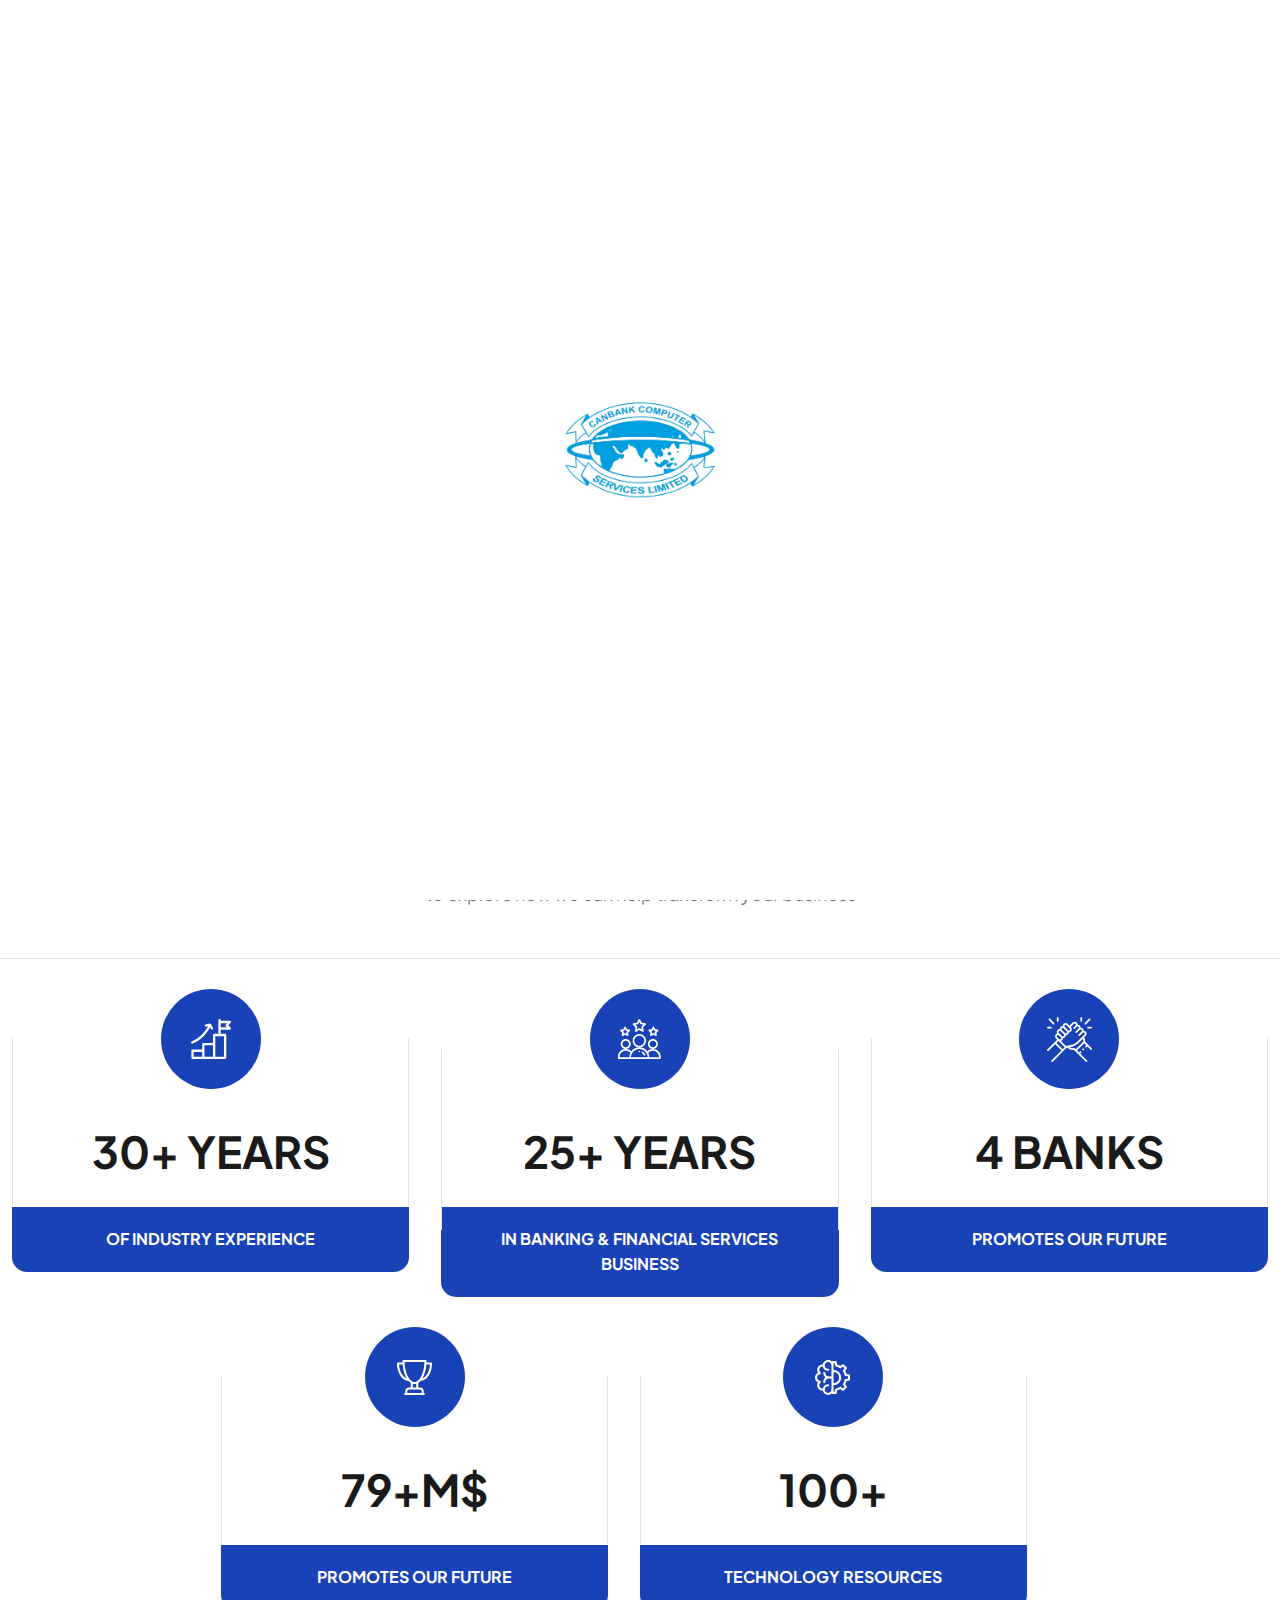
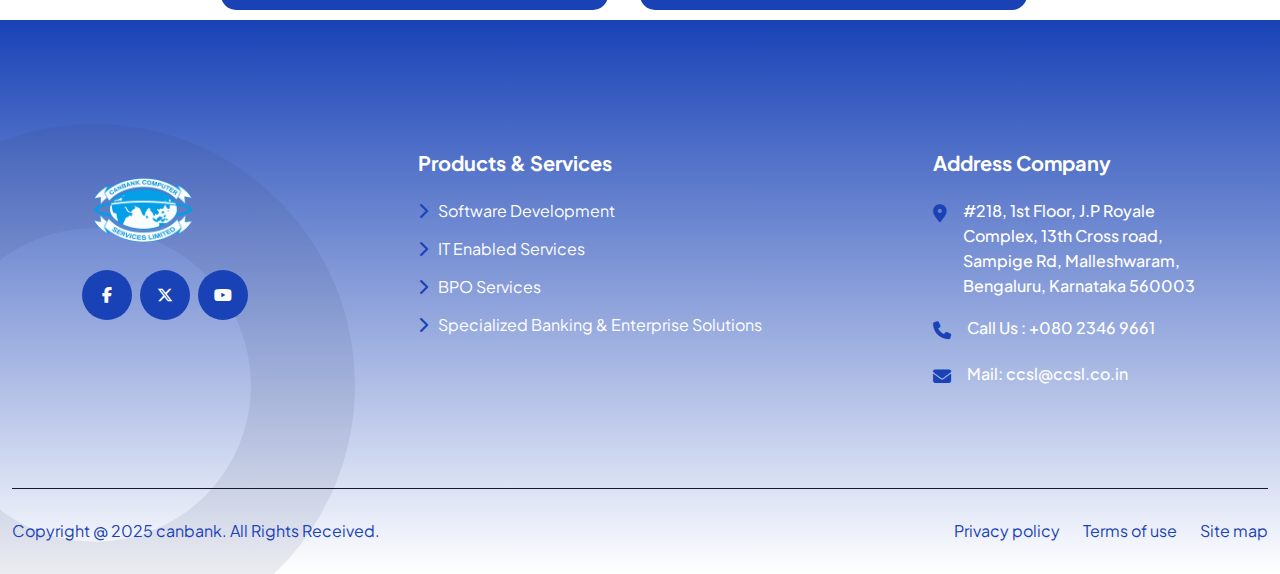
<file: about-us.html>
<!DOCTYPE html>
<html lang="en">

<!-- Mirrored from html.themexriver.com/tekz/service-2.html by HTTrack Website Copier/3.x [XR&CO'2014], Thu, 07 Aug 2025 14:51:46 GMT -->

<head>
	<meta charset="UTF-8">
	<title>About Us</title>
	<meta name="description" content="Tekz. -  IT Solution and Technology HTML Template">
	<meta name="keywords"
		content="  agency, ai, artificial intelligence, business, chatgpt, data science, deep learning, digital agency, education, it services, machine learning, software company, technology company, technology theme">
	<meta name="author" content="Themexriver">
	<link rel="shortcut icon" href="assets/img/logo.png" type="image/x-icon">
	<!-- Mobile Specific Meta -->
	<meta name="viewport" content="width=device-width, initial-scale=1">


	<link rel="stylesheet" href="assets/css/bootstrap.min.css">
	<link rel="stylesheet" href="assets/css/fontawesome.css">
	<link rel="stylesheet" href="assets/css/animate.css">
	<link rel="stylesheet" href="assets/css/swiper.min.css">
	<link rel="stylesheet" href="assets/css/jquery-ui.css">
	<link rel="stylesheet" href="assets/css/magnific-popup.css">
	<link rel="stylesheet" href="assets/css/style.css">
</head>

<body class="home-1">
	<div id="preloader">
		<div class="preloader-logo">
			<a href="#"><img src="assets/img/logo.png" alt=""></a>
		</div>
	</div>
	<div class="up">
		<a href="#" class="scrollup text-center"><i class="fa-solid fa-arrow-up"></i></a>
	</div>
	<!-- Start of Header section
	============================================= -->
	<header id="tz-header" class="tz-header-section header_style_one txa_sticky_header">
		<div class="tz-header-top">
			<div class="container">
				<div class="tz-top-info-wrap d-flex justify-content-between align-items-center">
					<div class="tz-top-cta">
						<a href="#"><i class="fa-solid fa-location-dot"></i> #218, Bengaluru,
							Karnataka 560003</a>
						<a href="#"><i class="fa-solid fa-phone"></i> + 080 2346 9661</a>
						<a href="mailto:ccsl@ccsl.co.in"><i class="fa-solid fa-envelope"></i> ccsl@ccsl.co.in</a>
					</div>
					<div class="tz-top-social">
						<span>Follow Us:</span>
						<a href="#"><i class="fa-brands fa-facebook-f"></i></a>
						<a href="#"><i class="fa-brands fa-x-twitter"></i></a>
						<a href="#"><i class="fa-brands fa-youtube"></i></a>
					</div>
				</div>

			</div>
		</div>
		<div class="tz-main-navigation-wrap">
			<div class="container">
				<div class="tz-main-navigation-area d-flex justify-content-between align-items-center">
					<div class="brand-logo">
						<a href="#"><img src="assets/img/logo.png"></a>
					</div>
					<div class="main-navigation-cta d-flex align-items-center ">
						<nav class="main-navigation clearfix ul-li">
							<ul id="main-nav" class="nav navbar-nav clearfix">
								<li class="active"><a href="index.html">Home</a></li>
								<li class="dropdown">
									<a href="javascript:void(0);">About Us</a>
									<ul class="dropdown-menu clearfix">
										<li><a href="about-us.html">Who We Are</a></li>
										<li><a href="promoters.html">Promoters</a></li>
										<li><a href="directors.html">Directors</a></li>
									</ul>
								</li>
								<li class="dropdown">
									<a href="#">Products & Services</a>
									<ul class="dropdown-menu clearfix">
										<li>
											<a href="software-dev.html">Software Development</a>
										</li>
										<li>
											<a href="it-enabled-services.html">IT Enabled Services</a>
										</li>
										<li>
											<a href="bpo-services.html">BPO Services</a>
										</li>
										<li>
											<a href="banking-enterprise.html">Specialized Banking & Enterprise
												Solutions</a>
										</li>
									</ul>
								</li>
								<li class="active"><a href="tenders.html">Tenders</a></li>
								<li class="active"><a href="careers.html">Careers</a></li>
								<li class="dropdown">
									<a href="javascript:void(0);">Financials</a>
									<ul class="dropdown-menu clearfix">
										<li><a href="javascript:void(0);">2024 - 2025</a></li>
										<li><a href="javascript:void(0);">2025 - 2026</a></li>
									</ul>
								</li>
							</ul>
						</nav>
					</div>
					<div class="header-action d-flex align-items-center">
						<div class="header-cta-btn btn-spin">
							<a href="#tz-footer"><span>Contact Us</span> <i class="fa-solid fa-plus"></i></a>
						</div>
						<button class="tz-mobile-btn-trigger mobile-menu-btn mobile_menu_button open_mobile_menu">
							<span></span>
							<span></span>
							<span></span>
						</button>
					</div>
				</div>
			</div>
		</div>
	</header>
	<!-- Mobile Menu -->
	<div class="mobile_menu lenis lenis-smooth position-relative">
		<div class="mobile_menu_wrap">
			<div class="mobile_menu_overlay open_mobile_menu"></div>
			<div class="mobile_menu_content">
				<div class="mobile_menu_close open_mobile_menu">
					<i class="fas fa-times"></i>
				</div>
				<div class="m-brand-logo">
					<a href="#"><img src="assets/img/logo.png" alt="" /></a>
				</div>
				<div class="mobile-search-bar position-relative">
					<form action="#">
						<input type="text" name="search" placeholder="Keywords" />
						<button><i class="fas fa-search"></i></button>
					</form>
				</div>
				<nav class="mobile-main-navigation clearfix ul-li">
					<ul id="main-nav" class="nav navbar-nav clearfix">
						<li class="active"><a href="index.html">Home</a></li>
						<li class="dropdown">
							<a href="javascript:void(0);">About Us</a>
							<ul class="dropdown-menu clearfix">
								<li><a href="about-us.html">Who We Are</a></li>
								<li><a href="promoters.html">Promoters</a></li>
								<li><a href="directors.html">Directors</a></li>
							</ul>
						</li>
						<li class="dropdown">
							<a href="#">Products & Services</a>
							<ul class="dropdown-menu clearfix">
								<li>
									<a href="software-dev.html">Software Development</a>
								</li>
								<li>
									<a href="it-enabled-services.html">IT Enabled Services</a>
								</li>
								<li>
									<a href="bpo-services.html">BPO Services</a>
								</li>
								<li>
									<a href="banking-enterprise.html">Specialized Banking & Enterprise Solutions</a>
								</li>
							</ul>
						</li>
						<li class="active"><a href="tenders.html">Tenders</a></li>
						<li class="active"><a href="careers.html">Careers</a></li>
						<li class="dropdown">
							<a href="javascript:void(0);">Financials</a>
							<ul class="dropdown-menu clearfix">
								<li><a href="javascript:void(0);">2024 - 2025</a></li>
								<li><a href="javascript:void(0);">2025 - 2026</a></li>
							</ul>
						</li>
					</ul>
				</nav>
				<div class="ptx-mobile-header-social text-center">
					<a href="#"> <i class="fab fa-instagram"></i></a>
					<a href="#"> <i class="fab fa-linkedin-in"></i></a>
					<a href="#"> <i class="fab fa-facebook"></i></a>
					<a href="#"> <i class="fab fa-youtube"></i></a>
				</div>
			</div>
		</div>
	</div>

	<!-- Start of Breadcrumb section
	============================================= -->
	<section id="tz-breadcrumb" class="tz-breadcrumb-sec position-relative"
		data-background="assets/img/bg/bread-bg.jpg">
		<div class="container">
			<div class="tz-breadcrumb-content headline text-center ul-li">
				<h2 class="bread_heading">Who We Are</h2>
				<ul style="font-size: large;">
					<li><a href="#">About Us</a></li>
					<li>Who We Are</li>
				</ul>
			</div>
		</div>
	</section>
	<!-- End of Breadcrumb section
	============================================= -->

	<!-- Start of Service Feed section = -->
	<section id="tz-about5" class="tz-about5-sec pt-50 pb-50">
		<div class="container">
			<div class="tz-about5-content d-flex" style="justify-content:center; align-items:center;">
				<div class="tz-about5-text-wrap" style="text-align:center;">
					<div class="tz-section-title headline pera-content">
						<div class="subtitle tz-sub-tilte text-uppercase">
							About Our Company
						</div>
						<h2 class="sec_title tz-itm-title">CCSL : GROWTH STORY</h2>
						<p style="letter-spacing:5px;">SINCE 1994</p>
						<p style="font-size: large;">CCSL is a digital transformation company specializing in the
							Financial and Banking
							Services sector. Our expertise lies in developing innovative, secure, and scalable
							solutions that drive efficiency and growth. Whether you're modernizing legacy systems
							or launching new digital initiatives, our team is ready to support your journey. Contact
							us to explore how we can help transform your business</p>
					</div>
				</div>
			</div>
		</div>
	</section>

	<section id="tz-abp-counter" class="tz-abp-counter-sec pb-10">
		<div class="tz-abp-counter-content">
			<div class="container">
				<div class="row pt-80">
					<div class="col-lg-4 col-md-3">
						<div class="tz-abp-count-item text-center">
							<div class="item-icon d-flex justify-content-center align-items-center">
								<img src="assets/img/icon/ic45.svg" alt="">
							</div>
							<div class="item-text headline pera-content">
								<h3><span class="">30</span>+ YEARS</h3>
								<p> of Industry Experience</p>
							</div>
						</div>
					</div>
					<div class="col-lg-4 col-md-3">
						<div class="tz-abp-count-item text-center">
							<div class="item-icon d-flex justify-content-center align-items-center">
								<img src="assets/img/icon/ic46.svg" alt="">
							</div>
							<div class="item-text headline pera-content">
								<h3><span class="">25</span>+ YEARS</h3>
								<p> In Banking & Financial Services Business</p>
							</div>
						</div>
					</div>
					<div class="col-lg-4 col-md-3">
						<div class="tz-abp-count-item text-center">
							<div class="item-icon d-flex justify-content-center align-items-center">
								<img src="assets/img/icon/ic47.svg" alt="">
							</div>
							<div class="item-text headline pera-content">
								<h3><span class="">4</span> BANKS</h3>
								<p> Promotes Our Future</p>
							</div>
						</div>
					</div>

					<div class="row pt-80 justify-content-center text-center">
						<div class="col-lg-4 col-md-3">
							<div class="tz-abp-count-item text-center">
								<div class="item-icon d-flex justify-content-center align-items-center">
									<img src="assets/img/icon/ic48.svg" alt="">
								</div>
								<div class="item-text headline pera-content">
									<h3><span class="">79</span>+M$</h3>
									<p> Promotes Our Future</p>
								</div>
							</div>
						</div>
						<div class="col-lg-4 col-md-3">
							<div class="tz-abp-count-item text-center">
								<div class="item-icon d-flex justify-content-center align-items-center">
									<img src="assets/img/icon/ic32.svg" alt="">
								</div>
								<div class="item-text headline pera-content">
									<h3><span class="">100</span>+</h3>
									<p> Technology Resources</p>
								</div>
							</div>
						</div>
					</div>

				</div>
			</div>
		</div>
		<!-- <div class="tz-abp-cta-bg">
			<img src="assets/img/hero/banner-1.png">
		</div> -->
	</section>
	<!-- End of Service Feed section = -->

	<!-- Start of Footer section
    ============================================= -->
	<footer id="tz-footer" class="tz-footer-sec position-relative pt-50">
		<div class="tz-ftr-shape position-absolute">
			<span class="ftr-shape1">
				<!-- <svg width="26" height="26" viewBox="0 0 26 26" fill="none" xmlns="http://www.w3.org/2000/svg">
          <path
            d="M23.837 10.6133H15.3867V2.16305C15.3867 0.980582 14.4061 0 13.2237 0C12.0412 0 11.0606 0.980582 11.0606 2.16305V10.6133H2.61031C1.42785 10.6133 0.447266 11.5939 0.447266 12.7764C0.447266 13.9588 1.42785 14.9394 2.61031 14.9394H11.0606V23.3898C11.0606 24.5722 12.0412 25.5528 13.2237 25.5528C14.4061 25.5528 15.3867 24.5722 15.3867 23.3898V14.9394H23.837C25.0195 14.9394 26 13.9588 26 12.7764C26 11.5939 25.0483 10.6133 23.837 10.6133Z"
            fill="#683BF2" />
        </svg> -->
			</span>
			<span class="ftr-shape2">
				<!-- <svg width="26" height="26" viewBox="0 0 26 26" fill="none" xmlns="http://www.w3.org/2000/svg">
          <path
            d="M23.837 10.6133H15.3867V2.16305C15.3867 0.980582 14.4061 0 13.2237 0C12.0412 0 11.0606 0.980582 11.0606 2.16305V10.6133H2.61031C1.42785 10.6133 0.447266 11.5939 0.447266 12.7764C0.447266 13.9588 1.42785 14.9394 2.61031 14.9394H11.0606V23.3898C11.0606 24.5722 12.0412 25.5528 13.2237 25.5528C14.4061 25.5528 15.3867 24.5722 15.3867 23.3898V14.9394H23.837C25.0195 14.9394 26 13.9588 26 12.7764C26 11.5939 25.0483 10.6133 23.837 10.6133Z"
            fill="#683BF2" />
        </svg> -->
			</span>
			<span class="ftr-shape3">
				<!-- <svg width="26" height="26" viewBox="0 0 26 26" fill="none" xmlns="http://www.w3.org/2000/svg">
          <path
            d="M23.837 10.6133H15.3867V2.16305C15.3867 0.980582 14.4061 0 13.2237 0C12.0412 0 11.0606 0.980582 11.0606 2.16305V10.6133H2.61031C1.42785 10.6133 0.447266 11.5939 0.447266 12.7764C0.447266 13.9588 1.42785 14.9394 2.61031 14.9394H11.0606V23.3898C11.0606 24.5722 12.0412 25.5528 13.2237 25.5528C14.4061 25.5528 15.3867 24.5722 15.3867 23.3898V14.9394H23.837C25.0195 14.9394 26 13.9588 26 12.7764C26 11.5939 25.0483 10.6133 23.837 10.6133Z"
            fill="#683BF2" />
        </svg> -->
			</span>
		</div>
		<div class="tz-ftr-sh1 position-absolute">
			<!-- <svg width="198" height="198" viewBox="0 0 198 198" fill="none" xmlns="http://www.w3.org/2000/svg">
        <path
          d="M98.6491 197.298L0 98.6491L98.6491 0L197.298 98.6491L98.6491 197.298ZM2.65253 98.6678L98.6491 194.664L194.646 98.6678L98.6491 2.67124L2.65253 98.6678Z"
          fill="#683BF2" />
      </svg> -->
		</div>
		<div class="tz-ftr-sh2 position-absolute">
			<!-- <svg width="195" height="195" viewBox="0 0 195 195" fill="none" xmlns="http://www.w3.org/2000/svg">
        <path d="M97.3212 0.000138268L0 97.3213L97.3212 194.642L194.642 97.3213L97.3212 0.000138268Z" fill="#0B112B" />
      </svg> -->
		</div>
		<div class="tz-ftr-sh3 position-absolute">
			<!-- <svg width="108" height="58" viewBox="0 0 108 58" fill="none" xmlns="http://www.w3.org/2000/svg">
        <path
          d="M107.806 54.9683C107.67 55.1918 107.429 55.3732 107.141 55.4166L96.4869 56.9475C92.5596 57.5135 88.7591 55.2065 87.4489 51.4611L85.8923 47.0417C84.8821 44.134 81.928 42.3408 78.8822 42.7864L74.2592 43.4546C70.3318 44.0206 66.5314 41.7136 65.2211 37.9682L63.6805 33.5585C62.6703 30.6508 59.7162 28.8575 56.6704 29.3032L52.0474 29.9713C48.12 30.5374 44.3195 28.2304 42.9934 24.4753L41.4527 20.0656C40.4425 17.1579 37.4884 15.3646 34.4427 15.8102L29.8196 16.4784C25.8922 17.0444 22.0918 14.7374 20.7656 10.9824L19.2249 6.57263C18.2148 3.66493 15.2606 1.87168 12.2149 2.31731L1.57732 3.85786C1.0675 3.94173 0.595271 3.56771 0.527368 3.0676C0.443497 2.55779 0.817564 2.08556 1.31768 2.01765L11.9553 0.477057C15.8827 -0.0889696 19.6831 2.21801 20.9933 5.96341L22.534 10.3731C23.5441 13.2808 26.4983 15.0741 29.544 14.6284L34.1671 13.9603C38.0945 13.3943 41.8949 15.7012 43.2211 19.4563L44.7617 23.8661C45.7719 26.7738 48.726 28.567 51.7718 28.1214L56.3949 27.4532C60.3222 26.8872 64.1227 29.1942 65.4329 32.9396L66.9735 37.3493C67.9837 40.257 70.9378 42.0502 73.9836 41.6046L78.6067 40.9365C82.534 40.3704 86.3345 42.6774 87.6447 46.4228L89.2013 50.8422C90.2115 53.7499 93.1656 55.5432 96.2114 55.0976L106.865 53.5666C107.375 53.4828 107.847 53.8568 107.915 54.357C107.965 54.5622 107.913 54.7926 107.806 54.9683Z"
          fill="#683BF2" />
      </svg> -->
		</div>
		<div class="tz-ftr-sh4 position-absolute">
			<!-- <svg width="108" height="58" viewBox="0 0 108 58" fill="none" xmlns="http://www.w3.org/2000/svg">
        <path
          d="M107.806 54.9683C107.67 55.1918 107.429 55.3732 107.141 55.4166L96.4869 56.9475C92.5596 57.5135 88.7591 55.2065 87.4489 51.4611L85.8923 47.0417C84.8821 44.134 81.928 42.3408 78.8822 42.7864L74.2592 43.4546C70.3318 44.0206 66.5314 41.7136 65.2211 37.9682L63.6805 33.5585C62.6703 30.6508 59.7162 28.8575 56.6704 29.3032L52.0474 29.9713C48.12 30.5374 44.3195 28.2304 42.9934 24.4753L41.4527 20.0656C40.4425 17.1579 37.4884 15.3646 34.4427 15.8102L29.8196 16.4784C25.8922 17.0444 22.0918 14.7374 20.7656 10.9824L19.2249 6.57263C18.2148 3.66493 15.2606 1.87168 12.2149 2.31731L1.57732 3.85786C1.0675 3.94173 0.595271 3.56771 0.527368 3.0676C0.443497 2.55779 0.817564 2.08556 1.31768 2.01765L11.9553 0.477057C15.8827 -0.0889696 19.6831 2.21801 20.9933 5.96341L22.534 10.3731C23.5441 13.2808 26.4983 15.0741 29.544 14.6284L34.1671 13.9603C38.0945 13.3943 41.8949 15.7012 43.2211 19.4563L44.7617 23.8661C45.7719 26.7738 48.726 28.567 51.7718 28.1214L56.3949 27.4532C60.3222 26.8872 64.1227 29.1942 65.4329 32.9396L66.9735 37.3493C67.9837 40.257 70.9378 42.0502 73.9836 41.6046L78.6067 40.9365C82.534 40.3704 86.3345 42.6774 87.6447 46.4228L89.2013 50.8422C90.2115 53.7499 93.1656 55.5432 96.2114 55.0976L106.865 53.5666C107.375 53.4828 107.847 53.8568 107.915 54.357C107.965 54.5622 107.913 54.7926 107.806 54.9683Z"
          fill="#683BF2" />
      </svg> -->
		</div>
		<div class="tz-ftr-sh5 position-absolute">
			<img src="assets/img/shape/circle3.svg" alt="" />
		</div>
		<div class="container">
			<!-- <div class="tz-footer-newsletter pb-100 d-flex align-items-center justify-content-between">
        <div class="tz-ft-news-text headline pera-content d-flex align-items-center">
          <div class="item-icon d-flex align-items-center justify-content-center">
            <i class="fa-solid fa-bell"></i>
          </div>
          <div class="item-text">
            <h3>Sign Up To Our Newsletters.</h3>
            <span>Subscribe to our Newsletter & Event Right Now to be
              Updated</span>
          </div>
        </div>
        <div class="tz-ft-news-form position-relative">
          <form action="#" method="post">
            <input type="email" name="email" placeholder="Enter Your Email" />
            <button>Subscribe Now</button>
          </form>
        </div>  
      </div> -->
			<div class="tz-footer-widget-wrap pt-80 pb-80 d-flex justify-content-around">
				<div class="tz-footer-widget headline pera-content">
					<div class="logo-widget">
						<div class="brand-logo">
							<a href="#"><img src="assets/img/logo-1.png" alt="" /></a>
						</div>
						<div class="footer-social d-flex">
							<a href="#"><i class="fa-brands fa-facebook-f"></i></a>
							<a href="#"><i class="fa-brands fa-x-twitter"></i></a>
							<a href="#"><i class="fa-brands fa-youtube"></i></a>
						</div>
					</div>
				</div>
				<div class="tz-footer-widget headline pera-content">
					<div class="menu-widget ul-li-block">
						<h3 class="widget-title">Products & Services</h3>
						<ul>
							<li><a href="software-dev.html">Software Development</a></li>
							<li><a href="it-enabled-services.html">IT Enabled Services</a></li>
							<li><a href="bpo-services.html">BPO Services</a></li>
							<li><a href="banking-enterprise.html">Specialized Banking & Enterprise Solutions</a></li>
						</ul>
					</div>
				</div>
				<div class="tz-footer-widget headline pera-content">
					<div class="cta-widget ul-li-block">
						<h3 class="widget-title">Address Company</h3>
						<div class="cta-info-wrap">
							<div class="cta-info d-flex">
								<div class="info-icon">
									<i class="fa-solid fa-location-dot"></i>
								</div>
								<div class="info-text">
									#218, 1st Floor, J.P Royale Complex, 13th Cross road, Sampige Rd, Malleshwaram,
									Bengaluru, Karnataka
									560003
								</div>
							</div>
							<div class="cta-info d-flex">
								<div class="info-icon">
									<i class="fa-solid fa-phone"></i>
								</div>
								<div class="info-text">Call Us : +080 2346 9661</div>
							</div>
							<div class="cta-info d-flex">
								<div class="info-icon">
									<i class="fa-solid fa-envelope"></i>
								</div>
								<div class="info-text">Mail: ccsl@ccsl.co.in</div>
							</div>
						</div>
					</div>
				</div>
			</div>
			<div class="tz-footer-copyright d-flex justify-content-between pera-content ul-li">
				<p>Copyright @ 2025 canbank. All Rights Received.</p>
				<div class="tz-footer-menu">
					<ul>
						<li><a href="#">Privacy policy</a></li>
						<li><a href="#">Terms of use</a></li>
						<li><a href="#">Site map</a></li>
					</ul>
				</div>
			</div>
		</div>
	</footer>
	<!-- End of Footer section
    ============================================= -->

	<!-- For Js Library -->
	<script src="assets/js/jquery-3.7.0.min.js"></script>
	<script src="assets/js/bootstrap.bundle.min.js"></script>
	<script src="assets/js/swiper-bundle.min.js"></script>
	<script src="assets/js/wow.min.js"></script>
	<script src="assets/js/appear.js"></script>
	<script src="assets/js/gsap.min.js"></script>
	<script src="assets/js/knob.js"></script>
	<script src="assets/js/jquery.counterup.min.js"></script>
	<script src="assets/js/isotope.pkgd.min.js"></script>
	<script src="assets/js/imagesloaded.pkgd.min.js"></script>
	<script src="assets/js/waypoints.min.js"></script>
	<script src="assets/js/jqueryui.js"></script>
	<script src="assets/js/jquery.magnific-popup.min.js"></script>
	<script src="assets/js/jquery.marquee.min.js"></script>
	<script src="assets/js/lenis.min.js"></script>
	<script src="assets/js/split-type.min.js"></script>
	<script src="assets/js/CustomEase.min.js"></script>
	<script src="assets/js/ScrollTrigger.min.js"></script>
	<script src="assets/js/SplitText.min.js"></script>
	<script src="assets/js/script.js"></script>
</body>

<!-- Mirrored from html.themexriver.com/tekz/service-2.html by HTTrack Website Copier/3.x [XR&CO'2014], Thu, 07 Aug 2025 14:51:46 GMT -->

</html>
</file>
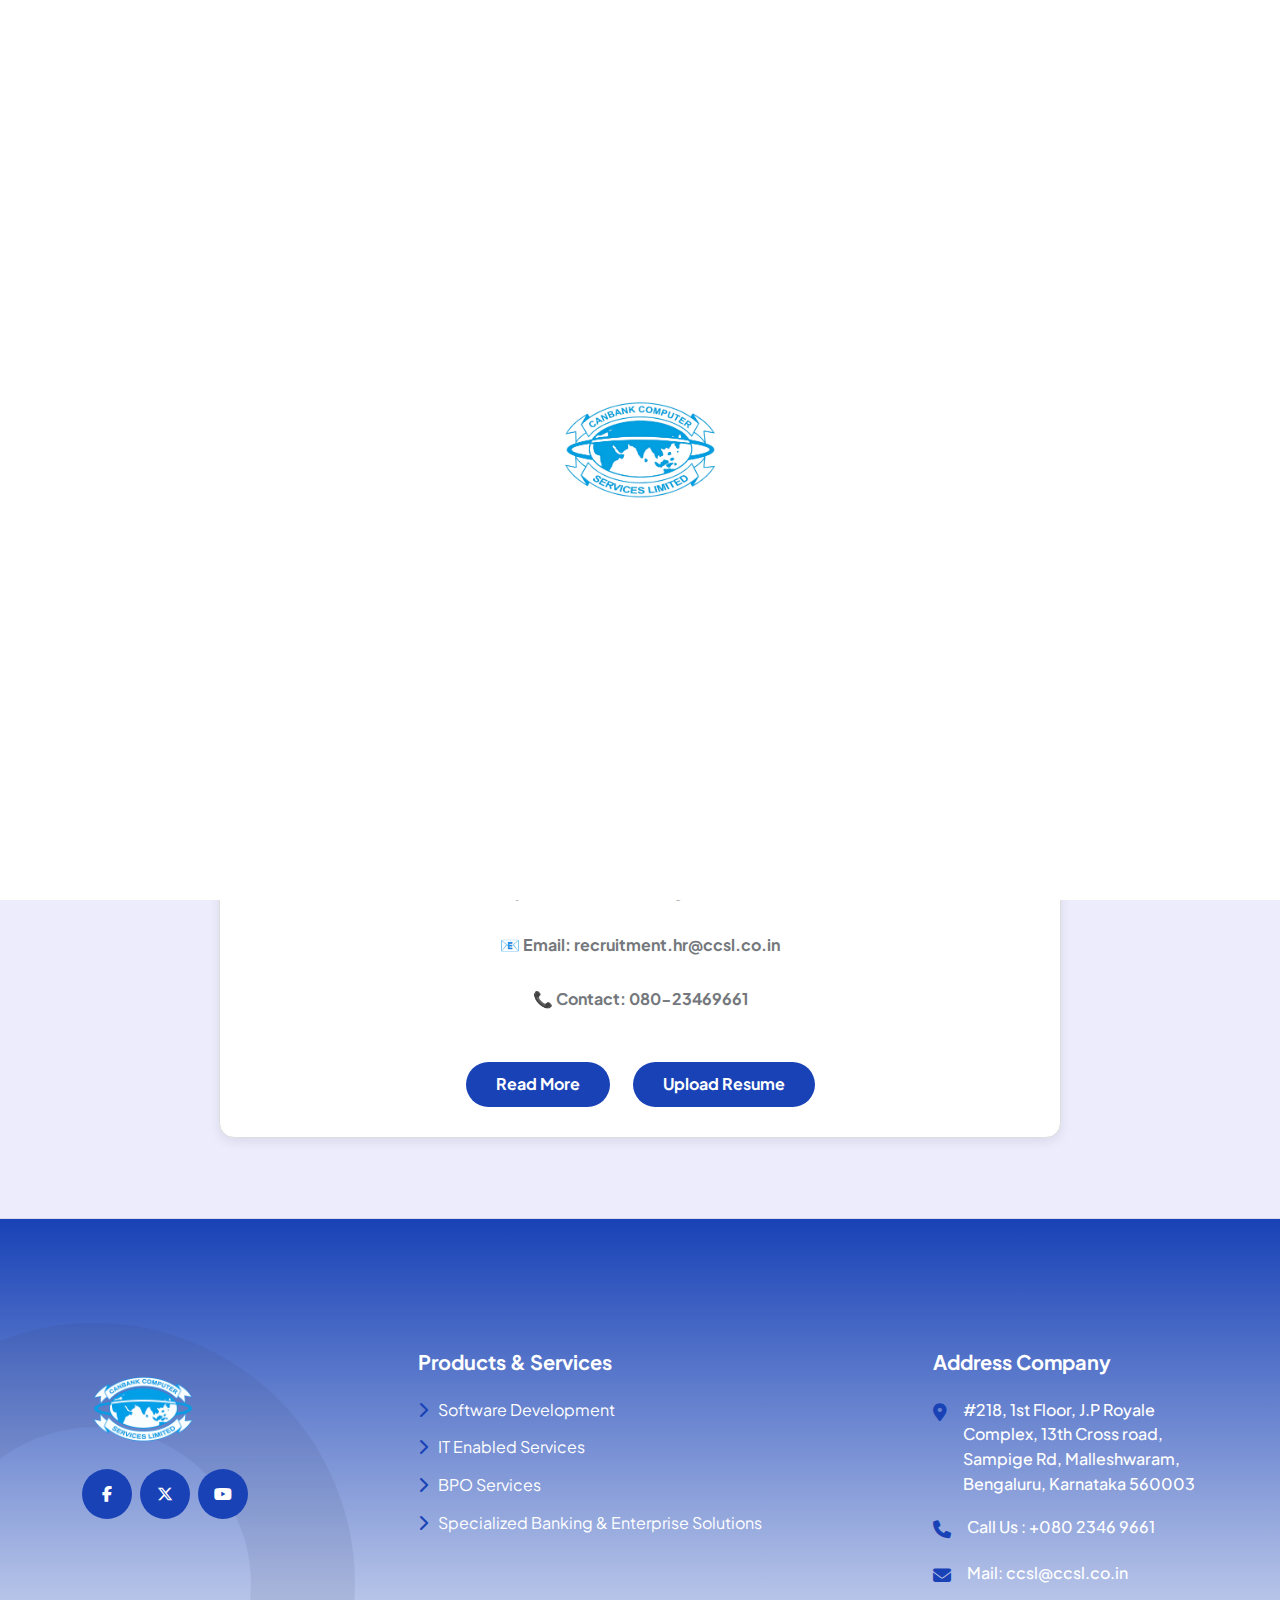
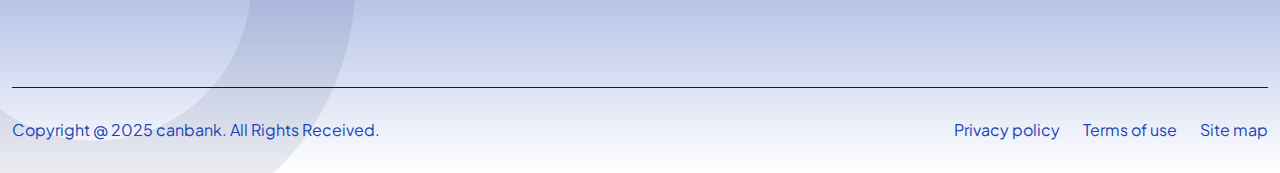
<file: careers.html>
<!DOCTYPE html>
<html lang="en">

<head>
    <meta charset="UTF-8">
    <title>Careers</title>
    <meta name="description" content="Tekz. -  IT Solution and Technology HTML Template">
    <meta name="keywords"
        content="  agency, ai, artificial intelligence, business, chatgpt, data science, deep learning, digital agency, education, it services, machine learning, software company, technology company, technology theme">
    <meta name="author" content="Themexriver">
    <link rel="shortcut icon" href="assets/img/logo.png" type="image/x-icon">
    <!-- Mobile Specific Meta -->
    <meta name="viewport" content="width=device-width, initial-scale=1">


    <link rel="stylesheet" href="assets/css/bootstrap.min.css">
    <link rel="stylesheet" href="assets/css/fontawesome.css">
    <link rel="stylesheet" href="assets/css/animate.css">
    <link rel="stylesheet" href="assets/css/swiper.min.css">
    <link rel="stylesheet" href="assets/css/jquery-ui.css">
    <link rel="stylesheet" href="assets/css/magnific-popup.css">
    <link rel="stylesheet" href="assets/css/style.css">
</head>

<body class="home-1">
    <div id="preloader">
        <div class="preloader-logo">
            <a href="#"><img src="assets/img/logo.png" alt=""></a>
        </div>
    </div>
    <div class="up">
        <a href="#" class="scrollup text-center"><i class="fa-solid fa-arrow-up"></i></a>
    </div>
    <!-- Start of Header section
	============================================= -->
    <header id="tz-header" class="tz-header-section header_style_one txa_sticky_header">
        <div class="tz-header-top">
            <div class="container">
                <div class="tz-top-info-wrap d-flex justify-content-between align-items-center">
                    <div class="tz-top-cta">
                        <a href="#"><i class="fa-solid fa-location-dot"></i> #218, Bengaluru,
                            Karnataka 560003</a>
                        <a href="#"><i class="fa-solid fa-phone"></i> + 080 2346 9661</a>
                        <a href="mailto:ccsl@ccsl.co.in"><i class="fa-solid fa-envelope"></i> ccsl@ccsl.co.in</a>
                    </div>
                    <div class="tz-top-social">
                        <span>Follow Us:</span>
                        <a href="#"><i class="fa-brands fa-facebook-f"></i></a>
                        <a href="#"><i class="fa-brands fa-x-twitter"></i></a>
                        <a href="#"><i class="fa-brands fa-youtube"></i></a>
                    </div>
                </div>

            </div>
        </div>
        <div class="tz-main-navigation-wrap">
            <div class="container">
                <div class="tz-main-navigation-area d-flex justify-content-between align-items-center">
                    <div class="brand-logo">
                        <a href="#"><img src="assets/img/logo.png"></a>
                    </div>
                    <div class="main-navigation-cta d-flex align-items-center ">
                        <nav class="main-navigation clearfix ul-li">
                            <ul id="main-nav" class="nav navbar-nav clearfix">
                                <li class="active"><a href="index.html">Home</a></li>
                                <li class="dropdown">
                                    <a href="javascript:void(0);">About Us</a>
                                    <ul class="dropdown-menu clearfix">
                                        <li><a href="about-us.html">Who We Are</a></li>
                                        <li><a href="promoters.html">Promoters</a></li>
                                        <li><a href="directors.html">Directors</a></li>
                                    </ul>
                                </li>
                                <li class="dropdown">
                                    <a href="#">Products & Services</a>
                                    <ul class="dropdown-menu clearfix">
                                        <li>
                                            <a href="software-dev.html">Software Development</a>
                                        </li>
                                        <li>
                                            <a href="it-enabled-services.html">IT Enabled Services</a>
                                        </li>
                                        <li>
                                            <a href="bpo-services.html">BPO Services</a>
                                        </li>
                                        <li>
                                            <a href="banking-enterprise.html">Specialized Banking & Enterprise
                                                Solutions</a>
                                        </li>
                                    </ul>
                                </li>
                                <li class="active"><a href="tenders.html">Tenders</a></li>
                                <li class="active"><a href="careers.html">Careers</a></li>
                                <li class="dropdown">
                                    <a href="javascript:void(0);">Financials</a>
                                    <ul class="dropdown-menu clearfix">
                                        <li><a href="javascript:void(0);">2024 - 2025</a></li>
                                        <li><a href="javascript:void(0);">2025 - 2026</a></li>
                                    </ul>
                                </li>
                            </ul>
                        </nav>
                    </div>
                    <div class="header-action d-flex align-items-center">
                        <div class="header-cta-btn btn-spin">
                            <a href="#tz-footer"><span>Contact Us</span> <i class="fa-solid fa-plus"></i></a>
                        </div>
                        <button class="tz-mobile-btn-trigger mobile-menu-btn mobile_menu_button open_mobile_menu">
                            <span></span>
                            <span></span>
                            <span></span>
                        </button>
                    </div>
                </div>
            </div>
        </div>
    </header>
    <!-- Mobile Menu -->
    <div class="mobile_menu lenis lenis-smooth position-relative">
        <div class="mobile_menu_wrap">
            <div class="mobile_menu_overlay open_mobile_menu"></div>
            <div class="mobile_menu_content">
                <div class="mobile_menu_close open_mobile_menu">
                    <i class="fas fa-times"></i>
                </div>
                <div class="m-brand-logo">
                    <a href="#"><img src="assets/img/logo.png" alt="" /></a>
                </div>
                <div class="mobile-search-bar position-relative">
                    <form action="#">
                        <input type="text" name="search" placeholder="Keywords" />
                        <button><i class="fas fa-search"></i></button>
                    </form>
                </div>
                <nav class="mobile-main-navigation clearfix ul-li">
                    <ul id="main-nav" class="nav navbar-nav clearfix">
                        <li class="active"><a href="index.html">Home</a></li>
                        <li class="dropdown">
                            <a href="javascript:void(0);">About Us</a>
                            <ul class="dropdown-menu clearfix">
                                <li><a href="about-us.html">Who We Are</a></li>
                                <li><a href="promoters.html">Promoters</a></li>
                                <li><a href="directors.html">Directors</a></li>
                            </ul>
                        </li>
                        <li class="dropdown">
                            <a href="#">Products & Services</a>
                            <ul class="dropdown-menu clearfix">
                                <li>
                                    <a href="software-dev.html">Software Development</a>
                                </li>
                                <li>
                                    <a href="it-enabled-services.html">IT Enabled Services</a>
                                </li>
                                <li>
                                    <a href="bpo-services.html">BPO Services</a>
                                </li>
                                <li>
                                    <a href="banking-enterprise.html">Specialized Banking & Enterprise Solutions</a>
                                </li>
                            </ul>
                        </li>
                        <li class="active"><a href="tenders.html">Tenders</a></li>
                        <li class="active"><a href="careers.html">Careers</a></li>
                        <li class="dropdown">
                            <a href="javascript:void(0);">Financials</a>
                            <ul class="dropdown-menu clearfix">
                                <li><a href="javascript:void(0);">2024 - 2025</a></li>
                                <li><a href="javascript:void(0);">2025 - 2026</a></li>
                            </ul>
                        </li>
                    </ul>
                </nav>
                <div class="ptx-mobile-header-social text-center">
                    <a href="#"> <i class="fab fa-instagram"></i></a>
                    <a href="#"> <i class="fab fa-linkedin-in"></i></a>
                    <a href="#"> <i class="fab fa-facebook"></i></a>
                    <a href="#"> <i class="fab fa-youtube"></i></a>
                </div>
            </div>
        </div>
    </div>
    
    <!-- Start of Header section
    ============================================= -->

    <!-- Start of Breadcrumb section
	============================================= -->
    <section id="tz-breadcrumb" class="tz-breadcrumb-sec position-relative"
        data-background="assets/img/bg/bread-bg.jpg">
        <div class="container">
            <div class="tz-breadcrumb-content headline text-center ul-li">
                <h2 class="bread_heading">Careers</h2>
                <ul style="font-size: large;">
                    <li><a href="#">Home</a></li>
                    <li>Careers</li>
                </ul>
            </div>
        </div>
    </section>
    <!-- End of Breadcrumb section
	============================================= -->

    <!-- Start of Service Feed section
	============================================= -->
    <section id="tz-feature" class="tz-feature-sec pt-50 pb-50">
        <div class="tz-section-title headline text-center">
            <div class="subtitle tz-sub-tilte text-uppercase">
                Careers
            </div>
            <h2 class="sec_title tz-itm-title">
                Recruitment Details
            </h2>
        </div>

        <div class="tz-ser2-content mt-60">
            <div class="row justify-content-center">
                <div class="col-lg-8 col-md-10 wow" data-wow-delay="500ms" data-wow-duration="1000ms">
                    <div class="tz-ser2-item text-center position-relative card-box">
                        <div class="item-text headline pera-content">
                            <h3>Recruitment of Software Professional at CCSL</h3>
                            <hr>

                            <h5 style="font-weight: bold;">From HR Department CCSL, Malleswaram</h5>
                            <p style="font-weight: bold;">Post your resume including contact details</p>
                            <p style="font-weight: bold;">📧 Email: recruitment.hr@ccsl.co.in</p>
                            <p style="font-weight: bold;">📞 Contact: 080-23469661</p>

                            <div class="mt-3">
                                <a class="read_more" href="#">
                                    Read More
                                </a>
                                <a class="read_more" href="#">
                                    Upload Resume
                                </a>
                            </div>
                        </div>
                    </div>
                </div>
            </div>
        </div>

    </section>

    <!-- Start of Service Feed section
	============================================= -->


    <!-- Start of Sponsor section
	============================================= -->
    <!-- <section id="tz-sponsor5" class="tz-sponsor5-sec ver_2">
		<div class="tz-sponsor-content marquee-right">
			<div class="tz-sponsor-item ver_3">
				<div class="item-img d-flex justify-content-center align-items-center">
					<img src="assets/img/service/blog-1.jpg" alt="">
				</div>
			</div>
			<div class="tz-sponsor-item ver_3">
				<div class="item-img d-flex justify-content-center align-items-center">
					<img src="assets/img/service/blog-2.jpg" alt="">
				</div>
			</div>
			<div class="tz-sponsor-item ver_3">
				<div class="item-img d-flex justify-content-center align-items-center">
					<img src="assets/img/service/blog-3.jpg" alt="">
				</div>
			</div>

			<div class="tz-sponsor-item ver_3">
				<div class="item-img d-flex justify-content-center align-items-center">
					<img src="assets/img/service/blog-4.jpg" alt="">
				</div>
			</div>
		</div>
	</section> -->
    <!-- End of Sponsor section
	============================================= -->

    <!-- Start of Footer section
    ============================================= -->
    <footer id="tz-footer" class="tz-footer-sec position-relative pt-50">
        <div class="tz-ftr-shape position-absolute">
            <span class="ftr-shape1">
                <!-- <svg width="26" height="26" viewBox="0 0 26 26" fill="none" xmlns="http://www.w3.org/2000/svg">
          <path
            d="M23.837 10.6133H15.3867V2.16305C15.3867 0.980582 14.4061 0 13.2237 0C12.0412 0 11.0606 0.980582 11.0606 2.16305V10.6133H2.61031C1.42785 10.6133 0.447266 11.5939 0.447266 12.7764C0.447266 13.9588 1.42785 14.9394 2.61031 14.9394H11.0606V23.3898C11.0606 24.5722 12.0412 25.5528 13.2237 25.5528C14.4061 25.5528 15.3867 24.5722 15.3867 23.3898V14.9394H23.837C25.0195 14.9394 26 13.9588 26 12.7764C26 11.5939 25.0483 10.6133 23.837 10.6133Z"
            fill="#683BF2" />
        </svg> -->
            </span>
            <span class="ftr-shape2">
                <!-- <svg width="26" height="26" viewBox="0 0 26 26" fill="none" xmlns="http://www.w3.org/2000/svg">
          <path
            d="M23.837 10.6133H15.3867V2.16305C15.3867 0.980582 14.4061 0 13.2237 0C12.0412 0 11.0606 0.980582 11.0606 2.16305V10.6133H2.61031C1.42785 10.6133 0.447266 11.5939 0.447266 12.7764C0.447266 13.9588 1.42785 14.9394 2.61031 14.9394H11.0606V23.3898C11.0606 24.5722 12.0412 25.5528 13.2237 25.5528C14.4061 25.5528 15.3867 24.5722 15.3867 23.3898V14.9394H23.837C25.0195 14.9394 26 13.9588 26 12.7764C26 11.5939 25.0483 10.6133 23.837 10.6133Z"
            fill="#683BF2" />
        </svg> -->
            </span>
            <span class="ftr-shape3">
                <!-- <svg width="26" height="26" viewBox="0 0 26 26" fill="none" xmlns="http://www.w3.org/2000/svg">
          <path
            d="M23.837 10.6133H15.3867V2.16305C15.3867 0.980582 14.4061 0 13.2237 0C12.0412 0 11.0606 0.980582 11.0606 2.16305V10.6133H2.61031C1.42785 10.6133 0.447266 11.5939 0.447266 12.7764C0.447266 13.9588 1.42785 14.9394 2.61031 14.9394H11.0606V23.3898C11.0606 24.5722 12.0412 25.5528 13.2237 25.5528C14.4061 25.5528 15.3867 24.5722 15.3867 23.3898V14.9394H23.837C25.0195 14.9394 26 13.9588 26 12.7764C26 11.5939 25.0483 10.6133 23.837 10.6133Z"
            fill="#683BF2" />
        </svg> -->
            </span>
        </div>
        <div class="tz-ftr-sh1 position-absolute">
            <!-- <svg width="198" height="198" viewBox="0 0 198 198" fill="none" xmlns="http://www.w3.org/2000/svg">
        <path
          d="M98.6491 197.298L0 98.6491L98.6491 0L197.298 98.6491L98.6491 197.298ZM2.65253 98.6678L98.6491 194.664L194.646 98.6678L98.6491 2.67124L2.65253 98.6678Z"
          fill="#683BF2" />
      </svg> -->
        </div>
        <div class="tz-ftr-sh2 position-absolute">
            <!-- <svg width="195" height="195" viewBox="0 0 195 195" fill="none" xmlns="http://www.w3.org/2000/svg">
        <path d="M97.3212 0.000138268L0 97.3213L97.3212 194.642L194.642 97.3213L97.3212 0.000138268Z" fill="#0B112B" />
      </svg> -->
        </div>
        <div class="tz-ftr-sh3 position-absolute">
            <!-- <svg width="108" height="58" viewBox="0 0 108 58" fill="none" xmlns="http://www.w3.org/2000/svg">
        <path
          d="M107.806 54.9683C107.67 55.1918 107.429 55.3732 107.141 55.4166L96.4869 56.9475C92.5596 57.5135 88.7591 55.2065 87.4489 51.4611L85.8923 47.0417C84.8821 44.134 81.928 42.3408 78.8822 42.7864L74.2592 43.4546C70.3318 44.0206 66.5314 41.7136 65.2211 37.9682L63.6805 33.5585C62.6703 30.6508 59.7162 28.8575 56.6704 29.3032L52.0474 29.9713C48.12 30.5374 44.3195 28.2304 42.9934 24.4753L41.4527 20.0656C40.4425 17.1579 37.4884 15.3646 34.4427 15.8102L29.8196 16.4784C25.8922 17.0444 22.0918 14.7374 20.7656 10.9824L19.2249 6.57263C18.2148 3.66493 15.2606 1.87168 12.2149 2.31731L1.57732 3.85786C1.0675 3.94173 0.595271 3.56771 0.527368 3.0676C0.443497 2.55779 0.817564 2.08556 1.31768 2.01765L11.9553 0.477057C15.8827 -0.0889696 19.6831 2.21801 20.9933 5.96341L22.534 10.3731C23.5441 13.2808 26.4983 15.0741 29.544 14.6284L34.1671 13.9603C38.0945 13.3943 41.8949 15.7012 43.2211 19.4563L44.7617 23.8661C45.7719 26.7738 48.726 28.567 51.7718 28.1214L56.3949 27.4532C60.3222 26.8872 64.1227 29.1942 65.4329 32.9396L66.9735 37.3493C67.9837 40.257 70.9378 42.0502 73.9836 41.6046L78.6067 40.9365C82.534 40.3704 86.3345 42.6774 87.6447 46.4228L89.2013 50.8422C90.2115 53.7499 93.1656 55.5432 96.2114 55.0976L106.865 53.5666C107.375 53.4828 107.847 53.8568 107.915 54.357C107.965 54.5622 107.913 54.7926 107.806 54.9683Z"
          fill="#683BF2" />
      </svg> -->
        </div>
        <div class="tz-ftr-sh4 position-absolute">
            <!-- <svg width="108" height="58" viewBox="0 0 108 58" fill="none" xmlns="http://www.w3.org/2000/svg">
        <path
          d="M107.806 54.9683C107.67 55.1918 107.429 55.3732 107.141 55.4166L96.4869 56.9475C92.5596 57.5135 88.7591 55.2065 87.4489 51.4611L85.8923 47.0417C84.8821 44.134 81.928 42.3408 78.8822 42.7864L74.2592 43.4546C70.3318 44.0206 66.5314 41.7136 65.2211 37.9682L63.6805 33.5585C62.6703 30.6508 59.7162 28.8575 56.6704 29.3032L52.0474 29.9713C48.12 30.5374 44.3195 28.2304 42.9934 24.4753L41.4527 20.0656C40.4425 17.1579 37.4884 15.3646 34.4427 15.8102L29.8196 16.4784C25.8922 17.0444 22.0918 14.7374 20.7656 10.9824L19.2249 6.57263C18.2148 3.66493 15.2606 1.87168 12.2149 2.31731L1.57732 3.85786C1.0675 3.94173 0.595271 3.56771 0.527368 3.0676C0.443497 2.55779 0.817564 2.08556 1.31768 2.01765L11.9553 0.477057C15.8827 -0.0889696 19.6831 2.21801 20.9933 5.96341L22.534 10.3731C23.5441 13.2808 26.4983 15.0741 29.544 14.6284L34.1671 13.9603C38.0945 13.3943 41.8949 15.7012 43.2211 19.4563L44.7617 23.8661C45.7719 26.7738 48.726 28.567 51.7718 28.1214L56.3949 27.4532C60.3222 26.8872 64.1227 29.1942 65.4329 32.9396L66.9735 37.3493C67.9837 40.257 70.9378 42.0502 73.9836 41.6046L78.6067 40.9365C82.534 40.3704 86.3345 42.6774 87.6447 46.4228L89.2013 50.8422C90.2115 53.7499 93.1656 55.5432 96.2114 55.0976L106.865 53.5666C107.375 53.4828 107.847 53.8568 107.915 54.357C107.965 54.5622 107.913 54.7926 107.806 54.9683Z"
          fill="#683BF2" />
      </svg> -->
        </div>
        <div class="tz-ftr-sh5 position-absolute">
            <img src="assets/img/shape/circle3.svg" alt="" />
        </div>
        <div class="container">
            <!-- <div class="tz-footer-newsletter pb-100 d-flex align-items-center justify-content-between">
        <div class="tz-ft-news-text headline pera-content d-flex align-items-center">
          <div class="item-icon d-flex align-items-center justify-content-center">
            <i class="fa-solid fa-bell"></i>
          </div>
          <div class="item-text">
            <h3>Sign Up To Our Newsletters.</h3>
            <span>Subscribe to our Newsletter & Event Right Now to be
              Updated</span>
          </div>
        </div>
        <div class="tz-ft-news-form position-relative">
          <form action="#" method="post">
            <input type="email" name="email" placeholder="Enter Your Email" />
            <button>Subscribe Now</button>
          </form>
        </div>  
      </div> -->
            <div class="tz-footer-widget-wrap pt-80 pb-80 d-flex justify-content-around">
                <div class="tz-footer-widget headline pera-content">
                    <div class="logo-widget">
                        <div class="brand-logo">
                            <a href="#"><img src="assets/img/logo-1.png" alt="" /></a>
                        </div>
                        <div class="footer-social d-flex">
                            <a href="#"><i class="fa-brands fa-facebook-f"></i></a>
                            <a href="#"><i class="fa-brands fa-x-twitter"></i></a>
                            <a href="#"><i class="fa-brands fa-youtube"></i></a>
                        </div>
                    </div>
                </div>
                <div class="tz-footer-widget headline pera-content">
                    <div class="menu-widget ul-li-block">
                        <h3 class="widget-title">Products & Services</h3>
                        <ul>
                            <li><a href="software-dev.html">Software Development</a></li>
                            <li><a href="it-enabled-services.html">IT Enabled Services</a></li>
                            <li><a href="bpo-services.html">BPO Services</a></li>
                            <li><a href="banking-enterprise.html">Specialized Banking & Enterprise Solutions</a></li>
                        </ul>
                    </div>
                </div>
                <div class="tz-footer-widget headline pera-content">
                    <div class="cta-widget ul-li-block">
                        <h3 class="widget-title">Address Company</h3>
                        <div class="cta-info-wrap">
                            <div class="cta-info d-flex">
                                <div class="info-icon">
                                    <i class="fa-solid fa-location-dot"></i>
                                </div>
                                <div class="info-text">
                                    #218, 1st Floor, J.P Royale Complex, 13th Cross road, Sampige Rd, Malleshwaram,
                                    Bengaluru, Karnataka
                                    560003
                                </div>
                            </div>
                            <div class="cta-info d-flex">
                                <div class="info-icon">
                                    <i class="fa-solid fa-phone"></i>
                                </div>
                                <div class="info-text">Call Us : +080 2346 9661</div>
                            </div>
                            <div class="cta-info d-flex">
                                <div class="info-icon">
                                    <i class="fa-solid fa-envelope"></i>
                                </div>
                                <div class="info-text">Mail: ccsl@ccsl.co.in</div>
                            </div>
                        </div>
                    </div>
                </div>
            </div>
            <div class="tz-footer-copyright d-flex justify-content-between pera-content ul-li">
                <p>Copyright @ 2025 canbank. All Rights Received.</p>
                <div class="tz-footer-menu">
                    <ul>
                        <li><a href="#">Privacy policy</a></li>
                        <li><a href="#">Terms of use</a></li>
                        <li><a href="#">Site map</a></li>
                    </ul>
                </div>
            </div>
        </div>
    </footer>
    <!-- End of Footer section
    ============================================= -->

    <!-- For Js Library -->
    <script src="assets/js/jquery-3.7.0.min.js"></script>
    <script src="assets/js/bootstrap.bundle.min.js"></script>
    <script src="assets/js/swiper-bundle.min.js"></script>
    <script src="assets/js/wow.min.js"></script>
    <script src="assets/js/appear.js"></script>
    <script src="assets/js/gsap.min.js"></script>
    <script src="assets/js/knob.js"></script>
    <script src="assets/js/jquery.counterup.min.js"></script>
    <script src="assets/js/isotope.pkgd.min.js"></script>
    <script src="assets/js/imagesloaded.pkgd.min.js"></script>
    <script src="assets/js/waypoints.min.js"></script>
    <script src="assets/js/jqueryui.js"></script>
    <script src="assets/js/jquery.magnific-popup.min.js"></script>
    <script src="assets/js/jquery.marquee.min.js"></script>
    <script src="assets/js/lenis.min.js"></script>
    <script src="assets/js/split-type.min.js"></script>
    <script src="assets/js/CustomEase.min.js"></script>
    <script src="assets/js/ScrollTrigger.min.js"></script>
    <script src="assets/js/SplitText.min.js"></script>
    <script src="assets/js/script.js"></script>
</body>

</html>
</file>
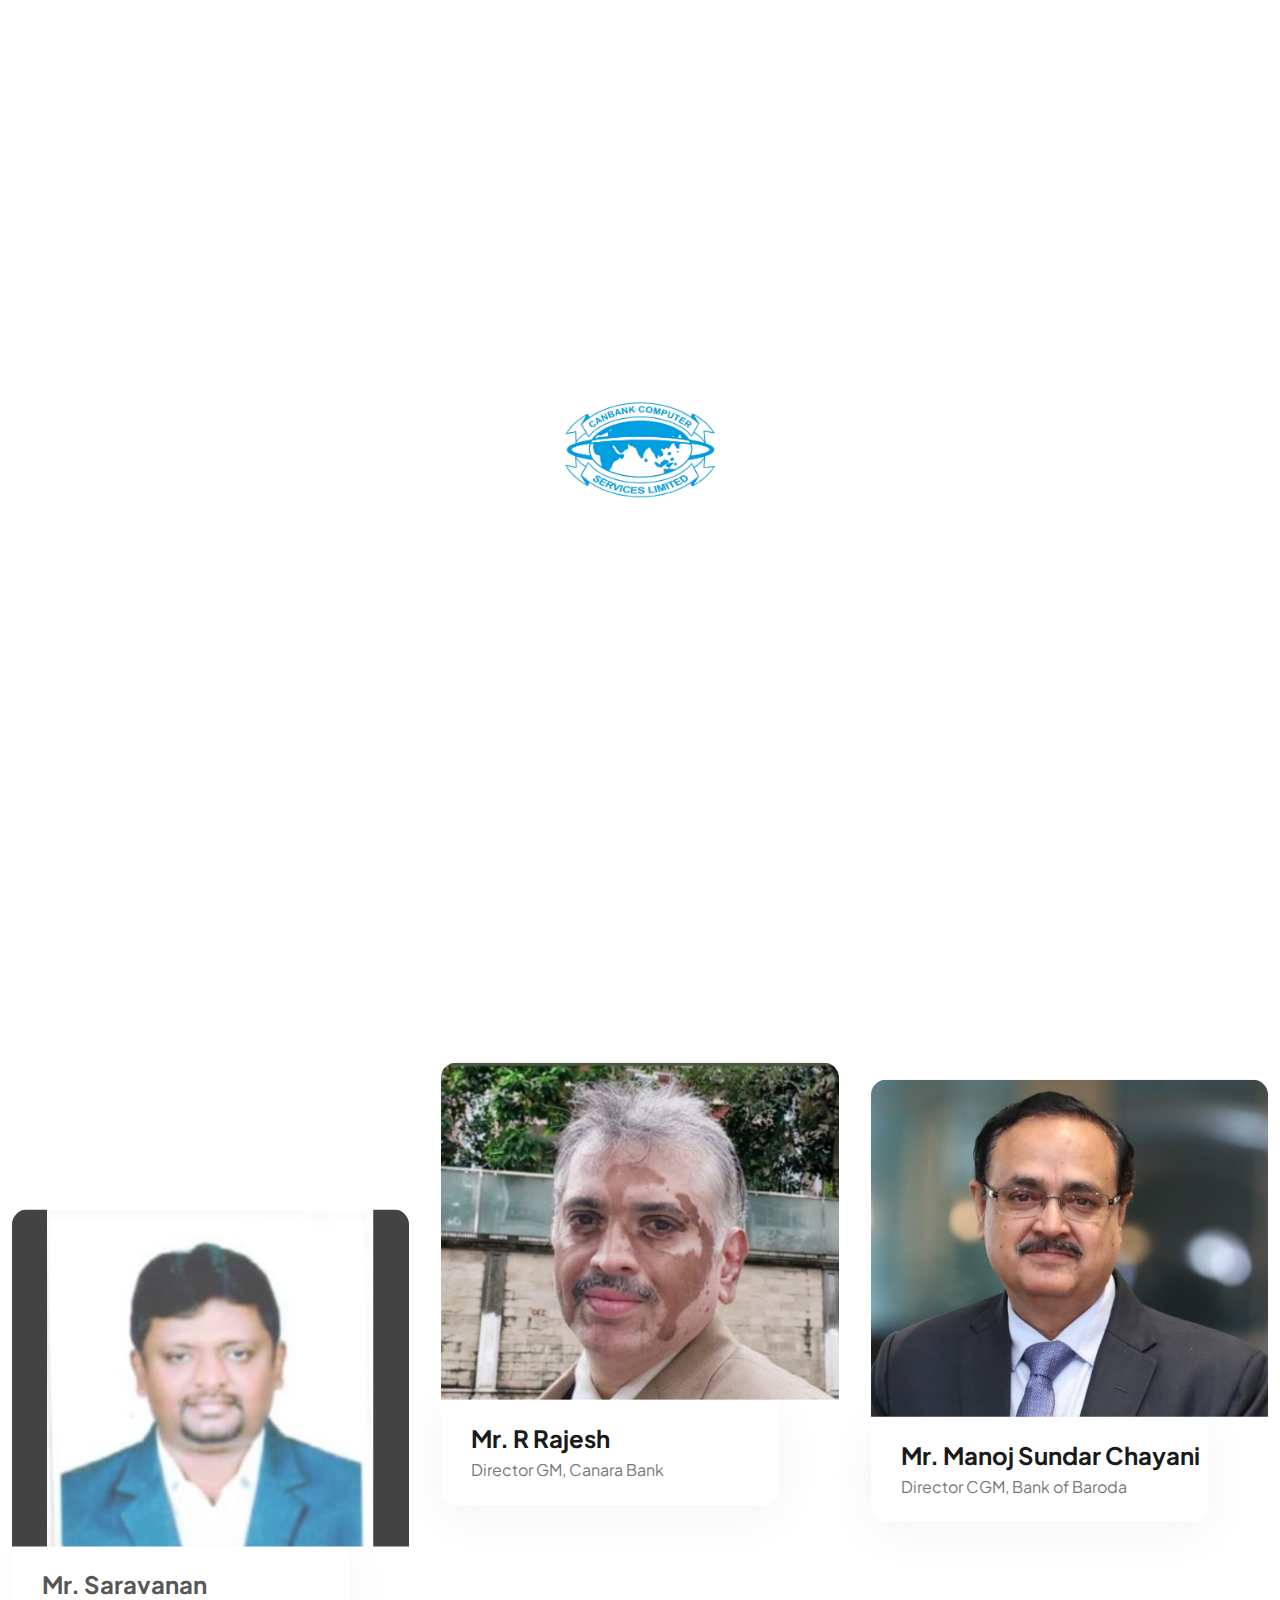
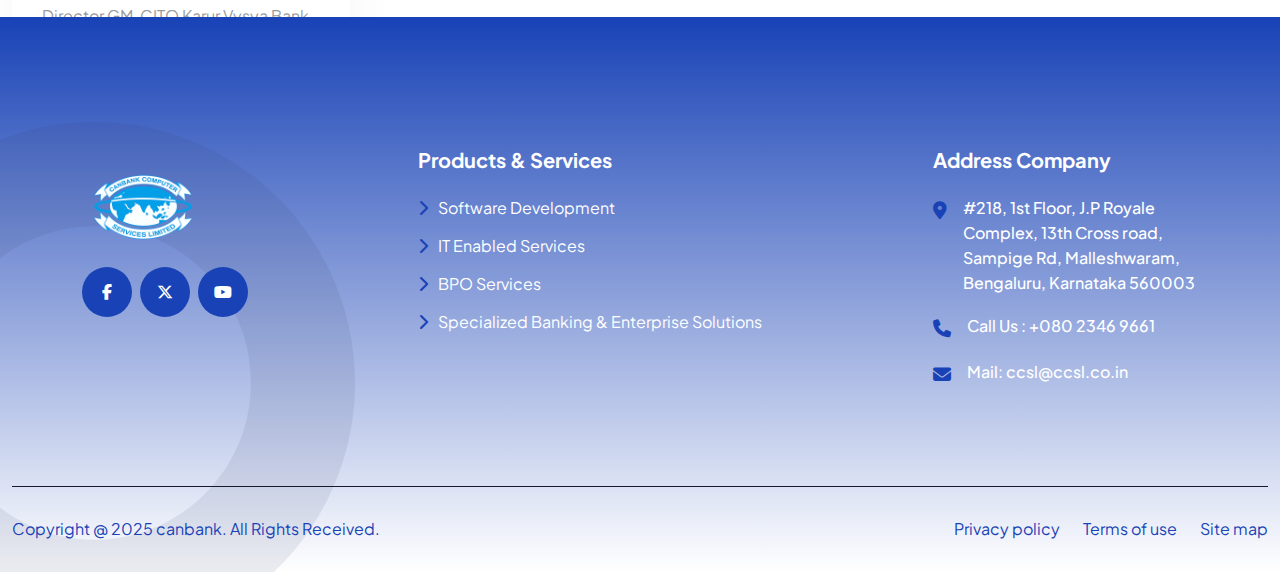
<file: directors.html>
<!DOCTYPE html>
<html lang="en">

<head>
	<meta charset="UTF-8">
	<title>Directors</title>
	<meta name="description" content="Tekz. -  IT Solution and Technology HTML Template">
	<meta name="keywords"
		content="  agency, ai, artificial intelligence, business, chatgpt, data science, deep learning, digital agency, education, it services, machine learning, software company, technology company, technology theme">
	<meta name="author" content="Themexriver">
	<link rel="shortcut icon" href="assets/img/logo.png" type="image/x-icon">
	<!-- Mobile Specific Meta -->
	<meta name="viewport" content="width=device-width, initial-scale=1">


	<link rel="stylesheet" href="assets/css/bootstrap.min.css">
	<link rel="stylesheet" href="assets/css/fontawesome.css">
	<link rel="stylesheet" href="assets/css/animate.css">
	<link rel="stylesheet" href="assets/css/swiper.min.css">
	<link rel="stylesheet" href="assets/css/jquery-ui.css">
	<link rel="stylesheet" href="assets/css/magnific-popup.css">
	<link rel="stylesheet" href="assets/css/style.css">
</head>

<body class="home-1">
	<div id="preloader">
		<div class="preloader-logo">
			<a href="#"><img src="assets/img/logo.png" alt=""></a>
		</div>
	</div>
	<div class="up">
		<a href="#" class="scrollup text-center"><i class="fa-solid fa-arrow-up"></i></a>
	</div>
	<!-- Start of Header section
	============================================= -->
	<header id="tz-header" class="tz-header-section header_style_one txa_sticky_header">
		<div class="tz-header-top">
			<div class="container">
				<div class="tz-top-info-wrap d-flex justify-content-between align-items-center">
					<div class="tz-top-cta">
						<a href="#"><i class="fa-solid fa-location-dot"></i> #218, Bengaluru,
							Karnataka 560003</a>
						<a href="#"><i class="fa-solid fa-phone"></i> + 080 2346 9661</a>
						<a href="mailto:ccsl@ccsl.co.in"><i class="fa-solid fa-envelope"></i> ccsl@ccsl.co.in</a>
					</div>
					<div class="tz-top-social">
						<span>Follow Us:</span>
						<a href="#"><i class="fa-brands fa-facebook-f"></i></a>
						<a href="#"><i class="fa-brands fa-x-twitter"></i></a>
						<a href="#"><i class="fa-brands fa-youtube"></i></a>
					</div>
				</div>

			</div>
		</div>
		<div class="tz-main-navigation-wrap">
			<div class="container">
				<div class="tz-main-navigation-area d-flex justify-content-between align-items-center">
					<div class="brand-logo">
						<a href="#"><img src="assets/img/logo.png"></a>
					</div>
					<div class="main-navigation-cta d-flex align-items-center ">
						<nav class="main-navigation clearfix ul-li">
							<ul id="main-nav" class="nav navbar-nav clearfix">
								<li class="active"><a href="index.html">Home</a></li>
								<li class="dropdown">
									<a href="javascript:void(0);">About Us</a>
									<ul class="dropdown-menu clearfix">
										<li><a href="about-us.html">Who We Are</a></li>
										<li><a href="promoters.html">Promoters</a></li>
										<li><a href="directors.html">Directors</a></li>
									</ul>
								</li>
								<li class="dropdown">
									<a href="#">Products & Services</a>
									<ul class="dropdown-menu clearfix">
										<li>
											<a href="software-dev.html">Software Development</a>
										</li>
										<li>
											<a href="it-enabled-services.html">IT Enabled Services</a>
										</li>
										<li>
											<a href="bpo-services.html">BPO Services</a>
										</li>
										<li>
											<a href="banking-enterprise.html">Specialized Banking & Enterprise
												Solutions</a>
										</li>
									</ul>
								</li>
								<li class="active"><a href="tenders.html">Tenders</a></li>
								<li class="active"><a href="careers.html">Careers</a></li>
								<li class="dropdown">
									<a href="javascript:void(0);">Financials</a>
									<ul class="dropdown-menu clearfix">
										<li><a href="javascript:void(0);">2024 - 2025</a></li>
										<li><a href="javascript:void(0);">2025 - 2026</a></li>
									</ul>
								</li>
							</ul>
						</nav>
					</div>
					<div class="header-action d-flex align-items-center">
						<div class="header-cta-btn btn-spin">
							<a href="#tz-footer"><span>Contact Us</span> <i class="fa-solid fa-plus"></i></a>
						</div>
						<button class="tz-mobile-btn-trigger mobile-menu-btn mobile_menu_button open_mobile_menu">
							<span></span>
							<span></span>
							<span></span>
						</button>
					</div>
				</div>
			</div>
		</div>
	</header>
	<!-- Mobile Menu -->
	<div class="mobile_menu lenis lenis-smooth position-relative">
		<div class="mobile_menu_wrap">
			<div class="mobile_menu_overlay open_mobile_menu"></div>
			<div class="mobile_menu_content">
				<div class="mobile_menu_close open_mobile_menu">
					<i class="fas fa-times"></i>
				</div>
				<div class="m-brand-logo">
					<a href="#"><img src="assets/img/logo.png" alt="" /></a>
				</div>
				<div class="mobile-search-bar position-relative">
					<form action="#">
						<input type="text" name="search" placeholder="Keywords" />
						<button><i class="fas fa-search"></i></button>
					</form>
				</div>
				<nav class="mobile-main-navigation clearfix ul-li">
					<ul id="main-nav" class="nav navbar-nav clearfix">
						<li class="active"><a href="index.html">Home</a></li>
						<li class="dropdown">
							<a href="javascript:void(0);">About Us</a>
							<ul class="dropdown-menu clearfix">
								<li><a href="about-us.html">Who We Are</a></li>
								<li><a href="promoters.html">Promoters</a></li>
								<li><a href="directors.html">Directors</a></li>
							</ul>
						</li>
						<li class="dropdown">
							<a href="#">Products & Services</a>
							<ul class="dropdown-menu clearfix">
								<li>
									<a href="software-dev.html">Software Development</a>
								</li>
								<li>
									<a href="it-enabled-services.html">IT Enabled Services</a>
								</li>
								<li>
									<a href="bpo-services.html">BPO Services</a>
								</li>
								<li>
									<a href="banking-enterprise.html">Specialized Banking & Enterprise Solutions</a>
								</li>
							</ul>
						</li>
						<li class="active"><a href="tenders.html">Tenders</a></li>
						<li class="active"><a href="careers.html">Careers</a></li>
						<li class="dropdown">
							<a href="javascript:void(0);">Financials</a>
							<ul class="dropdown-menu clearfix">
								<li><a href="javascript:void(0);">2024 - 2025</a></li>
								<li><a href="javascript:void(0);">2025 - 2026</a></li>
							</ul>
						</li>
					</ul>
				</nav>
				<div class="ptx-mobile-header-social text-center">
					<a href="#"> <i class="fab fa-instagram"></i></a>
					<a href="#"> <i class="fab fa-linkedin-in"></i></a>
					<a href="#"> <i class="fab fa-facebook"></i></a>
					<a href="#"> <i class="fab fa-youtube"></i></a>
				</div>
			</div>
		</div>
	</div>
	
	<!-- Start of Header section
    ============================================= -->

	<!-- Start of Breadcrumb section
	============================================= -->
	<section id="tz-breadcrumb" class="tz-breadcrumb-sec position-relative"
		data-background="assets/img/bg/bread-bg.jpg">
		<div class="container">
			<div class="tz-breadcrumb-content headline text-center ul-li">
				<h2 class="bread_heading">Directors</h2>
				<ul style="font-size: large;">
					<li><a href="#">About Us</a></li>
					<li>Directors</li>
				</ul>
			</div>
		</div>
	</section>
	<!-- End of Breadcrumb section
	============================================= -->

	<!-- Start of Service Feed section
	============================================= -->
	<section id="tz-team-feed1" class="tz-team-feed1-sec pt-50 pb-50">
		<div class="container">
			<div class="row">
				<div class="col-lg-4 col-md-6">
					<div class="tz-team-item position-relative">
						<div class="item-img">
							<img src="assets/img/team/team-5.jpg" alt="">
						</div>
						<div class="item-text d-flex headline">
							<div class="tz-name-degi">
								<h3><a href="#">Mr. Hardeep Singh Ahluwalia</a></h3>
								<span>Chairman</span>
								<span>ED, Canara Bank</span>
							</div>
						</div>
					</div>
				</div>
				<div class="col-lg-4 col-md-6">
					<div class="tz-team-item position-relative">
						<div class="item-img">
							<img src="assets/img/team/team-3.jpg" alt="">
						</div>
						<div class="item-text d-flex headline">
							<div class="tz-name-degi">
								<h3><a href="#">Mr. Arun Nagappan</a></h3>
								<span>Director</span>
								<span>GM, Canara Bank</span>
							</div>
						</div>
					</div>
				</div>
				<div class="col-lg-4 col-md-6">
					<div class="tz-team-item position-relative">
						<div class="item-img">
							<img src="assets/img/team/team-1.jpg" alt="">
						</div>
						<div class="item-text d-flex headline">
							<div class="tz-name-degi">
								<h3><a href="#">Mr. Sreenivasa Rao</a></h3>
								<span>Managing Diector, CCSL</span>
								<span>DGM, Canara Bank</span>
							</div>
						</div>
					</div>
				</div>
				<div class="col-lg-4 col-md-6">
					<div class="tz-team-item position-relative">
						<div class="item-img">
							<img src="assets/img/team/team-4.jpg" alt="">
						</div>
						<div class="item-text d-flex headline">
							<div class="tz-name-degi">
								<h3><a href="#">Mr. Saravanan</a></h3>
								<span>Director</span>
								<span>GM, CITO Karur Vysya Bank</span>
							</div>
						</div>
					</div>
				</div>
				<div class="col-lg-4 col-md-6">
					<div class="tz-team-item position-relative">
						<div class="item-img">
							<img src="assets/img/team/team-2.jpg" alt="">
						</div>
						<div class="item-text d-flex headline">
							<div class="tz-name-degi">
								<h3><a href="#">Mr. R Rajesh</a></h3>
								<span>Director</span>
								<span>GM, Canara Bank</span>
							</div>
						</div>
					</div>
				</div>
				<div class="col-lg-4 col-md-6">
					<div class="tz-team-item position-relative">
						<div class="item-img">
							<img src="assets/img/team/team-6.jpg" alt="">
						</div>
						<div class="item-text d-flex headline">
							<div class="tz-name-degi">
								<h3><a href="#">Mr. Manoj Sundar Chayani</a></h3>
								<span>Director</span>
								<span>CGM, Bank of Baroda</span>
							</div>
						</div>
					</div>
				</div>
			</div>
		</div>
	</section>
	<!-- Start of Service Feed section === -->

	<!-- Start of Footer section
    ============================================= -->
	<footer id="tz-footer" class="tz-footer-sec position-relative pt-50">
		<div class="tz-ftr-shape position-absolute">
			<span class="ftr-shape1">
				<!-- <svg width="26" height="26" viewBox="0 0 26 26" fill="none" xmlns="http://www.w3.org/2000/svg">
          <path
            d="M23.837 10.6133H15.3867V2.16305C15.3867 0.980582 14.4061 0 13.2237 0C12.0412 0 11.0606 0.980582 11.0606 2.16305V10.6133H2.61031C1.42785 10.6133 0.447266 11.5939 0.447266 12.7764C0.447266 13.9588 1.42785 14.9394 2.61031 14.9394H11.0606V23.3898C11.0606 24.5722 12.0412 25.5528 13.2237 25.5528C14.4061 25.5528 15.3867 24.5722 15.3867 23.3898V14.9394H23.837C25.0195 14.9394 26 13.9588 26 12.7764C26 11.5939 25.0483 10.6133 23.837 10.6133Z"
            fill="#683BF2" />
        </svg> -->
			</span>
			<span class="ftr-shape2">
				<!-- <svg width="26" height="26" viewBox="0 0 26 26" fill="none" xmlns="http://www.w3.org/2000/svg">
          <path
            d="M23.837 10.6133H15.3867V2.16305C15.3867 0.980582 14.4061 0 13.2237 0C12.0412 0 11.0606 0.980582 11.0606 2.16305V10.6133H2.61031C1.42785 10.6133 0.447266 11.5939 0.447266 12.7764C0.447266 13.9588 1.42785 14.9394 2.61031 14.9394H11.0606V23.3898C11.0606 24.5722 12.0412 25.5528 13.2237 25.5528C14.4061 25.5528 15.3867 24.5722 15.3867 23.3898V14.9394H23.837C25.0195 14.9394 26 13.9588 26 12.7764C26 11.5939 25.0483 10.6133 23.837 10.6133Z"
            fill="#683BF2" />
        </svg> -->
			</span>
			<span class="ftr-shape3">
				<!-- <svg width="26" height="26" viewBox="0 0 26 26" fill="none" xmlns="http://www.w3.org/2000/svg">
          <path
            d="M23.837 10.6133H15.3867V2.16305C15.3867 0.980582 14.4061 0 13.2237 0C12.0412 0 11.0606 0.980582 11.0606 2.16305V10.6133H2.61031C1.42785 10.6133 0.447266 11.5939 0.447266 12.7764C0.447266 13.9588 1.42785 14.9394 2.61031 14.9394H11.0606V23.3898C11.0606 24.5722 12.0412 25.5528 13.2237 25.5528C14.4061 25.5528 15.3867 24.5722 15.3867 23.3898V14.9394H23.837C25.0195 14.9394 26 13.9588 26 12.7764C26 11.5939 25.0483 10.6133 23.837 10.6133Z"
            fill="#683BF2" />
        </svg> -->
			</span>
		</div>
		<div class="tz-ftr-sh1 position-absolute">
			<!-- <svg width="198" height="198" viewBox="0 0 198 198" fill="none" xmlns="http://www.w3.org/2000/svg">
        <path
          d="M98.6491 197.298L0 98.6491L98.6491 0L197.298 98.6491L98.6491 197.298ZM2.65253 98.6678L98.6491 194.664L194.646 98.6678L98.6491 2.67124L2.65253 98.6678Z"
          fill="#683BF2" />
      </svg> -->
		</div>
		<div class="tz-ftr-sh2 position-absolute">
			<!-- <svg width="195" height="195" viewBox="0 0 195 195" fill="none" xmlns="http://www.w3.org/2000/svg">
        <path d="M97.3212 0.000138268L0 97.3213L97.3212 194.642L194.642 97.3213L97.3212 0.000138268Z" fill="#0B112B" />
      </svg> -->
		</div>
		<div class="tz-ftr-sh3 position-absolute">
			<!-- <svg width="108" height="58" viewBox="0 0 108 58" fill="none" xmlns="http://www.w3.org/2000/svg">
        <path
          d="M107.806 54.9683C107.67 55.1918 107.429 55.3732 107.141 55.4166L96.4869 56.9475C92.5596 57.5135 88.7591 55.2065 87.4489 51.4611L85.8923 47.0417C84.8821 44.134 81.928 42.3408 78.8822 42.7864L74.2592 43.4546C70.3318 44.0206 66.5314 41.7136 65.2211 37.9682L63.6805 33.5585C62.6703 30.6508 59.7162 28.8575 56.6704 29.3032L52.0474 29.9713C48.12 30.5374 44.3195 28.2304 42.9934 24.4753L41.4527 20.0656C40.4425 17.1579 37.4884 15.3646 34.4427 15.8102L29.8196 16.4784C25.8922 17.0444 22.0918 14.7374 20.7656 10.9824L19.2249 6.57263C18.2148 3.66493 15.2606 1.87168 12.2149 2.31731L1.57732 3.85786C1.0675 3.94173 0.595271 3.56771 0.527368 3.0676C0.443497 2.55779 0.817564 2.08556 1.31768 2.01765L11.9553 0.477057C15.8827 -0.0889696 19.6831 2.21801 20.9933 5.96341L22.534 10.3731C23.5441 13.2808 26.4983 15.0741 29.544 14.6284L34.1671 13.9603C38.0945 13.3943 41.8949 15.7012 43.2211 19.4563L44.7617 23.8661C45.7719 26.7738 48.726 28.567 51.7718 28.1214L56.3949 27.4532C60.3222 26.8872 64.1227 29.1942 65.4329 32.9396L66.9735 37.3493C67.9837 40.257 70.9378 42.0502 73.9836 41.6046L78.6067 40.9365C82.534 40.3704 86.3345 42.6774 87.6447 46.4228L89.2013 50.8422C90.2115 53.7499 93.1656 55.5432 96.2114 55.0976L106.865 53.5666C107.375 53.4828 107.847 53.8568 107.915 54.357C107.965 54.5622 107.913 54.7926 107.806 54.9683Z"
          fill="#683BF2" />
      </svg> -->
		</div>
		<div class="tz-ftr-sh4 position-absolute">
			<!-- <svg width="108" height="58" viewBox="0 0 108 58" fill="none" xmlns="http://www.w3.org/2000/svg">
        <path
          d="M107.806 54.9683C107.67 55.1918 107.429 55.3732 107.141 55.4166L96.4869 56.9475C92.5596 57.5135 88.7591 55.2065 87.4489 51.4611L85.8923 47.0417C84.8821 44.134 81.928 42.3408 78.8822 42.7864L74.2592 43.4546C70.3318 44.0206 66.5314 41.7136 65.2211 37.9682L63.6805 33.5585C62.6703 30.6508 59.7162 28.8575 56.6704 29.3032L52.0474 29.9713C48.12 30.5374 44.3195 28.2304 42.9934 24.4753L41.4527 20.0656C40.4425 17.1579 37.4884 15.3646 34.4427 15.8102L29.8196 16.4784C25.8922 17.0444 22.0918 14.7374 20.7656 10.9824L19.2249 6.57263C18.2148 3.66493 15.2606 1.87168 12.2149 2.31731L1.57732 3.85786C1.0675 3.94173 0.595271 3.56771 0.527368 3.0676C0.443497 2.55779 0.817564 2.08556 1.31768 2.01765L11.9553 0.477057C15.8827 -0.0889696 19.6831 2.21801 20.9933 5.96341L22.534 10.3731C23.5441 13.2808 26.4983 15.0741 29.544 14.6284L34.1671 13.9603C38.0945 13.3943 41.8949 15.7012 43.2211 19.4563L44.7617 23.8661C45.7719 26.7738 48.726 28.567 51.7718 28.1214L56.3949 27.4532C60.3222 26.8872 64.1227 29.1942 65.4329 32.9396L66.9735 37.3493C67.9837 40.257 70.9378 42.0502 73.9836 41.6046L78.6067 40.9365C82.534 40.3704 86.3345 42.6774 87.6447 46.4228L89.2013 50.8422C90.2115 53.7499 93.1656 55.5432 96.2114 55.0976L106.865 53.5666C107.375 53.4828 107.847 53.8568 107.915 54.357C107.965 54.5622 107.913 54.7926 107.806 54.9683Z"
          fill="#683BF2" />
      </svg> -->
		</div>
		<div class="tz-ftr-sh5 position-absolute">
			<img src="assets/img/shape/circle3.svg" alt="" />
		</div>
		<div class="container">
			<!-- <div class="tz-footer-newsletter pb-100 d-flex align-items-center justify-content-between">
        <div class="tz-ft-news-text headline pera-content d-flex align-items-center">
          <div class="item-icon d-flex align-items-center justify-content-center">
            <i class="fa-solid fa-bell"></i>
          </div>
          <div class="item-text">
            <h3>Sign Up To Our Newsletters.</h3>
            <span>Subscribe to our Newsletter & Event Right Now to be
              Updated</span>
          </div>
        </div>
        <div class="tz-ft-news-form position-relative">
          <form action="#" method="post">
            <input type="email" name="email" placeholder="Enter Your Email" />
            <button>Subscribe Now</button>
          </form>
        </div>  
      </div> -->
			<div class="tz-footer-widget-wrap pt-80 pb-80 d-flex justify-content-around">
				<div class="tz-footer-widget headline pera-content">
					<div class="logo-widget">
						<div class="brand-logo">
							<a href="#"><img src="assets/img/logo-1.png" alt="" /></a>
						</div>
						<div class="footer-social d-flex">
							<a href="#"><i class="fa-brands fa-facebook-f"></i></a>
							<a href="#"><i class="fa-brands fa-x-twitter"></i></a>
							<a href="#"><i class="fa-brands fa-youtube"></i></a>
						</div>
					</div>
				</div>
				<div class="tz-footer-widget headline pera-content">
					<div class="menu-widget ul-li-block">
						<h3 class="widget-title">Products & Services</h3>
						<ul>
							<li><a href="software-dev.html">Software Development</a></li>
							<li><a href="it-enabled-services.html">IT Enabled Services</a></li>
							<li><a href="bpo-services.html">BPO Services</a></li>
							<li><a href="banking-enterprise.html">Specialized Banking & Enterprise Solutions</a></li>
						</ul>
					</div>
				</div>
				<div class="tz-footer-widget headline pera-content">
					<div class="cta-widget ul-li-block">
						<h3 class="widget-title">Address Company</h3>
						<div class="cta-info-wrap">
							<div class="cta-info d-flex">
								<div class="info-icon">
									<i class="fa-solid fa-location-dot"></i>
								</div>
								<div class="info-text">
									#218, 1st Floor, J.P Royale Complex, 13th Cross road, Sampige Rd, Malleshwaram,
									Bengaluru, Karnataka
									560003
								</div>
							</div>
							<div class="cta-info d-flex">
								<div class="info-icon">
									<i class="fa-solid fa-phone"></i>
								</div>
								<div class="info-text">Call Us : +080 2346 9661</div>
							</div>
							<div class="cta-info d-flex">
								<div class="info-icon">
									<i class="fa-solid fa-envelope"></i>
								</div>
								<div class="info-text">Mail: ccsl@ccsl.co.in</div>
							</div>
						</div>
					</div>
				</div>
			</div>
			<div class="tz-footer-copyright d-flex justify-content-between pera-content ul-li">
				<p>Copyright @ 2025 canbank. All Rights Received.</p>
				<div class="tz-footer-menu">
					<ul>
						<li><a href="#">Privacy policy</a></li>
						<li><a href="#">Terms of use</a></li>
						<li><a href="#">Site map</a></li>
					</ul>
				</div>
			</div>
		</div>
	</footer>
	<!-- End of Footer section
    ============================================= -->

	<!-- For Js Library -->
	<script src="assets/js/jquery-3.7.0.min.js"></script>
	<script src="assets/js/bootstrap.bundle.min.js"></script>
	<script src="assets/js/swiper-bundle.min.js"></script>
	<script src="assets/js/wow.min.js"></script>
	<script src="assets/js/appear.js"></script>
	<script src="assets/js/gsap.min.js"></script>
	<script src="assets/js/knob.js"></script>
	<script src="assets/js/jquery.counterup.min.js"></script>
	<script src="assets/js/isotope.pkgd.min.js"></script>
	<script src="assets/js/imagesloaded.pkgd.min.js"></script>
	<script src="assets/js/waypoints.min.js"></script>
	<script src="assets/js/jqueryui.js"></script>
	<script src="assets/js/jquery.magnific-popup.min.js"></script>
	<script src="assets/js/jquery.marquee.min.js"></script>
	<script src="assets/js/lenis.min.js"></script>
	<script src="assets/js/split-type.min.js"></script>
	<script src="assets/js/CustomEase.min.js"></script>
	<script src="assets/js/ScrollTrigger.min.js"></script>
	<script src="assets/js/SplitText.min.js"></script>
	<script src="assets/js/script.js"></script>
</body>

</html>
</file>
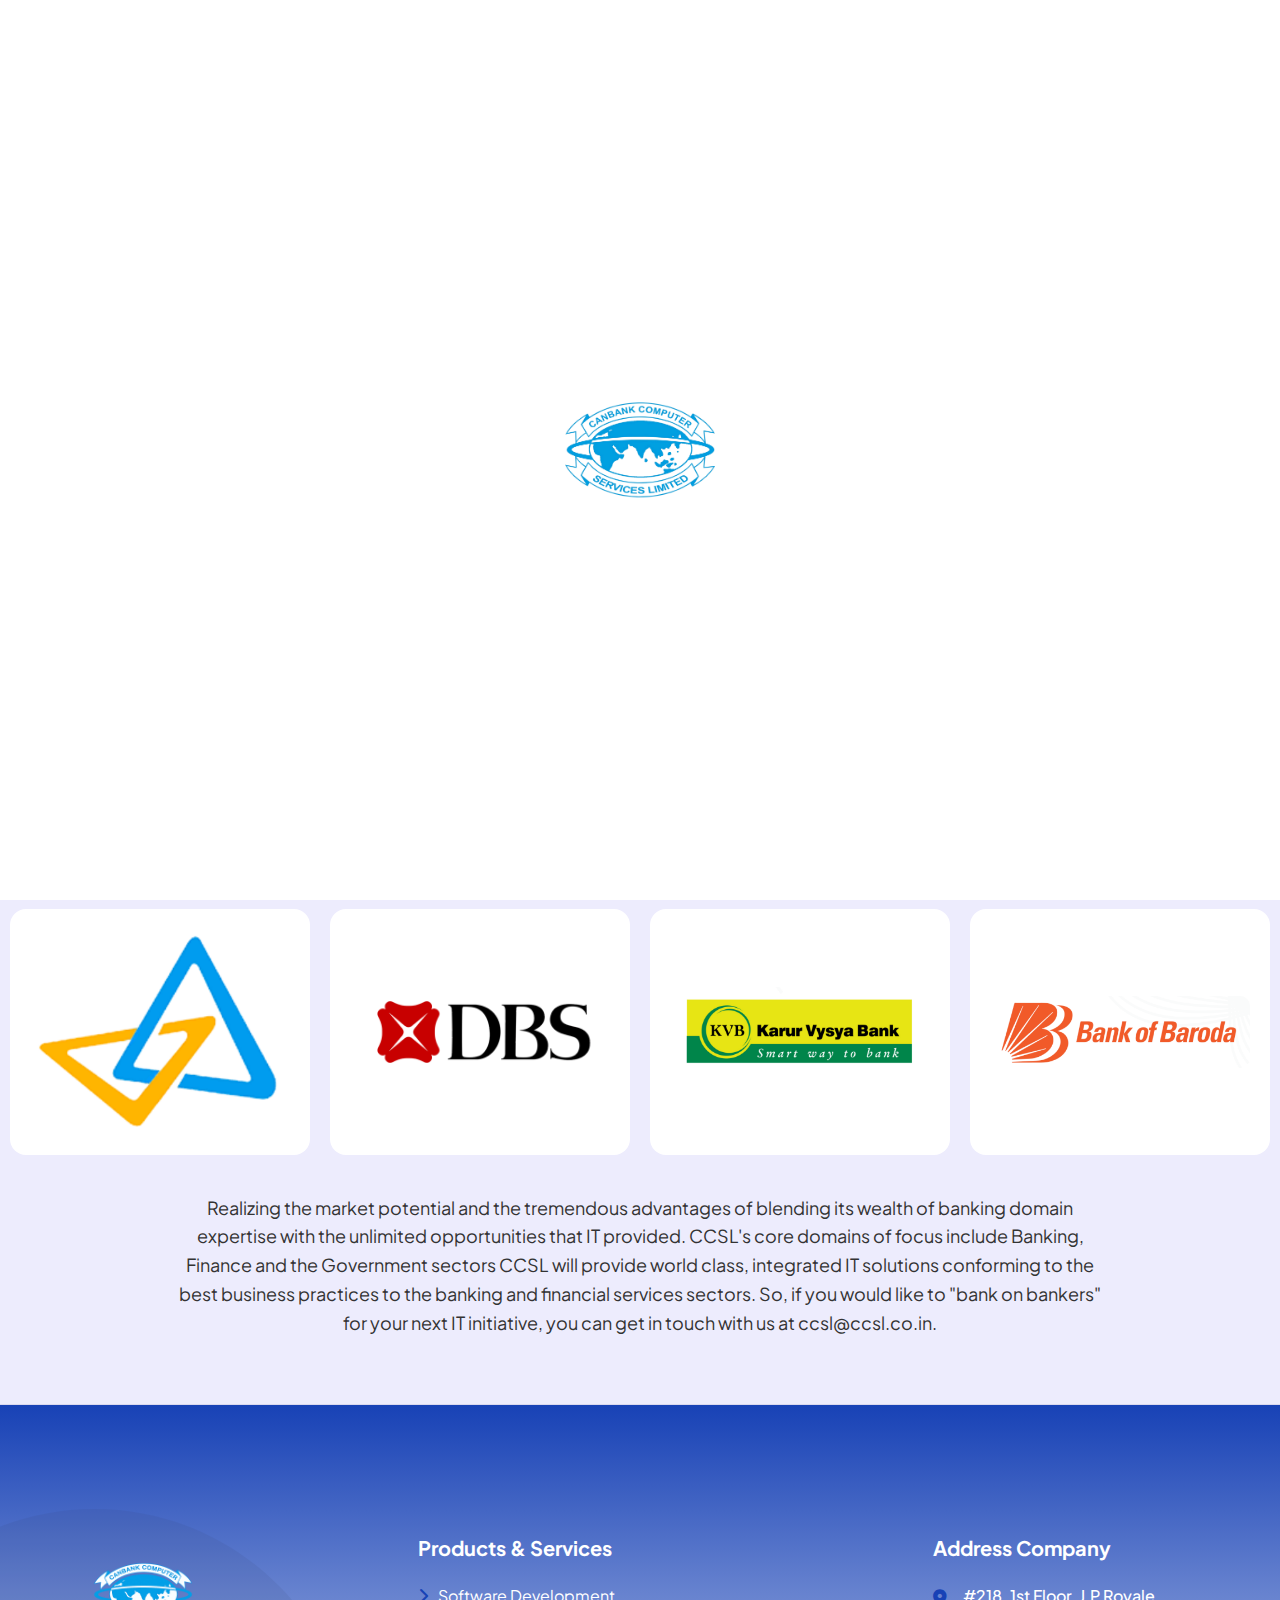
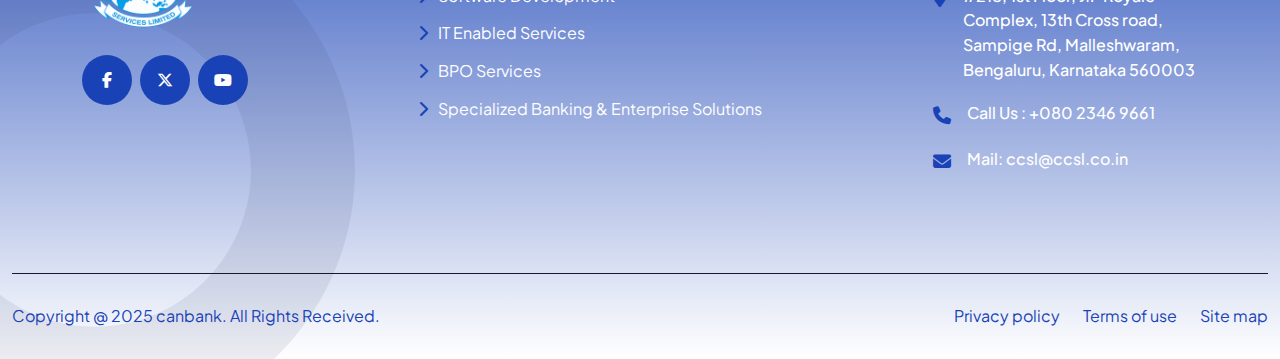
<file: promoters.html>
<!DOCTYPE html>
<html lang="en">

<head>
	<meta charset="UTF-8">
	<title>Promoters</title>
	<meta name="description" content="Tekz. -  IT Solution and Technology HTML Template">
	<meta name="keywords"
		content="  agency, ai, artificial intelligence, business, chatgpt, data science, deep learning, digital agency, education, it services, machine learning, software company, technology company, technology theme">
	<meta name="author" content="Themexriver">
	<link rel="shortcut icon" href="assets/img/logo.png" type="image/x-icon">
	<!-- Mobile Specific Meta -->
	<meta name="viewport" content="width=device-width, initial-scale=1">


	<link rel="stylesheet" href="assets/css/bootstrap.min.css">
	<link rel="stylesheet" href="assets/css/fontawesome.css">
	<link rel="stylesheet" href="assets/css/animate.css">
	<link rel="stylesheet" href="assets/css/swiper.min.css">
	<link rel="stylesheet" href="assets/css/jquery-ui.css">
	<link rel="stylesheet" href="assets/css/magnific-popup.css">
	<link rel="stylesheet" href="assets/css/style.css">
</head>

<body class="home-1">
	<div id="preloader">
		<div class="preloader-logo">
			<a href="#"><img src="assets/img/logo.png" alt=""></a>
		</div>
	</div>
	<div class="up">
		<a href="#" class="scrollup text-center"><i class="fa-solid fa-arrow-up"></i></a>
	</div>
	<!-- Start of Header section
	============================================= -->
	<header id="tz-header" class="tz-header-section header_style_one txa_sticky_header">
		<div class="tz-header-top">
			<div class="container">
				<div class="tz-top-info-wrap d-flex justify-content-between align-items-center">
					<div class="tz-top-cta">
						<a href="#"><i class="fa-solid fa-location-dot"></i> #218, Bengaluru,
							Karnataka 560003</a>
						<a href="#"><i class="fa-solid fa-phone"></i> + 080 2346 9661</a>
						<a href="mailto:ccsl@ccsl.co.in"><i class="fa-solid fa-envelope"></i> ccsl@ccsl.co.in</a>
					</div>
					<div class="tz-top-social">
						<span>Follow Us:</span>
						<a href="#"><i class="fa-brands fa-facebook-f"></i></a>
						<a href="#"><i class="fa-brands fa-x-twitter"></i></a>
						<a href="#"><i class="fa-brands fa-youtube"></i></a>
					</div>
				</div>

			</div>
		</div>
		<div class="tz-main-navigation-wrap">
			<div class="container">
				<div class="tz-main-navigation-area d-flex justify-content-between align-items-center">
					<div class="brand-logo">
						<a href="#"><img src="assets/img/logo.png"></a>
					</div>
					<div class="main-navigation-cta d-flex align-items-center ">
						<nav class="main-navigation clearfix ul-li">
							<ul id="main-nav" class="nav navbar-nav clearfix">
								<li class="active"><a href="index.html">Home</a></li>
								<li class="dropdown">
									<a href="javascript:void(0);">About Us</a>
									<ul class="dropdown-menu clearfix">
										<li><a href="about-us.html">Who We Are</a></li>
										<li><a href="promoters.html">Promoters</a></li>
										<li><a href="directors.html">Directors</a></li>
									</ul>
								</li>
								<li class="dropdown">
									<a href="#">Products & Services</a>
									<ul class="dropdown-menu clearfix">
										<li>
											<a href="software-dev.html">Software Development</a>
										</li>
										<li>
											<a href="it-enabled-services.html">IT Enabled Services</a>
										</li>
										<li>
											<a href="bpo-services.html">BPO Services</a>
										</li>
										<li>
											<a href="banking-enterprise.html">Specialized Banking & Enterprise
												Solutions</a>
										</li>
									</ul>
								</li>
								<li class="active"><a href="tenders.html">Tenders</a></li>
								<li class="active"><a href="careers.html">Careers</a></li>
								<li class="dropdown">
									<a href="javascript:void(0);">Financials</a>
									<ul class="dropdown-menu clearfix">
										<li><a href="javascript:void(0);">2024 - 2025</a></li>
										<li><a href="javascript:void(0);">2025 - 2026</a></li>
									</ul>
								</li>
							</ul>
						</nav>
					</div>
					<div class="header-action d-flex align-items-center">
						<div class="header-cta-btn btn-spin">
							<a href="#tz-footer"><span>Contact Us</span> <i class="fa-solid fa-plus"></i></a>
						</div>
						<button class="tz-mobile-btn-trigger mobile-menu-btn mobile_menu_button open_mobile_menu">
							<span></span>
							<span></span>
							<span></span>
						</button>
					</div>
				</div>
			</div>
		</div>
	</header>
	<!-- Mobile Menu -->
	<div class="mobile_menu lenis lenis-smooth position-relative">
		<div class="mobile_menu_wrap">
			<div class="mobile_menu_overlay open_mobile_menu"></div>
			<div class="mobile_menu_content">
				<div class="mobile_menu_close open_mobile_menu">
					<i class="fas fa-times"></i>
				</div>
				<div class="m-brand-logo">
					<a href="#"><img src="assets/img/logo.png" alt="" /></a>
				</div>
				<div class="mobile-search-bar position-relative">
					<form action="#">
						<input type="text" name="search" placeholder="Keywords" />
						<button><i class="fas fa-search"></i></button>
					</form>
				</div>
				<nav class="mobile-main-navigation clearfix ul-li">
					<ul id="main-nav" class="nav navbar-nav clearfix">
						<li class="active"><a href="index.html">Home</a></li>
						<li class="dropdown">
							<a href="javascript:void(0);">About Us</a>
							<ul class="dropdown-menu clearfix">
								<li><a href="about-us.html">Who We Are</a></li>
								<li><a href="promoters.html">Promoters</a></li>
								<li><a href="directors.html">Directors</a></li>
							</ul>
						</li>
						<li class="dropdown">
							<a href="#">Products & Services</a>
							<ul class="dropdown-menu clearfix">
								<li>
									<a href="software-dev.html">Software Development</a>
								</li>
								<li>
									<a href="it-enabled-services.html">IT Enabled Services</a>
								</li>
								<li>
									<a href="bpo-services.html">BPO Services</a>
								</li>
								<li>
									<a href="banking-enterprise.html">Specialized Banking & Enterprise Solutions</a>
								</li>
							</ul>
						</li>
						<li class="active"><a href="tenders.html">Tenders</a></li>
						<li class="active"><a href="careers.html">Careers</a></li>
						<li class="dropdown">
							<a href="javascript:void(0);">Financials</a>
							<ul class="dropdown-menu clearfix">
								<li><a href="javascript:void(0);">2024 - 2025</a></li>
								<li><a href="javascript:void(0);">2025 - 2026</a></li>
							</ul>
						</li>
					</ul>
				</nav>
				<div class="ptx-mobile-header-social text-center">
					<a href="#"> <i class="fab fa-instagram"></i></a>
					<a href="#"> <i class="fab fa-linkedin-in"></i></a>
					<a href="#"> <i class="fab fa-facebook"></i></a>
					<a href="#"> <i class="fab fa-youtube"></i></a>
				</div>
			</div>
		</div>
	</div>
	
	<!-- Start of Header section
    ============================================= -->

	<!-- Start of Breadcrumb section
	============================================= -->
	<section id="tz-breadcrumb" class="tz-breadcrumb-sec position-relative"
		data-background="assets/img/bg/bread-bg.jpg">
		<div class="container">
			<div class="tz-breadcrumb-content headline text-center ul-li">
				<h2 class="bread_heading">Promoters</h2>
				<ul style="font-size: large;">
					<li><a href="#">About Us</a></li>
					<li>Promoters</li>
				</ul>
			</div>
		</div>
	</section>
	<!-- End of Breadcrumb section
	============================================= -->

	<!-- Start of Service Feed section
	============================================= -->
	<section id="tz-feature" class="tz-feature-sec pt-50 pb-50">
		<div class="tz-section-title headline text-center">
			<div class="subtitle tz-sub-tilte text-uppercase">
				Promoters
			</div>
			<h2 class="sec_title tz-itm-title">
				Our Promoters
			</h2>
		</div>

		<br>
		<div style="max-width: 960px; margin: 0 auto; padding: 0 15px; text-align: center;">
			<p style="font-size: 1rem; line-height: 1.6; color: #333; font-size: large;">
				Canbank Computer Services Ltd (CCSL), promoted by Canara Bank
				and other leading banks, delivers innovative IT solutions for
				banking, IT Sector and 30+ Industries. With deep domain
				expertise, certified processes, and a strong product portfolio,
				CCSL ensures reliability, customer satisfaction, and financial
				strength, making it a trusted partner in digital transformation.
				<br><br>
				CCSL was promoted by the following consortium of banks:
			</p>
		</div>

		<div class="tz-feature-content mt-10" style="display: flex; flex-wrap: nowrap; gap: 20px; padding: 10px;">
			<div
				style="min-width: 300px; background: #fff; border-radius: 16px; padding: 20px; display: flex; justify-content: center; align-items: center;">
				<img src="assets/img/service/blog-1.png" alt="Canara Bank Feature 1"
					style="max-width: 100%; height: auto; border-radius: 10px;">
			</div>

			<div
				style="min-width: 300px; background: #fff; border-radius: 16px; padding: 20px; display: flex; justify-content: center; align-items: center;">
				<img src="assets/img/service/blog-2.png" alt="Canara Bank Feature 2"
					style="max-width: 100%; height: auto; border-radius: 10px;">
			</div>

			<div
				style="min-width: 300px; background: #fff; border-radius: 16px; padding: 20px; display: flex; justify-content: center; align-items: center;">
				<img src="assets/img/service/blog-3.png" alt="Canara Bank Feature 3"
					style="max-width: 100%; height: auto; border-radius: 10px;">
			</div>

			<div
				style="min-width: 300px; background: #fff; border-radius: 16px; padding: 20px; display: flex; justify-content: center; align-items: center;">
				<img src="assets/img/service/blog-4.png" alt="Canara Bank Feature 4"
					style="max-width: 100%; height: auto; border-radius: 10px;">
			</div>
		</div>

		<div style="max-width: 960px; margin: 0 auto; padding: 0 15px; text-align: center;">
			<p style="font-size: 1rem; line-height: 1.6; color: #333; font-size: large;"><br>
				Realizing the market potential and the tremendous advantages of blending its wealth of banking domain
				expertise with the unlimited opportunities that IT provided.
				CCSL's core domains of focus include Banking, Finance and the Government sectors
				CCSL will provide world class, integrated IT solutions conforming to the best business practices to the
				banking and financial services sectors.
				So, if you would like to "bank on bankers" for your next IT initiative, you can get in touch with us at
				ccsl@ccsl.co.in.
			</p>
		</div>
	</section>

	<!-- Start of Service Feed section
	============================================= -->


	<!-- Start of Sponsor section
	============================================= -->
	<!-- <section id="tz-sponsor5" class="tz-sponsor5-sec ver_2">
		<div class="tz-sponsor-content marquee-right">
			<div class="tz-sponsor-item ver_3">
				<div class="item-img d-flex justify-content-center align-items-center">
					<img src="assets/img/service/blog-1.jpg" alt="">
				</div>
			</div>
			<div class="tz-sponsor-item ver_3">
				<div class="item-img d-flex justify-content-center align-items-center">
					<img src="assets/img/service/blog-2.jpg" alt="">
				</div>
			</div>
			<div class="tz-sponsor-item ver_3">
				<div class="item-img d-flex justify-content-center align-items-center">
					<img src="assets/img/service/blog-3.jpg" alt="">
				</div>
			</div>

			<div class="tz-sponsor-item ver_3">
				<div class="item-img d-flex justify-content-center align-items-center">
					<img src="assets/img/service/blog-4.jpg" alt="">
				</div>
			</div>
		</div>
	</section> -->
	<!-- End of Sponsor section
	============================================= -->

	<!-- Start of Footer section
    ============================================= -->
	<footer id="tz-footer" class="tz-footer-sec position-relative pt-50">
		<div class="tz-ftr-shape position-absolute">
			<span class="ftr-shape1">
				<!-- <svg width="26" height="26" viewBox="0 0 26 26" fill="none" xmlns="http://www.w3.org/2000/svg">
          <path
            d="M23.837 10.6133H15.3867V2.16305C15.3867 0.980582 14.4061 0 13.2237 0C12.0412 0 11.0606 0.980582 11.0606 2.16305V10.6133H2.61031C1.42785 10.6133 0.447266 11.5939 0.447266 12.7764C0.447266 13.9588 1.42785 14.9394 2.61031 14.9394H11.0606V23.3898C11.0606 24.5722 12.0412 25.5528 13.2237 25.5528C14.4061 25.5528 15.3867 24.5722 15.3867 23.3898V14.9394H23.837C25.0195 14.9394 26 13.9588 26 12.7764C26 11.5939 25.0483 10.6133 23.837 10.6133Z"
            fill="#683BF2" />
        </svg> -->
			</span>
			<span class="ftr-shape2">
				<!-- <svg width="26" height="26" viewBox="0 0 26 26" fill="none" xmlns="http://www.w3.org/2000/svg">
          <path
            d="M23.837 10.6133H15.3867V2.16305C15.3867 0.980582 14.4061 0 13.2237 0C12.0412 0 11.0606 0.980582 11.0606 2.16305V10.6133H2.61031C1.42785 10.6133 0.447266 11.5939 0.447266 12.7764C0.447266 13.9588 1.42785 14.9394 2.61031 14.9394H11.0606V23.3898C11.0606 24.5722 12.0412 25.5528 13.2237 25.5528C14.4061 25.5528 15.3867 24.5722 15.3867 23.3898V14.9394H23.837C25.0195 14.9394 26 13.9588 26 12.7764C26 11.5939 25.0483 10.6133 23.837 10.6133Z"
            fill="#683BF2" />
        </svg> -->
			</span>
			<span class="ftr-shape3">
				<!-- <svg width="26" height="26" viewBox="0 0 26 26" fill="none" xmlns="http://www.w3.org/2000/svg">
          <path
            d="M23.837 10.6133H15.3867V2.16305C15.3867 0.980582 14.4061 0 13.2237 0C12.0412 0 11.0606 0.980582 11.0606 2.16305V10.6133H2.61031C1.42785 10.6133 0.447266 11.5939 0.447266 12.7764C0.447266 13.9588 1.42785 14.9394 2.61031 14.9394H11.0606V23.3898C11.0606 24.5722 12.0412 25.5528 13.2237 25.5528C14.4061 25.5528 15.3867 24.5722 15.3867 23.3898V14.9394H23.837C25.0195 14.9394 26 13.9588 26 12.7764C26 11.5939 25.0483 10.6133 23.837 10.6133Z"
            fill="#683BF2" />
        </svg> -->
			</span>
		</div>
		<div class="tz-ftr-sh1 position-absolute">
			<!-- <svg width="198" height="198" viewBox="0 0 198 198" fill="none" xmlns="http://www.w3.org/2000/svg">
        <path
          d="M98.6491 197.298L0 98.6491L98.6491 0L197.298 98.6491L98.6491 197.298ZM2.65253 98.6678L98.6491 194.664L194.646 98.6678L98.6491 2.67124L2.65253 98.6678Z"
          fill="#683BF2" />
      </svg> -->
		</div>
		<div class="tz-ftr-sh2 position-absolute">
			<!-- <svg width="195" height="195" viewBox="0 0 195 195" fill="none" xmlns="http://www.w3.org/2000/svg">
        <path d="M97.3212 0.000138268L0 97.3213L97.3212 194.642L194.642 97.3213L97.3212 0.000138268Z" fill="#0B112B" />
      </svg> -->
		</div>
		<div class="tz-ftr-sh3 position-absolute">
			<!-- <svg width="108" height="58" viewBox="0 0 108 58" fill="none" xmlns="http://www.w3.org/2000/svg">
        <path
          d="M107.806 54.9683C107.67 55.1918 107.429 55.3732 107.141 55.4166L96.4869 56.9475C92.5596 57.5135 88.7591 55.2065 87.4489 51.4611L85.8923 47.0417C84.8821 44.134 81.928 42.3408 78.8822 42.7864L74.2592 43.4546C70.3318 44.0206 66.5314 41.7136 65.2211 37.9682L63.6805 33.5585C62.6703 30.6508 59.7162 28.8575 56.6704 29.3032L52.0474 29.9713C48.12 30.5374 44.3195 28.2304 42.9934 24.4753L41.4527 20.0656C40.4425 17.1579 37.4884 15.3646 34.4427 15.8102L29.8196 16.4784C25.8922 17.0444 22.0918 14.7374 20.7656 10.9824L19.2249 6.57263C18.2148 3.66493 15.2606 1.87168 12.2149 2.31731L1.57732 3.85786C1.0675 3.94173 0.595271 3.56771 0.527368 3.0676C0.443497 2.55779 0.817564 2.08556 1.31768 2.01765L11.9553 0.477057C15.8827 -0.0889696 19.6831 2.21801 20.9933 5.96341L22.534 10.3731C23.5441 13.2808 26.4983 15.0741 29.544 14.6284L34.1671 13.9603C38.0945 13.3943 41.8949 15.7012 43.2211 19.4563L44.7617 23.8661C45.7719 26.7738 48.726 28.567 51.7718 28.1214L56.3949 27.4532C60.3222 26.8872 64.1227 29.1942 65.4329 32.9396L66.9735 37.3493C67.9837 40.257 70.9378 42.0502 73.9836 41.6046L78.6067 40.9365C82.534 40.3704 86.3345 42.6774 87.6447 46.4228L89.2013 50.8422C90.2115 53.7499 93.1656 55.5432 96.2114 55.0976L106.865 53.5666C107.375 53.4828 107.847 53.8568 107.915 54.357C107.965 54.5622 107.913 54.7926 107.806 54.9683Z"
          fill="#683BF2" />
      </svg> -->
		</div>
		<div class="tz-ftr-sh4 position-absolute">
			<!-- <svg width="108" height="58" viewBox="0 0 108 58" fill="none" xmlns="http://www.w3.org/2000/svg">
        <path
          d="M107.806 54.9683C107.67 55.1918 107.429 55.3732 107.141 55.4166L96.4869 56.9475C92.5596 57.5135 88.7591 55.2065 87.4489 51.4611L85.8923 47.0417C84.8821 44.134 81.928 42.3408 78.8822 42.7864L74.2592 43.4546C70.3318 44.0206 66.5314 41.7136 65.2211 37.9682L63.6805 33.5585C62.6703 30.6508 59.7162 28.8575 56.6704 29.3032L52.0474 29.9713C48.12 30.5374 44.3195 28.2304 42.9934 24.4753L41.4527 20.0656C40.4425 17.1579 37.4884 15.3646 34.4427 15.8102L29.8196 16.4784C25.8922 17.0444 22.0918 14.7374 20.7656 10.9824L19.2249 6.57263C18.2148 3.66493 15.2606 1.87168 12.2149 2.31731L1.57732 3.85786C1.0675 3.94173 0.595271 3.56771 0.527368 3.0676C0.443497 2.55779 0.817564 2.08556 1.31768 2.01765L11.9553 0.477057C15.8827 -0.0889696 19.6831 2.21801 20.9933 5.96341L22.534 10.3731C23.5441 13.2808 26.4983 15.0741 29.544 14.6284L34.1671 13.9603C38.0945 13.3943 41.8949 15.7012 43.2211 19.4563L44.7617 23.8661C45.7719 26.7738 48.726 28.567 51.7718 28.1214L56.3949 27.4532C60.3222 26.8872 64.1227 29.1942 65.4329 32.9396L66.9735 37.3493C67.9837 40.257 70.9378 42.0502 73.9836 41.6046L78.6067 40.9365C82.534 40.3704 86.3345 42.6774 87.6447 46.4228L89.2013 50.8422C90.2115 53.7499 93.1656 55.5432 96.2114 55.0976L106.865 53.5666C107.375 53.4828 107.847 53.8568 107.915 54.357C107.965 54.5622 107.913 54.7926 107.806 54.9683Z"
          fill="#683BF2" />
      </svg> -->
		</div>
		<div class="tz-ftr-sh5 position-absolute">
			<img src="assets/img/shape/circle3.svg" alt="" />
		</div>
		<div class="container">
			<!-- <div class="tz-footer-newsletter pb-100 d-flex align-items-center justify-content-between">
        <div class="tz-ft-news-text headline pera-content d-flex align-items-center">
          <div class="item-icon d-flex align-items-center justify-content-center">
            <i class="fa-solid fa-bell"></i>
          </div>
          <div class="item-text">
            <h3>Sign Up To Our Newsletters.</h3>
            <span>Subscribe to our Newsletter & Event Right Now to be
              Updated</span>
          </div>
        </div>
        <div class="tz-ft-news-form position-relative">
          <form action="#" method="post">
            <input type="email" name="email" placeholder="Enter Your Email" />
            <button>Subscribe Now</button>
          </form>
        </div>  
      </div> -->
			<div class="tz-footer-widget-wrap pt-80 pb-80 d-flex justify-content-around">
				<div class="tz-footer-widget headline pera-content">
					<div class="logo-widget">
						<div class="brand-logo">
							<a href="#"><img src="assets/img/logo-1.png" alt="" /></a>
						</div>
						<div class="footer-social d-flex">
							<a href="#"><i class="fa-brands fa-facebook-f"></i></a>
							<a href="#"><i class="fa-brands fa-x-twitter"></i></a>
							<a href="#"><i class="fa-brands fa-youtube"></i></a>
						</div>
					</div>
				</div>
				<div class="tz-footer-widget headline pera-content">
					<div class="menu-widget ul-li-block">
						<h3 class="widget-title">Products & Services</h3>
						<ul>
							<li><a href="software-dev.html">Software Development</a></li>
							<li><a href="it-enabled-services.html">IT Enabled Services</a></li>
							<li><a href="bpo-services.html">BPO Services</a></li>
							<li><a href="banking-enterprise.html">Specialized Banking & Enterprise Solutions</a></li>
						</ul>
					</div>
				</div>
				<div class="tz-footer-widget headline pera-content">
					<div class="cta-widget ul-li-block">
						<h3 class="widget-title">Address Company</h3>
						<div class="cta-info-wrap">
							<div class="cta-info d-flex">
								<div class="info-icon">
									<i class="fa-solid fa-location-dot"></i>
								</div>
								<div class="info-text">
									#218, 1st Floor, J.P Royale Complex, 13th Cross road, Sampige Rd, Malleshwaram,
									Bengaluru, Karnataka
									560003
								</div>
							</div>
							<div class="cta-info d-flex">
								<div class="info-icon">
									<i class="fa-solid fa-phone"></i>
								</div>
								<div class="info-text">Call Us : +080 2346 9661</div>
							</div>
							<div class="cta-info d-flex">
								<div class="info-icon">
									<i class="fa-solid fa-envelope"></i>
								</div>
								<div class="info-text">Mail: ccsl@ccsl.co.in</div>
							</div>
						</div>
					</div>
				</div>
			</div>
			<div class="tz-footer-copyright d-flex justify-content-between pera-content ul-li">
				<p>Copyright @ 2025 canbank. All Rights Received.</p>
				<div class="tz-footer-menu">
					<ul>
						<li><a href="#">Privacy policy</a></li>
						<li><a href="#">Terms of use</a></li>
						<li><a href="#">Site map</a></li>
					</ul>
				</div>
			</div>
		</div>
	</footer>
	<!-- End of Footer section
    ============================================= -->

	<!-- For Js Library -->
	<script src="assets/js/jquery-3.7.0.min.js"></script>
	<script src="assets/js/bootstrap.bundle.min.js"></script>
	<script src="assets/js/swiper-bundle.min.js"></script>
	<script src="assets/js/wow.min.js"></script>
	<script src="assets/js/appear.js"></script>
	<script src="assets/js/gsap.min.js"></script>
	<script src="assets/js/knob.js"></script>
	<script src="assets/js/jquery.counterup.min.js"></script>
	<script src="assets/js/isotope.pkgd.min.js"></script>
	<script src="assets/js/imagesloaded.pkgd.min.js"></script>
	<script src="assets/js/waypoints.min.js"></script>
	<script src="assets/js/jqueryui.js"></script>
	<script src="assets/js/jquery.magnific-popup.min.js"></script>
	<script src="assets/js/jquery.marquee.min.js"></script>
	<script src="assets/js/lenis.min.js"></script>
	<script src="assets/js/split-type.min.js"></script>
	<script src="assets/js/CustomEase.min.js"></script>
	<script src="assets/js/ScrollTrigger.min.js"></script>
	<script src="assets/js/SplitText.min.js"></script>
	<script src="assets/js/script.js"></script>
</body>

</html>
</file>
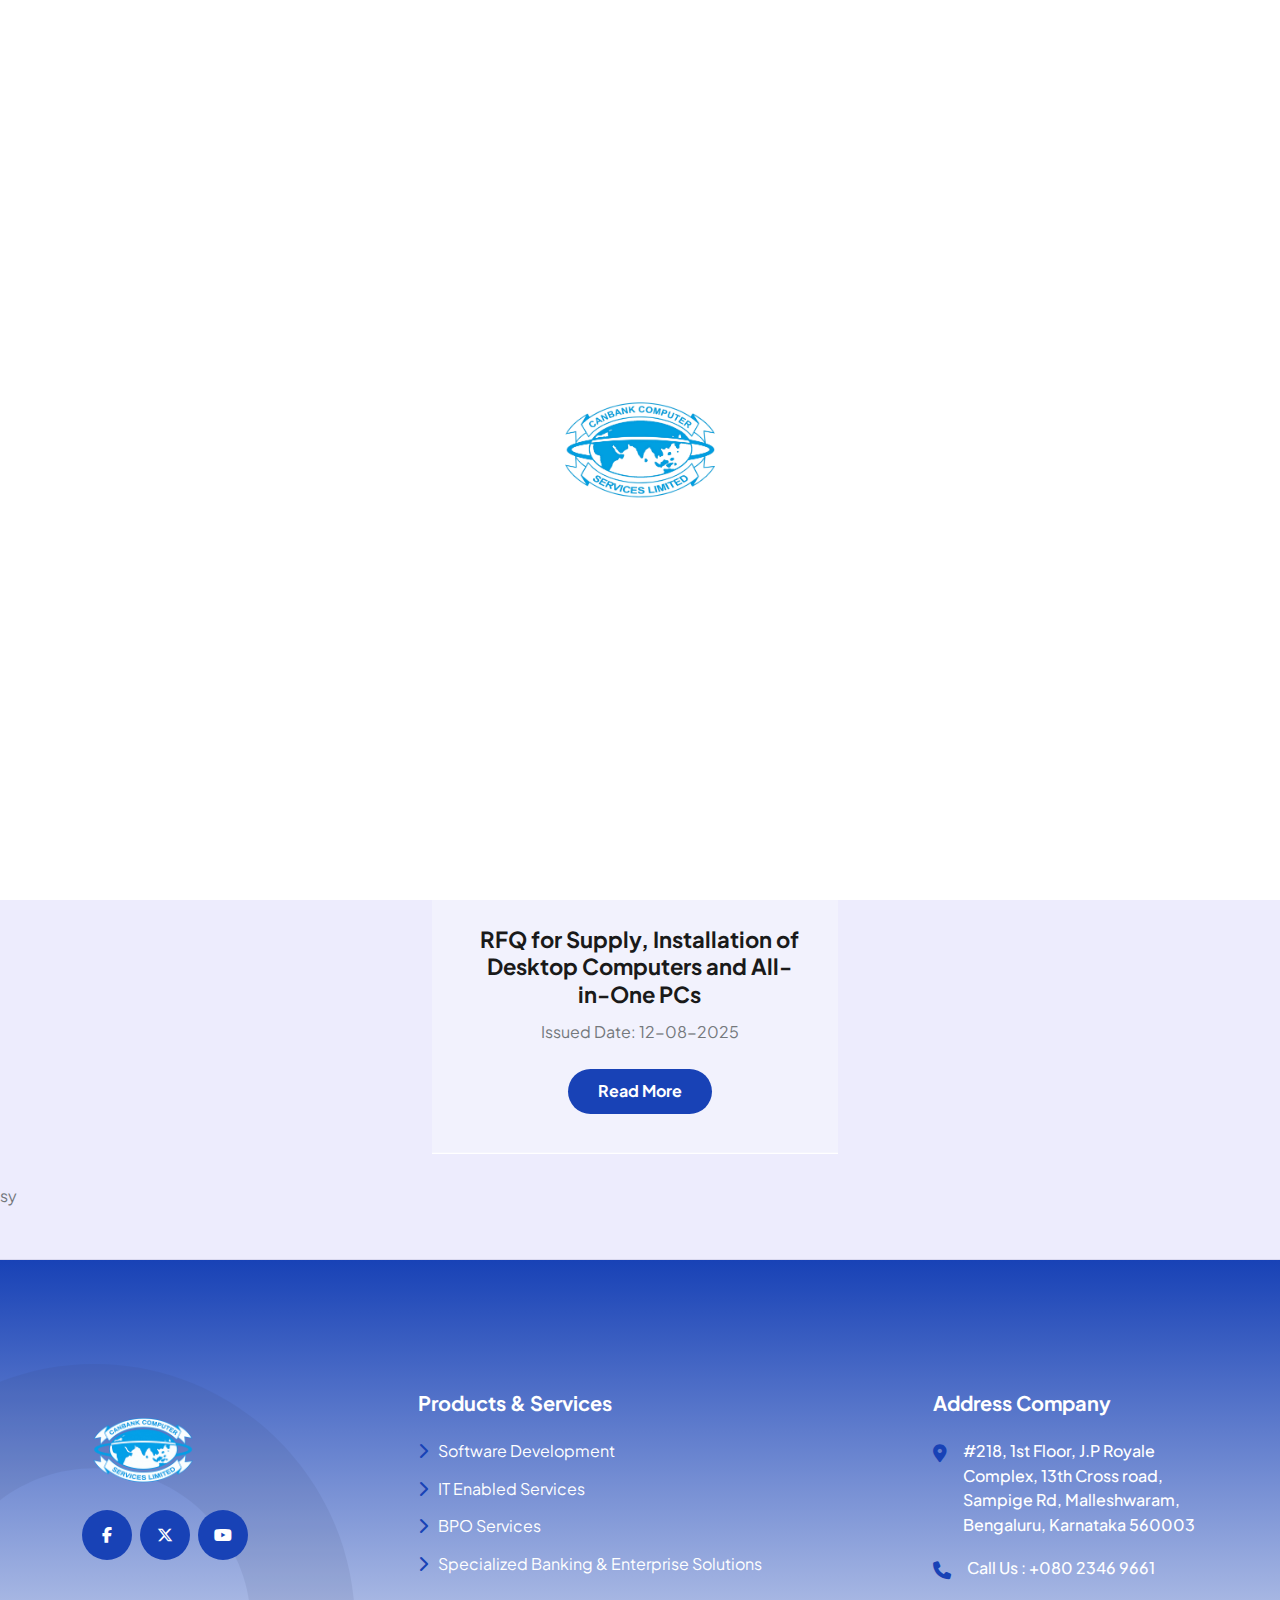
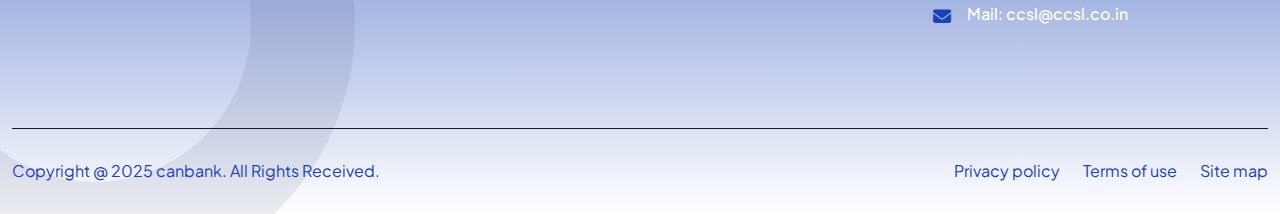
<file: tenders.html>
<!DOCTYPE html>
<html lang="en">

<head>
    <meta charset="UTF-8">
    <title>Tenders</title>
    <meta name="description" content="Tekz. -  IT Solution and Technology HTML Template">
    <meta name="keywords"
        content="  agency, ai, artificial intelligence, business, chatgpt, data science, deep learning, digital agency, education, it services, machine learning, software company, technology company, technology theme">
    <meta name="author" content="Themexriver">
    <link rel="shortcut icon" href="assets/img/logo.png" type="image/x-icon">
    <!-- Mobile Specific Meta -->
    <meta name="viewport" content="width=device-width, initial-scale=1">


    <link rel="stylesheet" href="assets/css/bootstrap.min.css">
    <link rel="stylesheet" href="assets/css/fontawesome.css">
    <link rel="stylesheet" href="assets/css/animate.css">
    <link rel="stylesheet" href="assets/css/swiper.min.css">
    <link rel="stylesheet" href="assets/css/jquery-ui.css">
    <link rel="stylesheet" href="assets/css/magnific-popup.css">
    <link rel="stylesheet" href="assets/css/style.css">
</head>

<body class="home-1">
    <div id="preloader">
        <div class="preloader-logo">
            <a href="#"><img src="assets/img/logo.png" alt=""></a>
        </div>
    </div>
    <div class="up">
        <a href="#" class="scrollup text-center"><i class="fa-solid fa-arrow-up"></i></a>
    </div>
    <!-- Start of Header section
	============================================= -->
    <header id="tz-header" class="tz-header-section header_style_one txa_sticky_header">
        <div class="tz-header-top">
            <div class="container">
                <div class="tz-top-info-wrap d-flex justify-content-between align-items-center">
                    <div class="tz-top-cta">
                        <a href="#"><i class="fa-solid fa-location-dot"></i> #218, Bengaluru,
                            Karnataka 560003</a>
                        <a href="#"><i class="fa-solid fa-phone"></i> + 080 2346 9661</a>
                        <a href="mailto:ccsl@ccsl.co.in"><i class="fa-solid fa-envelope"></i> ccsl@ccsl.co.in</a>
                    </div>
                    <div class="tz-top-social">
                        <span>Follow Us:</span>
                        <a href="#"><i class="fa-brands fa-facebook-f"></i></a>
                        <a href="#"><i class="fa-brands fa-x-twitter"></i></a>
                        <a href="#"><i class="fa-brands fa-youtube"></i></a>
                    </div>
                </div>

            </div>
        </div>
        <div class="tz-main-navigation-wrap">
            <div class="container">
                <div class="tz-main-navigation-area d-flex justify-content-between align-items-center">
                    <div class="brand-logo">
                        <a href="#"><img src="assets/img/logo.png"></a>
                    </div>
                    <div class="main-navigation-cta d-flex align-items-center ">
                        <nav class="main-navigation clearfix ul-li">
                            <ul id="main-nav" class="nav navbar-nav clearfix">
                                <li class="active"><a href="index.html">Home</a></li>
                                <li class="dropdown">
                                    <a href="javascript:void(0);">About Us</a>
                                    <ul class="dropdown-menu clearfix">
                                        <li><a href="about-us.html">Who We Are</a></li>
                                        <li><a href="promoters.html">Promoters</a></li>
                                        <li><a href="directors.html">Directors</a></li>
                                    </ul>
                                </li>
                                <li class="dropdown">
                                    <a href="#">Products & Services</a>
                                    <ul class="dropdown-menu clearfix">
                                        <li>
                                            <a href="software-dev.html">Software Development</a>
                                        </li>
                                        <li>
                                            <a href="it-enabled-services.html">IT Enabled Services</a>
                                        </li>
                                        <li>
                                            <a href="bpo-services.html">BPO Services</a>
                                        </li>
                                        <li>
                                            <a href="banking-enterprise.html">Specialized Banking & Enterprise
                                                Solutions</a>
                                        </li>
                                    </ul>
                                </li>
                                <li class="active"><a href="tenders.html">Tenders</a></li>
                                <li class="active"><a href="careers.html">Careers</a></li>
                                <li class="dropdown">
                                    <a href="javascript:void(0);">Financials</a>
                                    <ul class="dropdown-menu clearfix">
                                        <li><a href="javascript:void(0);">2024 - 2025</a></li>
                                        <li><a href="javascript:void(0);">2025 - 2026</a></li>
                                    </ul>
                                </li>
                            </ul>
                        </nav>
                    </div>
                    <div class="header-action d-flex align-items-center">
                        <div class="header-cta-btn btn-spin">
                            <a href="#tz-footer"><span>Contact Us</span> <i class="fa-solid fa-plus"></i></a>
                        </div>
                        <button class="tz-mobile-btn-trigger mobile-menu-btn mobile_menu_button open_mobile_menu">
                            <span></span>
                            <span></span>
                            <span></span>
                        </button>
                    </div>
                </div>
            </div>
        </div>
    </header>
    <!-- Mobile Menu -->
    <div class="mobile_menu lenis lenis-smooth position-relative">
        <div class="mobile_menu_wrap">
            <div class="mobile_menu_overlay open_mobile_menu"></div>
            <div class="mobile_menu_content">
                <div class="mobile_menu_close open_mobile_menu">
                    <i class="fas fa-times"></i>
                </div>
                <div class="m-brand-logo">
                    <a href="#"><img src="assets/img/logo.png" alt="" /></a>
                </div>
                <div class="mobile-search-bar position-relative">
                    <form action="#">
                        <input type="text" name="search" placeholder="Keywords" />
                        <button><i class="fas fa-search"></i></button>
                    </form>
                </div>
                <nav class="mobile-main-navigation clearfix ul-li">
                    <ul id="main-nav" class="nav navbar-nav clearfix">
                        <li class="active"><a href="index.html">Home</a></li>
                        <li class="dropdown">
                            <a href="javascript:void(0);">About Us</a>
                            <ul class="dropdown-menu clearfix">
                                <li><a href="about-us.html">Who We Are</a></li>
                                <li><a href="promoters.html">Promoters</a></li>
                                <li><a href="directors.html">Directors</a></li>
                            </ul>
                        </li>
                        <li class="dropdown">
                            <a href="#">Products & Services</a>
                            <ul class="dropdown-menu clearfix">
                                <li>
                                    <a href="software-dev.html">Software Development</a>
                                </li>
                                <li>
                                    <a href="it-enabled-services.html">IT Enabled Services</a>
                                </li>
                                <li>
                                    <a href="bpo-services.html">BPO Services</a>
                                </li>
                                <li>
                                    <a href="banking-enterprise.html">Specialized Banking & Enterprise Solutions</a>
                                </li>
                            </ul>
                        </li>
                        <li class="active"><a href="tenders.html">Tenders</a></li>
                        <li class="active"><a href="careers.html">Careers</a></li>
                        <li class="dropdown">
                            <a href="javascript:void(0);">Financials</a>
                            <ul class="dropdown-menu clearfix">
                                <li><a href="javascript:void(0);">2024 - 2025</a></li>
                                <li><a href="javascript:void(0);">2025 - 2026</a></li>
                            </ul>
                        </li>
                    </ul>
                </nav>
                <div class="ptx-mobile-header-social text-center">
                    <a href="#"> <i class="fab fa-instagram"></i></a>
                    <a href="#"> <i class="fab fa-linkedin-in"></i></a>
                    <a href="#"> <i class="fab fa-facebook"></i></a>
                    <a href="#"> <i class="fab fa-youtube"></i></a>
                </div>
            </div>
        </div>
    </div>
    
    <!-- Start of Header section
    ============================================= -->

    <!-- Start of Breadcrumb section
	============================================= -->
    <section id="tz-breadcrumb" class="tz-breadcrumb-sec position-relative"
        data-background="assets/img/bg/bread-bg.jpg">
        <div class="container">
            <div class="tz-breadcrumb-content headline text-center ul-li">
                <h2 class="bread_heading">Tenders</h2>
                <ul style="font-size: large;">
                    <li><a href="#">Home</a></li>
                    <li>Tenders</li>
                </ul>
            </div>
        </div>
    </section>
    <!-- End of Breadcrumb section
	============================================= -->

    <!-- Start of Service Feed section
	============================================= -->
    <section id="tz-feature" class="tz-feature-sec pt-50 pb-50">
        <div class="tz-section-title headline text-center">
            <div class="subtitle tz-sub-tilte text-uppercase">
                Tenders
            </div>
            <h2 class="sec_title tz-itm-title">
                Our Tenders
            </h2>
        </div>

        <div class="tz-ser2-content mt-60">
            <div class="row justify-content-center">
                <div class="col-lg-4 col-md-6 wow" data-wow-delay="300ms" data-wow-duration="1000ms">
                </div>
                <div class="col-lg-4 col-md-6 wow" data-wow-delay="500ms" data-wow-duration="1000ms">
                    <div class="tz-ser2-item text-center position-relative">
                        <span class="ser-itm-bg position-absolute"><img src="assets/img/bg/ser-item-bg.svg"
                                alt=""></span>
                        <div class="item-icon d-flex justify-content-center align-items-center">
                            <img src="assets/img/icon/ic12.svg" alt="">
                        </div>
                        <div class="item-text headline pera-content">
                            <h3>RFQ for Supply, Installation of Desktop Computers and All-in-One PCs</h3>
                            <p>Issued Date: 12-08-2025</p>
                            <a class="read_more" href="assets/pdf/RFQforSupplyDESKTOP-PC-12-08-2025.pdf"
                                target="_blank">
                                Read More
                            </a>
                        </div>
                    </div>
                </div>
                <div class="col-lg-4 col-md-6 wow fadeInUp" data-wow-delay="700ms" data-wow-duration="1000ms">
                </div>
            </div>sy
        </div>
    </section>

    <!-- Start of Service Feed section
	============================================= -->


    <!-- Start of Sponsor section
	============================================= -->
    <!-- <section id="tz-sponsor5" class="tz-sponsor5-sec ver_2">
		<div class="tz-sponsor-content marquee-right">
			<div class="tz-sponsor-item ver_3">
				<div class="item-img d-flex justify-content-center align-items-center">
					<img src="assets/img/service/blog-1.jpg" alt="">
				</div>
			</div>
			<div class="tz-sponsor-item ver_3">
				<div class="item-img d-flex justify-content-center align-items-center">
					<img src="assets/img/service/blog-2.jpg" alt="">
				</div>
			</div>
			<div class="tz-sponsor-item ver_3">
				<div class="item-img d-flex justify-content-center align-items-center">
					<img src="assets/img/service/blog-3.jpg" alt="">
				</div>
			</div>

			<div class="tz-sponsor-item ver_3">
				<div class="item-img d-flex justify-content-center align-items-center">
					<img src="assets/img/service/blog-4.jpg" alt="">
				</div>
			</div>
		</div>
	</section> -->
    <!-- End of Sponsor section
	============================================= -->

    <!-- Start of Footer section
    ============================================= -->
    <footer id="tz-footer" class="tz-footer-sec position-relative pt-50">
        <div class="tz-ftr-shape position-absolute">
            <span class="ftr-shape1">
                <!-- <svg width="26" height="26" viewBox="0 0 26 26" fill="none" xmlns="http://www.w3.org/2000/svg">
          <path
            d="M23.837 10.6133H15.3867V2.16305C15.3867 0.980582 14.4061 0 13.2237 0C12.0412 0 11.0606 0.980582 11.0606 2.16305V10.6133H2.61031C1.42785 10.6133 0.447266 11.5939 0.447266 12.7764C0.447266 13.9588 1.42785 14.9394 2.61031 14.9394H11.0606V23.3898C11.0606 24.5722 12.0412 25.5528 13.2237 25.5528C14.4061 25.5528 15.3867 24.5722 15.3867 23.3898V14.9394H23.837C25.0195 14.9394 26 13.9588 26 12.7764C26 11.5939 25.0483 10.6133 23.837 10.6133Z"
            fill="#683BF2" />
        </svg> -->
            </span>
            <span class="ftr-shape2">
                <!-- <svg width="26" height="26" viewBox="0 0 26 26" fill="none" xmlns="http://www.w3.org/2000/svg">
          <path
            d="M23.837 10.6133H15.3867V2.16305C15.3867 0.980582 14.4061 0 13.2237 0C12.0412 0 11.0606 0.980582 11.0606 2.16305V10.6133H2.61031C1.42785 10.6133 0.447266 11.5939 0.447266 12.7764C0.447266 13.9588 1.42785 14.9394 2.61031 14.9394H11.0606V23.3898C11.0606 24.5722 12.0412 25.5528 13.2237 25.5528C14.4061 25.5528 15.3867 24.5722 15.3867 23.3898V14.9394H23.837C25.0195 14.9394 26 13.9588 26 12.7764C26 11.5939 25.0483 10.6133 23.837 10.6133Z"
            fill="#683BF2" />
        </svg> -->
            </span>
            <span class="ftr-shape3">
                <!-- <svg width="26" height="26" viewBox="0 0 26 26" fill="none" xmlns="http://www.w3.org/2000/svg">
          <path
            d="M23.837 10.6133H15.3867V2.16305C15.3867 0.980582 14.4061 0 13.2237 0C12.0412 0 11.0606 0.980582 11.0606 2.16305V10.6133H2.61031C1.42785 10.6133 0.447266 11.5939 0.447266 12.7764C0.447266 13.9588 1.42785 14.9394 2.61031 14.9394H11.0606V23.3898C11.0606 24.5722 12.0412 25.5528 13.2237 25.5528C14.4061 25.5528 15.3867 24.5722 15.3867 23.3898V14.9394H23.837C25.0195 14.9394 26 13.9588 26 12.7764C26 11.5939 25.0483 10.6133 23.837 10.6133Z"
            fill="#683BF2" />
        </svg> -->
            </span>
        </div>
        <div class="tz-ftr-sh1 position-absolute">
            <!-- <svg width="198" height="198" viewBox="0 0 198 198" fill="none" xmlns="http://www.w3.org/2000/svg">
        <path
          d="M98.6491 197.298L0 98.6491L98.6491 0L197.298 98.6491L98.6491 197.298ZM2.65253 98.6678L98.6491 194.664L194.646 98.6678L98.6491 2.67124L2.65253 98.6678Z"
          fill="#683BF2" />
      </svg> -->
        </div>
        <div class="tz-ftr-sh2 position-absolute">
            <!-- <svg width="195" height="195" viewBox="0 0 195 195" fill="none" xmlns="http://www.w3.org/2000/svg">
        <path d="M97.3212 0.000138268L0 97.3213L97.3212 194.642L194.642 97.3213L97.3212 0.000138268Z" fill="#0B112B" />
      </svg> -->
        </div>
        <div class="tz-ftr-sh3 position-absolute">
            <!-- <svg width="108" height="58" viewBox="0 0 108 58" fill="none" xmlns="http://www.w3.org/2000/svg">
        <path
          d="M107.806 54.9683C107.67 55.1918 107.429 55.3732 107.141 55.4166L96.4869 56.9475C92.5596 57.5135 88.7591 55.2065 87.4489 51.4611L85.8923 47.0417C84.8821 44.134 81.928 42.3408 78.8822 42.7864L74.2592 43.4546C70.3318 44.0206 66.5314 41.7136 65.2211 37.9682L63.6805 33.5585C62.6703 30.6508 59.7162 28.8575 56.6704 29.3032L52.0474 29.9713C48.12 30.5374 44.3195 28.2304 42.9934 24.4753L41.4527 20.0656C40.4425 17.1579 37.4884 15.3646 34.4427 15.8102L29.8196 16.4784C25.8922 17.0444 22.0918 14.7374 20.7656 10.9824L19.2249 6.57263C18.2148 3.66493 15.2606 1.87168 12.2149 2.31731L1.57732 3.85786C1.0675 3.94173 0.595271 3.56771 0.527368 3.0676C0.443497 2.55779 0.817564 2.08556 1.31768 2.01765L11.9553 0.477057C15.8827 -0.0889696 19.6831 2.21801 20.9933 5.96341L22.534 10.3731C23.5441 13.2808 26.4983 15.0741 29.544 14.6284L34.1671 13.9603C38.0945 13.3943 41.8949 15.7012 43.2211 19.4563L44.7617 23.8661C45.7719 26.7738 48.726 28.567 51.7718 28.1214L56.3949 27.4532C60.3222 26.8872 64.1227 29.1942 65.4329 32.9396L66.9735 37.3493C67.9837 40.257 70.9378 42.0502 73.9836 41.6046L78.6067 40.9365C82.534 40.3704 86.3345 42.6774 87.6447 46.4228L89.2013 50.8422C90.2115 53.7499 93.1656 55.5432 96.2114 55.0976L106.865 53.5666C107.375 53.4828 107.847 53.8568 107.915 54.357C107.965 54.5622 107.913 54.7926 107.806 54.9683Z"
          fill="#683BF2" />
      </svg> -->
        </div>
        <div class="tz-ftr-sh4 position-absolute">
            <!-- <svg width="108" height="58" viewBox="0 0 108 58" fill="none" xmlns="http://www.w3.org/2000/svg">
        <path
          d="M107.806 54.9683C107.67 55.1918 107.429 55.3732 107.141 55.4166L96.4869 56.9475C92.5596 57.5135 88.7591 55.2065 87.4489 51.4611L85.8923 47.0417C84.8821 44.134 81.928 42.3408 78.8822 42.7864L74.2592 43.4546C70.3318 44.0206 66.5314 41.7136 65.2211 37.9682L63.6805 33.5585C62.6703 30.6508 59.7162 28.8575 56.6704 29.3032L52.0474 29.9713C48.12 30.5374 44.3195 28.2304 42.9934 24.4753L41.4527 20.0656C40.4425 17.1579 37.4884 15.3646 34.4427 15.8102L29.8196 16.4784C25.8922 17.0444 22.0918 14.7374 20.7656 10.9824L19.2249 6.57263C18.2148 3.66493 15.2606 1.87168 12.2149 2.31731L1.57732 3.85786C1.0675 3.94173 0.595271 3.56771 0.527368 3.0676C0.443497 2.55779 0.817564 2.08556 1.31768 2.01765L11.9553 0.477057C15.8827 -0.0889696 19.6831 2.21801 20.9933 5.96341L22.534 10.3731C23.5441 13.2808 26.4983 15.0741 29.544 14.6284L34.1671 13.9603C38.0945 13.3943 41.8949 15.7012 43.2211 19.4563L44.7617 23.8661C45.7719 26.7738 48.726 28.567 51.7718 28.1214L56.3949 27.4532C60.3222 26.8872 64.1227 29.1942 65.4329 32.9396L66.9735 37.3493C67.9837 40.257 70.9378 42.0502 73.9836 41.6046L78.6067 40.9365C82.534 40.3704 86.3345 42.6774 87.6447 46.4228L89.2013 50.8422C90.2115 53.7499 93.1656 55.5432 96.2114 55.0976L106.865 53.5666C107.375 53.4828 107.847 53.8568 107.915 54.357C107.965 54.5622 107.913 54.7926 107.806 54.9683Z"
          fill="#683BF2" />
      </svg> -->
        </div>
        <div class="tz-ftr-sh5 position-absolute">
            <img src="assets/img/shape/circle3.svg" alt="" />
        </div>
        <div class="container">
            <!-- <div class="tz-footer-newsletter pb-100 d-flex align-items-center justify-content-between">
        <div class="tz-ft-news-text headline pera-content d-flex align-items-center">
          <div class="item-icon d-flex align-items-center justify-content-center">
            <i class="fa-solid fa-bell"></i>
          </div>
          <div class="item-text">
            <h3>Sign Up To Our Newsletters.</h3>
            <span>Subscribe to our Newsletter & Event Right Now to be
              Updated</span>
          </div>
        </div>
        <div class="tz-ft-news-form position-relative">
          <form action="#" method="post">
            <input type="email" name="email" placeholder="Enter Your Email" />
            <button>Subscribe Now</button>
          </form>
        </div>  
      </div> -->
            <div class="tz-footer-widget-wrap pt-80 pb-80 d-flex justify-content-around">
                <div class="tz-footer-widget headline pera-content">
                    <div class="logo-widget">
                        <div class="brand-logo">
                            <a href="#"><img src="assets/img/logo-1.png" alt="" /></a>
                        </div>
                        <div class="footer-social d-flex">
                            <a href="#"><i class="fa-brands fa-facebook-f"></i></a>
                            <a href="#"><i class="fa-brands fa-x-twitter"></i></a>
                            <a href="#"><i class="fa-brands fa-youtube"></i></a>
                        </div>
                    </div>
                </div>
                <div class="tz-footer-widget headline pera-content">
                    <div class="menu-widget ul-li-block">
                        <h3 class="widget-title">Products & Services</h3>
                        <ul>
                            <li><a href="software-dev.html">Software Development</a></li>
                            <li><a href="it-enabled-services.html">IT Enabled Services</a></li>
                            <li><a href="bpo-services.html">BPO Services</a></li>
                            <li><a href="banking-enterprise.html">Specialized Banking & Enterprise Solutions</a></li>
                        </ul>
                    </div>
                </div>
                <div class="tz-footer-widget headline pera-content">
                    <div class="cta-widget ul-li-block">
                        <h3 class="widget-title">Address Company</h3>
                        <div class="cta-info-wrap">
                            <div class="cta-info d-flex">
                                <div class="info-icon">
                                    <i class="fa-solid fa-location-dot"></i>
                                </div>
                                <div class="info-text">
                                    #218, 1st Floor, J.P Royale Complex, 13th Cross road, Sampige Rd, Malleshwaram,
                                    Bengaluru, Karnataka
                                    560003
                                </div>
                            </div>
                            <div class="cta-info d-flex">
                                <div class="info-icon">
                                    <i class="fa-solid fa-phone"></i>
                                </div>
                                <div class="info-text">Call Us : +080 2346 9661</div>
                            </div>
                            <div class="cta-info d-flex">
                                <div class="info-icon">
                                    <i class="fa-solid fa-envelope"></i>
                                </div>
                                <div class="info-text">Mail: ccsl@ccsl.co.in</div>
                            </div>
                        </div>
                    </div>
                </div>
            </div>
            <div class="tz-footer-copyright d-flex justify-content-between pera-content ul-li">
                <p>Copyright @ 2025 canbank. All Rights Received.</p>
                <div class="tz-footer-menu">
                    <ul>
                        <li><a href="#">Privacy policy</a></li>
                        <li><a href="#">Terms of use</a></li>
                        <li><a href="#">Site map</a></li>
                    </ul>
                </div>
            </div>
        </div>
    </footer>
    <!-- End of Footer section
    ============================================= -->

    <!-- For Js Library -->
    <script src="assets/js/jquery-3.7.0.min.js"></script>
    <script src="assets/js/bootstrap.bundle.min.js"></script>
    <script src="assets/js/swiper-bundle.min.js"></script>
    <script src="assets/js/wow.min.js"></script>
    <script src="assets/js/appear.js"></script>
    <script src="assets/js/gsap.min.js"></script>
    <script src="assets/js/knob.js"></script>
    <script src="assets/js/jquery.counterup.min.js"></script>
    <script src="assets/js/isotope.pkgd.min.js"></script>
    <script src="assets/js/imagesloaded.pkgd.min.js"></script>
    <script src="assets/js/waypoints.min.js"></script>
    <script src="assets/js/jqueryui.js"></script>
    <script src="assets/js/jquery.magnific-popup.min.js"></script>
    <script src="assets/js/jquery.marquee.min.js"></script>
    <script src="assets/js/lenis.min.js"></script>
    <script src="assets/js/split-type.min.js"></script>
    <script src="assets/js/CustomEase.min.js"></script>
    <script src="assets/js/ScrollTrigger.min.js"></script>
    <script src="assets/js/SplitText.min.js"></script>
    <script src="assets/js/script.js"></script>
</body>

</html>
</file>
<file: assets/css/style.css>
/*----------------------------------------------------

1. Global Area 
2. Header Section

******* HOME PAGE 1 *******


=====================================================================*/
/*=========
Font load
===========*/
@import url("https://fonts.googleapis.com/css2?family=Inter:ital,opsz,wght@0,14..32,100..900;1,14..32,100..900&amp;display=swap");
@import url("https://fonts.googleapis.com/css2?family=Montserrat:ital,wght@0,100..900;1,100..900&family=Plus+Jakarta+Sans:ital,wght@0,200..800;1,200..800&display=swap");
:root {
  --tz-body-color: #74787c;
  --tz-title-color: #1a1a1a;
  --tz-heading: "Plus Jakarta Sans", sans-serif;
  --tz-body-font: "Plus Jakarta Sans", sans-serif;
  --tz-prime-c: #1842b6;
  --cube-1: cubic-bezier(0.55, 0.085, 0, 0.99);
  --cube-2: all 0.25s cubic-bezier(0.645, 0.045, 0.355, 1);
  --cube-3: cubic-bezier(0.25, 1, 0.5, 1);
}

@-webkit-keyframes toLeftFromRight {
  49% {
    -webkit-transform: translateY(20%);
    transform: translateY(20%);
  }
  50% {
    opacity: 0;
    -webkit-transform: translateY(-20%);
    transform: translateY(-20%);
  }
  51% {
    opacity: 1;
  }
}

@keyframes toLeftFromRight {
  49% {
    -webkit-transform: translateY(20%);
    transform: translateY(20%);
  }
  50% {
    opacity: 0;
    -webkit-transform: translateY(-20%);
    transform: translateY(-20%);
  }
  51% {
    opacity: 1;
  }
}
.tz-header-section {
  top: 0;
  left: 0;
  width: 100%;
  z-index: 10;
  position: absolute;
}
.tz-header-section .navbar-nav {
  -webkit-box-orient: horizontal;
  -webkit-box-direction: normal;
  -ms-flex-direction: row;
  flex-direction: row;
}
.tz-header-section .dropdown {
  position: relative;
  padding-right: 16px;
}
.tz-header-section .dropdown:after {
  top: 3px;
  right: 0px;
  content: "\f107";
  font-size: 14px;
  font-weight: 700;
  font-weight: 900;
  position: absolute;
  color: #000;
  font-family: "Font Awesome 6 Free";
  -webkit-transition: 0.3s all ease-in-out;
  transition: 0.3s all ease-in-out;
}
.tz-header-section .dropdown:hover .dropdown-menu {
  visibility: visible;
  opacity: 1;
  clip: inherit;
  -webkit-transform: scaleY(1);
  -khtml-transform: scaleY(1);
  transform: scaleY(1);
}
.tz-header-section .dropdown-menu {
  left: 0;
  top: 70px;
  z-index: 100;
  margin: 0px;
  padding: 0;
  height: auto;
  min-width: 270px;
  display: block;
  border: none;
  border-radius: 0;
  position: absolute;
  opacity: 0;
  background: #f2f3f4;
  border-radius: 5px;
  -webkit-transform: scaleY(0);
  transform: scaleY(0);
  transform-origin: 0 0 0;
  -webkit-transform-origin: 0 0 0;
  -ms-transform-origin: 0 0 0;
  -o-transform-origin: 0 0 0;
  text-align: left;
  -webkit-transition: all 0.3s ease-in-out;
  transition: all 0.3s ease-in-out;
  -webkit-box-shadow: 1px 4px 1px 1px var(--tz-prime-c);
  box-shadow: 1px 4px 1px 1px var(--tz-prime-c);
}
.tz-header-section .dropdown-menu .dropdown {
  padding-right: 0;
}
.tz-header-section .dropdown-menu .dropdown-menu {
  top: 0px !important;
  left: 100%;
  transform-origin: 0 0 0;
  -webkit-transform-origin: 0 0 0;
  -ms-transform-origin: 0 0 0;
  -o-transform-origin: 0 0 0;
  -webkit-transform: scaleY(0) !important;
  transform: scaleY(0) !important;
}
.tz-header-section .dropdown-menu .dropdown-menu a {
  font-size: 14px;
  font-weight: 500;
}
.tz-header-section .dropdown-menu li {
  display: block;
  margin: 0 !important;
  -webkit-transition: 0.3s all ease-in-out;
  transition: 0.3s all ease-in-out;
}
.tz-header-section .dropdown-menu li:last-child {
  border-bottom: none;
}
.tz-header-section .dropdown-menu li:before {
  display: none;
}
.tz-header-section .dropdown-menu li:after {
  top: 15px;
  right: 15px;
  color: var(--tz-title-color);
  -webkit-transition: 0.3s all ease-in-out;
  transition: 0.3s all ease-in-out;
}
.tz-header-section .dropdown-menu li.dropdown:hover:after {
  -webkit-transform: rotate(0);
  transform: rotate(0);
}
.tz-header-section .dropdown-menu li.dropdown:hover .dropdown-menu {
  top: 0;
  -webkit-transform: scaleY(1) !important;
  transform: scaleY(1) !important;
}
.tz-header-section .dropdown-menu li.dropdown:before {
  color: var(--tz-title-color);
  top: 10px;
  right: 15px;
}
.tz-header-section .dropdown-menu li:hover:before {
  color: #fff !important;
}
.tz-header-section .dropdown-menu a {
  width: 100%;
  line-height: 1;
  position: relative;
  display: inline-block !important;
  padding: 18px 0px 18px 20px !important;
  font-weight: 500 !important;
  font-size: 17px !important;
}
.tz-header-section .dropdown-menu a:before {
  top: 0px;
  left: 0px;
  content: "";
  width: 0px;
  height: 0%;
  position: absolute;
  -webkit-transition: all 300ms ease;
  transition: all 300ms ease;
  border-top-right-radius: 5px;
  border-bottom-right-radius: 5px;
  background-color: var(--tz-prime-c);
}
.tz-header-section .dropdown-menu a:hover:before,
.tz-header-section .dropdown-menu a.active:before {
  width: 6px;
  height: 100%;
}
.tz-header-section:is(.txa_sticky_header) {
  position: fixed;
  width: 100%;
  top: 0;
  left: 0;
  right: 0;
  -webkit-transition: 300ms ease-in-out;
  transition: 300ms ease-in-out;
  z-index: 8;
}
.tz-header-section:is(.txa_sticky_header):is(.txa_sticky) {
  -webkit-transform: translateY(-150%);
  transform: translateY(-150%);
}
.tz-header-section:is(.txa_sticky_header):is(.txa_sticky):is(.txa_sticky_show) {
  -webkit-transform: translateY(0%);
  transform: translateY(0%);
}
.tz-header-section:is(.header_style_one) .tz-header-top {
  color: #fff;
  padding: 8px 0px;
  background-color: var(--tz-prime-c);
}
@media only screen and (min-width: 768px) and (max-width: 991px),
  only screen and (min-width: 576px) and (max-width: 767px),
  (max-width: 767px) {
  .tz-header-section:is(.header_style_one) .tz-header-top {
    display: none !important;
  }
}
.tz-header-section:is(.header_style_one) .tz-header-top .tz-top-cta a {
  font-weight: 500;
  margin-right: 30px;
}
.tz-header-section:is(.header_style_one) .tz-header-top .tz-top-cta a i {
  margin-right: 6px;
}
.tz-header-section:is(.header_style_one) .tz-header-top .tz-top-social span {
  font-size: 16px;
  font-weight: 500;
}
.tz-header-section:is(.header_style_one) .tz-header-top .tz-top-social a {
  margin-left: 20px;
}
.tz-header-section:is(.header_style_one) .tz-header-top .tz-top-social a:hover {
  -webkit-transform: scale(1.3);
  transform: scale(1.3);
}
.tz-header-section:is(.header_style_one)
  .tz-header-top
  .tz-top-social
  a:first-child {
  margin-left: 10px;
}
.tz-header-section:is(.header_style_one) .tz-main-navigation-area {
  padding: 30px;
  background-color: #fff;
  border-bottom-left-radius: 20px;
  border-bottom-right-radius: 20px;
  border: 1px solid var(--tz-prime-c);
  border-top: none;
  -webkit-box-shadow: 0px 8px 30px 0px rgba(31, 21, 63, 0.1019607843);
  box-shadow: 0px 8px 30px 0px rgba(31, 21, 63, 0.1019607843);
  -webkit-box-shadow: 0px 4px 0px 0px var(--tz-prime-c);
  box-shadow: 0px 4px 0px 0px var(--tz-prime-c);
}
@media (max-width: 480px) {
  .tz-header-section:is(.header_style_one) .tz-main-navigation-area {
    padding: 15px 20px;
  }
}
@media only screen and (min-width: 768px) and (max-width: 991px),
  only screen and (min-width: 576px) and (max-width: 767px),
  (max-width: 767px) {
  .tz-header-section:is(.header_style_one)
    .main-navigation-cta
    .main-navigation {
    display: none;
  }
}
.tz-header-section:is(.header_style_one)
  .main-navigation-cta
  .main-navigation
  li {
  margin: 0px 20px;
}
@media only screen and (min-width: 1200px) and (max-width: 1399px) {
  .tz-header-section:is(.header_style_one)
    .main-navigation-cta
    .main-navigation
    li {
    margin: 0px 20px;
  }
}
@media only screen and (min-width: 992px) and (max-width: 1199px) {
  .tz-header-section:is(.header_style_one)
    .main-navigation-cta
    .main-navigation
    li {
    margin: 0px 15px;
  }
}
.tz-header-section:is(.header_style_one)
  .main-navigation-cta
  .main-navigation
  li
  a {
  font-size: 18px;
  display: inline;
  font-weight: 600;
  padding-bottom: 50px;
  color: var(--tz-title-color);
}
.tz-header-section:is(.header_style_one)
  .main-navigation-cta
  .main-navigation
  li
  a.active {
  color: var(--tz-prime-c);
}
.tz-header-section:is(.header_style_one) .header-action {
  gap: 40px;
}
@media only screen and (min-width: 768px) and (max-width: 991px),
  only screen and (min-width: 576px) and (max-width: 767px),
  (max-width: 767px) {
  .tz-header-section:is(.header_style_one) .header-action {
    gap: 20px;
  }
}
.tz-header-section:is(.header_style_one) .header-action .header-cta {
  gap: 14px;
}
@media only screen and (min-width: 992px) and (max-width: 1199px),
  only screen and (min-width: 768px) and (max-width: 991px),
  only screen and (min-width: 576px) and (max-width: 767px),
  (max-width: 767px) {
  .tz-header-section:is(.header_style_one) .header-action .header-cta {
    display: none !important;
  }
}
.tz-header-section:is(.header_style_one) .header-action .header-cta .item-icon {
  width: 50px;
  height: 50px;
  border-radius: 100%;
  background-color: #f1ecff;
}
.tz-header-section:is(.header_style_one)
  .header-action
  .header-cta
  .item-icon
  i {
  color: var(--tz-prime-c);
}
.tz-header-section:is(.header_style_one)
  .header-action
  .header-cta
  .item-text
  a,
.tz-header-section:is(.header_style_one)
  .header-action
  .header-cta
  .item-text
  span {
  display: block;
  white-space: nowrap;
  color: var(--tz-title-color);
}
.tz-header-section:is(.header_style_one)
  .header-action
  .header-cta
  .item-text
  span {
  font-size: 14px;
}
.tz-header-section:is(.header_style_one)
  .header-action
  .header-cta
  .item-text
  a {
  font-size: 16px;
  font-weight: 700;
  color: var(--tz-title-color);
}
@media (max-width: 480px) {
  .tz-header-section:is(.header_style_one) .header-cta-btn {
    display: none;
  }
}
.tz-header-section:is(.header_style_one) .header-cta-btn a {
  gap: 12px;
  color: #fff;
  display: -webkit-box;
  display: -ms-flexbox;
  display: flex;
  font-size: 16px;
  font-weight: 700;
  white-space: nowrap;
  -webkit-box-align: center;
  -ms-flex-align: center;
  align-items: center;
  border-radius: 100px;
  padding: 12px 23px 12px 25px;
  background-color: var(--tz-prime-c);
}
.tz-header-section:is(.header_style_one) .header-cta-btn a i {
  width: 26px;
  height: 26px;
  display: -webkit-box;
  display: -ms-flexbox;
  display: flex;
  font-size: 14px;
  -webkit-box-align: center;
  -ms-flex-align: center;
  align-items: center;
  border-radius: 100%;
  -webkit-box-pack: center;
  -ms-flex-pack: center;
  justify-content: center;
  border: 1px solid #ffffff;
  -webkit-transition: all 500ms ease-in-out;
  transition: all 500ms ease-in-out;
}
.tz-header-section:is(.header_style_one) .header-cta-btn a:hover {
  background-color: var(--tz-title-color);
}
.tz-header-section:is(.header_style_one) .header-cta-btn a:hover span {
  -webkit-animation: toLeftFromRight 0.5s forwards;
  animation: toLeftFromRight 0.5s forwards;
}
.tz-header-section:is(.header_style_one) .header-cta-btn a:hover i {
  -webkit-transform: rotate(180deg);
  transform: rotate(180deg);
}
.tz-header-section:is(.header_style_one):is(.txa_sticky) .tz-header-top {
  display: none !important;
}
.tz-header-section:is(.header_style_two):is(.txa_sticky_show)
  .tz-main-navigation-wrap {
  padding: 15px 0px;
}
.tz-header-section:is(.header_style_two) .tz-header-top-wrap {
  border-top: 3px solid var(--tz-prime-c);
}
@media only screen and (min-width: 768px) and (max-width: 991px),
  only screen and (min-width: 576px) and (max-width: 767px),
  (max-width: 767px) {
  .tz-header-section:is(.header_style_two) .tz-header-top-wrap {
    display: none !important;
  }
}
.tz-header-section:is(.header_style_two) .tz-header-top-wrap .tz-header-top {
  margin-top: -4px;
}
.tz-header-section:is(.header_style_two) .tz-header-top-wrap .tz-cta-info a {
  color: #fff;
  font-weight: 700;
  padding: 12px 30px;
  margin-right: 10px;
  background-color: var(--tz-prime-c);
  clip-path: polygon(
    0% 0%,
    100% 0%,
    99.13% 7.143%,
    99.13% 7.143%,
    98.75% 8.125%,
    98.4% 9.333%,
    98.082% 10.746%,
    97.798% 12.344%,
    97.551% 14.109%,
    97.344% 16.02%,
    97.178% 18.057%,
    97.057% 20.2%,
    96.982% 22.43%,
    96.957% 24.726%,
    96.957% 76.19%,
    96.957% 76.19%,
    96.9% 80.052%,
    96.735% 83.716%,
    96.471% 87.132%,
    96.118% 90.252%,
    95.683% 93.026%,
    95.176% 95.406%,
    94.607% 97.342%,
    93.983% 98.786%,
    93.314% 99.688%,
    92.609% 100%,
    7.391% 100%,
    7.391% 100%,
    6.686% 99.688%,
    6.017% 98.786%,
    5.393% 97.342%,
    4.824% 95.406%,
    4.317% 93.026%,
    3.882% 90.252%,
    3.529% 87.132%,
    3.265% 83.716%,
    3.1% 80.052%,
    3.043% 76.19%,
    3.043% 24.727%,
    3.043% 24.727%,
    3.018% 22.43%,
    2.943% 20.2%,
    2.822% 18.057%,
    2.656% 16.02%,
    2.449% 14.109%,
    2.202% 12.345%,
    1.918% 10.746%,
    1.6% 9.333%,
    1.249% 8.125%,
    0.87% 7.143%,
    0% 0%
  );
}
.tz-header-section:is(.header_style_two) .tz-header-top-wrap .tz-cta-info a i {
  margin-right: 6px;
}
@media only screen and (min-width: 1200px) and (max-width: 1399px),
  only screen and (min-width: 992px) and (max-width: 1199px),
  only screen and (min-width: 768px) and (max-width: 991px),
  only screen and (min-width: 576px) and (max-width: 767px),
  (max-width: 767px) {
  .tz-header-section:is(.header_style_two) .tz-header-top-wrap .tz-cta-info a {
    padding: 12px 20px;
  }
}
@media only screen and (min-width: 992px) and (max-width: 1199px),
  only screen and (min-width: 768px) and (max-width: 991px),
  only screen and (min-width: 576px) and (max-width: 767px),
  (max-width: 767px) {
  .tz-header-section:is(.header_style_two) .tz-header-top-wrap .tz-cta-info a {
    font-size: 12px;
    margin-right: 0px;
  }
}
.tz-header-section:is(.header_style_two) .tz-header-top-wrap .tz-social-info {
  padding: 10px 18px;
  background-color: var(--tz-prime-c);
  clip-path: polygon(
    0% 0%,
    100% 0%,
    99.13% 7.143%,
    99.13% 7.143%,
    98.75% 8.125%,
    98.4% 9.333%,
    98.082% 10.746%,
    97.798% 12.344%,
    97.551% 14.109%,
    97.344% 16.02%,
    97.178% 18.057%,
    97.057% 20.2%,
    96.982% 22.43%,
    96.957% 24.726%,
    96.957% 76.19%,
    96.957% 76.19%,
    96.9% 80.052%,
    96.735% 83.716%,
    96.471% 87.132%,
    96.118% 90.252%,
    95.683% 93.026%,
    95.176% 95.406%,
    94.607% 97.342%,
    93.983% 98.786%,
    93.314% 99.688%,
    92.609% 100%,
    7.391% 100%,
    7.391% 100%,
    6.686% 99.688%,
    6.017% 98.786%,
    5.393% 97.342%,
    4.824% 95.406%,
    4.317% 93.026%,
    3.882% 90.252%,
    3.529% 87.132%,
    3.265% 83.716%,
    3.1% 80.052%,
    3.043% 76.19%,
    3.043% 24.727%,
    3.043% 24.727%,
    3.018% 22.43%,
    2.943% 20.2%,
    2.822% 18.057%,
    2.656% 16.02%,
    2.449% 14.109%,
    2.202% 12.345%,
    1.918% 10.746%,
    1.6% 9.333%,
    1.249% 8.125%,
    0.87% 7.143%,
    0% 0%
  );
}
.tz-header-section:is(.header_style_two) .tz-header-top-wrap .tz-social-info a {
  color: #fff;
  margin: 0px 8px;
}
@media only screen and (min-width: 1200px) and (max-width: 1399px),
  only screen and (min-width: 992px) and (max-width: 1199px),
  only screen and (min-width: 768px) and (max-width: 991px),
  only screen and (min-width: 576px) and (max-width: 767px),
  (max-width: 767px) {
  .tz-header-section:is(.header_style_two)
    .tz-header-top-wrap
    .tz-social-info
    a {
    font-size: 12px;
    margin: 0px 3px;
  }
}
.tz-header-section:is(.header_style_two)
  .tz-header-top-wrap
  .tz-social-info
  a:hover {
  -webkit-transform: scale(1.1);
  transform: scale(1.1);
}
.tz-header-section:is(.header_style_two) .tz-main-navigation-wrap {
  padding: 30px 0px;
}
@media only screen and (min-width: 992px) and (max-width: 1199px),
  only screen and (min-width: 768px) and (max-width: 991px),
  only screen and (min-width: 576px) and (max-width: 767px),
  (max-width: 767px) {
  .tz-header-section:is(.header_style_two) .tz-main-navigation-wrap {
    padding: 20px 0px;
  }
}
@media only screen and (min-width: 768px) and (max-width: 991px),
  only screen and (min-width: 576px) and (max-width: 767px),
  (max-width: 767px) {
  .tz-header-section:is(.header_style_two)
    .main-navigation-cta
    .main-navigation {
    display: none;
  }
}
.tz-header-section:is(.header_style_two)
  .main-navigation-cta
  .main-navigation
  li {
  margin: 0px 20px;
}
@media only screen and (min-width: 1200px) and (max-width: 1399px) {
  .tz-header-section:is(.header_style_two)
    .main-navigation-cta
    .main-navigation
    li {
    margin: 0px 20px;
  }
}
@media only screen and (min-width: 992px) and (max-width: 1199px) {
  .tz-header-section:is(.header_style_two)
    .main-navigation-cta
    .main-navigation
    li {
    margin: 0px 15px;
  }
}
.tz-header-section:is(.header_style_two)
  .main-navigation-cta
  .main-navigation
  li
  a {
  font-size: 18px;
  display: inline;
  font-weight: 600;
  padding-bottom: 50px;
  color: var(--tz-title-color);
}
.tz-header-section:is(.header_style_two)
  .main-navigation-cta
  .main-navigation
  li
  a.active {
  color: var(--tz-prime-c);
}
.tz-header-section:is(.header_style_two)
  .main-navigation-cta
  .main-navigation
  .dropdown-menu {
  top: 65px;
}
.tz-header-section:is(.header_style_two) .header-action {
  gap: 20px;
}
@media (max-width: 480px) {
  .tz-header-section:is(.header_style_two) .header-action .header-cta-btn {
    display: none !important;
  }
}
.tz-header-section:is(.header_style_two) .header-action .header-cta-btn a {
  color: #fff;
  font-weight: 700;
  padding: 13px 30px;
  border-radius: 100px;
  background-color: var(--tz-prime-c);
}
.tz-header-section:is(.header_style_two)
  .header-action
  .header-cta-btn
  a:hover {
  background-color: var(--tz-title-color);
}
@media only screen and (min-width: 768px) and (max-width: 991px),
  only screen and (min-width: 576px) and (max-width: 767px),
  (max-width: 767px) {
  .tz-header-section:is(.header_style_two) .header-action .offcanvas-trigger {
    display: none !important;
  }
}
.tz-header-section:is(.header_style_two)
  .header-action
  .offcanvas-trigger
  button {
  width: 50px;
  border: none;
  height: 50px;
  border-radius: 100%;
  background-color: #f6f6f6;
  -webkit-transition: all 400ms ease-in-out;
  transition: all 400ms ease-in-out;
}
.tz-header-section:is(.header_style_two)
  .header-action
  .offcanvas-trigger
  button
  span {
  width: 14px;
  height: 2px;
  display: block;
  margin: 0 auto;
  margin: 3px auto;
  border-radius: 100px;
  background-color: var(--tz-prime-c);
  -webkit-transition: all 400ms ease-in-out;
  transition: all 400ms ease-in-out;
}
.tz-header-section:is(.header_style_two)
  .header-action
  .offcanvas-trigger
  button:hover {
  background-color: var(--tz-prime-c);
}
.tz-header-section:is(.header_style_two)
  .header-action
  .offcanvas-trigger
  button:hover
  span {
  background-color: #fff;
}
.tz-header-section:is(.header_style_two):is(.txa_sticky_header) {
  background-color: #fff;
}
.tz-header-section:is(.header_style_two):is(.txa_sticky) .tz-header-top-wrap {
  display: none;
}
.tz-header-section:is(.header_style_two):is(.txa_sticky)
  .main-navigation-cta
  .main-navigation
  .dropdown-menu {
  top: 55px;
}
.tz-header-section:is(.header_style_three) {
  background-color: #fff;
}
.tz-header-section:is(.header_style_three) .tz-header-top-wrap {
  margin: 5px;
  padding: 8px 0px;
  border-radius: 5px;
  background-color: var(--tz-prime-c);
}
@media only screen and (min-width: 768px) and (max-width: 991px),
  only screen and (min-width: 576px) and (max-width: 767px),
  (max-width: 767px) {
  .tz-header-section:is(.header_style_three) .tz-header-top-wrap {
    display: none !important;
  }
}
.tz-header-section:is(.header_style_three)
  .tz-header-top-wrap
  .tz-header-top
  .tz-cta-info
  a {
  color: #fff;
  font-weight: 500;
  margin-right: 60px;
  position: relative;
}
.tz-header-section:is(.header_style_three)
  .tz-header-top-wrap
  .tz-header-top
  .tz-cta-info
  a:before {
  top: 2px;
  right: -35px;
  width: 1px;
  content: "";
  height: 20px;
  position: absolute;
  background-color: #926ffd;
}
.tz-header-section:is(.header_style_three)
  .tz-header-top-wrap
  .tz-header-top
  .tz-cta-info
  a:last-child {
  margin-right: 0;
}
.tz-header-section:is(.header_style_three)
  .tz-header-top-wrap
  .tz-header-top
  .tz-cta-info
  a:last-child:before {
  display: none;
}
.tz-header-section:is(.header_style_three)
  .tz-header-top-wrap
  .tz-header-top
  .tz-cta-info
  a
  i {
  margin-right: 5px;
}
.tz-header-section:is(.header_style_three)
  .tz-header-top-wrap
  .tz-header-top
  .tz-social-info {
  color: #fff;
}
.tz-header-section:is(.header_style_three)
  .tz-header-top-wrap
  .tz-header-top
  .tz-social-info
  span {
  font-weight: 500;
}
.tz-header-section:is(.header_style_three)
  .tz-header-top-wrap
  .tz-header-top
  .tz-social-info
  a {
  margin-left: 20px;
}
.tz-header-section:is(.header_style_three)
  .tz-header-top-wrap
  .tz-header-top
  .tz-social-info
  a:hover {
  -webkit-transform: scale(1.2);
  transform: scale(1.2);
}
.tz-header-section:is(.header_style_three) .tz-header-navigation-wrap {
  padding: 25px 0px;
  background-color: #05091a;
}
@media (max-width: 767px) {
  .tz-header-section:is(.header_style_three) .tz-header-navigation-wrap {
    padding: 18px 0px;
  }
}
@media only screen and (min-width: 768px) and (max-width: 991px),
  only screen and (min-width: 576px) and (max-width: 767px),
  (max-width: 767px) {
  .tz-header-section:is(.header_style_three)
    .tz-main-navigation
    .main-navigation {
    display: none;
  }
}
.tz-header-section:is(.header_style_three)
  .tz-main-navigation
  .main-navigation
  li {
  margin: 0px 34px;
}
@media only screen and (min-width: 1200px) and (max-width: 1399px) {
  .tz-header-section:is(.header_style_three)
    .tz-main-navigation
    .main-navigation
    li {
    margin: 0px 20px;
  }
}
@media only screen and (min-width: 992px) and (max-width: 1199px) {
  .tz-header-section:is(.header_style_three)
    .tz-main-navigation
    .main-navigation
    li {
    margin: 0px 15px;
  }
}
.tz-header-section:is(.header_style_three)
  .tz-main-navigation
  .main-navigation
  li
  a {
  color: #fff;
  font-size: 16px;
  display: inline;
  font-weight: 600;
  padding-bottom: 50px;
}
.tz-header-section:is(.header_style_three)
  .tz-main-navigation
  .main-navigation
  li
  a.active {
  color: var(--tz-prime-c);
}
.tz-header-section:is(.header_style_three)
  .tz-main-navigation
  .main-navigation
  .dropdown:after {
  color: #fff;
}
.tz-header-section:is(.header_style_three)
  .tz-main-navigation
  .main-navigation
  .dropdown-menu {
  top: 65px;
  background-color: #05091a;
}
.tz-header-section:is(.header_style_three) .header-action {
  gap: 10px;
}
@media (max-width: 480px) {
  .tz-header-section:is(.header_style_three) .header-action .header-cta-btn {
    display: none;
  }
}
.tz-header-section:is(.header_style_three) .header-action .header-cta-btn a {
  gap: 12px;
  color: #fff;
  display: -webkit-box;
  display: -ms-flexbox;
  display: flex;
  font-size: 16px;
  font-weight: 700;
  white-space: nowrap;
  -webkit-box-align: center;
  -ms-flex-align: center;
  align-items: center;
  border-radius: 100px;
  padding: 12px 23px 12px 25px;
  background-color: var(--tz-prime-c);
}
.tz-header-section:is(.header_style_three) .header-action .header-cta-btn a i {
  width: 26px;
  height: 26px;
  display: -webkit-box;
  display: -ms-flexbox;
  display: flex;
  font-size: 14px;
  -webkit-box-align: center;
  -ms-flex-align: center;
  align-items: center;
  border-radius: 100%;
  -webkit-box-pack: center;
  -ms-flex-pack: center;
  justify-content: center;
  border: 1px solid #ffffff;
  -webkit-transition: all 500ms ease-in-out;
  transition: all 500ms ease-in-out;
}
.tz-header-section:is(.header_style_three)
  .header-action
  .header-cta-btn
  a:hover {
  background-color: #fff;
}
.tz-header-section:is(.header_style_three)
  .header-action
  .header-cta-btn
  a:hover
  span {
  color: var(--tz-title-color);
  -webkit-animation: toLeftFromRight 0.5s forwards;
  animation: toLeftFromRight 0.5s forwards;
}
.tz-header-section:is(.header_style_three)
  .header-action
  .header-cta-btn
  a:hover
  i {
  -webkit-transform: rotate(180deg);
  transform: rotate(180deg);
  color: var(--tz-title-color);
  border: 1px solid var(--tz-title-color);
}
@media only screen and (min-width: 768px) and (max-width: 991px),
  only screen and (min-width: 576px) and (max-width: 767px),
  (max-width: 767px) {
  .tz-header-section:is(.header_style_three) .header-action .offcanvas-trigger {
    display: none !important;
  }
}
.tz-header-section:is(.header_style_three)
  .header-action
  .offcanvas-trigger
  button {
  width: 50px;
  border: none;
  height: 50px;
  border-radius: 100%;
  background-color: #fff;
  -webkit-transition: all 400ms ease-in-out;
  transition: all 400ms ease-in-out;
}
.tz-header-section:is(.header_style_three)
  .header-action
  .offcanvas-trigger
  button
  span {
  width: 14px;
  height: 2px;
  display: block;
  margin: 0 auto;
  margin: 3px auto;
  border-radius: 100px;
  background-color: var(--tz-prime-c);
  -webkit-transition: all 400ms ease-in-out;
  transition: all 400ms ease-in-out;
}
.tz-header-section:is(.header_style_three)
  .header-action
  .offcanvas-trigger
  button:hover {
  background-color: var(--tz-prime-c);
}
.tz-header-section:is(.header_style_three)
  .header-action
  .offcanvas-trigger
  button:hover
  span {
  background-color: #fff;
}
.tz-header-section:is(.header_style_three) .tz-mobile-btn-trigger span {
  background-color: #fff;
}
.tz-header-section:is(.header_style_three):is(.txa_sticky) .tz-header-top-wrap {
  display: none;
}
.tz-header-section:is(.header_style_four) {
  margin: 0 auto;
  max-width: 1920px;
  padding-bottom: 8px;
  background-color: #fff;
}
@media only screen and (min-width: 1200px) and (max-width: 1399px),
  only screen and (min-width: 992px) and (max-width: 1199px),
  only screen and (min-width: 768px) and (max-width: 991px),
  only screen and (min-width: 576px) and (max-width: 767px),
  (max-width: 767px) {
  .tz-header-section:is(.header_style_four) {
    padding-bottom: 0;
  }
}
.tz-header-section:is(.header_style_four):before {
  right: 0;
  top: -8px;
  z-index: -1;
  width: 100%;
  content: "";
  height: 102%;
  position: absolute;
  background-color: var(--tz-prime-c);
  clip-path: polygon(
    68.385% 28.125%,
    70.701% 0%,
    100% 0%,
    100% 100%,
    72.264% 100%,
    72.264% 100%,
    72.01% 99.755%,
    71.77% 99.044%,
    71.545% 97.907%,
    71.341% 96.382%,
    71.159% 94.508%,
    71.002% 92.324%,
    70.875% 89.867%,
    70.781% 87.177%,
    70.721% 84.291%,
    70.701% 81.25%,
    70.701% 53.125%,
    70.701% 53.125%,
    70.674% 49.07%,
    70.595% 45.223%,
    70.468% 41.636%,
    70.299% 38.36%,
    70.091% 35.447%,
    69.848% 32.949%,
    69.575% 30.915%,
    69.276% 29.4%,
    68.956% 28.452%,
    68.618% 28.125%,
    68.385% 28.125%
  );
}
@media only screen and (min-width: 1400px) and (max-width: 1599px) {
  .tz-header-section:is(.header_style_four):before {
    width: 90%;
  }
}
@media only screen and (min-width: 1200px) and (max-width: 1399px),
  only screen and (min-width: 992px) and (max-width: 1199px),
  only screen and (min-width: 768px) and (max-width: 991px),
  only screen and (min-width: 576px) and (max-width: 767px),
  (max-width: 767px) {
  .tz-header-section:is(.header_style_four):before {
    display: none;
  }
}
.tz-header-section:is(.header_style_four):after {
  left: 0;
  z-index: -1;
  bottom: 8px;
  width: 70.9%;
  height: 68%;
  content: "";
  position: absolute;
  background-color: #ece9f6;
  clip-path: polygon(
    0% 0%,
    96.538% 0%,
    96.538% 0%,
    96.956% 0.428%,
    97.352% 1.668%,
    97.721% 3.651%,
    98.058% 6.311%,
    98.358% 9.581%,
    98.615% 13.392%,
    98.825% 17.678%,
    98.981% 22.371%,
    99.078% 27.404%,
    99.112% 32.71%,
    99.112% 81.783%,
    99.112% 81.783%,
    99.122% 84.077%,
    99.152% 86.314%,
    99.201% 88.475%,
    99.268% 90.543%,
    99.352% 92.5%,
    99.452% 94.328%,
    99.568% 96.01%,
    99.699% 97.528%,
    99.843% 98.864%,
    100% 100%,
    100% 100%,
    97.813% 100%,
    0% 100%,
    0% 0%
  );
}
@media only screen and (min-width: 1400px) and (max-width: 1599px),
  only screen and (min-width: 1200px) and (max-width: 1399px),
  only screen and (min-width: 992px) and (max-width: 1199px),
  only screen and (min-width: 768px) and (max-width: 991px),
  only screen and (min-width: 576px) and (max-width: 767px),
  (max-width: 767px) {
  .tz-header-section:is(.header_style_four):after {
    display: none;
  }
}
.tz-header-section:is(.header_style_four) .tz-header-top {
  z-index: 2;
  color: #fff;
  padding: 8px 0px;
  position: relative;
  background-color: var(--tz-prime-c);
}
@media only screen and (min-width: 768px) and (max-width: 991px),
  only screen and (min-width: 576px) and (max-width: 767px),
  (max-width: 767px) {
  .tz-header-section:is(.header_style_four) .tz-header-top {
    display: none !important;
  }
}
.tz-header-section:is(.header_style_four) .tz-header-top .tz-top-cta a {
  font-weight: 500;
  margin-right: 30px;
}
.tz-header-section:is(.header_style_four) .tz-header-top .tz-top-cta a i {
  margin-right: 6px;
}
.tz-header-section:is(.header_style_four) .tz-header-top .tz-top-social span {
  font-size: 16px;
  font-weight: 500;
}
.tz-header-section:is(.header_style_four) .tz-header-top .tz-top-social a {
  margin-left: 20px;
}
.tz-header-section:is(.header_style_four)
  .tz-header-top
  .tz-top-social
  a:hover {
  -webkit-transform: scale(1.3);
  transform: scale(1.3);
}
.tz-header-section:is(.header_style_four)
  .tz-header-top
  .tz-top-social
  a:first-child {
  margin-left: 10px;
}
.tz-header-section:is(.header_style_four) .tz-main-navigation-area {
  gap: 15px 20px;
}
.tz-header-section:is(.header_style_four) .tz-main-navigation-wrap {
  z-index: 1;
  position: relative;
  padding: 34px 0px 28px;
}
@media only screen and (min-width: 1200px) and (max-width: 1399px),
  only screen and (min-width: 992px) and (max-width: 1199px),
  only screen and (min-width: 768px) and (max-width: 991px),
  only screen and (min-width: 576px) and (max-width: 767px),
  (max-width: 767px) {
  .tz-header-section:is(.header_style_four) .tz-main-navigation-wrap {
    padding: 15px 0px;
  }
}
.tz-header-section:is(.header_style_four)
  .tz-main-navigation-wrap
  .main-navigation-cta {
  gap: 15px 55px;
}
@media only screen and (min-width: 1600px) and (max-width: 1799px),
  only screen and (min-width: 1400px) and (max-width: 1599px),
  only screen and (min-width: 1200px) and (max-width: 1399px),
  only screen and (min-width: 992px) and (max-width: 1199px),
  only screen and (min-width: 768px) and (max-width: 991px),
  only screen and (min-width: 576px) and (max-width: 767px),
  (max-width: 767px) {
  .tz-header-section:is(.header_style_four)
    .tz-main-navigation-wrap
    .main-navigation-cta {
    gap: 15px 30px;
  }
}
@media only screen and (min-width: 768px) and (max-width: 991px),
  only screen and (min-width: 576px) and (max-width: 767px),
  (max-width: 767px) {
  .tz-header-section:is(.header_style_four)
    .tz-main-navigation-wrap
    .main-navigation-cta
    .main-navigation {
    display: none;
  }
}
.tz-header-section:is(.header_style_four)
  .tz-main-navigation-wrap
  .main-navigation-cta
  .main-navigation
  li {
  margin: 0px 20px;
}
@media only screen and (min-width: 1200px) and (max-width: 1399px) {
  .tz-header-section:is(.header_style_four)
    .tz-main-navigation-wrap
    .main-navigation-cta
    .main-navigation
    li {
    margin: 0px 15px;
  }
}
@media only screen and (min-width: 992px) and (max-width: 1199px) {
  .tz-header-section:is(.header_style_four)
    .tz-main-navigation-wrap
    .main-navigation-cta
    .main-navigation
    li {
    margin: 0px 10px;
  }
}
.tz-header-section:is(.header_style_four)
  .tz-main-navigation-wrap
  .main-navigation-cta
  .main-navigation
  li
  a {
  font-size: 18px;
  display: inline;
  font-weight: 600;
  padding-bottom: 50px;
  color: var(--tz-title-color);
}
.tz-header-section:is(.header_style_four)
  .tz-main-navigation-wrap
  .main-navigation-cta
  .main-navigation
  li
  a.active {
  color: var(--tz-prime-c);
}
.tz-header-section:is(.header_style_four)
  .tz-main-navigation-wrap
  .main-navigation-cta
  .header-cta {
  gap: 14px;
}
@media only screen and (min-width: 992px) and (max-width: 1199px),
  only screen and (min-width: 768px) and (max-width: 991px),
  only screen and (min-width: 576px) and (max-width: 767px),
  (max-width: 767px) {
  .tz-header-section:is(.header_style_four)
    .tz-main-navigation-wrap
    .main-navigation-cta
    .header-cta {
    display: none !important;
  }
}
.tz-header-section:is(.header_style_four)
  .tz-main-navigation-wrap
  .main-navigation-cta
  .header-cta
  .item-icon {
  width: 50px;
  height: 50px;
  border-radius: 100%;
  background-color: var(--tz-prime-c);
}
.tz-header-section:is(.header_style_four)
  .tz-main-navigation-wrap
  .main-navigation-cta
  .header-cta
  .item-icon
  i {
  color: #fff;
}
.tz-header-section:is(.header_style_four)
  .tz-main-navigation-wrap
  .main-navigation-cta
  .header-cta
  .item-text
  a,
.tz-header-section:is(.header_style_four)
  .tz-main-navigation-wrap
  .main-navigation-cta
  .header-cta
  .item-text
  span {
  display: block;
  white-space: nowrap;
  color: var(--tz-title-color);
}
.tz-header-section:is(.header_style_four)
  .tz-main-navigation-wrap
  .main-navigation-cta
  .header-cta
  .item-text
  span {
  font-weight: 500;
  font-size: 14px;
}
.tz-header-section:is(.header_style_four)
  .tz-main-navigation-wrap
  .main-navigation-cta
  .header-cta
  .item-text
  a {
  font-size: 16px;
  font-weight: 700;
  color: var(--tz-title-color);
}
.tz-header-section:is(.header_style_four)
  .tz-main-navigation-wrap
  .header-action {
  gap: 10px;
}
@media (max-width: 480px) {
  .tz-header-section:is(.header_style_four)
    .tz-main-navigation-wrap
    .header-action
    .header-cta-btn {
    display: none;
  }
}
.tz-header-section:is(.header_style_four)
  .tz-main-navigation-wrap
  .header-action
  .header-cta-btn
  a {
  font-weight: 700;
  padding: 16px 40px;
  border-radius: 100px;
  white-space: nowrap;
  background-color: #fff;
  color: var(--tz-prime-c);
}
.tz-header-section:is(.header_style_four)
  .tz-main-navigation-wrap
  .header-action
  .header-cta-btn
  a:hover {
  color: #fff;
  background-color: #000;
}
@media only screen and (min-width: 1200px) and (max-width: 1399px),
  only screen and (min-width: 992px) and (max-width: 1199px),
  only screen and (min-width: 768px) and (max-width: 991px),
  only screen and (min-width: 576px) and (max-width: 767px),
  (max-width: 767px) {
  .tz-header-section:is(.header_style_four)
    .tz-main-navigation-wrap
    .header-action
    .header-cta-btn
    a {
    color: #fff;
    padding: 16px 30px;
    background-color: var(--tz-prime-c);
  }
}
@media only screen and (min-width: 768px) and (max-width: 991px),
  only screen and (min-width: 576px) and (max-width: 767px),
  (max-width: 767px) {
  .tz-header-section:is(.header_style_four)
    .tz-main-navigation-wrap
    .header-action
    .offcanvas-trigger {
    display: none !important;
  }
}
.tz-header-section:is(.header_style_four)
  .tz-main-navigation-wrap
  .header-action
  .offcanvas-trigger
  button {
  width: 55px;
  border: none;
  height: 55px;
  border-radius: 100%;
  background-color: #fff;
  -webkit-transition: all 400ms ease-in-out;
  transition: all 400ms ease-in-out;
}
@media only screen and (min-width: 1200px) and (max-width: 1399px),
  only screen and (min-width: 992px) and (max-width: 1199px),
  only screen and (min-width: 768px) and (max-width: 991px),
  only screen and (min-width: 576px) and (max-width: 767px),
  (max-width: 767px) {
  .tz-header-section:is(.header_style_four)
    .tz-main-navigation-wrap
    .header-action
    .offcanvas-trigger
    button {
    background-color: var(--tz-prime-c);
  }
}
.tz-header-section:is(.header_style_four)
  .tz-main-navigation-wrap
  .header-action
  .offcanvas-trigger
  button
  span {
  width: 14px;
  height: 2px;
  display: block;
  margin: 0 auto;
  margin: 3px auto;
  border-radius: 100px;
  background-color: var(--tz-prime-c);
  -webkit-transition: all 400ms ease-in-out;
  transition: all 400ms ease-in-out;
}
@media only screen and (min-width: 1200px) and (max-width: 1399px),
  only screen and (min-width: 992px) and (max-width: 1199px),
  only screen and (min-width: 768px) and (max-width: 991px),
  only screen and (min-width: 576px) and (max-width: 767px),
  (max-width: 767px) {
  .tz-header-section:is(.header_style_four)
    .tz-main-navigation-wrap
    .header-action
    .offcanvas-trigger
    button
    span {
    background-color: #fff;
  }
}
.tz-header-section:is(.header_style_four)
  .tz-main-navigation-wrap
  .header-action
  .offcanvas-trigger
  button:hover {
  background-color: var(--tz-title-color);
}
.tz-header-section:is(.header_style_four)
  .tz-main-navigation-wrap
  .header-action
  .offcanvas-trigger
  button:hover
  span {
  background-color: #fff;
}
.tz-header-section:is(.header_style_four):is(.txa_sticky):before,
.tz-header-section:is(.header_style_four):is(.txa_sticky):after {
  display: none;
}
.tz-header-section:is(.header_style_four):is(.txa_sticky) .tz-header-top {
  display: none;
}
.tz-header-section:is(.header_style_four):is(.txa_sticky)
  .tz-main-navigation-wrap {
  padding: 20px 0px 12px;
}
.tz-header-section:is(.header_style_five) {
  padding-top: 30px;
}
.tz-header-section:is(.header_style_five) .tz-header-content {
  border-radius: 10px;
  border: 6px solid var(--tz-prime-c);
}
.tz-header-section:is(.header_style_five) .tz-header-top {
  padding: 0px 40px;
  border-radius: 10px;
}
@media only screen and (min-width: 768px) and (max-width: 991px),
  only screen and (min-width: 576px) and (max-width: 767px),
  (max-width: 767px) {
  .tz-header-section:is(.header_style_five) .tz-header-top {
    display: none;
  }
}
.tz-header-section:is(.header_style_five) .tz-top-cta-area {
  gap: 80px;
}
@media only screen and (min-width: 992px) and (max-width: 1199px),
  only screen and (min-width: 768px) and (max-width: 991px),
  only screen and (min-width: 576px) and (max-width: 767px),
  (max-width: 767px) {
  .tz-header-section:is(.header_style_five) .tz-top-cta-area {
    gap: 50px;
  }
}
.tz-header-section:is(.header_style_five) .tz-header-top {
  background-color: #fff;
}
.tz-header-section:is(.header_style_five) .tz-top-cta-item {
  gap: 15px;
  padding: 28px 0px;
  position: relative;
}
.tz-header-section:is(.header_style_five) .tz-top-cta-item:before {
  top: 0;
  width: 1px;
  content: "";
  right: -45px;
  height: 100%;
  position: absolute;
  background-color: #e8e2fc;
}
@media only screen and (min-width: 992px) and (max-width: 1199px),
  only screen and (min-width: 768px) and (max-width: 991px),
  only screen and (min-width: 576px) and (max-width: 767px),
  (max-width: 767px) {
  .tz-header-section:is(.header_style_five) .tz-top-cta-item:before {
    display: none;
  }
}
.tz-header-section:is(.header_style_five) .tz-top-cta-item:last-child:before {
  display: none;
}
.tz-header-section:is(.header_style_five) .tz-top-cta-item .item-icon {
  width: 40px;
  height: 40px;
  border-radius: 100%;
  color: var(--tz-prime-c);
  background-color: #ece6fe;
}
.tz-header-section:is(.header_style_five) .tz-top-cta-item .item-text h3 {
  color: #878d97;
  font-size: 12px;
  font-weight: 500;
  letter-spacing: 1px;
}
.tz-header-section:is(.header_style_five) .tz-top-cta-item .item-text a {
  font-size: 18px;
  font-weight: 600;
  color: var(--tz-title-color);
}
.tz-header-section:is(.header_style_five) .tz-main-navigation-wrap {
  padding: 5px 30px 0px 5px;
  background-color: var(--tz-prime-c);
}
@media only screen and (min-width: 768px) and (max-width: 991px),
  only screen and (min-width: 576px) and (max-width: 767px),
  (max-width: 767px) {
  .tz-header-section:is(.header_style_five) .tz-main-navigation-wrap {
    padding: 10px 5px 7px 5px;
  }
}
.tz-header-section:is(.header_style_five) .tz-main-navigation-wrap .brand-logo {
  display: none;
}
@media only screen and (min-width: 768px) and (max-width: 991px),
  only screen and (min-width: 576px) and (max-width: 767px),
  (max-width: 767px) {
  .tz-header-section:is(.header_style_five)
    .tz-main-navigation-wrap
    .brand-logo {
    display: block;
  }
}
@media only screen and (min-width: 768px) and (max-width: 991px),
  only screen and (min-width: 576px) and (max-width: 767px),
  (max-width: 767px) {
  .tz-header-section:is(.header_style_five)
    .tz-main-navigation-wrap
    .main-navigation {
    display: none;
  }
}
.tz-header-section:is(.header_style_five)
  .tz-main-navigation-wrap
  .main-navigation
  li {
  margin: 0px 34px;
}
@media only screen and (min-width: 1200px) and (max-width: 1399px) {
  .tz-header-section:is(.header_style_five)
    .tz-main-navigation-wrap
    .main-navigation
    li {
    margin: 0px 20px;
  }
}
@media only screen and (min-width: 992px) and (max-width: 1199px) {
  .tz-header-section:is(.header_style_five)
    .tz-main-navigation-wrap
    .main-navigation
    li {
    margin: 0px 15px;
  }
}
.tz-header-section:is(.header_style_five)
  .tz-main-navigation-wrap
  .main-navigation
  li
  a {
  color: #fff;
  font-size: 16px;
  display: inline;
  font-weight: 600;
  padding-bottom: 50px;
}
.tz-header-section:is(.header_style_five)
  .tz-main-navigation-wrap
  .main-navigation
  li
  a.active {
  font-weight: 800;
}
.tz-header-section:is(.header_style_five)
  .tz-main-navigation-wrap
  .main-navigation
  .dropdown:after {
  color: #fff;
}
.tz-header-section:is(.header_style_five)
  .tz-main-navigation-wrap
  .main-navigation
  .dropdown-menu {
  top: 40px;
  background-color: #05091a;
}
.tz-header-section:is(.header_style_five)
  .tz-main-navigation-wrap
  .header-action {
  gap: 10px;
}
@media (max-width: 480px) {
  .tz-header-section:is(.header_style_five)
    .tz-main-navigation-wrap
    .header-cta-btn {
    display: none;
  }
}
.tz-header-section:is(.header_style_five)
  .tz-main-navigation-wrap
  .header-cta-btn
  a {
  font-weight: 600;
  padding: 8px 25px;
  border-radius: 100px;
  background-color: #fff;
  color: var(--tz-prime-c);
}
.tz-header-section:is(.header_style_five)
  .tz-main-navigation-wrap
  .header-cta-btn
  a:hover {
  color: #fff;
  background-color: #000;
}
@media only screen and (min-width: 768px) and (max-width: 991px),
  only screen and (min-width: 576px) and (max-width: 767px),
  (max-width: 767px) {
  .tz-header-section:is(.header_style_five)
    .tz-main-navigation-wrap
    .offcanvas-trigger {
    display: none !important;
  }
}
.tz-header-section:is(.header_style_five)
  .tz-main-navigation-wrap
  .offcanvas-trigger
  button {
  width: 40px;
  border: none;
  height: 40px;
  border-radius: 100%;
  background-color: #fff;
  -webkit-transition: all 400ms ease-in-out;
  transition: all 400ms ease-in-out;
}
.tz-header-section:is(.header_style_five)
  .tz-main-navigation-wrap
  .offcanvas-trigger
  button
  span {
  width: 14px;
  height: 2px;
  display: block;
  margin: 0 auto;
  margin: 3px auto;
  border-radius: 100px;
  background-color: var(--tz-prime-c);
  -webkit-transition: all 400ms ease-in-out;
  transition: all 400ms ease-in-out;
}
.tz-header-section:is(.header_style_five)
  .tz-main-navigation-wrap
  .offcanvas-trigger
  button:hover {
  background-color: var(--tz-title-color);
}
.tz-header-section:is(.header_style_five)
  .tz-main-navigation-wrap
  .offcanvas-trigger
  button:hover
  span {
  background-color: #fff;
}
.tz-header-section:is(.header_style_five)
  .tz-main-navigation-wrap
  .tz-mobile-btn-trigger
  span {
  background-color: #fff;
}

.tz-mobile-btn-trigger {
  padding: 0;
  padding: 0;
  border: none;
  display: none;
  background-color: transparent;
}
.tz-mobile-btn-trigger span {
  width: 30px;
  height: 2px;
  display: block;
  margin-bottom: 5px;
  background-color: #000;
}
.tz-mobile-btn-trigger span:nth-child(2) {
  width: 25px;
}
.tz-mobile-btn-trigger span:last-child {
  width: 20px;
  margin-bottom: 0;
}
@media only screen and (min-width: 768px) and (max-width: 991px),
  only screen and (min-width: 576px) and (max-width: 767px),
  (max-width: 767px) {
  .tz-mobile-btn-trigger {
    display: block;
  }
}

/*// Mobile Menu style*/
/*----------------------------------------------------*/
.mobile_logo {
  top: 10px;
  left: 15px;
  display: none;
  position: absolute;
}

.mobile_menu_content {
  top: 0px;
  bottom: 0;
  left: -350px;
  height: 100vh;
  z-index: 101;
  position: fixed;
  width: 310px;
  overflow-y: scroll;
  background-color: #0f0d0d;
  padding: 20px 35px 35px 35px;
  -webkit-box-shadow: 0px 3px 5px rgba(100, 100, 100, 0.19);
  box-shadow: 0px 3px 5px rgba(100, 100, 100, 0.19);
  -webkit-transition: all 0.5s ease-in;
  transition: all 0.5s ease-in;
}
.mobile_menu_content .mobile-main-navigation {
  width: 100%;
}
.mobile_menu_content .mobile-main-navigation .navbar-nav {
  width: 100%;
}
.mobile_menu_content .dropdown:after {
  display: none;
}
.mobile_menu_content .navbar-nav .dropdown-menu {
  position: static !important;
  -webkit-transform: none !important;
  transform: none !important;
}
.mobile_menu_content .mobile-main-navigation .navbar-nav li {
  width: 100%;
  display: block;
  -webkit-transition: 0.3s all ease-in-out;
  transition: 0.3s all ease-in-out;
}
.mobile_menu_content .mobile-main-navigation .navbar-nav li a {
  padding: 0;
  width: 100%;
  color: #fff;
  display: block;
  font-weight: 600;
  font-size: 14px;
  font-family: var(--heading);
  text-transform: uppercase;
  padding: 10px 30px 10px 0;
}
.mobile_menu_content .m-brand-logo {
  width: 120px;
  margin: 50px auto;
}

.mobile_menu_wrap.mobile_menu_on .mobile_menu_content {
  left: 0px;
  -webkit-transition: all 0.7s ease-out;
  transition: all 0.7s ease-out;
}

.mobile_menu_overlay {
  top: 0;
  width: 100%;
  height: 100%;
  position: fixed;
  z-index: 100;
  right: 0%;
  height: 120vh;
  opacity: 0;
  visibility: hidden;
  background-color: rgba(0, 0, 0, 0.9);
  -webkit-transition: all 0.5s ease-in-out;
  transition: all 0.5s ease-in-out;
}

.mobile_menu_overlay_on {
  overflow: hidden;
}

.mobile_menu_wrap.mobile_menu_on .mobile_menu_overlay {
  opacity: 1;
  visibility: visible;
}

.mobile_menu_button {
  right: 0px;
  z-index: 5;
  padding: 0;
  border: none;
  display: none;
  font-size: 24px;
  cursor: pointer;
  margin-left: 20px;
  line-height: 38px;
  text-align: center;
  background-color: transparent;
}
.mobile_menu_button span {
  width: 30px;
  height: 2px;
  display: block;
  margin-bottom: 5px;
  background-color: #000;
}
.mobile_menu_button span:nth-child(2) {
  width: 25px;
}
.mobile_menu_button span:last-child {
  width: 20px;
  margin-bottom: 0;
}
@media only screen and (min-width: 768px) and (max-width: 991px),
  only screen and (min-width: 576px) and (max-width: 767px),
  (max-width: 767px) {
  .mobile_menu_button {
    display: block;
  }
}

.mobile_menu .mobile-main-navigation .navbar-nav li a:after {
  display: none;
}
.mobile_menu .mobile-main-navigation .dropdown > .dropdown-menu {
  opacity: 1;
  visibility: visible;
}
.mobile_menu
  .mobile_menu_content
  .mobile-main-navigation
  .navbar-nav
  .dropdown-menu {
  border: none;
  display: none;
  -webkit-transition: none;
  transition: none;
  -webkit-box-shadow: none;
  box-shadow: none;
  padding: 5px 0px;
  width: 100%;
  background-color: transparent;
}
.mobile_menu
  .mobile_menu_content
  .mobile-main-navigation
  .navbar-nav
  .dropdown-menu
  li {
  border: none;
  padding: 0 10px;
  line-height: 1;
}
.mobile_menu
  .mobile_menu_content
  .mobile-main-navigation
  .navbar-nav
  .dropdown-menu
  li:hover {
  background-color: transparent;
}
.mobile_menu
  .mobile_menu_content
  .mobile-main-navigation
  .navbar-nav
  .dropdown-menu
  li
  a {
  color: #fff !important;
}
.mobile_menu
  .mobile_menu_content
  .mobile-main-navigation
  .navbar-nav
  .dropdown-menu
  li
  a:hover {
  color: var(--tz-prime-c);
  background-color: transparent;
}
.mobile_menu .dropdown {
  position: relative;
}
.mobile_menu .dropdown .dropdown-btn {
  color: #9397a7;
  position: absolute;
  top: 0px;
  right: 0;
  cursor: pointer;
  width: 35px;
  font-size: 16px;
  height: 32px;
  border-radius: 5px;
  padding: 5px 10px;
  background-color: #1c1c1c;
}
.mobile_menu .dropdown .dropdown-btn.toggle-open {
  -webkit-transform: rotate(90deg);
  transform: rotate(90deg);
}
.mobile_menu .mobile_menu_close {
  top: 25px;
  right: 25px;
  cursor: pointer;
  color: #d60606;
  font-size: 20px;
  position: absolute;
}
.mobile_menu .mobile-search-bar {
  overflow: hidden;
  border-radius: 5px;
  margin-bottom: 40px;
}
.mobile_menu .mobile-search-bar input {
  color: #fff;
  width: 100%;
  height: 50px;
  border: none;
  font-size: 14px;
  padding-left: 15px;
  border-radius: 5px;
  border-bottom: none;
  background-color: #2d2d2d;
}
.mobile_menu .mobile-search-bar input::-webkit-input-placeholder {
  color: #fff;
  font-size: 14px;
}
.mobile_menu .mobile-search-bar input::-moz-placeholder {
  color: #fff;
  font-size: 14px;
}
.mobile_menu .mobile-search-bar input:-ms-input-placeholder {
  color: #fff;
  font-size: 14px;
}
.mobile_menu .mobile-search-bar input::-ms-input-placeholder {
  color: #fff;
  font-size: 14px;
}
.mobile_menu .mobile-search-bar input::placeholder {
  color: #fff;
  font-size: 14px;
}
.mobile_menu .mobile-search-bar button {
  top: 0;
  right: 0;
  color: #fff;
  padding: 0;
  width: 50px;
  height: 50px;
  border: none;
  position: absolute;
  background-color: var(--tz-prime-c);
}
.mobile_menu .ptx-mobile-header-social {
  margin-top: 40px;
}
.mobile_menu .ptx-mobile-header-social a {
  color: #fff;
  margin: 0px 8px;
  font-size: 15px;
}
.mobile_menu .ptx-mobile-header-social a:hover {
  color: #4400e7;
}

/*// off canvas style*/
/*----------------------------------------------------*/
.sidebar-info-contents {
  position: relative;
}

.sidebar-info-contents .content-inner {
  position: relative;
}

.sidebar-info-contents .content-inner .logo {
  padding-bottom: 20px;
  max-width: 180px;
}

.sidebar-info-contents .content-inner .logo img {
  display: inline-block;
  max-width: 100%;
}

.sidebar-info-contents .content-inner .content-box {
  position: relative;
  margin-top: 50px;
}

.sidebar-info-contents .content-inner h5 {
  color: #fff;
  font-weight: 700;
  margin: 25px 0px 15px;
}

.sidebar-info-contents .content-inner .content-box .text {
  color: #fff;
  margin-bottom: 35px;
}

.sidebar-info-contents .content-inner .social-box {
  position: relative;
  margin-top: 0px;
  padding-left: 0;
  margin-bottom: 30px;
}

.sidebar-info-contents .content-inner .social-box li {
  position: relative;
  display: inline-block;
  margin-right: 5px;
  transition: all 900ms ease;
  -moz-transition: all 900ms ease;
  -webkit-transition: all 900ms ease;
  -ms-transition: all 900ms ease;
  -o-transition: all 900ms ease;
}

.sidebar-info-contents .content-inner .social-box li a {
  position: relative;
  width: 36px;
  height: 36px;
  color: #fff;
  z-index: 1;
  font-size: 14px;
  line-height: 36px;
  text-align: center;
  border-radius: 50%;
  display: inline-block;
  background-color: rgba(255, 255, 255, 0.1);
  -webkit-transition: all 500ms ease;
  transition: all 500ms ease;
}

.sidebar-info-contents .content-inner .social-box li a:hover {
  color: #fff;
  background-color: var(--tz-prime-c);
}

.close-side-widget,
.close-side-widget:hover {
  color: #fff !important;
  font-size: 24px;
}

.xs-sidebar-group .xs-overlay {
  top: 0;
  left: 0;
  width: 100%;
  height: 100%;
  font-size: 0;
  position: fixed;
  pointer-events: none;
}

.xs-sidebar-group .xs-overlay .loader-area {
  height: 100vh;
}

.xs-sidebar-group.info-group .xs-overlay {
  z-index: 10;
}

.xs-sidebar-group .preloader-wrap {
  padding: 0px;
}

.xs-sidebar-group .loader-area {
  height: 100vh;
}

.xs-sidebar-group.info-group.isActive .preloader-wrap .loader-bg {
  left: 0;
  width: 100%;
  height: 100%;
  background-color: #000;
  -webkit-transition: 800ms all cubic-bezier(0.77, 0, 0.175, 1);
  transition: 800ms all cubic-bezier(0.77, 0, 0.175, 1);
}

.xs-sidebar-group.info-group .preloader-wrap .loader-bg {
  left: 0;
  width: 0;
  opacity: 0;
  opacity: 0.95;
  height: 100%;
  -webkit-transition: 800ms all cubic-bezier(0.1, 0.1, 0.1, 1);
  transition: 800ms all cubic-bezier(0.1, 0.1, 0.1, 1);
}

.xs-sidebar-group .widget-heading {
  position: absolute;
  top: 0;
  right: 0;
  padding: 25px;
}

.xs-sidebar-widget {
  position: fixed;
  right: -100%;
  top: 0;
  bottom: 0;
  width: 100%;
  max-width: 360px;
  z-index: 20;
  overflow: hidden;
  overflow-y: auto;
  -webkit-overflow-scrolling: touch;
  background-color: var(--tz-title-color);
  -webkit-transition: all 0.5s cubic-bezier(0.9, 0.03, 0, 0.96) 0.6s;
  transition: all 0.5s cubic-bezier(0.9, 0.03, 0, 0.96) 0.6s;
  visibility: hidden;
  opacity: 0;
}

.xs-sidebar-group.isActive .xs-sidebar-widget {
  opacity: 1;
  visibility: visible;
  right: 0;
  -webkit-transition: all 0.7s cubic-bezier(0.9, 0.03, 0, 0.96) 0.4s;
  transition: all 0.7s cubic-bezier(0.9, 0.03, 0, 0.96) 0.4s;
}

.sidebar-textwidget {
  padding: 40px 30px;
}

.close-side-widget {
  z-index: 2;
  color: #1768dd;
  display: block;
  position: relative;
  font-size: 15px;
}

.sidebar-widget-container {
  position: relative;
  top: 150px;
  opacity: 0;
  visibility: hidden;
  -webkit-transition: all 0.3s ease-in 0.3s;
  transition: all 0.3s ease-in 0.3s;
  -webkit-backface-visibility: hidden;
  backface-visibility: hidden;
}

.xs-sidebar-group.isActive .sidebar-widget-container {
  top: 0px;
  opacity: 1;
  visibility: visible;
  -webkit-transition: all 1s ease-out 1.2s;
  transition: all 1s ease-out 1.2s;
  -webkit-backface-visibility: hidden;
  backface-visibility: hidden;
}

.sidebar-info-contents .gallery-box li a {
  width: 80px;
  display: block;
  height: 80px;
  margin-bottom: 5px;
  position: relative;
}
.sidebar-info-contents .gallery-box li a img {
  width: 100%;
  height: 100%;
  -o-object-fit: cover;
  object-fit: cover;
}

.sidebar-info-contents .gallery-box li a:before {
  top: 0;
  left: 0;
  width: 0%;
  content: "";
  height: 100%;
  position: absolute;
  -webkit-transition: 500ms all ease;
  transition: 500ms all ease;
  background-color: rgb(0, 0, 0);
}

.sidebar-info-contents .gallery-box li a:after {
  left: 0;
  right: 0;
  top: 40%;
  opacity: 0;
  color: #fff;
  font-size: 18px;
  content: "\f066";
  font-weight: 900;
  text-align: center;
  position: absolute;
  -webkit-transition: 500ms all ease;
  transition: 500ms all ease;
  -webkit-transform: translateY(-50%);
  transform: translateY(-50%);
  font-family: "Font Awesome 5 free";
}

.sidebar-info-contents .gallery-box li a:hover:before {
  width: 100%;
}

.sidebar-info-contents .gallery-box li a:hover:after {
  top: 50%;
  opacity: 1;
}

/*global area*/
/*----------------------------------------------------*/
@media (prefers-reduced-motion: no-preference) {
  :root {
    scroll-behavior: inherit;
  }
}
.tz-one-page {
  scroll-behavior: smooth;
}

body {
  margin: 0;
  padding: 0;
  z-index: 1;
  font-size: 16px;
  margin: 0 auto;
  line-height: 1.555;
  position: relative;
  overflow-x: hidden;
  color: var(--tz-body-color);
  font-family: var(--tz-body-font);
  background-color: #fff;
  -moz-osx-font-smoothing: antialiased;
  -webkit-font-smoothing: antialiased;
}
body .container {
  max-width: 1314px;
}
body .row {
  --bs-gutter-x: 32px;
}
body .mfp-iframe-holder .mfp-close {
  right: 0;
  padding: 0;
  top: -40px;
  width: 40px;
  height: 40px;
  text-align: center;
  background-size: 200%, 1px;
}
body button.mfp-close {
  right: 0;
  padding: 0;
  color: #fff;
  width: 40px;
  height: 40px;
  text-align: center;
  background-size: 200%, 1px;
}
body:is(.ver_2) .container {
  max-width: 1428px;
}
body:is(.ver_3) .container {
  max-width: 1444px;
}

body::-webkit-scrollbar {
  width: 6px;
}

body::-webkit-scrollbar-track {
  -webkit-box-shadow: inset 0 0 6px rgba(0, 0, 0, 0.3);
  box-shadow: inset 0 0 6px rgba(0, 0, 0, 0.3);
}

body::-webkit-scrollbar-thumb {
  outline: none;
  border-radius: 0px;
  background-size: 200%, 1px;
  background-color: var(--tz-prime-c);
}

.ul-li ul {
  margin: 0;
  padding: 0;
}
.ul-li ul li {
  list-style: none;
  display: inline-block;
}

.ul-li-block ul {
  margin: 0;
  padding: 0;
}
.ul-li-block ul li {
  display: block;
  list-style: none;
}

.headline h1,
.headline h2,
.headline h3,
.headline h4,
.headline h5,
.headline h6 {
  margin-bottom: 0;
  font-weight: 400;
  line-height: 1.25;
  color: var(--tz-title-color);
  font-family: var(--tz-heading);
}

#preloader {
  position: fixed;
  left: 0;
  top: 0;
  z-index: 99999;
  width: 100%;
  height: 100%;
  overflow: visible;
  background-color: #fff;
}
#preloader .preloader-logo {
  left: 0;
  top: 50%;
  right: 0;
  text-align: center;
  position: absolute;
  -webkit-transform: translateY(-50%);
  transform: translateY(-50%);
}
#preloader .preloader-logo img {
  -webkit-animation: TXTImgIn 1500ms ease-in-out infinite;
  animation: TXTImgIn 1500ms ease-in-out infinite;
  width: 150px;
  object-fit: cover;
}

[data-background] {
  background-size: cover;
  background-repeat: no-repeat;
  background-position: center center;
}

img {
  max-width: 100%;
  height: auto;
}

button {
  cursor: pointer;
}

.form-control:focus,
button:visited,
button.active,
button:hover,
button:focus,
input:visited,
input.active,
input:hover,
input:focus,
textarea:hover,
textarea:focus,
a:hover,
a:focus,
a.active,
select,
select:hover,
select:focus,
select:visited {
  outline: none;
  -webkit-box-shadow: none;
  box-shadow: none;
  text-decoration: none;
  color: inherit;
}

a,
span {
  display: inline-block;
  color: inherit;
  font-size: inherit;
  font-family: inherit;
  font-weight: inherit;
  text-transform: inherit;
  text-decoration: none;
  -webkit-transition: inherit;
  transition: inherit;
}

a {
  color: inherit;
  text-decoration: none;
  -webkit-transition: 500ms all ease;
  transition: 500ms all ease;
}
a:hover,
a:focus {
  text-decoration: none;
}

.form-control {
  -webkit-box-shadow: none;
  box-shadow: none;
}

.background_overlay {
  top: 0;
  left: 0;
  width: 100%;
  height: 100%;
  position: absolute;
}

.pera-content p {
  margin-bottom: 0;
}

.splitting.animated .char {
  -webkit-animation: fadeInUp 0.4s cubic-bezier(0.3, 0, 0.7, 1) both;
  animation: fadeInUp 0.4s cubic-bezier(0.3, 0, 0.7, 1) both;
  -webkit-animation-delay: calc(30ms * var(--char-index));
  animation-delay: calc(30ms * var(--char-index));
}

.splitting .whitespace {
  width: 10px;
}

.href-underline a {
  width: 100%;
  display: inline !important;
  background-position-y: -1px;
  background-repeat: no-repeat;
  background-size: 0 100%;
  backface-visibility: hidden;
  -webkit-backface-visibility: hidden;
  background-image: linear-gradient(
    transparent calc(100% - 1px),
    currentColor 2px
  );
  -webkit-transition: 0.6s cubic-bezier(0.215, 0.61, 0.355, 1);
  transition: 0.6s cubic-bezier(0.215, 0.61, 0.355, 1);
}
.href-underline a:hover {
  color: inherit;
  background-size: 100% 100%;
}

.swiper-container {
  margin-left: auto;
  margin-right: auto;
  position: relative;
  overflow: hidden;
  list-style: none;
  padding: 0;
  z-index: 1;
}

.tx-tab-btn .nav-tabs .nav-item.show .nav-link,
.tx-tab-btn .nav-tabs .nav-link.active,
.tx-tab-btn .nav-tabs .nav-link {
  border: none;
  padding-top: 0;
  padding-right: 0;
  border-radius: 0;
  margin-bottom: 0;
  cursor: pointer;
  background-color: transparent;
}
.tx-tab-btn .nav-tabs {
  border: none;
}
.tx-tab-btn .nav {
  display: inherit;
}

.tz-section-title {
  z-index: 1;
  position: relative;
}
.tz-section-title .watermark {
  top: -40px;
  left: -50px;
  z-index: -1;
  line-height: 1;
  font-size: 120px;
  font-weight: 800;
  position: absolute;
  display: inline-block;
  background: -webkit-gradient(
    linear,
    left top,
    left bottom,
    from(rgba(255, 255, 255, 0.12)),
    color-stop(141.43%, rgba(255, 255, 255, 0))
  );
  background: linear-gradient(
    180deg,
    rgba(255, 255, 255, 0.12) 0%,
    rgba(255, 255, 255, 0) 141.43%
  );
  -webkit-background-clip: text;
  -webkit-text-stroke: 2px rgba(0, 0, 0, 0.0509803922);
  color: transparent;
}
@media only screen and (min-width: 768px) and (max-width: 991px),
  only screen and (min-width: 576px) and (max-width: 767px),
  (max-width: 767px) {
  .tz-section-title .watermark {
    display: none;
  }
}
.tz-section-title .subtitle {
  font-size: 14px;
  font-weight: 700;
  margin-bottom: 14px;
  letter-spacing: 1.5px;
  color: var(--tz-prime-c);
}
.tz-section-title .sec_title {
  font-size: 44px;
  font-weight: 700;
  line-height: 1.223;
}
@media only screen and (min-width: 768px) and (max-width: 991px),
  only screen and (min-width: 576px) and (max-width: 767px),
  (max-width: 767px) {
  .tz-section-title .sec_title {
    font-size: 35px;
  }
}
@media (max-width: 480px) {
  .tz-section-title .sec_title {
    font-size: 30px;
  }
}
.tz-section-title p {
  padding-top: 15px;
}
.tz-section-title:is(.text-center) .watermark {
  left: 0;
  right: 0;
}
.tz-section-title:is(.text-center) p {
  margin: 0 auto;
  max-width: 565px;
}

.tz-btn-1 a {
  color: #fff;
  font-size: 16px;
  font-weight: 700;
  padding: 15px 30px;
  border-radius: 100px;
  background-color: var(--tz-prime-c);
}
.tz-btn-1 a:hover {
  background-color: var(--tz-title-color);
}
.tz-btn-1 a:hover span {
  -webkit-animation: toLeftFromRight 0.5s forwards;
  animation: toLeftFromRight 0.5s forwards;
}

.tz-pagination li {
  width: 50px;
  height: 50px;
  margin: 0px 2px;
}
.tz-pagination li a {
  width: 100%;
  display: -webkit-box;
  display: -ms-flexbox;
  display: flex;
  height: 100%;
  font-weight: 700;
  border-radius: 100%;
  -webkit-box-align: center;
  -ms-flex-align: center;
  align-items: center;
  -webkit-box-pack: center;
  -ms-flex-pack: center;
  justify-content: center;
  background-color: #f2f3f4;
}
.tz-pagination li a:hover {
  color: #fff;
  background-color: var(--tz-prime-c);
}

.scrollup {
  width: 55px;
  right: 20px;
  z-index: 5;
  height: 55px;
  bottom: 20px;
  display: none;
  position: fixed;
  border-radius: 100%;
  line-height: 55px;
  background: var(--tz-prime-c);
}
.scrollup i {
  color: #fff;
}

.mt-5 {
  margin-top: 5px;
}

.mt-10 {
  margin-top: 10px;
}

.mt-15 {
  margin-top: 15px;
}

.mt-20 {
  margin-top: 20px;
}

.mt-25 {
  margin-top: 25px;
}

.mt-30 {
  margin-top: 30px;
}

.mt-35 {
  margin-top: 35px;
}

.mt-40 {
  margin-top: 40px;
}

.mt-45 {
  margin-top: 45px;
}

.mt-50 {
  margin-top: 50px;
}

.mt-55 {
  margin-top: 55px;
}

.mt-60 {
  margin-top: 60px;
}

.mt-65 {
  margin-top: 65px;
}

.mt-70 {
  margin-top: 70px;
}

.mt-75 {
  margin-top: 75px;
}

.mt-80 {
  margin-top: 80px;
}

.mt-85 {
  margin-top: 85px;
}

.mt-90 {
  margin-top: 90px;
}

.mt-95 {
  margin-top: 95px;
}

.mt-100 {
  margin-top: 100px;
}

.mt-105 {
  margin-top: 105px;
}

.mt-110 {
  margin-top: 110px;
}

.mt-115 {
  margin-top: 115px;
}

.mt-120 {
  margin-top: 120px;
}

.mt-125 {
  margin-top: 125px;
}

.mt-130 {
  margin-top: 130px;
}

.mt-135 {
  margin-top: 135px;
}

.mt-140 {
  margin-top: 140px;
}

.mt-145 {
  margin-top: 145px;
}

.mt-150 {
  margin-top: 150px;
}

.mt-155 {
  margin-top: 155px;
}

.mt-160 {
  margin-top: 160px;
}

.mt-165 {
  margin-top: 165px;
}

.mt-170 {
  margin-top: 170px;
}

.mt-175 {
  margin-top: 175px;
}

.mt-180 {
  margin-top: 180px;
}

.mt-185 {
  margin-top: 185px;
}

.mt-190 {
  margin-top: 190px;
}

.mt-195 {
  margin-top: 195px;
}

.mt-200 {
  margin-top: 200px;
}

.mb-5 {
  margin-bottom: 5px;
}

.mb-10 {
  margin-bottom: 10px;
}

.mb-15 {
  margin-bottom: 15px;
}

.mb-20 {
  margin-bottom: 20px;
}

.mb-25 {
  margin-bottom: 25px;
}

.mb-30 {
  margin-bottom: 30px;
}

.mb-35 {
  margin-bottom: 35px;
}

.mb-40 {
  margin-bottom: 40px;
}

.mb-45 {
  margin-bottom: 45px;
}

.mb-50 {
  margin-bottom: 50px;
}

.mb-55 {
  margin-bottom: 55px;
}

.mb-60 {
  margin-bottom: 60px;
}

.mb-65 {
  margin-bottom: 65px;
}

.mb-70 {
  margin-bottom: 70px;
}

.mb-75 {
  margin-bottom: 75px;
}

.mb-80 {
  margin-bottom: 80px;
}

.mb-85 {
  margin-bottom: 85px;
}

.mb-90 {
  margin-bottom: 90px;
}

.mb-95 {
  margin-bottom: 95px;
}

.mb-100 {
  margin-bottom: 100px;
}

.mb-105 {
  margin-bottom: 105px;
}

.mb-110 {
  margin-bottom: 110px;
}

.mb-115 {
  margin-bottom: 115px;
}

.mb-120 {
  margin-bottom: 120px;
}

.mb-125 {
  margin-bottom: 125px;
}

.mb-130 {
  margin-bottom: 130px;
}

.mb-135 {
  margin-bottom: 135px;
}

.mb-140 {
  margin-bottom: 140px;
}

.mb-145 {
  margin-bottom: 145px;
}

.mb-150 {
  margin-bottom: 150px;
}

.mb-155 {
  margin-bottom: 155px;
}

.mb-160 {
  margin-bottom: 160px;
}

.mb-165 {
  margin-bottom: 165px;
}

.mb-170 {
  margin-bottom: 170px;
}

.mb-175 {
  margin-bottom: 175px;
}

.mb-180 {
  margin-bottom: 180px;
}

.mb-185 {
  margin-bottom: 185px;
}

.mb-190 {
  margin-bottom: 190px;
}

.mb-195 {
  margin-bottom: 195px;
}

.mb-200 {
  margin-bottom: 200px;
}

.ml-5 {
  margin-left: 5px;
}

.ml-10 {
  margin-left: 10px;
}

.ml-15 {
  margin-left: 15px;
}

.ml-20 {
  margin-left: 20px;
}

.ml-25 {
  margin-left: 25px;
}

.ml-30 {
  margin-left: 30px;
}

.ml-35 {
  margin-left: 35px;
}

.ml-40 {
  margin-left: 40px;
}

.ml-45 {
  margin-left: 45px;
}

.ml-50 {
  margin-left: 50px;
}

.ml-55 {
  margin-left: 55px;
}

.ml-60 {
  margin-left: 60px;
}

.ml-65 {
  margin-left: 65px;
}

.ml-70 {
  margin-left: 70px;
}

.ml-75 {
  margin-left: 75px;
}

.ml-80 {
  margin-left: 80px;
}

.ml-85 {
  margin-left: 85px;
}

.ml-90 {
  margin-left: 90px;
}

.ml-95 {
  margin-left: 95px;
}

.ml-100 {
  margin-left: 100px;
}

.ml-105 {
  margin-left: 105px;
}

.ml-110 {
  margin-left: 110px;
}

.ml-115 {
  margin-left: 115px;
}

.ml-120 {
  margin-left: 120px;
}

.ml-125 {
  margin-left: 125px;
}

.ml-130 {
  margin-left: 130px;
}

.ml-135 {
  margin-left: 135px;
}

.ml-140 {
  margin-left: 140px;
}

.ml-145 {
  margin-left: 145px;
}

.ml-150 {
  margin-left: 150px;
}

.ml-155 {
  margin-left: 155px;
}

.ml-160 {
  margin-left: 160px;
}

.ml-165 {
  margin-left: 165px;
}

.ml-170 {
  margin-left: 170px;
}

.ml-175 {
  margin-left: 175px;
}

.ml-180 {
  margin-left: 180px;
}

.ml-185 {
  margin-left: 185px;
}

.ml-190 {
  margin-left: 190px;
}

.ml-195 {
  margin-left: 195px;
}

.ml-200 {
  margin-left: 200px;
}

.mr-5 {
  margin-right: 5px;
}

.mr-10 {
  margin-right: 10px;
}

.mr-15 {
  margin-right: 15px;
}

.mr-20 {
  margin-right: 20px;
}

.mr-25 {
  margin-right: 25px;
}

.mr-30 {
  margin-right: 30px;
}

.mr-35 {
  margin-right: 35px;
}

.mr-40 {
  margin-right: 40px;
}

.mr-45 {
  margin-right: 45px;
}

.mr-50 {
  margin-right: 50px;
}

.mr-55 {
  margin-right: 55px;
}

.mr-60 {
  margin-right: 60px;
}

.mr-65 {
  margin-right: 65px;
}

.mr-70 {
  margin-right: 70px;
}

.mr-75 {
  margin-right: 75px;
}

.mr-80 {
  margin-right: 80px;
}

.mr-85 {
  margin-right: 85px;
}

.mr-90 {
  margin-right: 90px;
}

.mr-95 {
  margin-right: 95px;
}

.mr-100 {
  margin-right: 100px;
}

.mr-105 {
  margin-right: 105px;
}

.mr-110 {
  margin-right: 110px;
}

.mr-115 {
  margin-right: 115px;
}

.mr-120 {
  margin-right: 120px;
}

.mr-125 {
  margin-right: 125px;
}

.mr-130 {
  margin-right: 130px;
}

.mr-135 {
  margin-right: 135px;
}

.mr-140 {
  margin-right: 140px;
}

.mr-145 {
  margin-right: 145px;
}

.mr-150 {
  margin-right: 150px;
}

.mr-155 {
  margin-right: 155px;
}

.mr-160 {
  margin-right: 160px;
}

.mr-165 {
  margin-right: 165px;
}

.mr-170 {
  margin-right: 170px;
}

.mr-175 {
  margin-right: 175px;
}

.mr-180 {
  margin-right: 180px;
}

.mr-185 {
  margin-right: 185px;
}

.mr-190 {
  margin-right: 190px;
}

.mr-195 {
  margin-right: 195px;
}

.mr-200 {
  margin-right: 200px;
}

.pt-5 {
  padding-top: 5px;
}

.pt-10 {
  padding-top: 10px;
}

.pt-15 {
  padding-top: 15px;
}

.pt-20 {
  padding-top: 20px;
}

.pt-25 {
  padding-top: 25px;
}

.pt-30 {
  padding-top: 30px;
}

.pt-35 {
  padding-top: 35px;
}

.pt-40 {
  padding-top: 40px;
}

.pt-45 {
  padding-top: 45px;
}

.pt-50 {
  padding-top: 50px;
}

.pt-55 {
  padding-top: 55px;
}

.pt-60 {
  padding-top: 60px;
}

.pt-65 {
  padding-top: 65px;
}

.pt-70 {
  padding-top: 70px;
}

.pt-75 {
  padding-top: 75px;
}

.pt-80 {
  padding-top: 80px;
}

.pt-85 {
  padding-top: 85px;
}

.pt-90 {
  padding-top: 90px;
}

.pt-95 {
  padding-top: 95px;
}

.pt-100 {
  padding-top: 100px;
}

.pt-105 {
  padding-top: 105px;
}

.pt-110 {
  padding-top: 110px;
}

.pt-115 {
  padding-top: 115px;
}

.pt-120 {
  padding-top: 120px;
}

.pt-125 {
  padding-top: 125px;
}

.pt-130 {
  padding-top: 130px;
}

.pt-135 {
  padding-top: 135px;
}

.pt-140 {
  padding-top: 140px;
}

.pt-145 {
  padding-top: 145px;
}

.pt-150 {
  padding-top: 150px;
}

.pt-155 {
  padding-top: 155px;
}

.pt-160 {
  padding-top: 160px;
}

.pt-165 {
  padding-top: 165px;
}

.pt-170 {
  padding-top: 170px;
}

.pt-175 {
  padding-top: 175px;
}

.pt-180 {
  padding-top: 180px;
}

.pt-185 {
  padding-top: 185px;
}

.pt-190 {
  padding-top: 190px;
}

.pt-195 {
  padding-top: 195px;
}

.pt-200 {
  padding-top: 200px;
}

.pb-5 {
  padding-bottom: 5px;
}

.pb-10 {
  padding-bottom: 10px;
}

.pb-15 {
  padding-bottom: 15px;
}

.pb-20 {
  padding-bottom: 20px;
}

.pb-25 {
  padding-bottom: 25px;
}

.pb-30 {
  padding-bottom: 30px;
}

.pb-35 {
  padding-bottom: 35px;
}

.pb-40 {
  padding-bottom: 40px;
}

.pb-45 {
  padding-bottom: 45px;
}

.pb-50 {
  padding-bottom: 50px;
}

.pb-55 {
  padding-bottom: 55px;
}

.pb-60 {
  padding-bottom: 60px;
}

.pb-65 {
  padding-bottom: 65px;
}

.pb-70 {
  padding-bottom: 70px;
}

.pb-75 {
  padding-bottom: 75px;
}

.pb-80 {
  padding-bottom: 80px;
}

.pb-85 {
  padding-bottom: 85px;
}

.pb-90 {
  padding-bottom: 90px;
}

.pb-95 {
  padding-bottom: 95px;
}

.pb-100 {
  padding-bottom: 100px;
}

.pb-105 {
  padding-bottom: 105px;
}

.pb-110 {
  padding-bottom: 110px;
}

.pb-115 {
  padding-bottom: 115px;
}

.pb-120 {
  padding-bottom: 120px;
}

.pb-125 {
  padding-bottom: 125px;
}

.pb-130 {
  padding-bottom: 130px;
}

.pb-135 {
  padding-bottom: 135px;
}

.pb-140 {
  padding-bottom: 140px;
}

.pb-145 {
  padding-bottom: 145px;
}

.pb-150 {
  padding-bottom: 150px;
}

.pb-155 {
  padding-bottom: 155px;
}

.pb-160 {
  padding-bottom: 160px;
}

.pb-165 {
  padding-bottom: 165px;
}

.pb-170 {
  padding-bottom: 170px;
}

.pb-175 {
  padding-bottom: 175px;
}

.pb-180 {
  padding-bottom: 180px;
}

.pb-185 {
  padding-bottom: 185px;
}

.pb-190 {
  padding-bottom: 190px;
}

.pb-195 {
  padding-bottom: 195px;
}

.pb-200 {
  padding-bottom: 200px;
}

.pb-205 {
  padding-bottom: 205px;
}

.pb-210 {
  padding-bottom: 210px;
}

.pb-215 {
  padding-bottom: 215px;
}

.pb-220 {
  padding-bottom: 220px;
}

.pb-225 {
  padding-bottom: 225px;
}

.pb-230 {
  padding-bottom: 230px;
}

.pb-235 {
  padding-bottom: 235px;
}

.pb-240 {
  padding-bottom: 240px;
}

.pb-245 {
  padding-bottom: 245px;
}

.pb-250 {
  padding-bottom: 250px;
}

.pb-255 {
  padding-bottom: 255px;
}

.pb-260 {
  padding-bottom: 260px;
}

.pb-265 {
  padding-bottom: 265px;
}

.pb-270 {
  padding-bottom: 270px;
}

.pb-275 {
  padding-bottom: 275px;
}

.pb-280 {
  padding-bottom: 280px;
}

.pb-285 {
  padding-bottom: 285px;
}

.pb-290 {
  padding-bottom: 290px;
}

.pb-295 {
  padding-bottom: 295px;
}

.pb-300 {
  padding-bottom: 300px;
}

.pl-5 {
  padding-left: 5px;
}

.pl-10 {
  padding-left: 10px;
}

.pl-15 {
  padding-left: 15px;
}

.pl-20 {
  padding-left: 20px;
}

.pl-25 {
  padding-left: 25px;
}

.pl-30 {
  padding-left: 30px;
}

.pl-35 {
  padding-left: 35px;
}

.pl-40 {
  padding-left: 40px;
}

.pl-45 {
  padding-left: 45px;
}

.pl-50 {
  padding-left: 50px;
}

.pl-55 {
  padding-left: 55px;
}

.pl-60 {
  padding-left: 60px;
}

.pl-65 {
  padding-left: 65px;
}

.pl-70 {
  padding-left: 70px;
}

.pl-75 {
  padding-left: 75px;
}

.pl-80 {
  padding-left: 80px;
}

.pl-85 {
  padding-left: 85px;
}

.pl-90 {
  padding-left: 90px;
}

.pl-95 {
  padding-left: 95px;
}

.pl-100 {
  padding-left: 100px;
}

.pl-105 {
  padding-left: 105px;
}

.pl-110 {
  padding-left: 110px;
}

.pl-115 {
  padding-left: 115px;
}

.pl-120 {
  padding-left: 120px;
}

.pl-125 {
  padding-left: 125px;
}

.pl-130 {
  padding-left: 130px;
}

.pl-135 {
  padding-left: 135px;
}

.pl-140 {
  padding-left: 140px;
}

.pl-145 {
  padding-left: 145px;
}

.pl-150 {
  padding-left: 150px;
}

.pl-155 {
  padding-left: 155px;
}

.pl-160 {
  padding-left: 160px;
}

.pl-165 {
  padding-left: 165px;
}

.pl-170 {
  padding-left: 170px;
}

.pl-175 {
  padding-left: 175px;
}

.pl-180 {
  padding-left: 180px;
}

.pl-185 {
  padding-left: 185px;
}

.pl-190 {
  padding-left: 190px;
}

.pl-195 {
  padding-left: 195px;
}

.pl-200 {
  padding-left: 200px;
}

.pr-5 {
  padding-right: 5px;
}

.pr-10 {
  padding-right: 10px;
}

.pr-15 {
  padding-right: 15px;
}

.pr-20 {
  padding-right: 20px;
}

.pr-25 {
  padding-right: 25px;
}

.pr-30 {
  padding-right: 30px;
}

.pr-35 {
  padding-right: 35px;
}

.pr-40 {
  padding-right: 40px;
}

.pr-45 {
  padding-right: 45px;
}

.pr-50 {
  padding-right: 50px;
}

.pr-55 {
  padding-right: 55px;
}

.pr-60 {
  padding-right: 60px;
}

.pr-65 {
  padding-right: 65px;
}

.pr-70 {
  padding-right: 70px;
}

.pr-75 {
  padding-right: 75px;
}

.pr-80 {
  padding-right: 80px;
}

.pr-85 {
  padding-right: 85px;
}

.pr-90 {
  padding-right: 90px;
}

.pr-95 {
  padding-right: 95px;
}

.pr-100 {
  padding-right: 100px;
}

.pr-105 {
  padding-right: 105px;
}

.pr-110 {
  padding-right: 110px;
}

.pr-115 {
  padding-right: 115px;
}

.pr-120 {
  padding-right: 120px;
}

.pr-125 {
  padding-right: 125px;
}

.pr-130 {
  padding-right: 130px;
}

.pr-135 {
  padding-right: 135px;
}

.pr-140 {
  padding-right: 140px;
}

.pr-145 {
  padding-right: 145px;
}

.pr-150 {
  padding-right: 150px;
}

.pr-155 {
  padding-right: 155px;
}

.pr-160 {
  padding-right: 160px;
}

.pr-165 {
  padding-right: 165px;
}

.pr-170 {
  padding-right: 170px;
}

.pr-175 {
  padding-right: 175px;
}

.pr-180 {
  padding-right: 180px;
}

.pr-185 {
  padding-right: 185px;
}

.pr-190 {
  padding-right: 190px;
}

.pr-195 {
  padding-right: 195px;
}

.pr-200 {
  padding-right: 200px;
}

/*---------------------------------------------------- */
/******* HOME PAGE 1 *******/
/*Hero Section*/
/*----------------------------------------------------*/
.tz-hero-slider-sec {
  overflow: hidden;
}

.tz-hero-slide-item {
  z-index: 1;
  padding-top: 270px;
  padding-bottom: 122px;
}
@media (max-width: 480px) {
  .tz-hero-slide-item {
    padding-top: 200px;
    padding-bottom: 30px;
  }
}
.tz-hero-slide-item .tz-hs-shape {
  top: -100%;
  left: -8%;
  z-index: -1;
  width: 782px;
  height: 782px;
  border-radius: 100%;
  border: 120px solid #ede7ff;
  -webkit-transition: 1.5s cubic-bezier(0.61, -0.63, 0.46, 1.48);
  transition: 1.5s cubic-bezier(0.61, -0.63, 0.46, 1.48);
}
.tz-hero-slide-item .tz-vect-shape1 {
  right: -1%;
  z-index: -1;
  bottom: -100%;
  -webkit-transition: 1.5s cubic-bezier(0.61, -0.63, 0.46, 1.48);
  transition: 1.5s cubic-bezier(0.61, -0.63, 0.46, 1.48);
}
.tz-hero-slide-item .tz-vect-shape1 img {
  opacity: 0.05;
  mix-blend-mode: soft-light;
}
.tz-hero-slide-item .tz-vect-shape2 {
  z-index: -1;
  right: -15%;
  bottom: -80%;
}
.tz-hero-slide-item .tz-vect-shape3 {
  right: -5%;
  z-index: -1;
  bottom: -14%;
}
.tz-hero-slide-item .tz-circle-anim {
  top: 30px;
  left: 30px;
  z-index: -1;
  position: absolute;
}
.tz-hero-slide-item .tz-circle-anim #paper-plane circle {
  -webkit-transform: translateY(-13px);
  transform: translateY(-13px);
}
.tz-hero-slide-item .tz-hs-content {
  gap: 30px 40px;
}
@media only screen and (min-width: 992px) and (max-width: 1199px),
  only screen and (min-width: 768px) and (max-width: 991px),
  only screen and (min-width: 576px) and (max-width: 767px),
  (max-width: 767px) {
  .tz-hero-slide-item .tz-hs-content {
    -ms-flex-wrap: wrap;
    flex-wrap: wrap;
    -webkit-box-pack: center !important;
    -ms-flex-pack: center !important;
    justify-content: center !important;
  }
}
.tz-hero-slide-item .tz-hs-text {
  max-width: 575px;
}
@media only screen and (min-width: 992px) and (max-width: 1199px),
  only screen and (min-width: 768px) and (max-width: 991px),
  only screen and (min-width: 576px) and (max-width: 767px),
  (max-width: 767px) {
  .tz-hero-slide-item .tz-hs-text {
    text-align: center;
  }
}
.tz-hero-slide-item .tz-hs-text .tz-hs-slug {
  gap: 15px;
  opacity: 0;
  visibility: hidden;
  margin-bottom: 22px;
  -webkit-transform: translateX(50px);
  transform: translateX(50px);
  -webkit-transition: all 700ms ease-in-out;
  transition: all 700ms ease-in-out;
}
@media only screen and (min-width: 992px) and (max-width: 1199px),
  only screen and (min-width: 768px) and (max-width: 991px),
  only screen and (min-width: 576px) and (max-width: 767px),
  (max-width: 767px) {
  .tz-hero-slide-item .tz-hs-text .tz-hs-slug {
    -webkit-box-pack: center;
    -ms-flex-pack: center;
    justify-content: center;
  }
}
.tz-hero-slide-item .tz-hs-text .tz-hs-slug i {
  color: #fff;
  opacity: 0;
  width: 30px;
  height: 30px;
  display: -webkit-box;
  display: -ms-flexbox;
  display: flex;
  border-radius: 100%;
  -webkit-box-align: center;
  -ms-flex-align: center;
  align-items: center;
  visibility: hidden;
  -webkit-box-pack: center;
  -ms-flex-pack: center;
  justify-content: center;
  -webkit-transform: translateX(50px);
  transform: translateX(50px);
  background-color: var(--tz-prime-c);
  -webkit-transition: all 500ms ease-in-out;
  transition: all 500ms ease-in-out;
}
.tz-hero-slide-item .tz-hs-text .tz-hs-slug span {
  opacity: 0;
  font-size: 14px;
  font-weight: 700;
  visibility: hidden;
  color: var(--tz-prime-c);
  -webkit-transform: translateX(50px);
  transform: translateX(50px);
  -webkit-transition: all 500ms ease-in-out;
  transition: all 500ms ease-in-out;
}
.tz-hero-slide-item .tz-hs-text .hero_title {
  font-size: 54px;
  font-weight: 700;
  line-height: 1.12;
}
.tz-hero-slide-item .tz-hs-text .hero_title .split-line {
  overflow: hidden;
  -webkit-transform: translateY(100%) scaleY(0);
  transform: translateY(100%) scaleY(0);
  opacity: 0;
  -webkit-transition: 1s cubic-bezier(0.61, -0.63, 0.46, 1.48);
  transition: 1s cubic-bezier(0.61, -0.63, 0.46, 1.48);
  -webkit-transition-delay: 0s;
  transition-delay: 0s;
}
@media (max-width: 480px) {
  .tz-hero-slide-item .tz-hs-text .hero_title {
    font-size: 45px;
  }
}
@media (max-width: 360px) {
  .tz-hero-slide-item .tz-hs-text .hero_title {
    font-size: 40px;
  }
}
.tz-hero-slide-item .tz-hs-text p {
  opacity: 0;
  font-size: 18px;
  margin-top: 18px;
  visibility: hidden;
  -webkit-transform-origin: left;
  transform-origin: left;
  -webkit-transform: translateY(20px);
  transform: translateY(20px);
  -webkit-transition: 1200ms cubic-bezier(0.61, -0.63, 0.46, 1.48);
  transition: 1200ms cubic-bezier(0.61, -0.63, 0.46, 1.48);
}
.tz-hero-slide-item .tz-hs-text .btn-cta-wrap {
  opacity: 0;
  gap: 15px 30px;
  visibility: hidden;
  -webkit-transform: translateX(50px);
  transform: translateX(50px);
  -webkit-transition: 1200ms cubic-bezier(0.61, -0.63, 0.46, 1.48);
  transition: 1200ms cubic-bezier(0.61, -0.63, 0.46, 1.48);
}
@media only screen and (min-width: 992px) and (max-width: 1199px),
  only screen and (min-width: 768px) and (max-width: 991px),
  only screen and (min-width: 576px) and (max-width: 767px),
  (max-width: 767px) {
  .tz-hero-slide-item .tz-hs-text .btn-cta-wrap {
    -webkit-box-pack: center;
    -ms-flex-pack: center;
    justify-content: center;
  }
}
@media (max-width: 480px) {
  .tz-hero-slide-item .tz-hs-text .btn-cta-wrap {
    -ms-flex-wrap: wrap;
    flex-wrap: wrap;
  }
}
.tz-hero-slide-item .tz-hs-text .btn-cta-wrap .hs-btn a {
  color: #fff;
  font-size: 16px;
  font-weight: 700;
  padding: 15px 35px;
  border-radius: 100px;
  background-color: var(--tz-prime-c);
}
.tz-hero-slide-item .tz-hs-text .btn-cta-wrap .hs-btn a:hover {
  background-color: var(--tz-title-color);
}
.tz-hero-slide-item .tz-hs-text .btn-cta-wrap .hs-btn a:hover span {
  -webkit-animation: toLeftFromRight 0.5s forwards;
  animation: toLeftFromRight 0.5s forwards;
}
.tz-hero-slide-item .tz-hs-text .btn-cta-wrap .btn-cta {
  font-size: 16px;
  font-weight: 700;
  color: var(--tz-title-color);
}
.tz-hero-slide-item .tz-hs-img-wrap {
  width: 100%;
  height: 100%;
  max-width: 629px;
  max-height: 554px;
  padding-bottom: 104px;
}
@media (max-width: 767px) {
  .tz-hero-slide-item .tz-hs-img-wrap {
    -webkit-box-pack: center !important;
    -ms-flex-pack: center !important;
    justify-content: center !important;
  }
}
.tz-hero-slide-item .tz-hs-img-wrap .item-img1 {
  left: 0;
  bottom: 0;
  opacity: 0;
  visibility: hidden;
  position: absolute;
  -webkit-transform: rotate(20deg);
  transform: rotate(20deg);
  -webkit-transform-origin: top right;
  transform-origin: top right;
  -webkit-transition: all 700ms ease-in-out;
  transition: all 700ms ease-in-out;
  clip-path: polygon(
    0% 3.778%,
    0% 3.778%,
    0.062% 3.165%,
    0.242% 2.584%,
    0.53% 2.042%,
    0.916% 1.547%,
    1.39% 1.107%,
    1.943% 0.729%,
    2.565% 0.422%,
    3.246% 0.193%,
    3.977% 0.049%,
    4.747% 0%,
    80.696% 0%,
    80.696% 0%,
    81.466% 0.049%,
    82.197% 0.193%,
    82.878% 0.422%,
    83.5% 0.729%,
    84.053% 1.107%,
    84.527% 1.547%,
    84.913% 2.042%,
    85.201% 2.584%,
    85.381% 3.165%,
    85.443% 3.778%,
    85.443% 72.04%,
    85.443% 72.04%,
    85.505% 72.653%,
    85.685% 73.235%,
    85.973% 73.777%,
    86.359% 74.272%,
    86.833% 74.712%,
    87.386% 75.09%,
    88.008% 75.397%,
    88.69% 75.626%,
    89.42% 75.769%,
    90.19% 75.819%,
    95.253% 75.819%,
    95.253% 75.819%,
    96.023% 75.868%,
    96.753% 76.011%,
    97.435% 76.24%,
    98.057% 76.548%,
    98.61% 76.925%,
    99.084% 77.366%,
    99.47% 77.861%,
    99.758% 78.403%,
    99.938% 78.984%,
    100% 79.597%,
    100% 96.222%,
    100% 96.222%,
    99.938% 96.835%,
    99.758% 97.416%,
    99.47% 97.958%,
    99.084% 98.453%,
    98.61% 98.893%,
    98.057% 99.271%,
    97.435% 99.578%,
    96.753% 99.807%,
    96.023% 99.951%,
    95.253% 100%,
    4.747% 100%,
    4.747% 100%,
    3.977% 99.951%,
    3.246% 99.807%,
    2.565% 99.578%,
    1.943% 99.271%,
    1.39% 98.893%,
    0.916% 98.453%,
    0.53% 97.958%,
    0.242% 97.416%,
    0.062% 96.835%,
    0% 96.222%,
    0% 3.778%
  );
}
@media (max-width: 767px) {
  .tz-hero-slide-item .tz-hs-img-wrap .item-img1 {
    display: none;
  }
}
.tz-hero-slide-item .tz-hs-img-wrap .item-img2 {
  opacity: 0;
  overflow: hidden;
  visibility: hidden;
  border-radius: 15px;
  -webkit-transform: rotate(-20deg);
  transform: rotate(-20deg);
  -webkit-transform-origin: top right;
  transform-origin: top right;
  -webkit-transition: all 700ms ease-in-out;
  transition: all 700ms ease-in-out;
}
.tz-hero-slide-item .tz-hs-img-wrap .item-img3 {
  top: 40px;
  left: 135px;
  overflow: hidden;
  position: absolute;
  border-radius: 21px;
  border: 2px solid #ffffff;
  -webkit-transform: scale(0) rotate(360deg);
  transform: scale(0) rotate(360deg);
  -webkit-box-shadow: 0px 10px 24px 0px rgba(0, 0, 0, 0.1215686275);
  box-shadow: 0px 10px 24px 0px rgba(0, 0, 0, 0.1215686275);
  -webkit-transition: 1s cubic-bezier(0.61, -0.63, 0.46, 1.48);
  transition: 1s cubic-bezier(0.61, -0.63, 0.46, 1.48);
}
@media (max-width: 767px) {
  .tz-hero-slide-item .tz-hs-img-wrap .item-img3 {
    display: none;
  }
}
.tz-hero-slide-item .tz-hs-user {
  right: 0;
  bottom: 0;
  opacity: 0;
  width: 305px;
  height: 96px;
  position: absolute;
  border-radius: 15px;
  border: 1px solid #ffffff;
  -webkit-backdrop-filter: blur(100px);
  backdrop-filter: blur(100px);
  -webkit-transition: 1s cubic-bezier(0.61, -0.63, 0.46, 1.48);
  transition: 1s cubic-bezier(0.61, -0.63, 0.46, 1.48);
  background: -webkit-gradient(
    linear,
    left top,
    left bottom,
    color-stop(42.22%, #ffffff),
    to(rgba(255, 255, 255, 0.4))
  );
  background: linear-gradient(
    180deg,
    #ffffff 42.22%,
    rgba(255, 255, 255, 0.4) 100%
  );
  -webkit-transform: translateX(100px);
  transform: translateX(100px);
}
@media (max-width: 767px) {
  .tz-hero-slide-item .tz-hs-user {
    left: 0;
    margin: 0 auto;
  }
}
.tz-hero-slide-item .tz-hs-user ul {
  display: -webkit-box;
  display: -ms-flexbox;
  display: flex;
}
.tz-hero-slide-item .tz-hs-user li {
  width: 54px;
  height: 54px;
  overflow: hidden;
  margin-left: -20px;
  border-radius: 100%;
  border: 2px solid #ffffff;
  -webkit-transition: all 400ms ease-in-out;
  transition: all 400ms ease-in-out;
}
.tz-hero-slide-item .tz-hs-user li:hover {
  -webkit-transform: scale(1.1);
  transform: scale(1.1);
}
.tz-hero-slide-item .tz-hs-user li:first-child {
  margin-left: 0;
}
.tz-hero-slide-item .tz-hs-user li:last-child {
  color: #fff;
  display: -webkit-box;
  display: -ms-flexbox;
  display: flex;
  font-size: 24px;
  line-height: 0.75;
  -webkit-box-align: center;
  -ms-flex-align: center;
  align-items: center;
  -webkit-box-pack: center;
  -ms-flex-pack: center;
  justify-content: center;
  background-color: var(--tz-prime-c);
}

.tz-hs-nav {
  left: 0;
  top: 50%;
  z-index: 2;
  width: 105px;
  padding: 58px 0px;
  position: absolute;
  background-color: #fff;
  -webkit-transform: translateY(-50%);
  transform: translateY(-50%);
  border-top-right-radius: 20px;
  border-bottom-right-radius: 20px;
  -webkit-box-shadow: 0px 4px 36px 0px rgba(24, 17, 44, 0.2196078431);
  box-shadow: 0px 4px 36px 0px rgba(24, 17, 44, 0.2196078431);
}
@media only screen and (min-width: 1400px) and (max-width: 1599px),
  only screen and (min-width: 1200px) and (max-width: 1399px),
  only screen and (min-width: 992px) and (max-width: 1199px),
  only screen and (min-width: 768px) and (max-width: 991px),
  only screen and (min-width: 576px) and (max-width: 767px),
  (max-width: 767px) {
  .tz-hs-nav {
    top: 0;
    left: 0;
    right: 0;
    width: 100%;
    height: auto;
    margin: 0 auto;
    border-radius: 0;
    -webkit-box-shadow: none;
    box-shadow: none;
    padding: 5px 15px;
    text-align: center;
    position: relative;
    display: inline-block;
    -webkit-transform: translateY(26px);
    transform: translateY(26px);
  }
}
.tz-hs-nav .tz-hs-next,
.tz-hs-nav .tz-hs-prev {
  font-size: 20px;
  color: var(--tz-prime-c);
  -webkit-transition: all 300ms ease-in-out;
  transition: all 300ms ease-in-out;
}
@media only screen and (min-width: 1400px) and (max-width: 1599px),
  only screen and (min-width: 1200px) and (max-width: 1399px),
  only screen and (min-width: 992px) and (max-width: 1199px),
  only screen and (min-width: 768px) and (max-width: 991px),
  only screen and (min-width: 576px) and (max-width: 767px),
  (max-width: 767px) {
  .tz-hs-nav .tz-hs-next,
  .tz-hs-nav .tz-hs-prev {
    display: none !important;
  }
}
.tz-hs-nav .tz-hs-next:hover,
.tz-hs-nav .tz-hs-prev:hover {
  -webkit-transform: scale(1.2);
  transform: scale(1.2);
}

.tz-hs-pagi {
  gap: 10px;
  display: -webkit-box;
  display: -ms-flexbox;
  display: flex;
  -ms-flex-wrap: wrap;
  flex-wrap: wrap;
  margin: 22px 0px;
  -webkit-box-pack: center;
  -ms-flex-pack: center;
  justify-content: center;
}
@media only screen and (min-width: 1400px) and (max-width: 1599px),
  only screen and (min-width: 1200px) and (max-width: 1399px),
  only screen and (min-width: 992px) and (max-width: 1199px),
  only screen and (min-width: 768px) and (max-width: 991px),
  only screen and (min-width: 576px) and (max-width: 767px),
  (max-width: 767px) {
  .tz-hs-pagi {
    margin: 15px 0px;
  }
}
.tz-hs-pagi .swiper-pagination-bullet {
  opacity: 1;
  width: 50px;
  height: 50px;
  display: block;
  font-size: 16px;
  font-weight: 700;
  margin: 5px auto;
  line-height: 50px;
  text-align: center;
  color: var(--tz-prime-c);
  background-color: #f1edff;
  -webkit-transition: all 300ms ease-in-out;
  transition: all 300ms ease-in-out;
}
.tz-hs-pagi .swiper-pagination-bullet:is(.swiper-pagination-bullet-active) {
  color: #fff;
  background-color: var(--tz-prime-c);
}

.swiper-slide:is(.swiper-slide-active) .tz-hero-slide-item .tz-hs-shape {
  top: -36%;
}
.swiper-slide:is(.swiper-slide-active) .tz-hero-slide-item .tz-vect-shape1 {
  bottom: -10%;
}
.swiper-slide:is(.swiper-slide-active)
  .tz-hero-slide-item
  .tz-hs-text
  .tz-hs-slug {
  opacity: 1;
  visibility: visible;
  -webkit-transform: translateX(0px);
  transform: translateX(0px);
}
.swiper-slide:is(.swiper-slide-active)
  .tz-hero-slide-item
  .tz-hs-text
  .tz-hs-slug
  span {
  opacity: 1;
  visibility: visible;
  -webkit-transition-delay: 900ms;
  transition-delay: 900ms;
  -webkit-transform: translateX(0px);
  transform: translateX(0px);
}
.swiper-slide:is(.swiper-slide-active)
  .tz-hero-slide-item
  .tz-hs-text
  .tz-hs-slug
  i {
  opacity: 1;
  visibility: visible;
  -webkit-transition-delay: 700ms;
  transition-delay: 700ms;
  -webkit-transform: translateX(0px);
  transform: translateX(0px);
}
.swiper-slide:is(.swiper-slide-active)
  .tz-hero-slide-item
  .tz-hs-text
  .hero_title
  .split-line {
  -webkit-transform: translateY(0%) scaleY(1);
  transform: translateY(0%) scaleY(1);
  opacity: 1;
  -webkit-transition-delay: 0.7s;
  transition-delay: 0.7s;
}
.swiper-slide:is(.swiper-slide-active)
  .tz-hero-slide-item
  .tz-hs-text
  .hero_title
  .split-line:nth-child(2) {
  -webkit-transition-delay: 0.9s;
  transition-delay: 0.9s;
}
.swiper-slide:is(.swiper-slide-active)
  .tz-hero-slide-item
  .tz-hs-text
  .hero_title
  .split-line:nth-child(3) {
  -webkit-transition-delay: 1.1s;
  transition-delay: 1.1s;
}
.swiper-slide:is(.swiper-slide-active)
  .tz-hero-slide-item
  .tz-hs-text
  .hero_title
  .split-line:nth-child(4) {
  -webkit-transition-delay: 1.3s;
  transition-delay: 1.3s;
}
.swiper-slide:is(.swiper-slide-active)
  .tz-hero-slide-item
  .tz-hs-text
  .hero_title
  .split-line:nth-child(5) {
  -webkit-transition-delay: 1.5s;
  transition-delay: 1.5s;
}
.swiper-slide:is(.swiper-slide-active)
  .tz-hero-slide-item
  .tz-hs-text
  .hero_title
  .split-line:nth-child(6) {
  -webkit-transition-delay: 1.7s;
  transition-delay: 1.7s;
}
.swiper-slide:is(.swiper-slide-active)
  .tz-hero-slide-item
  .tz-hs-text
  .hero_title
  .split-line:nth-child(7) {
  -webkit-transition-delay: 1.9s;
  transition-delay: 1.9s;
}
.swiper-slide:is(.swiper-slide-active)
  .tz-hero-slide-item
  .tz-hs-text
  .hero_title
  .split-line:nth-child(8) {
  -webkit-transition-delay: 2s;
  transition-delay: 2s;
}
.swiper-slide:is(.swiper-slide-active)
  .tz-hero-slide-item
  .tz-hs-text
  .hero_title
  .split-line:nth-child(9) {
  -webkit-transition-delay: 2.2s;
  transition-delay: 2.2s;
}
.swiper-slide:is(.swiper-slide-active) .tz-hero-slide-item .tz-hs-text p {
  opacity: 1;
  visibility: visible;
  -webkit-transition-delay: 1200ms;
  transition-delay: 1200ms;
  -webkit-transform: translateY(0px);
  transform: translateY(0px);
}
.swiper-slide:is(.swiper-slide-active)
  .tz-hero-slide-item
  .tz-hs-text
  .btn-cta-wrap {
  opacity: 1;
  visibility: visible;
  -webkit-transform: translateX(0px);
  transform: translateX(0px);
  -webkit-transition-delay: 1500ms;
  transition-delay: 1500ms;
}
.swiper-slide:is(.swiper-slide-active)
  .tz-hero-slide-item
  .tz-hs-img-wrap
  .item-img1,
.swiper-slide:is(.swiper-slide-active)
  .tz-hero-slide-item
  .tz-hs-img-wrap
  .item-img2 {
  opacity: 1;
  visibility: visible;
  -webkit-transform: rotate(0deg);
  transform: rotate(0deg);
  -webkit-transition-delay: 800ms;
  transition-delay: 800ms;
}
.swiper-slide:is(.swiper-slide-active)
  .tz-hero-slide-item
  .tz-hs-img-wrap
  .item-img2 {
  -webkit-transition-delay: 1000ms;
  transition-delay: 1000ms;
}
.swiper-slide:is(.swiper-slide-active)
  .tz-hero-slide-item
  .tz-hs-img-wrap
  .item-img3 {
  -webkit-transform: scale(1) rotate(0);
  transform: scale(1) rotate(0);
  -webkit-transition-delay: 1300ms;
  transition-delay: 1300ms;
}
.swiper-slide:is(.swiper-slide-active)
  .tz-hero-slide-item
  .tz-hs-img-wrap
  .tz-hs-user {
  opacity: 1;
  visibility: visible;
  -webkit-transform: translateX(0px);
  transform: translateX(0px);
  -webkit-transition-delay: 1200ms;
  transition-delay: 1200ms;
}

/*---------------------------------------------------- */
/*Feature Section*/
/*----------------------------------------------------*/
@-webkit-keyframes gelatine {
  from,
  to {
    -webkit-transform: scale(1, 1);
    transform: scale(1, 1);
  }
  25% {
    -webkit-transform: scale(0.9, 1.1);
    transform: scale(0.9, 1.1);
  }
  50% {
    -webkit-transform: scale(1.1, 0.9);
    transform: scale(1.1, 0.9);
  }
  75% {
    -webkit-transform: scale(0.95, 1.05);
    transform: scale(0.95, 1.05);
  }
}
@keyframes gelatine {
  from,
  to {
    -webkit-transform: scale(1, 1);
    transform: scale(1, 1);
  }
  25% {
    -webkit-transform: scale(0.9, 1.1);
    transform: scale(0.9, 1.1);
  }
  50% {
    -webkit-transform: scale(1.1, 0.9);
    transform: scale(1.1, 0.9);
  }
  75% {
    -webkit-transform: scale(0.95, 1.05);
    transform: scale(0.95, 1.05);
  }
}
.tz-feature-sec {
  overflow: hidden;
  background-color: #edecfd;
  border-bottom: 1px solid #d9d8ee;
}

.tz-feature-content {
  display: flow-root;
}

.tz-ft1-item {
  z-index: 1;
  margin: 0px 15px;
  max-width: 410px;
  border-radius: 15px;
  position: relative;
  display: inline-block;
  background-color: #fff;
  padding: 38px 40px 30px;
  -webkit-transition: all 400ms ease-in-out;
  transition: all 400ms ease-in-out;
}
.tz-ft1-item:after {
  top: 0;
  left: 0;
  z-index: -1;
  width: 100%;
  content: "";
  height: 100%;
  position: absolute;
  border-radius: 15px;
  background-color: #fff;
  border: 1px solid transparent;
  -webkit-transition: all 300ms ease-in-out;
  transition: all 300ms ease-in-out;
}
.tz-ft1-item:before {
  left: 0;
  right: 0;
  top: 0px;
  width: 90%;
  height: 90%;
  content: "";
  z-index: -2;
  margin: 0 auto;
  overflow: hidden;
  position: absolute;
  border-radius: 20px;
  -webkit-backdrop-filter: blur(80px);
  backdrop-filter: blur(80px);
  -webkit-transition: all 300ms ease-in-out;
  transition: all 300ms ease-in-out;
  background: rgba(255, 255, 255, 0.3);
}
.tz-ft1-item .item-icon {
  width: 70px;
  height: 70px;
  margin-bottom: 38px;
}
.tz-ft1-item .item-text h3 {
  font-size: 22px;
  font-weight: 700;
  padding-bottom: 14px;
}
.tz-ft1-item .item-text p {
  padding-bottom: 15px;
}
.tz-ft1-item .item-text .read_more {
  display: -webkit-box;
  display: -ms-flexbox;
  display: flex;
  font-weight: 700;
  -webkit-box-align: center;
  -ms-flex-align: center;
  align-items: center;
  color: var(--tz-title-color);
}
.tz-ft1-item .item-text .read_more i {
  width: 30px;
  height: 30px;
  display: -webkit-box;
  display: -ms-flexbox;
  display: flex;
  margin-left: 5px;
  border-radius: 100%;
  -webkit-box-align: center;
  -ms-flex-align: center;
  align-items: center;
  -webkit-box-pack: center;
  -ms-flex-pack: center;
  justify-content: center;
  -webkit-transition: all 500ms ease-in-out;
  transition: all 500ms ease-in-out;
}
.tz-ft1-item .item-text .read_more:hover {
  color: var(--tz-prime-c);
}
.tz-ft1-item .item-text .read_more:hover i {
  color: #fff;
  margin-left: 8px;
  background-color: var(--tz-prime-c);
}
.tz-ft1-item:hover .item-icon {
  -webkit-animation: gelatine 0.7s infinite;
  animation: gelatine 0.7s infinite;
}
.tz-ft1-item:hover:after {
  border: 1px solid var(--tz-prime-c);
  -webkit-box-shadow: 0px 17px 24px 3px rgba(16, 9, 37, 0.1882352941);
  box-shadow: 0px 17px 24px 3px rgba(16, 9, 37, 0.1882352941);
}
.tz-ft1-item:hover:before {
  top: 45px;
}

/*---------------------------------------------------- */
/*About Section*/
/*----------------------------------------------------*/
@-webkit-keyframes icon-bounce {
  0%,
  100%,
  20%,
  50%,
  80% {
    -webkit-transform: translateY(0);
    transform: translateY(0);
  }
  40% {
    -webkit-transform: translateY(-10px);
    transform: translateY(-10px);
  }
  60% {
    -webkit-transform: translateY(-5px);
    transform: translateY(-5px);
  }
}
@keyframes icon-bounce {
  0%,
  100%,
  20%,
  50%,
  80% {
    -webkit-transform: translateY(0);
    transform: translateY(0);
  }
  40% {
    -webkit-transform: translateY(-10px);
    transform: translateY(-10px);
  }
  60% {
    -webkit-transform: translateY(-5px);
    transform: translateY(-5px);
  }
}
.tz-about-section {
  background-color: #edecfd;
}

.tz-ab-img-wrap {
  overflow: hidden;
}
.tz-ab-img-wrap .item-img {
  height: 514px;
  max-width: 600px;
  clip-path: polygon(
    42.692% 17%,
    42.692% 17%,
    42.66% 17.473%,
    42.565% 17.922%,
    42.413% 18.341%,
    42.21% 18.723%,
    41.96% 19.063%,
    41.669% 19.355%,
    41.341% 19.592%,
    40.983% 19.769%,
    40.598% 19.88%,
    40.192% 19.918%,
    2.5% 19.918%,
    2.5% 19.918%,
    2.094% 19.956%,
    1.71% 20.067%,
    1.351% 20.244%,
    1.024% 20.481%,
    0.732% 20.773%,
    0.482% 21.113%,
    0.279% 21.495%,
    0.127% 21.914%,
    0.033% 22.363%,
    0% 22.836%,
    0% 46.979%,
    0% 46.979%,
    0.033% 47.452%,
    0.127% 47.901%,
    0.279% 48.32%,
    0.482% 48.703%,
    0.732% 49.043%,
    1.024% 49.334%,
    1.351% 49.572%,
    1.71% 49.749%,
    2.094% 49.859%,
    2.5% 49.897%,
    58.654% 49.897%,
    58.654% 49.897%,
    59.059% 49.935%,
    59.444% 50.046%,
    59.803% 50.223%,
    60.13% 50.46%,
    60.422% 50.752%,
    60.671% 51.092%,
    60.875% 51.474%,
    61.026% 51.893%,
    61.121% 52.342%,
    61.154% 52.816%,
    61.154% 97.082%,
    61.154% 97.082%,
    61.187% 97.555%,
    61.281% 98.004%,
    61.433% 98.423%,
    61.636% 98.805%,
    61.886% 99.145%,
    62.177% 99.437%,
    62.505% 99.674%,
    62.864% 99.851%,
    63.248% 99.962%,
    63.654% 100%,
    97.5% 100%,
    97.5% 100%,
    97.906% 99.962%,
    98.29% 99.851%,
    98.649% 99.674%,
    98.976% 99.437%,
    99.268% 99.145%,
    99.518% 98.805%,
    99.721% 98.423%,
    99.873% 98.004%,
    99.967% 97.555%,
    100% 97.082%,
    100% 2.918%,
    100% 2.918%,
    99.967% 2.445%,
    99.873% 1.996%,
    99.721% 1.577%,
    99.518% 1.195%,
    99.268% 0.855%,
    98.976% 0.563%,
    98.649% 0.326%,
    98.29% 0.149%,
    97.906% 0.038%,
    97.5% 0%,
    45.192% 0%,
    45.192% 0%,
    44.787% 0.038%,
    44.402% 0.149%,
    44.043% 0.326%,
    43.716% 0.563%,
    43.425% 0.855%,
    43.175% 1.195%,
    42.971% 1.577%,
    42.82% 1.996%,
    42.725% 2.445%,
    42.692% 2.918%,
    42.692% 17%,
    2.5% 52.724%,
    56.333% 52.724%,
    56.739% 52.762%,
    57.124% 52.873%,
    57.482% 53.049%,
    57.81% 53.287%,
    58.101% 53.579%,
    58.351% 53.919%,
    58.554% 54.301%,
    58.706% 54.72%,
    58.801% 55.169%,
    58.833% 55.642%,
    58.833% 55.642%,
    58.833% 97.082%,
    58.801% 97.555%,
    58.706% 98.004%,
    58.554% 98.423%,
    58.351% 98.805%,
    58.101% 99.145%,
    57.81% 99.437%,
    57.482% 99.674%,
    57.124% 99.851%,
    56.739% 99.962%,
    56.333% 100%,
    56.333% 100%,
    2.5% 100%,
    2.094% 99.962%,
    1.71% 99.851%,
    1.351% 99.674%,
    1.024% 99.437%,
    0.732% 99.145%,
    0.482% 98.805%,
    0.279% 98.423%,
    0.127% 98.004%,
    0.033% 97.555%,
    0% 97.082%,
    0% 97.082%,
    0% 55.642%,
    0.033% 55.169%,
    0.127% 54.72%,
    0.279% 54.301%,
    0.482% 53.919%,
    0.732% 53.579%,
    1.024% 53.287%,
    1.351% 53.049%,
    1.71% 52.873%,
    2.094% 52.762%,
    2.5% 52.724%,
    2.5% 52.724%
  );
}
.tz-ab-img-wrap .item-img img {
  width: 100%;
  height: 100%;
  -o-object-fit: cover;
  object-fit: cover;
}
@media (max-width: 767px) {
  .tz-ab-img-wrap .item-img {
    height: 350px;
    clip-path: none;
    overflow: hidden;
    border-radius: 20px;
  }
}
.tz-ab-img-wrap .item-play {
  top: 0;
  left: 0;
  width: 243px;
  height: 90px;
  overflow: hidden;
  position: absolute;
  border-radius: 15px;
}
@media (max-width: 767px) {
  .tz-ab-img-wrap .item-play {
    position: relative;
    margin-bottom: 15px;
  }
}
.tz-ab-img-wrap .item-play a {
  width: 100%;
  height: 100%;
  padding: 25px;
  display: -webkit-box;
  display: -ms-flexbox;
  display: flex;
  -webkit-box-align: center;
  -ms-flex-align: center;
  align-items: center;
  -webkit-box-pack: justify;
  -ms-flex-pack: justify;
  justify-content: space-between;
  background-color: rgba(104, 59, 242, 0.85);
}
.tz-ab-img-wrap .item-play a span {
  color: #fff;
  font-size: 14px;
  font-weight: 700;
  max-width: 82px;
}
.tz-ab-img-wrap .item-play a i {
  width: 45px;
  height: 45px;
  display: -webkit-box;
  display: -ms-flexbox;
  display: flex;
  border-radius: 100%;
  -webkit-box-align: center;
  -ms-flex-align: center;
  align-items: center;
  background-color: #fff;
  -webkit-box-pack: center;
  -ms-flex-pack: center;
  justify-content: center;
  color: var(--tz-prime-c);
}

.tz-about-content {
  gap: 30px;
}
@media only screen and (min-width: 992px) and (max-width: 1199px),
  only screen and (min-width: 768px) and (max-width: 991px),
  only screen and (min-width: 576px) and (max-width: 767px),
  (max-width: 767px) {
  .tz-about-content {
    -ms-flex-wrap: wrap;
    flex-wrap: wrap;
    -webkit-box-pack: center !important;
    -ms-flex-pack: center !important;
    justify-content: center !important;
  }
}

.tz-ab-text {
  max-width: 630px;
}
.tz-ab-text .tz-section-title p {
  padding-top: 32px;
}
@media screen and (max-width: 1270px) {
  .tz-ab-text {
    max-width: 550px;
  }
}
@media only screen and (min-width: 992px) and (max-width: 1199px),
  only screen and (min-width: 768px) and (max-width: 991px),
  only screen and (min-width: 576px) and (max-width: 767px),
  (max-width: 767px) {
  .tz-ab-text {
    max-width: 600px;
  }
}

.tz-ab-ft-wrap {
  gap: 20px;
  margin-top: 28px;
}
@media (max-width: 767px) {
  .tz-ab-ft-wrap {
    -ms-flex-wrap: wrap;
    flex-wrap: wrap;
  }
}
.tz-ab-ft-wrap .item-icon {
  width: 75px;
  height: 75px;
  border-radius: 100%;
  background-color: #fff;
  -webkit-box-shadow: 0px 10px 26px 0px rgba(28, 11, 80, 0.09);
  box-shadow: 0px 10px 26px 0px rgba(28, 11, 80, 0.09);
  -webkit-animation: icon-bounce 1s ease-out infinite;
  animation: icon-bounce 1s ease-out infinite;
}
.tz-ab-ft-wrap .item-text {
  max-width: 490px;
}
@media screen and (max-width: 1270px) {
  .tz-ab-ft-wrap .item-text {
    max-width: 420px;
  }
}
.tz-ab-ft-wrap .item-text h3 {
  font-size: 22px;
  font-weight: 700;
  padding-bottom: 10px;
}

/*---------------------------------------------------- */
/*Service Section*/
/*----------------------------------------------------*/
.tz-service-sec {
  overflow: hidden;
  background-color: var(--tz-title-color);
}
.tz-service-sec .tz-section-title .sec_title {
  color: #fff;
}
.tz-service-sec .tz-section-title p {
  margin: 0 auto;
  max-width: 590px;
}

.tz-ser1-item {
  opacity: 1;
  gap: 30px 100px;
  /* -webkit-transform: translateY(100%);
  transform: translateY(100%); */
  padding: 40px 60px 40px 100px;
  border-bottom: 1px solid rgba(255, 255, 255, 0.1);
  -webkit-transition: all 500ms;
  transition: all 500ms;
  overflow: hidden;
  border-radius: 15px;
  background-color: var(--tz-prime-c);
  border-bottom: 1px solid var(--tz-prime-c);
}
/* .tz-ser1-item:is(.in-view) {
  -webkit-transform: translateY(0);
  transform: translateY(0);
  opacity: 1;
} */
@media only screen and (min-width: 992px) and (max-width: 1199px),
  only screen and (min-width: 768px) and (max-width: 991px),
  only screen and (min-width: 576px) and (max-width: 767px),
  (max-width: 767px) {
  .tz-ser1-item {
    gap: 15px 50px;
    padding: 40px 60px 40px 60px;
  }
}
@media only screen and (min-width: 768px) and (max-width: 991px),
  only screen and (min-width: 576px) and (max-width: 767px),
  (max-width: 767px) {
  .tz-ser1-item {
    -ms-flex-wrap: wrap;
    flex-wrap: wrap;
  }
}
@media (max-width: 480px) {
  .tz-ser1-item {
    padding: 30px;
  }
}
.tz-ser1-item .item-serial {
  font-size: 80px;
  font-weight: 700;
  -webkit-transition: all 400ms ease-in-out;
  transition: all 400ms ease-in-out;
  color: rgba(255, 255, 255, 0.07);
}
.tz-ser1-item .item-img-text {
  gap: 30px;
}
@media (max-width: 767px) {
  .tz-ser1-item .item-img-text {
    -ms-flex-wrap: wrap;
    flex-wrap: wrap;
  }
}
.tz-ser1-item .item-img-text .item-img .inner-icon {
  top: 0;
  left: 0;
  z-index: 1;
  width: 100px;
  height: 100px;
  position: absolute;
  border-top-left-radius: 10px;
  border-bottom-right-radius: 10px;
  background-color: #fff;
  -webkit-transition: all 500ms ease-in-out;
  transition: all 500ms ease-in-out;
}
.tz-ser1-item .item-img-text .item-img .inner-img {
  height: 198px;
  overflow: hidden;
  width: 300px;
  border-radius: 10px;
}
@media (max-width: 767px) {
  .tz-ser1-item .item-img-text .item-img .inner-img {
    width: 100%;
    max-width: 300px;
  }
}
.tz-ser1-item .item-img-text .item-img .inner-img img {
  width: 100%;
  height: 100%;
  -o-object-fit: cover;
  object-fit: cover;
  -webkit-transition: all 500ms ease-in-out;
  transition: all 500ms ease-in-out;
}
.tz-ser1-item .item-img-text .item-text {
  max-width: 570px;
}
.tz-ser1-item .item-img-text .item-text .ser_title {
  color: #fff;
  font-size: 24px;
  font-weight: 700;
  padding-bottom: 15px;
}
.tz-ser1-item .item-img-text .item-text p {
  padding-bottom: 24px;
  -webkit-transition: all 400ms ease-in-out;
  transition: all 400ms ease-in-out;
}
.tz-ser1-item .item-img-text .item-text .tz-btn-1 a {
  background-color: #fff;
  color: var(--tz-prime-c);
}
/* .tz-ser1-item:hover {
  overflow: hidden;
  border-radius: 15px;
  background-color: var(--tz-prime-c);
  border-bottom: 1px solid var(--tz-prime-c);
} */
.tz-ser1-item .item-serial {
  color: rgb(255, 255, 255);
}
.tz-ser1-item:hover .item-img-text .item-img .inner-icon {
  top: 22%;
  left: 50%;
  border-radius: 100%;
  -webkit-transform: translate(-50%);
  transform: translate(-50%);
}
.tz-ser1-item:hover .item-img-text .item-img .inner-img img {
  -webkit-transform: scale(1.2);
  transform: scale(1.2);
}
.tz-ser1-item .item-img-text .item-text p {
  color: #fff;
}

/*---------------------------------------------------- */
/*Team Section*/
/*----------------------------------------------------*/
.tz-team-sec {
  overflow: hidden;
}
.tz-team-sec .tz-section-title {
  margin: 0 auto;
  max-width: 570px;
}

.tz-team-item {
  margin: 0 auto;
  max-width: 410px;
  margin-bottom: 30px;
}
.tz-team-item .item-img {
  overflow: hidden;
  border-radius: 15px;
}
.tz-team-item .item-text {
  z-index: 2;
  margin-top: -60px;
  position: relative;
  background-color: #fff;
}
.tz-team-item .item-text .item-social .share-social {
  color: #fff;
  width: 60px;
  height: 60px;
  border-bottom-left-radius: 15px;
  background-color: var(--tz-prime-c);
}
.tz-team-item .item-text .tz-name-degi {
  width: 85%;
  padding: 23px 30px;
  border-bottom-right-radius: 15px;
  border-bottom-left-radius: 15px;
  -webkit-box-shadow: 0px 10px 50px 0px rgba(23, 11, 61, 0.05);
  box-shadow: 0px 10px 50px 0px rgba(23, 11, 61, 0.05);
}
@media (max-width: 767px) {
  .tz-team-item .item-text .tz-name-degi {
    padding: 23px 15px;
  }
}
.tz-team-item .item-text .tz-name-degi h3 {
  font-size: 24px;
  font-weight: 700;
  padding-bottom: 5px;
  white-space: nowrap;
}
.tz-team-item .item-social-ic {
  left: 0;
  bottom: 106px;
  position: absolute;
}
.tz-team-item .item-social-ic a {
  opacity: 0;
  color: #fff;
  width: 60px;
  height: 60px;
  display: -webkit-box;
  display: -ms-flexbox;
  display: flex;
  -webkit-box-align: center;
  -ms-flex-align: center;
  align-items: center;
  visibility: hidden;
  -webkit-box-pack: center;
  -ms-flex-pack: center;
  justify-content: center;
  border-bottom: 1px solid #fff;
  background-color: var(--tz-prime-c);
  -webkit-transform: translateY(10px);
  transform: translateY(10px);
}
.tz-team-item:hover .item-social-ic a {
  opacity: 1;
  visibility: visible;
  -webkit-transform: translateY(0px);
  transform: translateY(0px);
}
.tz-team-item:hover .item-social-ic a:nth-child(1) {
  -webkit-transition-delay: 400ms;
  transition-delay: 400ms;
}
.tz-team-item:hover .item-social-ic a:nth-child(2) {
  -webkit-transition-delay: 300ms;
  transition-delay: 300ms;
}
.tz-team-item:hover .item-social-ic a:nth-child(3) {
  -webkit-transition-delay: 200ms;
  transition-delay: 200ms;
}
.tz-team-item:hover .item-social-ic a:nth-child(4) {
  -webkit-transition-delay: 100ms;
  transition-delay: 100ms;
}

/*---------------------------------------------------- */
/*Cta Section*/
/*----------------------------------------------------*/
.tz-cta-sec {
  padding: 0px 120px 120px;
}
@media only screen and (min-width: 1400px) and (max-width: 1599px),
  only screen and (min-width: 1200px) and (max-width: 1399px) {
  .tz-cta-sec {
    padding: 0px 15px 120px;
  }
}
@media only screen and (min-width: 992px) and (max-width: 1199px),
  only screen and (min-width: 768px) and (max-width: 991px),
  only screen and (min-width: 576px) and (max-width: 767px),
  (max-width: 767px) {
  .tz-cta-sec {
    padding-left: 0;
    padding-right: 0;
  }
}

.tz-cta-content {
  z-index: 1;
  overflow: hidden;
  border-radius: 15px;
  background-color: #f6f6f6;
}
@media only screen and (min-width: 992px) and (max-width: 1199px),
  only screen and (min-width: 768px) and (max-width: 991px),
  only screen and (min-width: 576px) and (max-width: 767px),
  (max-width: 767px) {
  .tz-cta-content {
    border-radius: 0;
  }
}
.tz-cta-content .tz-cta-shape1 {
  top: -125%;
  left: -50%;
  z-index: -3;
}
.tz-cta-content .tz-cta-shape3 {
  top: -60%;
  left: -15%;
  z-index: -2;
}
.tz-cta-content .tz-cta-shape2 {
  top: -95%;
  right: -28%;
}
.tz-cta-content .tz-section-title {
  z-index: 3;
  max-width: 525px;
  position: relative;
}
@media only screen and (min-width: 768px) and (max-width: 991px),
  only screen and (min-width: 576px) and (max-width: 767px),
  (max-width: 767px) {
  .tz-cta-content .tz-section-title {
    max-width: 100%;
  }
}
.tz-cta-content .tz-section-title .sec_title {
  font-size: 40px;
}

.tz-cta-img-wrap {
  top: -30%;
  right: -8%;
  max-width: 815px;
  position: absolute;
  -webkit-transform: rotate(-19deg);
  transform: rotate(-19deg);
}
@media only screen and (min-width: 768px) and (max-width: 991px),
  only screen and (min-width: 576px) and (max-width: 767px),
  (max-width: 767px) {
  .tz-cta-img-wrap {
    display: none !important;
  }
}
@media only screen and (min-width: 1200px) and (max-width: 1399px) {
  .tz-cta-img-wrap {
    right: -22%;
  }
}
@media only screen and (min-width: 992px) and (max-width: 1199px),
  only screen and (min-width: 768px) and (max-width: 991px),
  only screen and (min-width: 576px) and (max-width: 767px),
  (max-width: 767px) {
  .tz-cta-img-wrap {
    right: -50%;
  }
}
.tz-cta-img-wrap .tz-cta-img1 {
  overflow: hidden;
  border-radius: 20px;
  display: inline-block;
  margin-bottom: 10px;
}
.tz-cta-img-wrap .tz-cta-img1 img {
  width: 100%;
  height: 100%;
  -o-object-fit: cover;
  object-fit: cover;
}
.tz-cta-img-wrap .img-wrap1 {
  margin-top: -180px;
  -webkit-animation: slidedown 20s linear infinite;
  animation: slidedown 20s linear infinite;
}
.tz-cta-img-wrap .img-wrap2 {
  -webkit-animation: slideup 20s linear infinite;
  animation: slideup 20s linear infinite;
}

/*---------------------------------------------------- */
/*Project Section*/
/*----------------------------------------------------*/
.tz-project-sec {
  z-index: 1;
  overflow: hidden;
  background-color: #05091a;
}
.tz-project-sec .pro-shape1 {
  top: -25%;
  left: -45%;
  z-index: -1;
}
.tz-project-sec .pro-shape2 {
  top: -35%;
  left: -45%;
  z-index: -1;
}
.tz-project-sec .tz-section-title .sec_title {
  color: #fff;
}
.tz-project-sec .tz-section-title p {
  color: #fff;
  margin: 0 auto;
  max-width: 565px;
}

.tz-project-item {
  gap: 30px;
  z-index: 1;
  padding: 80px;
  overflow: hidden;
  border-radius: 15px;
  margin-top: 30px;
  border: 1px solid rgba(255, 255, 255, 0.3019607843);
  -webkit-backdrop-filter: blur(150px);
  backdrop-filter: blur(150px);
  background-color: rgba(255, 255, 255, 0.1);
}
@media only screen and (min-width: 992px) and (max-width: 1199px),
  only screen and (min-width: 768px) and (max-width: 991px),
  only screen and (min-width: 576px) and (max-width: 767px),
  (max-width: 767px) {
  .tz-project-item {
    padding: 50px 40px;
  }
}
@media only screen and (min-width: 768px) and (max-width: 991px),
  only screen and (min-width: 576px) and (max-width: 767px),
  (max-width: 767px) {
  .tz-project-item {
    -ms-flex-wrap: wrap;
    flex-wrap: wrap;
    -webkit-box-pack: center !important;
    -ms-flex-pack: center !important;
    justify-content: center !important;
  }
}
@media (max-width: 767px) {
  .tz-project-item {
    padding: 50px 20px;
  }
}
.tz-project-item .p-shape1 {
  opacity: 0;
  right: -10%;
  z-index: -1;
  bottom: 0%;
  visibility: hidden;
  -webkit-transition: 1s cubic-bezier(0.61, -0.63, 0.46, 1.48);
  transition: 1s cubic-bezier(0.61, -0.63, 0.46, 1.48);
}
.tz-project-item .p-shape2 {
  opacity: 0;
  top: 0%;
  right: -50%;
  z-index: -1;
  visibility: hidden;
  -webkit-transition: 1s cubic-bezier(0.61, -0.63, 0.46, 1.48);
  transition: 1s cubic-bezier(0.61, -0.63, 0.46, 1.48);
}
.tz-project-item .item-text {
  max-width: 500px;
}
.tz-project-item .item-text h3 {
  color: #fff;
  font-size: 24px;
  font-weight: 700;
  padding-bottom: 18px;
}
.tz-project-item .item-text p {
  color: #a7a7a7;
  font-weight: 500;
  padding-bottom: 25px;
}
.tz-project-item .item-text li {
  color: #fff;
  font-size: 18px;
  font-weight: 600;
  margin-right: 40px;
}
.tz-project-item .item-text li i {
  margin-right: 10px;
  color: var(--tz-prime-c);
}
.tz-project-item .item-text li:last-child {
  margin-right: 0;
}
.tz-project-item .item-img {
  overflow: hidden;
  border-radius: 15px;
}
@media (max-width: 767px) {
  .tz-project-item .item-img {
    height: 200px;
  }
}
.tz-project-item .item-img img {
  width: 100%;
  height: 100%;
  -o-object-fit: cover;
  object-fit: cover;
}
.tz-project-item:hover .p-shape1 {
  opacity: 1;
  bottom: -210%;
  visibility: visible;
}
.tz-project-item:hover .p-shape2 {
  opacity: 1;
  top: -190%;
  visibility: visible;
  -webkit-transition-delay: 300ms;
  transition-delay: 300ms;
}

/*---------------------------------------------------- */
/*Testimonial Section*/
/*----------------------------------------------------*/
.tz-testimonial-sec {
  z-index: 1;
  overflow: hidden;
  padding-bottom: 200px;
  background-color: var(--tz-prime-c);
}
.tz-testimonial-sec .tz-testi-bg {
  top: 0;
  left: 0;
  z-index: -1;
  width: 100%;
  height: 100%;
}
.tz-testimonial-sec .tz-testi-bg:before,
.tz-testimonial-sec .tz-testi-bg:after {
  top: 0;
  left: 0;
  width: 100%;
  content: "";
  opacity: 0.85;
  height: 100%;
  position: absolute;
}
.tz-testimonial-sec .tz-testi-bg:before {
  background: -webkit-gradient(
    linear,
    left top,
    left bottom,
    from(#683bf2),
    to(rgba(104, 59, 242, 0.75))
  );
  background: linear-gradient(
    180deg,
    #683bf2 0%,
    rgba(104, 59, 242, 0.75) 100%
  );
}
.tz-testimonial-sec .tz-testi-bg:after {
  background-color: var(--tz-prime-c);
}
.tz-testimonial-sec .tz-testi-bg img {
  width: 100%;
  height: 100%;
  -o-object-fit: cover;
  object-fit: cover;
  mix-blend-mode: plus-lighter;
}
.tz-testimonial-sec .tz-section-title {
  margin: 0 auto;
  max-width: 505px;
}
.tz-testimonial-sec .tz-section-title .subtitle {
  color: #fff;
}
.tz-testimonial-sec .tz-section-title .sec_title {
  color: #fff;
}
.tz-testimonial-sec .tz-testi-shape {
  left: 0;
  bottom: 0;
  width: 100%;
  height: 113px;
}
.tz-testimonial-sec .tz-testi-shape img {
  width: 100%;
  height: 100%;
  -o-object-fit: cover;
  object-fit: cover;
}

.tz-testi-content {
  margin: 0 auto;
  margin-top: 60px;
  max-width: 1110px;
}

.tz-testi-item {
  padding-bottom: 20px;
}
.tz-testi-item .inner-item-wrap {
  z-index: 1;
  margin: 0 auto;
  max-width: 850px;
  position: relative;
  padding: 55px 60px;
  border-radius: 15px;
  background-color: #fff;
}
@media only screen and (min-width: 992px) and (max-width: 1199px),
  only screen and (min-width: 768px) and (max-width: 991px),
  only screen and (min-width: 576px) and (max-width: 767px),
  (max-width: 767px) {
  .tz-testi-item .inner-item-wrap {
    max-width: 790px;
    padding: 55px 30px;
  }
}
.tz-testi-item .inner-item-wrap:after {
  top: 0;
  left: 0;
  z-index: -1;
  width: 100%;
  height: 100%;
  content: "";
  border-radius: 15px;
  position: absolute;
  background-color: #fff;
}
.tz-testi-item .inner-item-wrap:before {
  left: 0;
  right: 0;
  width: 95%;
  content: "";
  height: 75%;
  z-index: -2;
  opacity: 0.4;
  margin: 0 auto;
  bottom: 0px;
  position: absolute;
  border-radius: 20px;
  -webkit-backdrop-filter: blur(80px);
  backdrop-filter: blur(80px);
  background-color: rgba(255, 255, 255, 0.16);
  -webkit-transition: 1s cubic-bezier(0.61, -0.63, 0.46, 1.48);
  transition: 1s cubic-bezier(0.61, -0.63, 0.46, 1.48);
}
.tz-testi-item .item-icon-text {
  gap: 20px;
}
@media only screen and (min-width: 768px) and (max-width: 991px),
  only screen and (min-width: 576px) and (max-width: 767px),
  (max-width: 767px) {
  .tz-testi-item .item-icon-text {
    -ms-flex-wrap: wrap;
    flex-wrap: wrap;
  }
}
.tz-testi-item .item-icon-text .item-icon {
  width: 50px;
  height: 50px;
  font-size: 20px;
  border-radius: 100%;
  color: var(--tz-prime-c);
  border: 5px solid var(--tz-prime-c);
}
.tz-testi-item .item-icon-text .item-text {
  opacity: 0;
  visibility: hidden;
  font-size: 24px;
  font-weight: 500;
  line-height: 1.5;
  max-width: 660px;
  color: var(--tz-title-color);
  -webkit-transform: translateX(40px);
  transform: translateX(40px);
  -webkit-transition: 1.5s cubic-bezier(0.61, -0.63, 0.46, 1.48);
  transition: 1.5s cubic-bezier(0.61, -0.63, 0.46, 1.48);
}
@media (max-width: 480px) {
  .tz-testi-item .item-icon-text .item-text {
    font-size: 18px;
  }
}
.tz-testi-item .item-author {
  opacity: 0;
  visibility: hidden;
  margin-top: 40px;
  padding-top: 40px;
  border-top: 1px solid #ededed;
  -webkit-transform: translateY(100px);
  transform: translateY(100px);
  -webkit-transition: 1.5s cubic-bezier(0.61, -0.63, 0.46, 1.48);
  transition: 1.5s cubic-bezier(0.61, -0.63, 0.46, 1.48);
}
@media (max-width: 767px) {
  .tz-testi-item .item-author {
    gap: 15px 30px;
    -ms-flex-wrap: wrap;
    flex-wrap: wrap;
    margin-top: 20px;
    padding-top: 20px;
    -webkit-box-orient: vertical;
    -webkit-box-direction: reverse;
    -ms-flex-direction: column-reverse;
    flex-direction: column-reverse;
  }
}
.tz-testi-item .author-img-text {
  gap: 15px;
}
@media (max-width: 480px) {
  .tz-testi-item .author-img-text {
    -ms-flex-wrap: wrap;
    flex-wrap: wrap;
  }
}
.tz-testi-item .author-img-text .item-img {
  width: 60px;
  height: 60px;
  overflow: hidden;
  border-radius: 100%;
}
.tz-testi-item .author-img-text .item-text h3 {
  font-size: 18px;
  font-weight: 600;
}
.tz-testi-item .author-img-text .item-text span {
  color: #74787c;
  font-size: 14px;
}
.tz-testi-item .author-rate {
  color: #ffb400;
}

.swiper-slide-active .tz-testi-item .inner-item-wrap:before {
  bottom: -20px;
}
.swiper-slide-active .tz-testi-item .inner-item-wrap .item-text {
  opacity: 1;
  visibility: visible;
  -webkit-transform: translateX(0px);
  transform: translateX(0px);
}
.swiper-slide-active .tz-testi-item .item-author {
  opacity: 1;
  visibility: visible;
  -webkit-transform: translateY(0px);
  transform: translateY(0px);
}

@media only screen and (min-width: 768px) and (max-width: 991px),
  only screen and (min-width: 576px) and (max-width: 767px),
  (max-width: 767px) {
  .tz-testi-nav {
    display: -webkit-box;
    display: -ms-flexbox;
    display: flex;
    gap: 0px 15px;
    margin-top: 40px;
    -webkit-box-pack: center;
    -ms-flex-pack: center;
    justify-content: center;
  }
}
.tz-testi-nav .tz-tst-next,
.tz-testi-nav .tz-tst-prev {
  top: 50%;
  width: 60px;
  height: 60px;
  z-index: 3;
  position: absolute;
  border-radius: 100%;
  background-color: #fff;
  -webkit-transform: translateY(-50%);
  transform: translateY(-50%);
  -webkit-transition: all 300ms ease-in-out;
  transition: all 300ms ease-in-out;
}
@media only screen and (min-width: 768px) and (max-width: 991px),
  only screen and (min-width: 576px) and (max-width: 767px),
  (max-width: 767px) {
  .tz-testi-nav .tz-tst-next,
  .tz-testi-nav .tz-tst-prev {
    position: static;
  }
}
@media (max-width: 767px) {
  .tz-testi-nav .tz-tst-next,
  .tz-testi-nav .tz-tst-prev {
    width: 45px;
    height: 45px;
  }
}
.tz-testi-nav .tz-tst-next:hover,
.tz-testi-nav .tz-tst-prev:hover {
  -webkit-transform: translateY(-50%) scale(1.1);
  transform: translateY(-50%) scale(1.1);
}
.tz-testi-nav .tz-tst-next {
  left: 0;
}
.tz-testi-nav .tz-tst-prev {
  right: 0;
}

/*---------------------------------------------------- */
/*Blog Section*/
/*----------------------------------------------------*/
.tz-blog-sec {
  overflow: hidden;
}
.tz-blog-sec .tz-section-title {
  margin: 0 auto;
  max-width: 570px;
}

.tz-blog-item {
  margin: 0 auto;
  max-width: 410px;
  overflow: hidden;
  border-radius: 15px;
  margin-bottom: 30px;
  background-color: #f6f6f6;
}
.tz-blog-item .item-img {
  overflow: hidden;
}
.tz-blog-item .item-img img {
  -webkit-transition: all 500ms ease-in-out;
  transition: all 500ms ease-in-out;
}
.tz-blog-item .item-text {
  padding: 35px 30px;
}
.tz-blog-item .item-text .item-meta {
  margin-bottom: 15px;
}
.tz-blog-item .item-text .item-meta a {
  margin-right: 20px;
}
.tz-blog-item .item-text .item-meta a:last-child {
  margin-right: 0;
}
.tz-blog-item .item-text .item-meta i {
  margin-right: 5px;
  color: var(--tz-prime-c);
}
.tz-blog-item .item-text .blog_title {
  font-size: 20px;
  font-weight: 700;
  padding-bottom: 30px;
}
.tz-blog-item .item-text .read_more {
  font-weight: 700;
  position: relative;
  color: var(--tz-prime-c);
}
.tz-blog-item .item-text .read_more:before {
  left: 0;
  bottom: 0;
  content: "";
  height: 1px;
  width: 0%;
  position: absolute;
  -webkit-transition: all 500ms ease-in-out;
  transition: all 500ms ease-in-out;
  background-color: var(--tz-prime-c);
}
.tz-blog-item .item-text .read_more i {
  font-size: 14px;
  -webkit-transition: all 300ms ease-in-out;
  transition: all 300ms ease-in-out;
}
.tz-blog-item:is(.list-view-item) {
  padding: 20px;
  max-width: 850px;
}
.tz-blog-item:is(.list-view-item) .item-img {
  margin-bottom: 20px;
  border-radius: 15px;
}
.tz-blog-item:is(.list-view-item) .item-img img {
  width: 100%;
  height: 100%;
  -o-object-fit: cover;
  object-fit: cover;
}
@media (max-width: 480px) {
  .tz-blog-item:is(.list-view-item) .item-img {
    height: 260px;
  }
}
.tz-blog-item:is(.list-view-item) .item-text {
  padding: 10px;
}
.tz-blog-item:is(.list-view-item) .item-text .item-meta {
  margin-bottom: 16px;
}
.tz-blog-item:is(.list-view-item) .item-text .blog_title {
  font-size: 24px;
  padding-bottom: 16px;
}
.tz-blog-item:is(.list-view-item) .item-text p {
  padding-bottom: 20px;
}
.tz-blog-item:hover .item-text .read_more:before {
  width: 100%;
}
.tz-blog-item:hover .item-text .read_more i {
  margin-left: 8px;
}
.tz-blog-item:hover .item-img img {
  -webkit-transform: scale(1.08);
  transform: scale(1.08);
}

/*---------------------------------------------------- */
/*Sponsor Section*/
/*----------------------------------------------------*/
.tz-sponsor-content {
  margin: 0 auto;
  overflow: hidden;
  display: flow-root;
  max-width: 1920px;
}

.tz-sponsor-sec:is(.ver_2) {
  background-color: #f2f2f2;
}
.tz-sponsor-sec:is(.ver_2) .tz-sponsor-item {
  background-color: #fff;
}

.tz-ab3-sponsor {
  z-index: 1;
}
.tz-ab3-sponsor .tz-ab3-shape {
  top: -162%;
  right: -53%;
  z-index: -1;
}

.tz-sponsor-item {
  margin: 8px;
  border-radius: 15px;
  display: inline-block;
  background-color: #f6f6f6;
}
.tz-sponsor-item .item-img {
  width: 500px;
  height: 140px;
}
@media (max-width: 767px) {
  .tz-sponsor-item .item-img {
    width: 220px;
    height: 100px;
  }
}
.tz-sponsor-item:is(.ver_3) {
  background-color: rgb(24 66 182 / 10%);
}
.tz-sponsor-item:is(.ver_3) .item-img {
  height: 120px;
}
.tz-sponsor-item:is(.ver_4) {
  bbackground: linear-gradient(180deg, #edf0f4 0%, rgba(237, 240, 244, 0) 100%);
}
.tz-sponsor-item:is(.ver_4) .item-img {
  height: 90px;
}

.tz-ab3-btm-1 {
  overflow: hidden;
  display: flow-root;
}

.tz-ab3-bottom-marque {
  padding: 27px 0px;
  background-color: var(--tz-prime-c);
}

.tz-ab3-btm-text {
  margin: 0px 40px;
  display: inline-block;
}
.tz-ab3-btm-text .item-text {
  color: #fff;
  font-size: 30px;
  font-weight: 700;
  position: relative;
}
.tz-ab3-btm-text .item-text:before {
  top: 23px;
  width: 20px;
  height: 1px;
  content: "";
  right: -48px;
  position: absolute;
  background-color: #fff;
}

/*---------------------------------------------------- */
/******* HOME PAGE 2 *******/
/*Hero Section*/
/*----------------------------------------------------*/
.tz-slider-sec-2 {
  padding-top: 160px;
}
@media only screen and (min-width: 992px) and (max-width: 1199px) {
  .tz-slider-sec-2 {
    padding-top: 140px;
  }
}
@media only screen and (min-width: 768px) and (max-width: 991px),
  only screen and (min-width: 576px) and (max-width: 767px),
  (max-width: 767px) {
  .tz-slider-sec-2 {
    padding-top: 95px;
  }
}
@media (max-width: 480px) {
  .tz-slider-sec-2 {
    padding-top: 86px;
  }
}

.tz-slider-active2 {
  display: -webkit-box;
  display: -ms-flexbox;
  display: flex;
  position: relative;
}

.tz-hs-item-2 {
  z-index: 1;
  overflow: hidden;
  padding-top: 235px;
  padding-bottom: 235px;
}
@media (max-width: 767px) {
  .tz-hs-item-2 {
    padding-top: 120px;
    padding-bottom: 160px;
  }
}
.tz-hs-item-2:before {
  top: 0;
  left: 0;
  width: 100%;
  content: "";
  z-index: -2;
  height: 100%;
  position: absolute;
  background: -webkit-gradient(
    linear,
    right top,
    left top,
    from(rgba(5, 9, 26, 0)),
    color-stop(76.76%, rgba(4, 9, 32, 0.97))
  );
  background: linear-gradient(
    270deg,
    rgba(5, 9, 26, 0) 0%,
    rgba(4, 9, 32, 0.97) 76.76%
  );
}
.tz-hs-item-2 .tz-hs-line-1 {
  right: 0;
  top: -150%;
  width: 333px;
  height: 175%;
  mix-blend-mode: multiply;
  -webkit-transform: rotate(-21.19deg);
  transform: rotate(-21.19deg);
  background: -webkit-gradient(
    linear,
    left top,
    left bottom,
    from(#683bf2),
    color-stop(80.16%, rgba(104, 59, 242, 0))
  );
  background: linear-gradient(180deg, #683bf2 0%, rgba(104, 59, 242, 0) 80.16%);
  -webkit-transition: 1.5s cubic-bezier(0.61, -0.63, 0.46, 1.48);
  transition: 1.5s cubic-bezier(0.61, -0.63, 0.46, 1.48);
}
@media (max-width: 767px) {
  .tz-hs-item-2 .tz-hs-line-1 {
    display: none;
  }
}
.tz-hs-item-2 .tz-hs-line-2 {
  right: -8%;
  bottom: -150%;
  -webkit-transition: 1.5s cubic-bezier(0.61, -0.63, 0.46, 1.48);
  transition: 1.5s cubic-bezier(0.61, -0.63, 0.46, 1.48);
}
@media (max-width: 767px) {
  .tz-hs-item-2 .tz-hs-line-2 {
    display: none;
  }
}
.tz-hs-item-2 .tz-hero-bg2 {
  top: 0;
  left: 0;
  z-index: -3;
  width: 100%;
  height: 100%;
  -webkit-transform: scale(1.3);
  transform: scale(1.3);
  -webkit-transition: all 1200ms ease-in-out;
  transition: all 1200ms ease-in-out;
}
.tz-hs-item-2 .tz-hero-bg2 img {
  width: 100%;
  height: 100%;
  -o-object-fit: cover;
  object-fit: cover;
}
.tz-hs-item-2 .tz-hero-text2 {
  z-index: 2;
  max-width: 650px;
  position: relative;
}
.tz-hs-item-2 .tz-hero-text2 .hero-slug {
  opacity: 0;
  font-weight: 600;
  visibility: hidden;
  margin-bottom: 22px;
  color: var(--tz-prime-c);
  -webkit-transform: translateX(50px);
  transform: translateX(50px);
  -webkit-transition: all 700ms ease-in-out;
  transition: all 700ms ease-in-out;
}
.tz-hs-item-2 .tz-hero-text2 .hero_title {
  color: #fff;
  font-size: 60px;
  font-weight: 700;
  line-height: 1.16;
}
@media (max-width: 767px) {
  .tz-hs-item-2 .tz-hero-text2 .hero_title {
    font-size: 50px;
  }
}
@media (max-width: 480px) {
  .tz-hs-item-2 .tz-hero-text2 .hero_title {
    font-size: 45px;
  }
}
.tz-hs-item-2 .tz-hero-text2 .hero_title span {
  color: var(--tz-prime-c);
}
.tz-hs-item-2 .tz-hero-text2 .hero_title .split-line {
  overflow: hidden;
  -webkit-transform: translateY(100%) scaleY(-0.6);
  transform: translateY(100%) scaleY(-0.6);
  opacity: 0;
  -webkit-transition: 1.2s var(--cube-1);
  transition: 1.2s var(--cube-1);
  -webkit-transition-delay: 0s;
  transition-delay: 0s;
}
.tz-hs-item-2 .tz-hero-text2 p {
  opacity: 0;
  color: #fff;
  font-size: 18px;
  max-width: 570px;
  padding-top: 25px;
  visibility: hidden;
  -webkit-transform-origin: left;
  transform-origin: left;
  -webkit-transform: translateY(20px);
  transform: translateY(20px);
  -webkit-transition: 1200ms cubic-bezier(0.61, -0.63, 0.46, 1.48);
  transition: 1200ms cubic-bezier(0.61, -0.63, 0.46, 1.48);
}
.tz-hs-item-2 .tz-hero-text2 .hero-btn-grp {
  gap: 20px;
  margin-top: 42px;
}
@media (max-width: 767px) {
  .tz-hs-item-2 .tz-hero-text2 .hero-btn-grp {
    -ms-flex-wrap: wrap;
    flex-wrap: wrap;
  }
}
.tz-hs-item-2 .tz-hero-text2 .hero-btn-grp .tz-hs-btn {
  opacity: 0;
  visibility: hidden;
  -webkit-transform: translateX(50px);
  transform: translateX(50px);
  -webkit-transition: 1s cubic-bezier(0.61, -0.63, 0.46, 1.48);
  transition: 1s cubic-bezier(0.61, -0.63, 0.46, 1.48);
}
.tz-hs-item-2 .tz-hero-text2 .hero-btn-grp .tz-hs-btn a {
  color: #fff;
  font-weight: 700;
  padding: 15px 30px;
  border-radius: 100px;
  background-color: var(--tz-prime-c);
}
.tz-hs-item-2 .tz-hero-text2 .hero-btn-grp .tz-hs-btn a:hover {
  background-color: #fff;
}
.tz-hs-item-2 .tz-hero-text2 .hero-btn-grp .tz-hs-btn a:hover span {
  color: var(--tz-title-color);
  -webkit-animation: toLeftFromRight 0.5s forwards;
  animation: toLeftFromRight 0.5s forwards;
}
.tz-hs-item-2 .tz-hero-text2 .hero-btn-grp .tz-hs-cta {
  opacity: 0;
  visibility: hidden;
  -webkit-transform: translateX(50px);
  transform: translateX(50px);
  -webkit-transition: 1s cubic-bezier(0.61, -0.63, 0.46, 1.48);
  transition: 1s cubic-bezier(0.61, -0.63, 0.46, 1.48);
}
.tz-hs-item-2 .tz-hero-text2 .hero-btn-grp .tz-hs-cta a {
  font-weight: 700;
  padding: 15px 30px;
  border-radius: 100px;
  background-color: #fff;
}
.tz-hs-item-2 .tz-hero-text2 .hero-btn-grp .tz-hs-cta a i {
  color: var(--tz-prime-c);
  margin-right: 5px;
  -webkit-transition: all 300ms ease-in-out;
  transition: all 300ms ease-in-out;
}
.tz-hs-item-2 .tz-hero-text2 .hero-btn-grp .tz-hs-cta a:hover {
  color: #fff;
  background-color: var(--tz-prime-c);
}
.tz-hs-item-2 .tz-hero-text2 .hero-btn-grp .tz-hs-cta a:hover i {
  color: #fff;
}

@media only screen and (min-width: 1200px) and (max-width: 1399px),
  only screen and (min-width: 992px) and (max-width: 1199px),
  only screen and (min-width: 768px) and (max-width: 991px),
  only screen and (min-width: 576px) and (max-width: 767px),
  (max-width: 767px) {
  .tz-hs-nav2 {
    left: 0;
    right: 0;
    bottom: 30px;
    display: -webkit-box;
    display: -ms-flexbox;
    display: flex;
    gap: 0px 15px;
    margin: 0 auto;
    position: absolute;
    -webkit-box-pack: center;
    -ms-flex-pack: center;
    justify-content: center;
  }
}
.tz-hs-nav2 .tz-hs-next2,
.tz-hs-nav2 .tz-hs-prev2 {
  top: 50%;
  width: 60px;
  height: 60px;
  z-index: 3;
  position: absolute;
  border-radius: 100%;
  background-color: #fff;
  -webkit-transform: translateY(-50%);
  transform: translateY(-50%);
  -webkit-transition: all 300ms ease-in-out;
  transition: all 300ms ease-in-out;
}
@media only screen and (min-width: 1200px) and (max-width: 1399px),
  only screen and (min-width: 992px) and (max-width: 1199px),
  only screen and (min-width: 768px) and (max-width: 991px),
  only screen and (min-width: 576px) and (max-width: 767px),
  (max-width: 767px) {
  .tz-hs-nav2 .tz-hs-next2,
  .tz-hs-nav2 .tz-hs-prev2 {
    position: static;
    -webkit-transform: translateY(0%);
    transform: translateY(0%);
  }
}
@media (max-width: 767px) {
  .tz-hs-nav2 .tz-hs-next2,
  .tz-hs-nav2 .tz-hs-prev2 {
    width: 45px;
    height: 45px;
  }
}
.tz-hs-nav2 .tz-hs-next2:hover,
.tz-hs-nav2 .tz-hs-prev2:hover {
  -webkit-transform: translateY(-50%) scale(1.1);
  transform: translateY(-50%) scale(1.1);
}
@media only screen and (min-width: 1200px) and (max-width: 1399px),
  only screen and (min-width: 992px) and (max-width: 1199px),
  only screen and (min-width: 768px) and (max-width: 991px),
  only screen and (min-width: 576px) and (max-width: 767px),
  (max-width: 767px) {
  .tz-hs-nav2 .tz-hs-next2:hover,
  .tz-hs-nav2 .tz-hs-prev2:hover {
    -webkit-transform: translateY(0) scale(1.1);
    transform: translateY(0) scale(1.1);
  }
}
.tz-hs-nav2 .tz-hs-prev2 {
  left: 120px;
}
@media only screen and (min-width: 1600px) and (max-width: 1799px) {
  .tz-hs-nav2 .tz-hs-prev2 {
    left: 50px;
  }
}
@media only screen and (min-width: 1400px) and (max-width: 1599px) {
  .tz-hs-nav2 .tz-hs-prev2 {
    left: 15px;
  }
}
.tz-hs-nav2 .tz-hs-next2 {
  right: 120px;
}
@media only screen and (min-width: 1600px) and (max-width: 1799px) {
  .tz-hs-nav2 .tz-hs-next2 {
    right: 50px;
  }
}
@media only screen and (min-width: 1400px) and (max-width: 1599px) {
  .tz-hs-nav2 .tz-hs-next2 {
    right: 15px;
  }
}

.swiper-slide-active .tz-hs-item-2 .tz-hs-line-1 {
  top: -27%;
}
.swiper-slide-active .tz-hs-item-2 .tz-hero-bg2 {
  -webkit-transform: scale(1);
  transform: scale(1);
}
.swiper-slide-active .tz-hs-item-2 .tz-hs-line-2 {
  bottom: -115%;
}
.swiper-slide-active .tz-hs-item-2 .tz-hero-text2 .hero-slug {
  opacity: 1;
  visibility: visible;
  -webkit-transform: translateX(0px);
  transform: translateX(0px);
  -webkit-transition-delay: 700ms;
  transition-delay: 700ms;
}
.swiper-slide-active .tz-hs-item-2 .tz-hero-text2 .hero_title .split-line {
  -webkit-transform: translateY(0%) scaleY(1);
  transform: translateY(0%) scaleY(1);
  opacity: 1;
  -webkit-transition-delay: 0.7s;
  transition-delay: 0.7s;
}
.swiper-slide-active
  .tz-hs-item-2
  .tz-hero-text2
  .hero_title
  .split-line:nth-child(2) {
  -webkit-transition-delay: 0.9s;
  transition-delay: 0.9s;
}
.swiper-slide-active
  .tz-hs-item-2
  .tz-hero-text2
  .hero_title
  .split-line:nth-child(3) {
  -webkit-transition-delay: 1.1s;
  transition-delay: 1.1s;
}
.swiper-slide-active
  .tz-hs-item-2
  .tz-hero-text2
  .hero_title
  .split-line:nth-child(4) {
  -webkit-transition-delay: 1.3s;
  transition-delay: 1.3s;
}
.swiper-slide-active
  .tz-hs-item-2
  .tz-hero-text2
  .hero_title
  .split-line:nth-child(5) {
  -webkit-transition-delay: 1.5s;
  transition-delay: 1.5s;
}
.swiper-slide-active .tz-hs-item-2 .tz-hero-text2 p {
  opacity: 1;
  visibility: visible;
  -webkit-transition-delay: 800ms;
  transition-delay: 800ms;
  -webkit-transform: translateY(0px);
  transform: translateY(0px);
}
.swiper-slide-active .tz-hs-item-2 .tz-hero-text2 .hero-btn-grp .tz-hs-btn {
  opacity: 1;
  visibility: visible;
  -webkit-transform: translateX(0px);
  transform: translateX(0px);
  -webkit-transition-delay: 800ms;
  transition-delay: 800ms;
}
.swiper-slide-active .tz-hs-item-2 .tz-hero-text2 .hero-btn-grp .tz-hs-cta {
  opacity: 1;
  visibility: visible;
  -webkit-transition-delay: 900ms;
  transition-delay: 900ms;
  -webkit-transform: translateX(0px);
  transform: translateX(0px);
}

/*---------------------------------------------------- */
/*Feature Section*/
/*----------------------------------------------------*/
.tz-feature2-sec {
  z-index: 2;
  position: relative;
  margin-top: -80px;
}
@media only screen and (min-width: 1200px) and (max-width: 1399px),
  only screen and (min-width: 992px) and (max-width: 1199px),
  only screen and (min-width: 768px) and (max-width: 991px),
  only screen and (min-width: 576px) and (max-width: 767px),
  (max-width: 767px) {
  .tz-feature2-sec {
    margin-top: 50px;
  }
}

.tz-feature2-content {
  gap: 15px;
}
@media only screen and (min-width: 768px) and (max-width: 991px),
  only screen and (min-width: 576px) and (max-width: 767px),
  (max-width: 767px) {
  .tz-feature2-content {
    -ms-flex-wrap: wrap;
    flex-wrap: wrap;
  }
}

.tz-feature2-item {
  z-index: 1;
  width: 100%;
  max-width: 420px;
  padding: 10px 10px 10px 25px;
}
@media only screen and (min-width: 1200px) and (max-width: 1399px),
  only screen and (min-width: 992px) and (max-width: 1199px),
  only screen and (min-width: 768px) and (max-width: 991px),
  only screen and (min-width: 576px) and (max-width: 767px),
  (max-width: 767px) {
  .tz-feature2-item {
    padding: 0;
  }
}
.tz-feature2-item .item-shape-bg {
  top: 0;
  left: 0;
  z-index: -1;
  position: absolute;
}
@media only screen and (min-width: 1200px) and (max-width: 1399px),
  only screen and (min-width: 992px) and (max-width: 1199px),
  only screen and (min-width: 768px) and (max-width: 991px),
  only screen and (min-width: 576px) and (max-width: 767px),
  (max-width: 767px) {
  .tz-feature2-item .item-shape-bg {
    display: none;
  }
}
.tz-feature2-item .item-inner {
  padding: 30px;
  overflow: hidden;
  border-radius: 15px;
}
@media only screen and (min-width: 992px) and (max-width: 1199px),
  only screen and (min-width: 768px) and (max-width: 991px),
  only screen and (min-width: 576px) and (max-width: 767px),
  (max-width: 767px) {
  .tz-feature2-item .item-inner {
    padding: 15px;
  }
}
.tz-feature2-item .item-icon-number {
  gap: 15px;
  margin-bottom: 25px;
}
.tz-feature2-item .item-icon-number .item-icon {
  width: 85px;
  height: 85px;
  border-radius: 100%;
  background-color: #fff;
  -webkit-box-shadow: 0px 13px 23px 0px rgba(0, 0, 0, 0.0705882353);
  box-shadow: 0px 13px 23px 0px rgba(0, 0, 0, 0.0705882353);
}
@media (max-width: 480px) {
  .tz-feature2-item .item-icon-number .item-icon {
    width: 70px;
    height: 70px;
  }
}
.tz-feature2-item .item-icon-number .item-number h2 {
  line-height: 1;
  font-size: 44px;
  font-weight: 700;
  padding-bottom: 8px;
}
@media (max-width: 480px) {
  .tz-feature2-item .item-icon-number .item-number h2 {
    font-size: 36px;
  }
}
.tz-feature2-item .item-icon-number .item-number h3 {
  font-size: 18px;
  font-weight: 700;
}
@media (max-width: 480px) {
  .tz-feature2-item .item-icon-number .item-number h3 {
    font-size: 16px;
    max-width: 150px;
  }
}
.tz-feature2-item p {
  max-width: 303px;
  padding-left: 10px;
}
.tz-feature2-item:hover .item-icon-number .item-icon {
  -webkit-animation: icon-bounce 1s ease-out infinite;
  animation: icon-bounce 1s ease-out infinite;
}

/*---------------------------------------------------- */
/*About Section*/
/*----------------------------------------------------*/
@-webkit-keyframes border_animation {
  0% {
    -webkit-transform: scale(1);
    transform: scale(1);
    opacity: 0;
  }
  20% {
    -webkit-transform: scale(1.24);
    transform: scale(1.24);
    opacity: 1;
  }
  100% {
    -webkit-transform: scale(2.1);
    transform: scale(2.1);
    opacity: 0;
  }
}
@keyframes border_animation {
  0% {
    -webkit-transform: scale(1);
    transform: scale(1);
    opacity: 0;
  }
  20% {
    -webkit-transform: scale(1.24);
    transform: scale(1.24);
    opacity: 1;
  }
  100% {
    -webkit-transform: scale(2.1);
    transform: scale(2.1);
    opacity: 0;
  }
}
.tz-ab2-content {
  z-index: 1;
  overflow: hidden;
  border-radius: 15px;
  padding: 115px 120px;
}
@media only screen and (min-width: 992px) and (max-width: 1199px),
  only screen and (min-width: 768px) and (max-width: 991px),
  only screen and (min-width: 576px) and (max-width: 767px) {
  .tz-ab2-content {
    padding: 80px 60px;
  }
}
@media (max-width: 767px) {
  .tz-ab2-content {
    padding: 80px 30px;
  }
}
.tz-ab2-content .ab2-shape2 {
  top: -170px;
  left: -200px;
}
@media (max-width: 767px) {
  .tz-ab2-content .ab2-shape2 {
    display: none;
  }
}
.tz-ab2-content .ab2-shape1 {
  top: -100px;
  left: -123px;
}
@media (max-width: 767px) {
  .tz-ab2-content .ab2-shape1 {
    display: none;
  }
}
.tz-ab2-content .ab-bg2 {
  top: 0;
  left: 0;
  width: 100%;
  height: 100%;
  z-index: -1;
  -webkit-transform: scale(1.2);
  transform: scale(1.2);
}
.tz-ab2-content .ab-bg2:before,
.tz-ab2-content .ab-bg2:after {
  top: 0;
  left: 0;
  width: 100%;
  content: "";
  height: 100%;
  position: absolute;
  background: -webkit-gradient(
    linear,
    left top,
    right top,
    color-stop(29.15%, rgba(5, 9, 26, 0.41)),
    color-stop(75.35%, rgba(2, 12, 56, 0.3034))
  );
  background: linear-gradient(
    90deg,
    rgba(5, 9, 26, 0.41) 29.15%,
    rgba(2, 12, 56, 0.3034) 75.35%
  );
}
.tz-ab2-content .ab-bg2:after {
  background: -webkit-gradient(
    linear,
    left top,
    right top,
    color-stop(29.15%, rgba(8, 8, 39, 0.89)),
    color-stop(75.35%, rgba(2, 12, 56, 0))
  );
  background: linear-gradient(
    90deg,
    rgba(8, 8, 39, 0.89) 29.15%,
    rgba(2, 12, 56, 0) 75.35%
  );
}
.tz-ab2-content .ab-bg2 img {
  width: 100%;
  height: 100%;
  -o-object-fit: cover;
  object-fit: cover;
}
.tz-ab2-content .tz-section-title {
  max-width: 525px;
}
@media only screen and (min-width: 992px) and (max-width: 1199px),
  only screen and (min-width: 768px) and (max-width: 991px),
  only screen and (min-width: 576px) and (max-width: 767px),
  (max-width: 767px) {
  .tz-ab2-content .tz-section-title {
    max-width: 100%;
  }
}
.tz-ab2-content .tz-section-title .sec_title {
  color: #fff;
}
.tz-ab2-content .tz-btn-1 a {
  color: var(--tz-prime-c);
  background-color: #fff;
}

.ab_video_play_btn {
  top: 50%;
  right: 210px;
  width: 100px;
  height: 100px;
  line-height: 100px;
  position: absolute;
  border-radius: 100%;
  background-color: #fff;
  color: var(--tz-prime-c);
  -webkit-transform: translateY(-50%);
  transform: translateY(-50%);
}
@media only screen and (min-width: 992px) and (max-width: 1199px),
  only screen and (min-width: 768px) and (max-width: 991px),
  only screen and (min-width: 576px) and (max-width: 767px),
  (max-width: 767px) {
  .ab_video_play_btn {
    z-index: 2;
    position: static;
    margin-bottom: 60px;
    -webkit-transform: translateY(0);
    transform: translateY(0);
  }
}
.ab_video_play_btn a {
  width: 100%;
  height: 100%;
  font-size: 30px;
}
.ab_video_play_btn .video_btn_border {
  top: 0;
  left: 0;
  opacity: 0;
  width: 100%;
  height: 100%;
  position: absolute;
  border-radius: 100%;
  border: 2px solid rgba(255, 255, 255, 0.4705882353);
  animation-play-state: running;
  -webkit-animation-play-state: running;
  -webkit-animation: border_animation 3.9s linear 0s infinite;
  animation: border_animation 3.9s linear 0s infinite;
}
.ab_video_play_btn .video_btn_border.border_wrap-2 {
  -webkit-animation-delay: 1.3s;
  animation-delay: 1.3s;
}
.ab_video_play_btn .video_btn_border.border_wrap-3 {
  -webkit-animation-delay: 2.6s;
  animation-delay: 2.6s;
}

/*---------------------------------------------------- */
/*Service Section*/
/*----------------------------------------------------*/
@-webkit-keyframes flip {
  0% {
    -webkit-transform: perspective(400px) translateZ(0) rotateY(0) scale(1);
    transform: perspective(400px) translateZ(0) rotateY(0) scale(1);
    -webkit-animation-timing-function: ease-out;
    animation-timing-function: ease-out;
  }
  40% {
    -webkit-transform: perspective(400px) translateZ(150px) rotateY(170deg)
      scale(1);
    transform: perspective(400px) translateZ(150px) rotateY(170deg) scale(1);
    -webkit-animation-timing-function: ease-out;
    animation-timing-function: ease-out;
  }
  50% {
    -webkit-transform: perspective(400px) translateZ(150px) rotateY(190deg)
      scale(1);
    transform: perspective(400px) translateZ(150px) rotateY(190deg) scale(1);
    -webkit-animation-timing-function: ease-in;
    animation-timing-function: ease-in;
  }
  80% {
    -webkit-transform: perspective(400px) translateZ(0) rotateY(360deg)
      scale(0.95);
    transform: perspective(400px) translateZ(0) rotateY(360deg) scale(0.95);
    -webkit-animation-timing-function: ease-in;
    animation-timing-function: ease-in;
  }
  100% {
    -webkit-transform: perspective(400px) translateZ(0) rotateY(360deg) scale(1);
    transform: perspective(400px) translateZ(0) rotateY(360deg) scale(1);
    -webkit-animation-timing-function: ease-in;
    animation-timing-function: ease-in;
  }
}
@keyframes flip {
  0% {
    -webkit-transform: perspective(400px) translateZ(0) rotateY(0) scale(1);
    transform: perspective(400px) translateZ(0) rotateY(0) scale(1);
    -webkit-animation-timing-function: ease-out;
    animation-timing-function: ease-out;
  }
  40% {
    -webkit-transform: perspective(400px) translateZ(150px) rotateY(170deg)
      scale(1);
    transform: perspective(400px) translateZ(150px) rotateY(170deg) scale(1);
    -webkit-animation-timing-function: ease-out;
    animation-timing-function: ease-out;
  }
  50% {
    -webkit-transform: perspective(400px) translateZ(150px) rotateY(190deg)
      scale(1);
    transform: perspective(400px) translateZ(150px) rotateY(190deg) scale(1);
    -webkit-animation-timing-function: ease-in;
    animation-timing-function: ease-in;
  }
  80% {
    -webkit-transform: perspective(400px) translateZ(0) rotateY(360deg)
      scale(0.95);
    transform: perspective(400px) translateZ(0) rotateY(360deg) scale(0.95);
    -webkit-animation-timing-function: ease-in;
    animation-timing-function: ease-in;
  }
  100% {
    -webkit-transform: perspective(400px) translateZ(0) rotateY(360deg) scale(1);
    transform: perspective(400px) translateZ(0) rotateY(360deg) scale(1);
    -webkit-animation-timing-function: ease-in;
    animation-timing-function: ease-in;
  }
}
.tz-ser2-sec {
  z-index: 1;
  margin: 0px 40px;
  overflow: hidden;
  border-radius: 30px;
  background-color: #f0eef5;
}
@media only screen and (min-width: 1400px) and (max-width: 1599px),
  only screen and (min-width: 1200px) and (max-width: 1399px),
  only screen and (min-width: 992px) and (max-width: 1199px),
  only screen and (min-width: 768px) and (max-width: 991px),
  only screen and (min-width: 576px) and (max-width: 767px),
  (max-width: 767px) {
  .tz-ser2-sec {
    margin: 0;
    border-radius: 0px;
  }
}
.tz-ser2-sec .tz-section-title {
  margin: 0 auto;
  max-width: 630px;
}
.tz-ser2-sec .tz-ser2-shape1 {
  top: -170%;
  right: -30%;
  z-index: -1;
}
.tz-ser2-sec .tz-ser2-shape2 {
  left: -30%;
  z-index: -1;
  bottom: -170%;
}
.tz-ser2-sec .tz-ser2-circle1,
.tz-ser2-sec .tz-ser2-circle3 {
  z-index: -1;
  width: 540px;
  height: 540px;
  position: absolute;
  border-radius: 100%;
  background-color: var(--tz-prime-c);
}
@media only screen and (min-width: 992px) and (max-width: 1199px),
  only screen and (min-width: 768px) and (max-width: 991px),
  only screen and (min-width: 576px) and (max-width: 767px),
  (max-width: 767px) {
  .tz-ser2-sec .tz-ser2-circle1,
  .tz-ser2-sec .tz-ser2-circle3 {
    display: none;
  }
}
.tz-ser2-sec .tz-ser2-circle2,
.tz-ser2-sec .tz-ser2-circle4 {
  z-index: -2;
  width: 630px;
  height: 630px;
  position: absolute;
  border-radius: 100%;
  background-color: rgba(255, 255, 255, 0.3);
}
@media only screen and (min-width: 992px) and (max-width: 1199px),
  only screen and (min-width: 768px) and (max-width: 991px),
  only screen and (min-width: 576px) and (max-width: 767px),
  (max-width: 767px) {
  .tz-ser2-sec .tz-ser2-circle2,
  .tz-ser2-sec .tz-ser2-circle4 {
    display: none;
  }
}
.tz-ser2-sec .tz-ser2-circle1 {
  top: -40%;
  left: -17%;
}
.tz-ser2-sec .tz-ser2-circle2 {
  top: -46%;
  left: -20%;
}
.tz-ser2-sec .tz-ser2-circle3 {
  bottom: -40%;
  right: -17%;
}
.tz-ser2-sec .tz-ser2-circle4 {
  bottom: -46%;
  right: -20%;
}

.tz-ser2-item {
  z-index: 1;
  margin-bottom: 30px;
  padding: 0px 40px 40px;
}
.tz-ser2-item .ser-itm-bg {
  top: 0;
  width: 100%;
  left: -5px;
  z-index: -1;
  height: 100%;
  margin: 0 auto;
}
@media (max-width: 767px) {
  .tz-ser2-item .ser-itm-bg {
    left: 0;
  }
}
.tz-ser2-item .ser-itm-bg img {
  width: 100%;
  height: 100%;
  -o-object-fit: cover;
  object-fit: cover;
}
.tz-ser2-item .ser-itm-bg2 {
  top: 0;
  height: 0;
  left: -5px;
  opacity: 0;
  z-index: -1;
  width: 100%;
  height: 100%;
  visibility: hidden;
  -webkit-transition: all 500ms ease-in-out;
  transition: all 500ms ease-in-out;
}
@media (max-width: 767px) {
  .tz-ser2-item .ser-itm-bg2 {
    left: 0;
  }
}
.tz-ser2-item .ser-itm-bg2 img {
  width: 100%;
  height: 100%;
  -o-object-fit: cover;
  object-fit: cover;
}
.tz-ser2-item .item-icon {
  width: 100px;
  height: 100px;
  margin: 0 auto;
  border-radius: 15px;
  margin-bottom: 80px;
  background-color: var(--tz-prime-c);
}
.tz-ser2-item .item-text h3 {
  font-size: 22px;
  font-weight: 700;
  padding-bottom: 12px;
}
.tz-ser2-item .item-text p {
  padding-bottom: 24px;
}
.tz-ser2-item .item-text .read_more {
  color: #fff;
  font-weight: 700;
  padding: 10px 30px;
  border-radius: 100px;
  background-color: var(--tz-prime-c);
}
.tz-ser2-item .item-text .read_more i {
  -webkit-transition: all 300ms ease-in-out;
  transition: all 300ms ease-in-out;
}
.tz-ser2-item .item-text .read_more:hover {
  background-color: var(--tz-title-color);
}
.tz-ser2-item .item-text .read_more:hover i {
  margin-left: 5px;
}
.tz-ser2-item:hover .item-icon img {
  -webkit-animation: flip 1s;
  animation: flip 1s;
}
.tz-ser2-item:hover .ser-itm-bg2 {
  opacity: 1;
  visibility: visible;
}

/*---------------------------------------------------- */
/*Service Feature Section*/
/*----------------------------------------------------*/
.tz-ser-feat-sec {
  overflow: hidden;
}

.tz-ser-feat-text-wrap {
  max-width: 590px;
}

.tz-ser-feat-content {
  gap: 30px;
}
@media only screen and (min-width: 768px) and (max-width: 991px),
  only screen and (min-width: 576px) and (max-width: 767px),
  (max-width: 767px) {
  .tz-ser-feat-content {
    -ms-flex-wrap: wrap;
    flex-wrap: wrap;
    -webkit-box-pack: center !important;
    -ms-flex-pack: center !important;
    justify-content: center !important;
  }
}

.tz-ser-feat-item {
  gap: 15px 25px;
  margin-bottom: 40px;
}
@media (max-width: 767px) {
  .tz-ser-feat-item {
    -ms-flex-wrap: wrap;
    flex-wrap: wrap;
  }
}
.tz-ser-feat-item:last-child {
  margin-bottom: 0;
}
.tz-ser-feat-item .item-icon {
  width: 70px;
  height: 70px;
  border-radius: 100%;
  background-color: #edeefd;
  -webkit-transition: all 500ms ease-in-out;
  transition: all 500ms ease-in-out;
}
.tz-ser-feat-item .item-text {
  max-width: 494px;
}
.tz-ser-feat-item .item-text h3 {
  font-size: 22px;
  font-weight: 700;
}
.tz-ser-feat-item .item-text p {
  padding-top: 10px;
}
.tz-ser-feat-item:hover .item-icon {
  -webkit-transform: scale(-1) rotate(180deg);
  transform: scale(-1) rotate(180deg);
}

.tz-ser-feat-img-wrap .item-img {
  clip-path: polygon(
    9.202% 50.211%,
    9.202% 50.211%,
    7.729% 50.612%,
    6.346% 51.205%,
    5.068% 51.974%,
    3.91% 52.904%,
    2.888% 53.979%,
    2.018% 55.185%,
    1.314% 56.505%,
    0.793% 57.924%,
    0.469% 59.428%,
    0.357% 61%,
    0.357% 89%,
    0.357% 89%,
    0.501% 90.784%,
    0.918% 92.477%,
    1.585% 94.055%,
    2.479% 95.496%,
    3.579% 96.778%,
    4.861% 97.878%,
    6.302% 98.772%,
    7.88% 99.439%,
    9.573% 99.856%,
    11.357% 100%,
    39.357% 100%,
    39.357% 100%,
    40.965% 99.883%,
    42.501% 99.544%,
    43.949% 98.999%,
    45.291% 98.264%,
    46.511% 97.356%,
    47.593% 96.292%,
    48.521% 95.087%,
    49.277% 93.759%,
    49.846% 92.324%,
    50.211% 90.798%,
    50.211% 90.798%,
    50.612% 92.271%,
    51.205% 93.654%,
    51.974% 94.932%,
    52.904% 96.09%,
    53.979% 97.112%,
    55.185% 97.982%,
    56.505% 98.686%,
    57.924% 99.207%,
    59.428% 99.532%,
    61% 99.643%,
    89% 99.643%,
    89% 99.643%,
    90.784% 99.499%,
    92.477% 99.082%,
    94.055% 98.415%,
    95.496% 97.521%,
    96.778% 96.421%,
    97.878% 95.139%,
    98.772% 93.698%,
    99.439% 92.12%,
    99.856% 90.427%,
    100% 88.643%,
    100% 60.643%,
    100% 60.643%,
    99.883% 59.035%,
    99.544% 57.499%,
    98.999% 56.052%,
    98.264% 54.709%,
    97.356% 53.489%,
    96.292% 52.407%,
    95.087% 51.479%,
    93.759% 50.723%,
    92.324% 50.154%,
    90.798% 49.789%,
    90.798% 49.789%,
    92.271% 49.388%,
    93.654% 48.795%,
    94.933% 48.026%,
    96.09% 47.096%,
    97.112% 46.021%,
    97.982% 44.815%,
    98.686% 43.495%,
    99.207% 42.076%,
    99.532% 40.572%,
    99.643% 39%,
    99.643% 11%,
    99.643% 11%,
    99.499% 9.216%,
    99.082% 7.523%,
    98.415% 5.945%,
    97.521% 4.504%,
    96.421% 3.222%,
    95.139% 2.122%,
    93.698% 1.228%,
    92.12% 0.561%,
    90.427% 0.144%,
    88.643% 0%,
    60.643% 0%,
    60.643% 0%,
    59.035% 0.117%,
    57.499% 0.456%,
    56.052% 1.001%,
    54.709% 1.736%,
    53.489% 2.644%,
    52.407% 3.708%,
    51.479% 4.913%,
    50.723% 6.241%,
    50.154% 7.676%,
    49.789% 9.202%,
    49.789% 9.202%,
    49.388% 7.729%,
    48.795% 6.346%,
    48.026% 5.068%,
    47.096% 3.91%,
    46.021% 2.888%,
    44.815% 2.018%,
    43.495% 1.314%,
    42.076% 0.793%,
    40.572% 0.469%,
    39% 0.357%,
    11% 0.357%,
    11% 0.357%,
    9.216% 0.501%,
    7.523% 0.918%,
    5.945% 1.585%,
    4.504% 2.48%,
    3.222% 3.579%,
    2.122% 4.861%,
    1.228% 6.302%,
    0.561% 7.88%,
    0.144% 9.573%,
    0% 11.357%,
    0% 39.357%,
    0% 39.357%,
    0.117% 40.965%,
    0.456% 42.501%,
    1.001% 43.949%,
    1.736% 45.291%,
    2.644% 46.511%,
    3.708% 47.593%,
    4.913% 48.521%,
    6.241% 49.277%,
    7.676% 49.846%,
    9.202% 50.211%
  );
}

/*---------------------------------------------------- */
/*Project Section*/
/*----------------------------------------------------*/
.tz-project2-sec {
  overflow: hidden;
  background-color: #05091a;
}
.tz-project2-sec .tz-section-title {
  margin: 0 auto;
  max-width: 630px;
}
.tz-project2-sec .tz-section-title .sec_title {
  color: #fff;
}
.tz-project2-sec .tz-section-title p {
  color: #fff;
}

.tz-pro2-slide {
  margin-left: -380px;
  margin-right: -380px;
}
@media only screen and (min-width: 992px) and (max-width: 1199px),
  only screen and (min-width: 768px) and (max-width: 991px),
  only screen and (min-width: 576px) and (max-width: 767px),
  (max-width: 767px) {
  .tz-pro2-slide {
    margin-left: 0px;
    margin-right: 0px;
  }
}

.tz-pro2-item {
  margin: 0 auto;
  overflow: hidden;
  max-width: 630px;
}
.tz-pro2-item .item-img {
  overflow: hidden;
  border-radius: 15px;
  position: relative;
}
.tz-pro2-item .item-img:before {
  left: 0;
  bottom: 0;
  height: 0%;
  width: 100%;
  content: "";
  opacity: 0;
  visibility: hidden;
  position: absolute;
  -webkit-transition: all 400ms ease-in-out;
  transition: all 400ms ease-in-out;
  background: -webkit-gradient(
    linear,
    left top,
    left bottom,
    from(rgba(23, 14, 46, 0)),
    to(#110b22)
  );
  background: linear-gradient(
    180deg,
    rgba(23, 14, 46, 0) 0%,
    #1842b6 132% 117%
  );
}
.tz-pro2-item .item-arrow {
  top: 0px;
  opacity: 0;
  right: 0px;
  visibility: hidden;
  position: absolute;
  -webkit-transition: all 400ms ease-in-out;
  transition: all 400ms ease-in-out;
}
.tz-pro2-item .item-arrow a {
  width: 60px;
  height: 60px;
  border-radius: 100%;
  background-color: #fff;
}
.tz-pro2-item .item-arrow a i {
  color: var(--tz-prime-c);
  -webkit-transform: rotate(-45deg);
  transform: rotate(-45deg);
}
.tz-pro2-item .item-text-wrap {
  left: 0;
  right: 0;
  width: 90%;
  opacity: 0;
  bottom: -20px;
  margin: 0 auto;
  visibility: hidden;
  position: absolute;
  -webkit-transition: 700ms cubic-bezier(0.61, -0.63, 0.46, 1.48);
  transition: 700ms cubic-bezier(0.61, -0.63, 0.46, 1.48);
}
@media (max-width: 480px) {
  .tz-pro2-item .item-text-wrap {
    opacity: 1;
    position: static;
    margin-top: 30px;
    visibility: visible;
  }
}
.tz-pro2-item .item-text-wrap .inner-title h3 {
  color: #fff;
  font-weight: 700;
  padding-bottom: 12px;
}
.tz-pro2-item .item-text-wrap .inner-title p {
  color: #fff;
}
.tz-pro2-item .item-btn {
  margin-top: 35px;
}
.tz-pro2-item .item-btn a {
  color: #fff;
  width: 100%;
  display: -webkit-box;
  display: -ms-flexbox;
  display: flex;
  font-weight: 700;
  -webkit-box-align: center;
  -ms-flex-align: center;
  align-items: center;
  border-radius: 100px;
  padding: 12px 15px 12px 25px;
  -webkit-box-pack: justify;
  -ms-flex-pack: justify;
  justify-content: space-between;
  background-color: var(--tz-prime-c);
}
.tz-pro2-item .item-btn a i {
  color: #fff;
  width: 26px;
  height: 26px;
  display: -webkit-box;
  display: -ms-flexbox;
  display: flex;
  font-size: 12px;
  -webkit-box-align: center;
  -ms-flex-align: center;
  align-items: center;
  border-radius: 100%;
  -webkit-box-pack: center;
  -ms-flex-pack: center;
  justify-content: center;
  border: 1px solid #ffffff;
}
.tz-pro2-item .item-img:before {
  opacity: 1;
  height: 100%;
  visibility: visible;
}
.tz-pro2-item .item-text-wrap {
  opacity: 1;
  bottom: 30px;
  visibility: visible;
}
.tz-pro2-item:hover .item-arrow {
  top: 30px;
  opacity: 1;
  right: 30px;
  visibility: visible;
}

.swiper-slide-next .tz-pro2-item .item-img:before {
  opacity: 1;
  height: 100%;
  visibility: visible;
}
.swiper-slide-next .tz-pro2-item .item-text-wrap {
  opacity: 1;
  bottom: 30px;
  visibility: visible;
}
.swiper-slide-next .tz-pro2-item .item-arrow {
  top: 30px;
  opacity: 1;
  right: 30px;
  visibility: visible;
}

/*---------------------------------------------------- */
/*team Section*/
/*----------------------------------------------------*/
.tz-team2-sec {
  overflow: hidden;
  background-color: #f2f3f4;
}

.tz-team2-content {
  gap: 30px;
}
@media only screen and (min-width: 768px) and (max-width: 991px),
  only screen and (min-width: 576px) and (max-width: 767px),
  (max-width: 767px) {
  .tz-team2-content {
    -ms-flex-wrap: wrap;
    flex-wrap: wrap;
    -webkit-box-pack: center !important;
    -ms-flex-pack: center !important;
    justify-content: center !important;
  }
}

.tz-team2-text-wrap {
  max-width: 520px;
}
.tz-team2-text-wrap .tz-section-title .sec_title {
  max-width: 365px;
}

.tz-team2-item-wrap {
  padding: 15px;
  max-width: 660px;
}
@media (max-width: 767px) {
  .tz-team2-item-wrap {
    max-width: 100%;
  }
}

.tz-team2-item {
  padding: 60px 45px;
  border-radius: 15px;
  background-color: #fff;
}
.tz-team2-item .item-img-social {
  width: 180px;
  height: 180px;
  margin: 0 auto;
  border-radius: 100%;
  margin-bottom: 12px;
  border: 3px solid transparent;
  background: -webkit-gradient(
        linear,
        left top,
        left bottom,
        from(#fff),
        to(#fff)
      )
      padding-box,
    -webkit-gradient(
        linear,
        left top,
        left bottom,
        color-stop(31.39%, rgba(234, 232, 255, 0.29)),
        to(#673aee)
      ) border-box;
  background: linear-gradient(#fff, #fff) padding-box,
    linear-gradient(180deg, rgba(234, 232, 255, 0.29) 31.39%, #673aee 100%)
      border-box;
}
.tz-team2-item .item-img-social .social-icon {
  right: 0;
  left: 5px;
  top: 60px;
  opacity: 0;
  width: 30px;
  margin: 0 auto;
  text-align: center;
  position: absolute;
  visibility: hidden;
  -webkit-transition: 700ms cubic-bezier(0.61, -0.63, 0.46, 1.48);
  transition: 700ms cubic-bezier(0.61, -0.63, 0.46, 1.48);
}
.tz-team2-item .item-img-social .social-icon a {
  color: #fff;
  width: 30px;
  height: 30px;
  display: -webkit-box;
  display: -ms-flexbox;
  display: flex;
  font-size: 14px;
  margin-bottom: 5px;
  border-radius: 100%;
  -webkit-box-align: center;
  -ms-flex-align: center;
  align-items: center;
  -webkit-box-pack: center;
  -ms-flex-pack: center;
  justify-content: center;
  background-color: var(--tz-prime-c);
}
.tz-team2-item .item-img-social .item-social {
  right: 0;
  left: 7px;
  bottom: 7px;
  color: #fff;
  width: 39px;
  height: 39px;
  margin: 0 auto;
  display: -webkit-box;
  display: -ms-flexbox;
  display: flex;
  position: absolute;
  border-radius: 100%;
  -webkit-box-align: center;
  -ms-flex-align: center;
  align-items: center;
  -webkit-box-pack: center;
  -ms-flex-pack: center;
  justify-content: center;
  background-color: var(--tz-prime-c);
}
.tz-team2-item .item-img-social .inner-img {
  width: 132px;
  height: 132px;
  overflow: hidden;
  border-radius: 100%;
  border: 2px solid #fff;
  -webkit-box-shadow: 0px 4px 17px 0px rgba(35, 26, 63, 0.2117647059);
  box-shadow: 0px 4px 17px 0px rgba(35, 26, 63, 0.2117647059);
}
.tz-team2-item .item-text h3 {
  font-size: 24px;
  font-weight: 700;
  padding-bottom: 5px;
}
.tz-team2-item:hover .item-img-social .social-icon {
  top: 22px;
  opacity: 1;
  visibility: visible;
}

.tz-team2-nav {
  gap: 10px;
}
.tz-team2-nav .tz-team2-prev,
.tz-team2-nav .tz-team2-next {
  font-weight: 700;
  padding: 12px 28px;
  border-radius: 100px;
  background-color: #fff;
  color: var(--tz-prime-c);
  -webkit-transition: all 400ms ease-in-out;
  transition: all 400ms ease-in-out;
}
.tz-team2-nav .tz-team2-prev:hover,
.tz-team2-nav .tz-team2-next:hover {
  color: #fff;
  background-color: var(--tz-prime-c);
}
.tz-team2-nav .tz-team2-prev i {
  margin-right: 5px;
}
.tz-team2-nav .tz-team2-next i {
  margin-left: 5px;
}

/*---------------------------------------------------- */
/*Faq Section*/
/*----------------------------------------------------*/
.tz-faq-sec {
  z-index: 1;
  overflow: hidden;
  background-color: #05091a;
}
.tz-faq-sec .tz-faq-img {
  top: 0;
  left: 0;
  width: 40%;
  height: 100%;
  overflow: hidden;
}
.tz-faq-sec .tz-faq-img .item-img {
  width: 100%;
  height: 100%;
}
.tz-faq-sec .tz-faq-img .item-img img {
  width: 100%;
  height: 100%;
  -o-object-fit: cover;
  object-fit: cover;
}
.tz-faq-sec .tz-faq-img .item-rate {
  gap: 20px;
  right: 60px;
  bottom: 60px;
  padding: 26px 35px;
  position: absolute;
  border-radius: 15px;
  background-color: #fff;
}
@media (max-width: 480px) {
  .tz-faq-sec .tz-faq-img .item-rate {
    left: 0;
    bottom: 0;
    gap: 10px;
    width: 100%;
    border-radius: 0;
    padding: 26px 25px;
  }
}
.tz-faq-sec .tz-faq-img .item-rate .item-user ul {
  display: -webkit-box;
  display: -ms-flexbox;
  display: flex;
}
.tz-faq-sec .tz-faq-img .item-rate .item-user li {
  width: 44px;
  height: 44px;
  overflow: hidden;
  margin-left: -20px;
  border-radius: 100%;
  border: 2px solid #ffffff;
  -webkit-transition: all 400ms ease-in-out;
  transition: all 400ms ease-in-out;
}
.tz-faq-sec .tz-faq-img .item-rate .item-user li:hover {
  -webkit-transform: scale(1.1);
  transform: scale(1.1);
}
.tz-faq-sec .tz-faq-img .item-rate .item-user li:first-child {
  margin-left: 0;
}
.tz-faq-sec .tz-faq-img .item-rate .item-text span {
  font-size: 18px;
  font-weight: 700;
  color: var(--tz-title-color);
}
@media (max-width: 480px) {
  .tz-faq-sec .tz-faq-img .item-rate .item-text span {
    font-size: 15px;
  }
}
.tz-faq-sec .tz-faq-img .item-rate .item-text li {
  color: #ffbe11;
}
@media only screen and (min-width: 992px) and (max-width: 1199px),
  only screen and (min-width: 768px) and (max-width: 991px),
  only screen and (min-width: 576px) and (max-width: 767px),
  (max-width: 767px) {
  .tz-faq-sec .tz-faq-img {
    left: 0;
    width: 100%;
    height: 400px;
    margin-bottom: 40px;
    position: relative !important;
  }
}
.tz-faq-sec .tz-faq-bg {
  top: 0;
  left: 0;
  z-index: -1;
  width: 100%;
  height: 100%;
}
.tz-faq-sec .tz-faq-bg img {
  width: 100%;
  height: 100%;
  -o-object-fit: cover;
  object-fit: cover;
}

.tz-faq-content {
  -webkit-box-pack: end;
  -ms-flex-pack: end;
  justify-content: end;
}

.tz-faq-text-wrap {
  max-width: 715px;
}
@media only screen and (min-width: 1200px) and (max-width: 1399px) {
  .tz-faq-text-wrap {
    max-width: 680px;
  }
}
@media only screen and (min-width: 992px) and (max-width: 1199px),
  only screen and (min-width: 768px) and (max-width: 991px),
  only screen and (min-width: 576px) and (max-width: 767px),
  (max-width: 767px) {
  .tz-faq-text-wrap {
    max-width: 100%;
  }
}
.tz-faq-text-wrap .tz-section-title .subtitle,
.tz-faq-text-wrap .tz-section-title .sec_title {
  color: #fff;
}

.tz-faq-accordion {
  width: 100%;
}
@media only screen and (min-width: 768px) and (max-width: 991px),
  only screen and (min-width: 576px) and (max-width: 767px),
  (max-width: 767px),
  (max-width: 480px) {
  .tz-faq-accordion {
    max-width: 100%;
  }
}
.tz-faq-accordion .accordion-item,
.tz-faq-accordion .accordion-button:not(.collapsed),
.tz-faq-accordion .accordion-button {
  background-color: transparent;
}
.tz-faq-accordion .accordion-item {
  padding: 0;
  border: none;
  overflow: hidden;
  margin-bottom: 20px;
  border-radius: 10px;
  background-color: #fff;
  -webkit-transition: all 500ms ease-in-out;
  transition: all 500ms ease-in-out;
}
.tz-faq-accordion .accordion-button {
  padding: 0;
  border: none;
  font-size: 18px;
  font-weight: 600;
  border-radius: 10px;
  position: relative;
  border-radius: 0;
  color: var(--tz-title-color);
  -webkit-transition: all 200ms ease;
  transition: all 200ms ease;
  padding: 16px 28px 17px 30px;
}
.tz-faq-accordion .accordion-button span {
  max-width: 85%;
  display: inline-block;
}
.tz-faq-accordion .accordion-button:focus {
  border: none;
  -webkit-box-shadow: none;
  box-shadow: none;
}
.tz-faq-accordion .accordion-body {
  font-size: 16px;
  line-height: 1.625;
  padding: 26px 30px 30px;
}
.tz-faq-accordion .accordion-button::after {
  top: 15px;
  right: 20px;
  opacity: 0.7;
  content: "\f078";
  font-weight: 900;
  position: absolute;
  border-radius: 100%;
  background-image: none;
  font-family: "Font Awesome 6 free";
  -webkit-transition: all 500ms ease;
  transition: all 500ms ease;
}
.tz-faq-accordion .accordion-button:not(.collapsed) {
  color: #fff;
  -webkit-box-shadow: none;
  box-shadow: none;
  padding-bottom: 15px;
  background-color: var(--tz-prime-c);
}
.tz-faq-accordion .accordion-button:not(.collapsed):before {
  opacity: 1;
  color: var(--tz-prime-c);
}
.tz-faq-accordion .accordion-button:not(.collapsed):after {
  opacity: 1;
  color: #fff;
  content: "\f078";
}

/*---------------------------------------------------- */
/*Work Process Section*/
/*----------------------------------------------------*/
.tz-work-process-sec {
  overflow: hidden;
}
.tz-work-process-sec .tz-section-title {
  margin: 0 auto;
  max-width: 570px;
}
.tz-work-process-sec:is(.ver_2) {
  background-color: #f2f3f4;
}

.tz-wrkp-item {
  margin-bottom: 30px;
}
.tz-wrkp-item .item-icon-step {
  gap: 20px;
  margin-bottom: 32px;
}
@media (max-width: 480px) {
  .tz-wrkp-item .item-icon-step {
    -webkit-box-align: center;
    -ms-flex-align: center;
    align-items: center;
  }
}
.tz-wrkp-item .item-icon-step .item-icon {
  width: 112px;
  height: 112px;
  border-radius: 100%;
  background-color: var(--tz-prime-c);
}
.tz-wrkp-item .item-icon-step .item-step {
  line-height: 1;
  color: #e3e3ef;
  font-size: 60px;
  font-weight: 700;
}
@media (max-width: 480px) {
  .tz-wrkp-item .item-icon-step .item-step {
    font-size: 50px;
  }
}
.tz-wrkp-item .item-text h3 {
  font-size: 24px;
  font-weight: 700;
  padding-bottom: 13px;
}
.tz-wrkp-item .item-text p {
  max-width: 350px;
}
.tz-wrkp-item:hover .item-icon {
  -webkit-animation: swing 2s ease infinite;
  animation: swing 2s ease infinite;
}
.tz-wrkp-item:is(.ver_2) {
  z-index: 1;
  padding: 30px;
  position: relative;
}
.tz-wrkp-item:is(.ver_2):before {
  left: 0;
  bottom: 0;
  z-index: -1;
  width: 100%;
  height: 70%;
  content: "";
  border-radius: 15px;
  position: absolute;
  background-color: #fff;
}

/*---------------------------------------------------- */
/*Price Section*/
/*----------------------------------------------------*/
.tz-price-sec {
  z-index: 1;
  overflow: hidden;
  background-color: var(--tz-prime-c);
}
.tz-price-sec:is(.ver_2) {
  background-color: #fff;
}
.tz-price-sec .tz-section-title .subtitle {
  color: #fff;
}
.tz-price-sec .tz-section-title .sec_title {
  color: #fff;
}
.tz-price-sec .tz-price-shape {
  top: -10%;
  left: -5%;
  z-index: -1;
}

.tz-price-item {
  border-radius: 15px;
  margin-bottom: 30px;
  padding: 75px 20px 20px;
  background-color: #f2f3f4;
}
@media only screen and (min-width: 768px) and (max-width: 991px),
  only screen and (min-width: 576px) and (max-width: 767px),
  (max-width: 767px) {
  .tz-price-item {
    padding-top: 45px;
  }
}
.tz-price-item .tz-price-tag {
  top: 20px;
  right: 20px;
  font-weight: 600;
  padding: 5px 20px;
  position: absolute;
  margin-bottom: 70px;
  border-radius: 100px;
  background-color: #fff;
  color: var(--tz-title-color);
  border: 1px solid var(--tz-prime-c);
}
@media only screen and (min-width: 992px) and (max-width: 1199px),
  only screen and (min-width: 768px) and (max-width: 991px),
  only screen and (min-width: 576px) and (max-width: 767px),
  (max-width: 767px) {
  .tz-price-item .tz-price-tag {
    position: static;
    text-align: center;
  }
}
.tz-price-item .tz-price-wrap {
  padding: 30px;
  border-radius: 15px;
  background-color: #fff;
}
.tz-price-item .tz-price-wrap .item-icon {
  width: 93px;
  height: 93px;
  margin-top: -80px;
  border-radius: 100%;
  background-color: var(--tz-prime-c);
}
.tz-price-item .tz-price-wrap .item-top {
  margin-top: 35px;
  padding-bottom: 20px;
  border-bottom: 1px solid #ebe7f6;
}
.tz-price-item .tz-price-wrap .item-top span {
  font-size: 18px;
  font-weight: 600;
  padding-bottom: 15px;
  color: var(--tz-title-color);
}
.tz-price-item .tz-price-wrap .item-top h3 {
  font-size: 40px;
  font-weight: 700;
  color: var(--tz-title-color);
}
.tz-price-item .tz-price-wrap .item-top h3 sub {
  bottom: 0;
  font-size: 16px;
  font-weight: 400;
}
.tz-price-item .tz-price-wrap .item-list {
  padding-top: 28px;
}
.tz-price-item .tz-price-wrap .item-list h4 {
  font-size: 18px;
  font-weight: 600;
  padding-bottom: 18px;
}
.tz-price-item .tz-price-wrap .item-list li {
  font-weight: 500;
  padding-left: 15px;
  position: relative;
  margin-bottom: 10px;
  letter-spacing: -0.5px;
}
.tz-price-item .tz-price-wrap .item-list li:before {
  left: 0;
  top: 9px;
  width: 7px;
  content: "";
  height: 7px;
  position: absolute;
  border-radius: 100%;
  background-color: var(--tz-title-color);
}
.tz-price-item .tz-price-wrap .tz-price-btn {
  margin-top: 24px;
}
.tz-price-item .tz-price-wrap .tz-price-btn a {
  width: 100%;
  color: #fff;
  font-weight: 700;
  padding: 15px 20px;
  text-align: center;
  border-radius: 100px;
  background-color: var(--tz-prime-c);
}
.tz-price-item .tz-price-wrap .tz-price-btn a:hover {
  background-color: var(--tz-title-color);
}

.tz-price-growth-sec {
  background-color: #f6f6f6;
}
.tz-price-growth-sec .tz-section-title {
  margin: 0 auto;
  max-width: 635px;
}

.tz-price-growth-item {
  overflow: hidden;
  margin-bottom: 30px;
  border-radius: 10px;
  background-color: #fff;
  border: 1px solid transparent;
  -webkit-transition: all 500ms ease-in-out;
  transition: all 500ms ease-in-out;
  -webkit-box-shadow: 0px 15px 48px 0px rgba(16, 19, 24, 0.0901960784);
  box-shadow: 0px 15px 48px 0px rgba(16, 19, 24, 0.0901960784);
}
.tz-price-growth-item .item-icon {
  width: 100px;
  height: 100px;
  display: -webkit-box;
  display: -ms-flexbox;
  display: flex;
  -webkit-box-align: center;
  -ms-flex-align: center;
  align-items: center;
  -webkit-box-pack: center;
  -ms-flex-pack: center;
  justify-content: center;
  border: 1px solid #dbe1eb;
  border-top-left-radius: 10px;
  border-bottom-right-radius: 10px;
  -webkit-transition: all 500ms ease-in-out;
  transition: all 500ms ease-in-out;
}
.tz-price-growth-item .item-icon svg path {
  fill: var(--tz-prime-c);
  -webkit-transition: all 500ms ease-in-out;
  transition: all 500ms ease-in-out;
}
.tz-price-growth-item .item-text {
  padding-top: 40px;
  padding-left: 45px;
  padding-bottom: 45px;
}
.tz-price-growth-item .item-text h3 {
  font-size: 48px;
  font-weight: 700;
}
.tz-price-growth-item .item-text p {
  font-weight: 700;
  color: var(--tz-title-color);
}
.tz-price-growth-item:hover {
  border: 1px solid var(--tz-prime-c);
}
.tz-price-growth-item:hover .item-icon {
  border: 1px solid var(--tz-prime-c);
  background-color: var(--tz-prime-c);
}
.tz-price-growth-item:hover .item-icon svg path {
  fill: #fff;
}

/*---------------------------------------------------- */
/*Blog Section*/
/*----------------------------------------------------*/
.tz-blog2-sec {
  overflow: hidden;
  background-color: #f2f2f2;
}
.tz-blog2-sec .tz-section-title {
  margin: 0 auto;
  max-width: 565px;
}

.tz-blog2-item {
  gap: 30px;
  padding: 10px;
  margin-bottom: 30px;
  border-radius: 15px;
  background-color: #fff;
}
@media (max-width: 480px) {
  .tz-blog2-item {
    padding: 15px;
    -ms-flex-wrap: wrap;
    flex-wrap: wrap;
  }
}
.tz-blog2-item .item-img {
  width: 210px;
  height: 100%;
  overflow: hidden;
  border-radius: 15px;
}
.tz-blog2-item .item-img img {
  width: 100%;
  height: 100%;
  -o-object-fit: cover;
  object-fit: cover;
  -webkit-transition: all 500ms ease-in-out;
  transition: all 500ms ease-in-out;
}
.tz-blog2-item .item-text {
  max-width: 315px;
}
@media (max-width: 480px) {
  .tz-blog2-item .item-text {
    max-width: 100%;
  }
}
.tz-blog2-item .item-text .item-meta {
  margin-bottom: 12px;
}
.tz-blog2-item .item-text .item-meta a {
  margin-right: 20px;
}
.tz-blog2-item .item-text .item-meta a:last-child {
  margin-right: 0;
}
.tz-blog2-item .item-text .item-meta a i {
  margin-right: 5px;
  color: var(--tz-prime-c);
}
.tz-blog2-item .item-text .blog_title {
  font-size: 20px;
  font-weight: 700;
  padding-bottom: 35px;
}
@media only screen and (min-width: 768px) and (max-width: 991px),
  only screen and (min-width: 576px) and (max-width: 767px),
  (max-width: 767px) {
  .tz-blog2-item .item-text .blog_title {
    padding-bottom: 15px;
  }
}
.tz-blog2-item .read_more {
  color: #fff;
  font-weight: 700;
  border-radius: 100px;
  background-color: var(--tz-prime-c);
}
.tz-blog2-item .read_more span {
  display: -webkit-box;
  display: -ms-flexbox;
  display: flex;
  -webkit-box-align: center;
  -ms-flex-align: center;
  align-items: center;
  padding: 10px 10px 10px 25px;
}
.tz-blog2-item .read_more i {
  width: 26px;
  height: 26px;
  display: -webkit-box;
  display: -ms-flexbox;
  display: flex;
  font-size: 14px;
  margin-left: 30px;
  -webkit-box-align: center;
  -ms-flex-align: center;
  align-items: center;
  border-radius: 100%;
  -webkit-box-pack: center;
  -ms-flex-pack: center;
  justify-content: center;
  border: 1px solid #fff;
  -webkit-transition: all 500ms ease-in-out;
  transition: all 500ms ease-in-out;
}
.tz-blog2-item .read_more:hover {
  background-color: var(--tz-title-color);
}
.tz-blog2-item .read_more:hover i {
  -webkit-transform: rotate(360deg);
  transform: rotate(360deg);
}
.tz-blog2-item:hover .item-img img {
  -webkit-transform: scale(1.1);
  transform: scale(1.1);
}

/*---------------------------------------------------- */
/*Blog Section*/
/*----------------------------------------------------*/
.tz-blog2-sec {
  overflow: hidden;
  background-color: #f2f2f2;
}
.tz-blog2-sec .tz-section-title {
  margin: 0 auto;
  max-width: 565px;
}

.tz-blog2-item {
  gap: 30px;
  padding: 10px;
  margin-bottom: 30px;
  border-radius: 15px;
  background-color: #fff;
}
@media (max-width: 480px) {
  .tz-blog2-item {
    padding: 15px;
    -ms-flex-wrap: wrap;
    flex-wrap: wrap;
  }
}
.tz-blog2-item .item-img {
  width: 210px;
  height: 100%;
  overflow: hidden;
  border-radius: 15px;
}
.tz-blog2-item .item-img img {
  width: 100%;
  height: 100%;
  -o-object-fit: cover;
  object-fit: cover;
  -webkit-transition: all 500ms ease-in-out;
  transition: all 500ms ease-in-out;
}
.tz-blog2-item .item-text {
  max-width: 315px;
}
@media (max-width: 480px) {
  .tz-blog2-item .item-text {
    max-width: 100%;
  }
}
.tz-blog2-item .item-text .item-meta {
  margin-bottom: 12px;
}
.tz-blog2-item .item-text .item-meta a {
  margin-right: 20px;
}
.tz-blog2-item .item-text .item-meta a:last-child {
  margin-right: 0;
}
.tz-blog2-item .item-text .item-meta a i {
  margin-right: 5px;
  color: var(--tz-prime-c);
}
.tz-blog2-item .item-text .blog_title {
  font-size: 20px;
  font-weight: 700;
  padding-bottom: 35px;
}
@media only screen and (min-width: 768px) and (max-width: 991px),
  only screen and (min-width: 576px) and (max-width: 767px),
  (max-width: 767px) {
  .tz-blog2-item .item-text .blog_title {
    padding-bottom: 15px;
  }
}
.tz-blog2-item .read_more {
  color: #fff;
  font-weight: 700;
  border-radius: 100px;
  background-color: var(--tz-prime-c);
}
.tz-blog2-item .read_more span {
  display: -webkit-box;
  display: -ms-flexbox;
  display: flex;
  -webkit-box-align: center;
  -ms-flex-align: center;
  align-items: center;
  padding: 10px 10px 10px 25px;
}
.tz-blog2-item .read_more i {
  width: 26px;
  height: 26px;
  display: -webkit-box;
  display: -ms-flexbox;
  display: flex;
  font-size: 14px;
  margin-left: 30px;
  -webkit-box-align: center;
  -ms-flex-align: center;
  align-items: center;
  border-radius: 100%;
  -webkit-box-pack: center;
  -ms-flex-pack: center;
  justify-content: center;
  border: 1px solid #fff;
  -webkit-transition: all 500ms ease-in-out;
  transition: all 500ms ease-in-out;
}
.tz-blog2-item .read_more:hover {
  background-color: var(--tz-title-color);
}
.tz-blog2-item .read_more:hover i {
  -webkit-transform: rotate(360deg);
  transform: rotate(360deg);
}
.tz-blog2-item:hover .item-img img {
  -webkit-transform: scale(1.1);
  transform: scale(1.1);
}

/*---------------------------------------------------- */
/******* HOME PAGE 3 *******/
/*Hero Section*/
/*----------------------------------------------------*/
.tz-hero3-sec {
  padding-top: 150px;
}
@media only screen and (min-width: 768px) and (max-width: 991px),
  only screen and (min-width: 576px) and (max-width: 767px),
  only screen and (min-width: 576px) and (max-width: 767px),
  (max-width: 767px) {
  .tz-hero3-sec {
    padding-top: 100px;
  }
}
@media (max-width: 767px) {
  .tz-hero3-sec {
    padding-top: 85px;
  }
}
@media (max-width: 480px) {
  .tz-hero3-sec {
    padding-top: 80px;
  }
}

.tz-hero3-cate-content {
  left: 0px;
  z-index: 3;
  top: 150px;
  position: absolute;
  background-color: #fff;
  padding: 20px 20px 20px 240px;
  clip-path: polygon(
    0% 0%,
    100% 0%,
    98.914% 63.41%,
    98.914% 63.41%,
    98.774% 69.648%,
    98.578% 75.453%,
    98.331% 80.774%,
    98.038% 85.557%,
    97.704% 89.749%,
    97.333% 93.298%,
    96.93% 96.151%,
    96.501% 98.254%,
    96.049% 99.555%,
    95.58% 100%,
    0% 100%,
    0% 0%
  );
}
@media only screen and (min-width: 1400px) and (max-width: 1599px),
  only screen and (min-width: 1200px) and (max-width: 1399px),
  only screen and (min-width: 992px) and (max-width: 1199px) {
  .tz-hero3-cate-content {
    padding: 20px 20px 20px 15px;
  }
}
@media only screen and (min-width: 768px) and (max-width: 991px),
  only screen and (min-width: 576px) and (max-width: 767px),
  only screen and (min-width: 576px) and (max-width: 767px),
  (max-width: 767px) {
  .tz-hero3-cate-content {
    display: none;
  }
}
.tz-hero3-cate-content ul {
  gap: 20px;
  display: -webkit-box;
  display: -ms-flexbox;
  display: flex;
}
.tz-hero3-cate-content li a {
  gap: 15px;
  display: -webkit-box;
  display: -ms-flexbox;
  display: flex;
  -webkit-box-align: center;
  -ms-flex-align: center;
  align-items: center;
  border-radius: 100px;
  background-color: #fff;
  padding: 5px 35px 5px 5px;
  -webkit-box-shadow: 0px 16px 48px 0px rgba(12, 17, 33, 0.168627451);
  box-shadow: 0px 16px 48px 0px rgba(12, 17, 33, 0.168627451);
}
.tz-hero3-cate-content li a .item-icon {
  width: 55px;
  height: 55px;
  border-radius: 100%;
  background-color: #f3f5fc;
  -webkit-transition: all 400ms ease-in-out;
  transition: all 400ms ease-in-out;
}
.tz-hero3-cate-content li a .item-text {
  font-size: 18px;
  font-weight: 700;
  color: var(--tz-title-color);
}
@media only screen and (min-width: 1200px) and (max-width: 1399px),
  only screen and (min-width: 992px) and (max-width: 1199px) {
  .tz-hero3-cate-content li a .item-text {
    font-size: 16px;
  }
}
.tz-hero3-cate-content li a:hover .item-icon {
  -webkit-transform: scale(1.15);
  transform: scale(1.15);
}

.tz-hero3-slider {
  display: -webkit-box;
  display: -ms-flexbox;
  display: flex;
}

.tz-hero3-item {
  z-index: 1;
  overflow: hidden;
}
.tz-hero3-item .tz-item-shape2 {
  top: -200%;
  left: 0%;
  opacity: 0;
  visibility: hidden;
  -webkit-transition: 1.5s cubic-bezier(0.61, -0.63, 0.46, 1.48);
  transition: 1.5s cubic-bezier(0.61, -0.63, 0.46, 1.48);
}
@media only screen and (min-width: 1600px) and (max-width: 1799px) {
  .tz-hero3-item .tz-item-shape2 {
    left: -20%;
  }
}
@media only screen and (min-width: 1400px) and (max-width: 1599px) {
  .tz-hero3-item .tz-item-shape2 {
    left: -30%;
  }
}
@media only screen and (min-width: 1200px) and (max-width: 1399px),
  only screen and (min-width: 992px) and (max-width: 1199px) {
  .tz-hero3-item .tz-item-shape2 {
    left: -25%;
  }
}
@media only screen and (min-width: 768px) and (max-width: 991px),
  only screen and (min-width: 576px) and (max-width: 767px),
  (max-width: 767px) {
  .tz-hero3-item .tz-item-shape2 {
    left: -25%;
  }
}
.tz-hero3-item .tz-item-shape1 {
  top: -200%;
  left: -40%;
  opacity: 0;
  visibility: hidden;
  -webkit-transition: 1.5s cubic-bezier(0.61, -0.63, 0.46, 1.48);
  transition: 1.5s cubic-bezier(0.61, -0.63, 0.46, 1.48);
}
@media only screen and (min-width: 1600px) and (max-width: 1799px) {
  .tz-hero3-item .tz-item-shape1 {
    left: -20%;
  }
}
@media only screen and (min-width: 1400px) and (max-width: 1599px) {
  .tz-hero3-item .tz-item-shape1 {
    left: -30%;
  }
}
@media only screen and (min-width: 1200px) and (max-width: 1399px),
  only screen and (min-width: 992px) and (max-width: 1199px) {
  .tz-hero3-item .tz-item-shape1 {
    left: -25%;
  }
}
@media only screen and (min-width: 768px) and (max-width: 991px),
  only screen and (min-width: 576px) and (max-width: 767px),
  (max-width: 767px) {
  .tz-hero3-item .tz-item-shape1 {
    left: -25%;
  }
}
.tz-hero3-item .tz-hero3-bg {
  top: 0;
  left: 0;
  z-index: -1;
  width: 100%;
  height: 100%;
  position: absolute;
}
.tz-hero3-item .tz-hero3-bg img {
  width: 100%;
  height: 100%;
  -o-object-fit: cover;
  object-fit: cover;
  -webkit-transform-origin: bottom;
  transform-origin: bottom;
  -webkit-transform: scaleY(200%);
  transform: scaleY(200%);
  -webkit-filter: blur(8px);
  filter: blur(8px);
  -webkit-transition: -webkit-filter 2s cubic-bezier(0.4, 0, 0.2, 1),
    -webkit-transform 2s cubic-bezier(0.4, -0.5, 0.1, 1.48);
  transition: -webkit-filter 2s cubic-bezier(0.4, 0, 0.2, 1),
    -webkit-transform 2s cubic-bezier(0.4, -0.5, 0.1, 1.48);
  transition: filter 2s cubic-bezier(0.4, 0, 0.2, 1),
    transform 2s cubic-bezier(0.4, -0.5, 0.1, 1.48);
  transition: filter 2s cubic-bezier(0.4, 0, 0.2, 1),
    transform 2s cubic-bezier(0.4, -0.5, 0.1, 1.48),
    -webkit-filter 2s cubic-bezier(0.4, 0, 0.2, 1),
    -webkit-transform 2s cubic-bezier(0.4, -0.5, 0.1, 1.48);
}
.tz-hero3-item .tz-hero3-bg:before {
  top: 0;
  left: 0;
  z-index: 1;
  width: 100%;
  content: "";
  height: 100%;
  position: absolute;
  background: -webkit-gradient(
    linear,
    right top,
    left top,
    from(rgba(5, 9, 26, 0)),
    to(#05091a)
  );
  background: linear-gradient(270deg, rgba(5, 9, 26, 0) 0%, #05091a 100%);
}

.tz-hero3-text {
  max-width: 686px;
  padding-top: 260px;
  padding-bottom: 170px;
}
@media (max-width: 767px) {
  .tz-hero3-text {
    padding-top: 180px;
    padding-bottom: 100px;
  }
}
@media (max-width: 480px) {
  .tz-hero3-text {
    padding-top: 120px;
    padding-bottom: 100px;
  }
}
.tz-hero3-text .hero-slug {
  opacity: 0;
  font-size: 14px;
  font-weight: 700;
  visibility: hidden;
  margin-bottom: 15px;
  color: var(--tz-prime-c);
  -webkit-transform: translateX(50px);
  transform: translateX(50px);
  -webkit-transition: 1.5s cubic-bezier(0.61, -0.63, 0.46, 1.48);
  transition: 1.5s cubic-bezier(0.61, -0.63, 0.46, 1.48);
}
.tz-hero3-text .hero_title {
  color: #fff;
  font-size: 60px;
  line-height: 1.167;
  font-weight: 700;
}
.tz-hero3-text .hero_title .split-line {
  opacity: 0;
  overflow: hidden;
  -webkit-transform-origin: bottom;
  transform-origin: bottom;
  -webkit-transform: translateY(0) scaleY(0);
  transform: translateY(0) scaleY(0);
  -webkit-transition: 0.8s cubic-bezier(0.4, -0.5, 0.1, 1.48);
  transition: 0.8s cubic-bezier(0.4, -0.5, 0.1, 1.48);
}
@media (max-width: 767px) {
  .tz-hero3-text .hero_title {
    font-size: 50px;
  }
}
@media (max-width: 480px) {
  .tz-hero3-text .hero_title {
    font-size: 40px;
  }
}
.tz-hero3-text p {
  opacity: 0;
  color: #fff;
  font-size: 18px;
  font-weight: 500;
  padding-top: 22px;
  visibility: hidden;
  -webkit-transform-origin: left;
  transform-origin: left;
  -webkit-transform: translateY(80px);
  transform: translateY(80px);
  -webkit-transition: 1200ms cubic-bezier(0.61, -0.63, 0.46, 1.48);
  transition: 1200ms cubic-bezier(0.61, -0.63, 0.46, 1.48);
}
.tz-hero3-text .tz-hero3-btn-grp {
  gap: 20px;
  opacity: 0;
  visibility: hidden;
  -webkit-transform: translateY(80px);
  transform: translateY(80px);
  -webkit-transition: 1200ms cubic-bezier(0.61, -0.63, 0.46, 1.48);
  transition: 1200ms cubic-bezier(0.61, -0.63, 0.46, 1.48);
}
.tz-hero3-text .tz-hero3-btn-grp a {
  color: #fff;
  font-weight: 700;
  padding: 16px 30px;
  border-radius: 100px;
  background-color: var(--tz-prime-c);
}
.tz-hero3-text .tz-hero3-btn-grp a:last-child {
  padding: 14px 30px;
  border: 2px solid #fff;
  background-color: transparent;
}
.tz-hero3-text .tz-hero3-btn-grp a:hover {
  background-color: #fff;
  color: var(--tz-title-color);
}

.tz-hero3-pagination {
  top: 50% !important;
  z-index: 2;
  right: 120px;
  bottom: auto !important;
  position: absolute;
  left: auto !important;
  width: auto !important;
  -webkit-transform: translateY(-50%);
  transform: translateY(-50%);
}
@media only screen and (min-width: 768px) and (max-width: 991px),
  only screen and (min-width: 576px) and (max-width: 767px),
  only screen and (min-width: 576px) and (max-width: 767px),
  (max-width: 767px) {
  .tz-hero3-pagination {
    right: 15px;
  }
}
@media (max-width: 767px) {
  .tz-hero3-pagination {
    display: none;
  }
}
.tz-hero3-pagination .swiper-pagination-bullet {
  opacity: 1;
  width: 5px;
  height: 40px;
  display: block;
  border-radius: 100px;
  background-color: #fff;
  margin: 8px 0px !important;
  -webkit-transition: all 400ms ease-in-out;
  transition: all 400ms ease-in-out;
}
.tz-hero3-pagination .swiper-pagination-bullet.swiper-pagination-bullet-active {
  background-color: var(--tz-prime-c);
}

.swiper-slide-active .tz-hero3-item .tz-item-shape2 {
  top: -145%;
  left: -10%;
  opacity: 1;
  visibility: visible;
  -webkit-transition-delay: 1.6s;
  transition-delay: 1.6s;
}
.swiper-slide-active .tz-hero3-item .tz-item-shape1 {
  top: -106%;
  left: -10%;
  opacity: 1;
  visibility: visible;
  -webkit-transition-delay: 1.1s;
  transition-delay: 1.1s;
}
.swiper-slide-active .tz-hero3-item .tz-hero3-bg img {
  -webkit-transform: scaleY(100%);
  transform: scaleY(100%);
  -webkit-filter: blur(0px);
  filter: blur(0px);
}
.swiper-slide-active .tz-hero3-item .tz-hero3-text .hero-slug {
  opacity: 1;
  visibility: visible;
  -webkit-transform: translateX(0px);
  transform: translateX(0px);
}
.swiper-slide-active .tz-hero3-item .tz-hero3-text .hero_title .split-line {
  -webkit-transform: translateY(0%) scaleX(1);
  transform: translateY(0%) scaleX(1);
  opacity: 1;
  -webkit-transition-delay: 0.3s;
  transition-delay: 0.3s;
}
.swiper-slide-active
  .tz-hero3-item
  .tz-hero3-text
  .hero_title
  .split-line:nth-child(2) {
  -webkit-transition-delay: 0.4s;
  transition-delay: 0.4s;
}
.swiper-slide-active
  .tz-hero3-item
  .tz-hero3-text
  .hero_title
  .split-line:nth-child(3) {
  -webkit-transition-delay: 0.5s;
  transition-delay: 0.5s;
}
.swiper-slide-active
  .tz-hero3-item
  .tz-hero3-text
  .hero_title
  .split-line:nth-child(4) {
  -webkit-transition-delay: 0.6s;
  transition-delay: 0.6s;
}
.swiper-slide-active
  .tz-hero3-item
  .tz-hero3-text
  .hero_title
  .split-line:nth-child(5) {
  -webkit-transition-delay: 0.7s;
  transition-delay: 0.7s;
}
.swiper-slide-active
  .tz-hero3-item
  .tz-hero3-text
  .hero_title
  .split-line:nth-child(6) {
  -webkit-transition-delay: 0.8s;
  transition-delay: 0.8s;
}
.swiper-slide-active
  .tz-hero3-item
  .tz-hero3-text
  .hero_title
  .split-line:nth-child(7) {
  -webkit-transition-delay: 0.9s;
  transition-delay: 0.9s;
}
.swiper-slide-active
  .tz-hero3-item
  .tz-hero3-text
  .hero_title
  .split-line:nth-child(8) {
  -webkit-transition-delay: 1s;
  transition-delay: 1s;
}
.swiper-slide-active .tz-hero3-item .tz-hero3-text p {
  opacity: 1;
  visibility: visible;
  -webkit-transition-delay: 1.1s;
  transition-delay: 1.1s;
  -webkit-transform: translateY(0px);
  transform: translateY(0px);
}
.swiper-slide-active .tz-hero3-item .tz-hero3-text .tz-hero3-btn-grp {
  opacity: 1;
  visibility: visible;
  -webkit-transition-delay: 1.2s;
  transition-delay: 1.2s;
  -webkit-transform: translateY(0px);
  transform: translateY(0px);
}

/*---------------------------------------------------- */
/*Contact Section*/
/*----------------------------------------------------*/
.tz-contact3-sec {
  z-index: 1;
  overflow: hidden;
  background-color: var(--tz-prime-c);
}
.tz-contact3-sec .tz-cont3-bg {
  top: 0;
  left: 0;
  z-index: -1;
  width: 100%;
  height: 100%;
}
.tz-contact3-sec .tz-cont3-bg img {
  width: 100%;
  height: 100%;
  -o-object-fit: cover;
  object-fit: cover;
}
.tz-contact3-sec .tz-section-title {
  margin: 0 auto;
  max-width: 540px;
}
.tz-contact3-sec .tz-section-title .subtitle {
  color: #fff;
}
.tz-contact3-sec .tz-section-title .sec_title {
  color: #fff;
}

.tz-cont3-content {
  padding: 60px;
  margin: 0 auto;
  max-width: 935px;
  margin-top: 65px;
  border-radius: 15px;
  background-color: rgba(255, 255, 255, 0.8);
}
@media (max-width: 480px) {
  .tz-cont3-content {
    padding: 30px;
    margin-top: 40px;
  }
}
.tz-cont3-content input,
.tz-cont3-content textarea {
  width: 100%;
  height: 50px;
  border: none;
  padding: 20px;
  border-radius: 8px;
  margin-bottom: 20px;
  background-color: #fff;
  color: var(--tz-title-color);
  background-color: #fff;
  border: 1px solid transparent;
  -webkit-transition: all 400ms ease-in-out;
  transition: all 400ms ease-in-out;
}
.tz-cont3-content input::-webkit-input-placeholder,
.tz-cont3-content textarea::-webkit-input-placeholder {
  color: var(--tz-title-color);
}
.tz-cont3-content input::-moz-placeholder,
.tz-cont3-content textarea::-moz-placeholder {
  color: var(--tz-title-color);
}
.tz-cont3-content input:-ms-input-placeholder,
.tz-cont3-content textarea:-ms-input-placeholder {
  color: var(--tz-title-color);
}
.tz-cont3-content input::-ms-input-placeholder,
.tz-cont3-content textarea::-ms-input-placeholder {
  color: var(--tz-title-color);
}
.tz-cont3-content input::placeholder,
.tz-cont3-content textarea::placeholder {
  color: var(--tz-title-color);
}
.tz-cont3-content input:focus,
.tz-cont3-content textarea:focus {
  border: 1px solid var(--tz-prime-c);
}
.tz-cont3-content textarea {
  height: 155px;
}
.tz-cont3-content button {
  width: 100%;
  color: #fff;
  border: none;
  padding: 15px;
  font-weight: 700;
  border-radius: 8px;
  -webkit-transition: all 400ms ease-in-out;
  transition: all 400ms ease-in-out;
  background-color: var(--tz-prime-c);
}
.tz-cont3-content button:hover {
  background-color: var(--tz-title-color);
}
.tz-cont3-content:is(.ver_2) {
  background-color: #f2f3f4;
}
.tz-cont3-content:is(.ver_2) h3 {
  font-size: 28px;
  font-weight: 700;
  padding-bottom: 20px;
}

/*---------------------------------------------------- */
/*About Section*/
/*----------------------------------------------------*/
.tz-ab3-sec {
  z-index: 1;
  overflow: hidden;
}
.tz-ab3-sec .tz-ab3-circle {
  z-index: -1;
  bottom: 25%;
  left: -185px;
}
@media only screen and (min-width: 992px) and (max-width: 1199px),
  only screen and (min-width: 768px) and (max-width: 991px),
  only screen and (min-width: 576px) and (max-width: 767px),
  (max-width: 767px) {
  .tz-ab3-sec .tz-ab3-circle {
    display: none;
  }
}

.tz-ab3-img {
  clip-path: polygon(
    39.199% 23.692%,
    39.199% 23.692%,
    39.622% 23.661%,
    40.025% 23.571%,
    40.4% 23.427%,
    40.742% 23.234%,
    41.046% 22.996%,
    41.308% 22.719%,
    41.52% 22.408%,
    41.679% 22.066%,
    41.778% 21.701%,
    41.812% 21.315%,
    41.812% 2.377%,
    41.812% 2.377%,
    41.846% 1.992%,
    41.945% 1.626%,
    42.104% 1.285%,
    42.316% 0.973%,
    42.577% 0.696%,
    42.882% 0.459%,
    43.224% 0.265%,
    43.599% 0.121%,
    44.001% 0.031%,
    44.425% 0%,
    97.387% 0%,
    97.387% 0%,
    97.811% 0.031%,
    98.213% 0.121%,
    98.588% 0.265%,
    98.93% 0.459%,
    99.235% 0.696%,
    99.496% 0.973%,
    99.708% 1.285%,
    99.867% 1.626%,
    99.966% 1.992%,
    100% 2.377%,
    100% 79.507%,
    100% 97.623%,
    100% 97.623%,
    99.966% 98.008%,
    99.867% 98.374%,
    99.708% 98.715%,
    99.496% 99.027%,
    99.235% 99.304%,
    98.93% 99.541%,
    98.588% 99.735%,
    98.213% 99.879%,
    97.811% 99.969%,
    97.387% 100%,
    66.513% 100%,
    2.613% 100%,
    2.613% 100%,
    2.189% 99.969%,
    1.787% 99.879%,
    1.412% 99.735%,
    1.07% 99.541%,
    0.765% 99.304%,
    0.504% 99.027%,
    0.292% 98.715%,
    0.133% 98.374%,
    0.034% 98.008%,
    0% 97.623%,
    0% 26.069%,
    0% 26.069%,
    0.034% 25.684%,
    0.133% 25.318%,
    0.292% 24.977%,
    0.504% 24.666%,
    0.765% 24.389%,
    1.07% 24.151%,
    1.412% 23.958%,
    1.787% 23.813%,
    2.189% 23.723%,
    2.613% 23.692%,
    39.199% 23.692%
  );
}
@media (max-width: 767px) {
  .tz-ab3-img {
    clip-path: none;
  }
}

.tz-ab3-content {
  gap: 30px 40px;
  -webkit-box-pack: justify;
  -ms-flex-pack: justify;
  justify-content: space-between;
}
@media only screen and (min-width: 1200px) and (max-width: 1399px),
  only screen and (min-width: 992px) and (max-width: 1199px),
  only screen and (min-width: 768px) and (max-width: 991px),
  only screen and (min-width: 576px) and (max-width: 767px),
  (max-width: 767px) {
  .tz-ab3-content {
    -webkit-box-pack: center;
    -ms-flex-pack: center;
    justify-content: center;
  }
}
@media only screen and (min-width: 992px) and (max-width: 1199px),
  only screen and (min-width: 768px) and (max-width: 991px),
  only screen and (min-width: 576px) and (max-width: 767px),
  (max-width: 767px) {
  .tz-ab3-content {
    -ms-flex-wrap: wrap;
    flex-wrap: wrap;
  }
}
@media (max-width: 767px) {
  .tz-ab3-content {
    padding-bottom: 60px;
  }
}

.tz-ab3-img-wrap {
  max-width: 574px;
}
@media (max-width: 767px) {
  .tz-ab3-img-wrap {
    overflow: hidden;
    border-radius: 30px;
  }
}

.tz-ab3-text-wrap {
  max-width: 770px;
}
@media only screen and (min-width: 1200px) and (max-width: 1399px),
  only screen and (min-width: 992px) and (max-width: 1199px),
  only screen and (min-width: 768px) and (max-width: 991px),
  only screen and (min-width: 576px) and (max-width: 767px),
  (max-width: 767px) {
  .tz-ab3-text-wrap {
    max-width: 580px;
  }
}

.tz-ab3-exp {
  top: 0;
  left: 0;
  width: 223px;
  height: 135px;
  padding-top: 30px;
  padding-left: 30px;
  position: absolute;
  border-radius: 30px;
  background-color: #f4f1fe;
  border: 1px solid var(--tz-prime-c);
  -webkit-box-shadow: 0px 18px 51px 0px rgba(48, 15, 147, 0.168627451);
  box-shadow: 0px 18px 51px 0px rgba(48, 15, 147, 0.168627451);
}
@media (max-width: 767px) {
  .tz-ab3-exp {
    width: 220px;
    height: 115px;
    padding-top: 20px;
  }
}
.tz-ab3-exp h3 {
  font-weight: 700;
  font-size: 36px;
  color: var(--tz-prime-c);
}
.tz-ab3-exp p {
  font-weight: 700;
  color: var(--tz-title-color);
}

.tz-ab3-feature {
  gap: 15px 20px;
}
@media (max-width: 767px) {
  .tz-ab3-feature {
    -ms-flex-wrap: wrap;
    flex-wrap: wrap;
  }
}

.tz-ab3-ft-item {
  z-index: 1;
  width: 100%;
  max-width: 370px;
  border-radius: 15px;
  padding: 48px 40px 25px;
  -webkit-transition: all 500ms ease-in-out;
  transition: all 500ms ease-in-out;
}
@media only screen and (min-width: 1200px) and (max-width: 1399px),
  only screen and (min-width: 992px) and (max-width: 1199px),
  only screen and (min-width: 768px) and (max-width: 991px),
  only screen and (min-width: 576px) and (max-width: 767px),
  (max-width: 767px) {
  .tz-ab3-ft-item {
    padding: 48px 20px 25px;
    background-color: #f4f1fe;
    border: 1px solid var(--tz-prime-c);
  }
}
@media (max-width: 767px) {
  .tz-ab3-ft-item {
    max-width: 100%;
    margin-bottom: 15px;
  }
}
.tz-ab3-ft-item .item-bg {
  top: 0;
  left: 0;
  height: 100%;
  width: 100%;
  z-index: -1;
}
@media only screen and (min-width: 1200px) and (max-width: 1399px),
  only screen and (min-width: 992px) and (max-width: 1199px),
  only screen and (min-width: 768px) and (max-width: 991px),
  only screen and (min-width: 576px) and (max-width: 767px),
  (max-width: 767px) {
  .tz-ab3-ft-item .item-bg {
    display: none;
  }
}
.tz-ab3-ft-item .ft-slg {
  top: -12px;
  left: 40px;
  color: #fff;
  font-size: 14px;
  font-weight: 700;
  padding: 4px 20px;
  border-radius: 100px;
  position: absolute;
  background-color: var(--tz-prime-c);
}
.tz-ab3-ft-item .inner-item {
  gap: 17px;
}
.tz-ab3-ft-item .item-text {
  max-width: 230px;
}
@media only screen and (min-width: 992px) and (max-width: 1199px) {
  .tz-ab3-ft-item .item-text {
    max-width: 185px;
  }
}
.tz-ab3-ft-item .item-text h3 {
  font-size: 44px;
  line-height: 1;
  font-weight: 700;
  padding-bottom: 8px;
  color: var(--tz-title-color);
  -webkit-transition: all 500ms ease-in-out;
  transition: all 500ms ease-in-out;
}
.tz-ab3-ft-item:hover {
  -webkit-box-shadow: 0px 18px 51px 0px rgba(48, 15, 147, 0.168627451);
  box-shadow: 0px 18px 51px 0px rgba(48, 15, 147, 0.168627451);
}
.tz-ab3-ft-item:hover .item-text h3 {
  color: var(--tz-prime-c);
}

.tz-ab3-btn-grp {
  gap: 15px 25px;
}
@media only screen and (min-width: 1200px) and (max-width: 1399px),
  only screen and (min-width: 992px) and (max-width: 1199px),
  only screen and (min-width: 768px) and (max-width: 991px),
  only screen and (min-width: 576px) and (max-width: 767px),
  (max-width: 767px) {
  .tz-ab3-btn-grp {
    margin-top: 40px;
  }
}
@media (max-width: 767px) {
  .tz-ab3-btn-grp {
    -ms-flex-wrap: wrap;
    flex-wrap: wrap;
  }
}

.tz-ab3-cta {
  gap: 15px;
}
.tz-ab3-cta .item-icon {
  width: 55px;
  height: 55px;
  border-radius: 100%;
  color: var(--tz-prime-c);
  background-color: rgba(104, 59, 242, 0.1411764706);
}
.tz-ab3-cta .item-text h3 {
  font-size: 18px;
  font-weight: 700;
  padding-top: 3px;
}

.tz-ab3-sponsor {
  overflow: hidden;
  margin: 0px 40px;
  border-radius: 15px;
  background-color: #f6f6f6;
}
@media only screen and (min-width: 992px) and (max-width: 1199px),
  only screen and (min-width: 768px) and (max-width: 991px),
  only screen and (min-width: 576px) and (max-width: 767px),
  (max-width: 767px) {
  .tz-ab3-sponsor {
    margin: 0px;
    border-radius: 0;
  }
}

@media (max-width: 767px) {
  .tz-ab3-spn-area {
    padding-bottom: 60px;
  }
}

/*---------------------------------------------------- */
/*Service Section*/
/*----------------------------------------------------*/
.tz-ser3-sec {
  overflow: hidden;
}
.tz-ser3-sec .tz-section-title {
  max-width: 635px;
  margin: 0 auto;
}

.tz-ser3-item {
  padding: 30px;
  margin-bottom: 30px;
  border-radius: 15px;
  background-color: #f2f3f4;
  -webkit-transition: all 400ms ease-in-out;
  transition: all 400ms ease-in-out;
}
.tz-ser3-item .item-img {
  width: 100%;
  height: 110px;
  overflow: hidden;
  border-radius: 10px;
  margin-bottom: 25px;
  position: relative;
}
.tz-ser3-item .item-img:before {
  left: 50%;
  right: 50%;
  opacity: 1;
  top: 0;
  z-index: 1;
  content: "";
  bottom: 0;
  position: absolute;
  pointer-events: none;
  -webkit-transition: all 500ms linear;
  transition: all 500ms linear;
  background: rgba(255, 255, 255, 0.4);
}
.tz-ser3-item .item-img img {
  width: 100%;
  height: 100%;
  -o-object-fit: cover;
  object-fit: cover;
}
.tz-ser3-item .item-text h3 {
  font-size: 24px;
  font-weight: 700;
  padding-bottom: 10px;
}
.tz-ser3-item .item-text p {
  padding-bottom: 25px;
  -webkit-transition: all 400ms ease-in-out;
  transition: all 400ms ease-in-out;
}
.tz-ser3-item .item-text .read_more {
  font-weight: 700;
  padding: 10px 26px;
  border-radius: 100px;
  color: var(--tz-prime-c);
  background-color: #fff;
}
.tz-ser3-item .item-text .read_more:hover {
  color: #fff;
  background-color: var(--tz-title-color);
}
.tz-ser3-item:hover {
  background-color: var(--tz-prime-c);
}
.tz-ser3-item:hover .item-img:before {
  left: 0;
  right: 0;
  opacity: 0;
  -webkit-transition: all 500ms linear;
  transition: all 500ms linear;
}
.tz-ser3-item:hover .item-text h3 a {
  color: #fff;
}
.tz-ser3-item:hover .item-text p {
  color: #fff;
}

/*---------------------------------------------------- */
/*Faq Section*/
/*----------------------------------------------------*/
.tz-faq3-sec {
  z-index: 1;
  overflow: hidden;
  background-color: #f6f6f6;
}
.tz-faq3-sec .tz-faq3-shape {
  top: -95%;
  left: -45%;
  z-index: -1;
}

.tz-faq3-content {
  gap: 30px 40px;
  -webkit-box-pack: justify;
  -ms-flex-pack: justify;
  justify-content: space-between;
}
@media only screen and (min-width: 992px) and (max-width: 1199px),
  only screen and (min-width: 768px) and (max-width: 991px),
  only screen and (min-width: 576px) and (max-width: 767px),
  (max-width: 767px) {
  .tz-faq3-content {
    -ms-flex-wrap: wrap;
    flex-wrap: wrap;
    -webkit-box-pack: center;
    -ms-flex-pack: center;
    justify-content: center;
  }
}

.tz-faq3-img-wrap {
  width: 100%;
  max-width: 654px;
  padding-left: 75px;
}
@media only screen and (min-width: 992px) and (max-width: 1199px),
  only screen and (min-width: 768px) and (max-width: 991px),
  only screen and (min-width: 576px) and (max-width: 767px),
  (max-width: 767px) {
  .tz-faq3-img-wrap {
    padding-bottom: 60px;
  }
}
@media (max-width: 767px) {
  .tz-faq3-img-wrap {
    padding-left: 0;
    text-align: center;
  }
}
.tz-faq3-img-wrap .item-img1 {
  padding: 15px;
  display: inline-block;
  border-radius: 15px;
  background-color: #fff;
  border: 1px solid var(--tz-prime-c);
}
.tz-faq3-img-wrap .item-img1 img {
  border-radius: 15px;
}
.tz-faq3-img-wrap .item-img2 {
  right: 0;
  bottom: 0;
  overflow: hidden;
  position: absolute;
  border-radius: 15px;
  -webkit-box-shadow: 0px 4px 43px 0px rgba(0, 0, 0, 0.1215686275);
  box-shadow: 0px 4px 43px 0px rgba(0, 0, 0, 0.1215686275);
}
@media (max-width: 767px) {
  .tz-faq3-img-wrap .item-img2 {
    display: none;
  }
}
.tz-faq3-img-wrap .item-img3 {
  left: 0;
  bottom: 185px;
  overflow: hidden;
  position: absolute;
  border-radius: 15px;
  -webkit-box-shadow: 0px 4px 43px 0px rgba(0, 0, 0, 0.1215686275);
  box-shadow: 0px 4px 43px 0px rgba(0, 0, 0, 0.1215686275);
}
@media (max-width: 767px) {
  .tz-faq3-img-wrap .item-img3 {
    display: none;
  }
}

.tz-faq3-accordion-wrap {
  max-width: 695px;
}
@media only screen and (min-width: 1200px) and (max-width: 1399px) {
  .tz-faq3-accordion-wrap {
    max-width: 600px;
  }
}
@media only screen and (min-width: 1200px) and (max-width: 1399px) {
  .tz-faq3-accordion-wrap .tz-faq-accordion {
    margin-top: 30px;
  }
}

/*---------------------------------------------------- */
/*Team Section*/
/*----------------------------------------------------*/
.tz-team3-sec {
  overflow: hidden;
  background-color: #05091a;
}
.tz-team3-sec .tz-team3-shape {
  left: 0;
  width: 100%;
  bottom: -35%;
  height: 100%;
  margin: 0 auto;
}
.tz-team3-sec .tz-section-title {
  margin: 0 auto;
  max-width: 595px;
}
.tz-team3-sec .tz-section-title .sec_title {
  color: #fff;
}
.tz-team3-sec .tz-section-title p {
  color: #fff;
}

.tz-team3-content {
  margin-top: 65px;
}

.tz-team3-item {
  margin: 0 auto;
  max-width: 440px;
  padding-bottom: 80px;
  -webkit-transform: translateY(80px);
  transform: translateY(80px);
  -webkit-transition: 700ms cubic-bezier(0.61, -0.63, 0.46, 1.48);
  transition: 700ms cubic-bezier(0.61, -0.63, 0.46, 1.48);
}
.tz-team3-item .item-img {
  overflow: hidden;
  border-radius: 15px;
}
.tz-team3-item .social-icon {
  opacity: 0;
  z-index: 2;
  right: 0px;
  bottom: 125px;
  visibility: hidden;
  position: absolute;
  -webkit-transition: 700ms cubic-bezier(0.61, -0.63, 0.46, 1.48);
  transition: 700ms cubic-bezier(0.61, -0.63, 0.46, 1.48);
}
.tz-team3-item .social-icon a {
  color: #fff;
  width: 45px;
  height: 45px;
  display: -webkit-box;
  display: -ms-flexbox;
  display: flex;
  margin-bottom: 10px;
  -webkit-box-align: center;
  -ms-flex-align: center;
  align-items: center;
  border-radius: 100%;
  -webkit-box-pack: center;
  -ms-flex-pack: center;
  justify-content: center;
  background-color: var(--tz-prime-c);
}
.tz-team3-item .social-icon a:hover {
  -webkit-transform: scale(1.1);
  transform: scale(1.1);
}
.tz-team3-item .item-text {
  right: 0;
  opacity: 0;
  width: 100%;
  bottom: 80px;
  max-width: 370px;
  position: absolute;
  border-radius: 15px;
  visibility: hidden;
  background-color: #fff;
  padding: 22px 30px 20px;
  border-top-right-radius: 0px;
  -webkit-transition: 700ms cubic-bezier(0.61, -0.63, 0.46, 1.48);
  transition: 700ms cubic-bezier(0.61, -0.63, 0.46, 1.48);
}
.tz-team3-item .item-text .name-degi-social {
  margin-bottom: 18px;
  padding-bottom: 15px;
  border-bottom: 1px solid #e6e5eb;
}
.tz-team3-item .item-text .name-degi h3 {
  font-size: 24px;
  font-weight: 700;
  padding-bottom: 3px;
  color: var(--tz-title-color);
}
.tz-team3-item .item-text .item-social {
  color: #fff;
  width: 45px;
  height: 45px;
  border-radius: 100%;
  background-color: var(--tz-prime-c);
}
.tz-team3-item .item-text .item-award {
  font-weight: 600;
  color: var(--tz-prime-c);
}
.tz-team3-item .item-text .item-award i {
  font-size: 20px;
  margin-right: 8px;
}

.swiper-slide-active .tz-team3-item {
  padding-bottom: 80px;
  -webkit-transform: translateY(0px);
  transform: translateY(0px);
}
.swiper-slide-active .tz-team3-item .item-text {
  bottom: 0;
  opacity: 1;
  visibility: visible;
  -webkit-transition-delay: 400ms;
  transition-delay: 400ms;
}
.swiper-slide-active .tz-team3-item .social-icon {
  opacity: 1;
  right: 30px;
  visibility: visible;
  -webkit-transition-delay: 600ms;
  transition-delay: 600ms;
}

@media only screen and (min-width: 1400px) and (max-width: 1599px),
  only screen and (min-width: 1200px) and (max-width: 1399px),
  only screen and (min-width: 992px) and (max-width: 1199px),
  only screen and (min-width: 768px) and (max-width: 991px),
  only screen and (min-width: 576px) and (max-width: 767px),
  (max-width: 767px) {
  .tz-team3-nav {
    display: -webkit-box;
    display: -ms-flexbox;
    display: flex;
    gap: 0px 15px;
    margin-top: 20px;
    -webkit-box-pack: center;
    -ms-flex-pack: center;
    justify-content: center;
  }
}
.tz-team3-nav .tz-team3-next,
.tz-team3-nav .tz-team3-prev {
  top: 55%;
  width: 60px;
  height: 60px;
  z-index: 3;
  position: absolute;
  border-radius: 100%;
  background-color: #fff;
  -webkit-transform: translateY(-50%);
  transform: translateY(-50%);
  -webkit-transition: all 300ms ease-in-out;
  transition: all 300ms ease-in-out;
}
@media (max-width: 767px) {
  .tz-team3-nav .tz-team3-next,
  .tz-team3-nav .tz-team3-prev {
    width: 45px;
    height: 45px;
  }
}
.tz-team3-nav .tz-team3-next:hover,
.tz-team3-nav .tz-team3-prev:hover {
  -webkit-transform: translateY(-50%) scale(1.1);
  transform: translateY(-50%) scale(1.1);
}
@media only screen and (min-width: 1400px) and (max-width: 1599px),
  only screen and (min-width: 1200px) and (max-width: 1399px),
  only screen and (min-width: 992px) and (max-width: 1199px),
  only screen and (min-width: 768px) and (max-width: 991px),
  only screen and (min-width: 576px) and (max-width: 767px),
  (max-width: 767px) {
  .tz-team3-nav .tz-team3-next,
  .tz-team3-nav .tz-team3-prev {
    position: static;
    -webkit-transform: translateY(0%);
    transform: translateY(0%);
  }
  .tz-team3-nav .tz-team3-next:hover,
  .tz-team3-nav .tz-team3-prev:hover {
    -webkit-transform: translateY(0) scale(1.1);
    transform: translateY(0) scale(1.1);
  }
}
.tz-team3-nav .tz-team3-prev {
  left: -85px;
}
.tz-team3-nav .tz-team3-next {
  right: -85px;
}

/*---------------------------------------------------- */
/*Project  Section*/
/*----------------------------------------------------*/
.tz-pro3-sec {
  z-index: 1;
  overflow: hidden;
  background-color: #f6f6f7;
}
.tz-pro3-sec .tz-pro3-bg {
  top: 0;
  left: 0;
  z-index: -1;
  width: 100%;
  height: 100%;
}
.tz-pro3-sec .tz-pro3-bg img {
  width: 100%;
  height: 100%;
  -o-object-fit: cover;
  object-fit: cover;
}

.tz-pro3-nav {
  gap: 10px;
}
.tz-pro3-nav .tz-pro3-prev,
.tz-pro3-nav .tz-pro3-next {
  font-weight: 700;
  cursor: pointer;
  padding: 12px 28px;
  border-radius: 100px;
  background-color: #fff;
  color: var(--tz-prime-c);
  -webkit-transition: all 400ms ease-in-out;
  transition: all 400ms ease-in-out;
}
.tz-pro3-nav .tz-pro3-prev:hover,
.tz-pro3-nav .tz-pro3-next:hover {
  color: #fff;
  background-color: var(--tz-prime-c);
}
.tz-pro3-nav .tz-pro3-prev i {
  margin-right: 5px;
}
.tz-pro3-nav .tz-pro3-next i {
  margin-left: 5px;
}

.tz-pro3-content {
  overflow: hidden;
  border-radius: 15px;
}

.tz-pro3-top-content {
  gap: 20px 30px;
}

.tz-pro3-slide {
  display: -webkit-box;
  display: -ms-flexbox;
  display: flex;
  margin-left: -363px;
  margin-bottom: -8px;
  margin-right: -363px;
}
@media only screen and (min-width: 992px) and (max-width: 1199px),
  only screen and (min-width: 768px) and (max-width: 991px),
  only screen and (min-width: 576px) and (max-width: 767px),
  (max-width: 767px) {
  .tz-pro3-slide {
    margin-left: 0px;
    margin-right: 0px;
    margin-bottom: -8px;
  }
}

.tz-pro3-item {
  -webkit-transition: all 500ms ease-in-out;
  transition: all 500ms ease-in-out;
}
@media (max-width: 480px) {
  .tz-pro3-item {
    height: 320px;
  }
}
.tz-pro3-item .item-img {
  width: 100%;
  height: 100%;
}
.tz-pro3-item .item-img img {
  width: 100%;
  height: 100%;
  -o-object-fit: cover;
  object-fit: cover;
}
.tz-pro3-item .item-img {
  overflow: hidden;
  border-radius: 15px;
  display: inline-block;
}
.tz-pro3-item .item-view {
  top: 65%;
  left: 0;
  right: 0;
  opacity: 0;
  width: 116px;
  height: 116px;
  display: -webkit-box;
  display: -ms-flexbox;
  display: flex;
  margin: 0 auto;
  font-size: 20px;
  visibility: hidden;
  -webkit-box-align: center;
  -ms-flex-align: center;
  align-items: center;
  position: absolute;
  border-radius: 100%;
  -webkit-box-pack: center;
  -ms-flex-pack: center;
  justify-content: center;
  color: var(--tz-prime-c);
  background-color: #fff;
  -webkit-transform: translateY(-50%);
  transform: translateY(-50%);
  border: 20px solid var(--tz-prime-c);
  -webkit-transition: 700ms cubic-bezier(0.61, -0.63, 0.46, 1.48);
  transition: 700ms cubic-bezier(0.61, -0.63, 0.46, 1.48);
}

.swiper-slide-active .tz-pro3-item .item-view {
  top: 50%;
  opacity: 1;
  visibility: visible;
  -webkit-transition-delay: 500ms;
  transition-delay: 500ms;
}

/*---------------------------------------------------- */
/*Testimonial  Section*/
/*----------------------------------------------------*/
.tz-testi3-sec {
  overflow: hidden;
}
.tz-testi3-sec .tz-section-title {
  margin: 0 auto;
  max-width: 570px;
}

.tz-testi3-item {
  z-index: 1;
  width: 100%;
  max-width: 936px;
  padding: 50px 60px;
  position: relative;
  -webkit-box-pack: end;
  -ms-flex-pack: end;
  justify-content: end;
  background-color: #f6f6f7;
  clip-path: polygon(
    0% 9.677%,
    0% 9.677%,
    0.042% 8.108%,
    0.163% 6.619%,
    0.358% 5.23%,
    0.618% 3.962%,
    0.939% 2.834%,
    1.312% 1.867%,
    1.732% 1.08%,
    2.192% 0.493%,
    2.685% 0.127%,
    3.205% 0%,
    96.782% 0%,
    96.782% 0%,
    97.303% 0.127%,
    97.798% 0.496%,
    98.259% 1.086%,
    98.679% 1.876%,
    99.053% 2.848%,
    99.373% 3.981%,
    99.633% 5.254%,
    99.827% 6.647%,
    99.947% 8.142%,
    99.987% 9.716%,
    99.901% 74.318%,
    99.901% 74.318%,
    99.873% 75.345%,
    99.792% 76.319%,
    99.664% 77.228%,
    99.493% 78.057%,
    99.282% 78.794%,
    99.037% 79.426%,
    98.762% 79.94%,
    98.461% 80.323%,
    98.138% 80.562%,
    97.798% 80.645%,
    97.798% 80.645%,
    97.115% 80.811%,
    96.468% 81.293%,
    95.864% 82.063%,
    95.313% 83.097%,
    94.822% 84.366%,
    94.402% 85.847%,
    94.059% 87.512%,
    93.804% 89.335%,
    93.645% 91.29%,
    93.59% 93.35%,
    93.59% 93.548%,
    93.59% 93.548%,
    93.562% 94.595%,
    93.481% 95.588%,
    93.351% 96.513%,
    93.177% 97.359%,
    92.964% 98.11%,
    92.715% 98.755%,
    92.435% 99.28%,
    92.128% 99.671%,
    91.8% 99.916%,
    91.453% 100%,
    8.547% 100%,
    8.547% 100%,
    8.201% 99.915%,
    7.874% 99.67%,
    7.568% 99.278%,
    7.29% 98.753%,
    7.042% 98.107%,
    6.831% 97.355%,
    6.659% 96.509%,
    6.532% 95.584%,
    6.453% 94.593%,
    6.428% 93.548%,
    6.428% 93.548%,
    6.377% 91.46%,
    6.218% 89.477%,
    5.959% 87.626%,
    5.612% 85.935%,
    5.184% 84.431%,
    4.684% 83.14%,
    4.123% 82.089%,
    3.508% 81.305%,
    2.851% 80.815%,
    2.158% 80.645%,
    2.158% 80.645%,
    1.81% 80.56%,
    1.48% 80.315%,
    1.17% 79.923%,
    0.887% 79.397%,
    0.635% 78.75%,
    0.419% 77.997%,
    0.243% 77.149%,
    0.111% 76.221%,
    0.028% 75.225%,
    0% 74.176%,
    0% 9.677%
  );
}
@media only screen and (min-width: 992px) and (max-width: 1199px),
  only screen and (min-width: 768px) and (max-width: 991px),
  only screen and (min-width: 576px) and (max-width: 767px),
  (max-width: 767px) {
  .tz-testi3-item {
    gap: 20px;
    -ms-flex-wrap: wrap;
    flex-wrap: wrap;
    clip-path: none;
    -webkit-box-pack: center;
    -ms-flex-pack: center;
    justify-content: center;
    padding: 50px 30px;
  }
}
.tz-testi3-item .item-icon {
  top: 30px;
  left: 30px;
  color: #fff;
  width: 40px;
  height: 40px;
  display: -webkit-box;
  display: -ms-flexbox;
  display: flex;
  position: absolute;
  -webkit-box-align: center;
  -ms-flex-align: center;
  align-items: center;
  border-radius: 100%;
  -webkit-box-pack: center;
  -ms-flex-pack: center;
  justify-content: center;
  border: 6px solid #fff;
  background-color: var(--tz-prime-c);
}
.tz-testi3-item .item-img {
  top: 0;
  left: 40px;
  z-index: -1;
  position: absolute;
}
@media only screen and (min-width: 1400px) and (max-width: 1599px) {
  .tz-testi3-item .item-img {
    left: -20px;
  }
}
@media only screen and (min-width: 1200px) and (max-width: 1399px) {
  .tz-testi3-item .item-img {
    left: -70px;
  }
}
@media only screen and (min-width: 992px) and (max-width: 1199px),
  only screen and (min-width: 768px) and (max-width: 991px),
  only screen and (min-width: 576px) and (max-width: 767px),
  (max-width: 767px) {
  .tz-testi3-item .item-img {
    position: static;
  }
}
.tz-testi3-item .item-text {
  max-width: 497px;
}
@media only screen and (min-width: 1400px) and (max-width: 1599px),
  only screen and (min-width: 1200px) and (max-width: 1399px) {
  .tz-testi3-item .item-text {
    max-width: 430px;
  }
}
.tz-testi3-item .item-text p {
  font-size: 22px;
  font-weight: 600;
  color: var(--tz-title-color);
}
@media (max-width: 480px) {
  .tz-testi3-item .item-text p {
    font-size: 18px;
  }
}
.tz-testi3-item .item-text .name-degi-rate {
  margin-top: 30px;
  padding-top: 25px;
  gap: 20px 30px;
  border-top: 1px solid #d9d9d9;
}
.tz-testi3-item .item-text .name-degi-rate .name-degi h3 {
  font-size: 18px;
  font-weight: 700;
  padding-bottom: 2px;
  color: var(--tz-title-color);
}
.tz-testi3-item .item-text .name-degi-rate .name-degi span {
  font-weight: 500;
  font-size: 14px;
}
.tz-testi3-item .item-text .name-degi-rate .author-rate li {
  color: var(--tz-prime-c);
}

.tz-testi3-content {
  margin: 0 auto;
  overflow: hidden;
  margin-top: 65px;
  max-width: 1920px;
}

.tz-testi3-slider {
  margin-left: -475px;
  margin-right: -475px;
}
@media only screen and (min-width: 992px) and (max-width: 1199px),
  only screen and (min-width: 768px) and (max-width: 991px),
  only screen and (min-width: 576px) and (max-width: 767px),
  (max-width: 767px) {
  .tz-testi3-slider {
    margin-left: 0;
    margin-right: 0;
  }
}

@media only screen and (min-width: 1600px) and (max-width: 1799px),
  only screen and (min-width: 1400px) and (max-width: 1599px),
  only screen and (min-width: 1200px) and (max-width: 1399px),
  only screen and (min-width: 992px) and (max-width: 1199px),
  only screen and (min-width: 768px) and (max-width: 991px),
  only screen and (min-width: 576px) and (max-width: 767px),
  (max-width: 767px) {
  .tz-testi3-nav {
    gap: 20px;
    margin-top: 25px;
    -webkit-box-pack: center;
    -ms-flex-pack: center;
    justify-content: center;
  }
}
.tz-testi3-nav .tz-testi3-prev,
.tz-testi3-nav .tz-testi3-next {
  z-index: 2;
  color: #fff;
  bottom: 27px;
  cursor: pointer;
  font-weight: 700;
  padding: 12px 28px;
  position: absolute;
  border-radius: 100px;
  background-color: var(--tz-prime-c);
  -webkit-transition: all 400ms ease-in-out;
  transition: all 400ms ease-in-out;
}
@media only screen and (min-width: 1600px) and (max-width: 1799px),
  only screen and (min-width: 1400px) and (max-width: 1599px),
  only screen and (min-width: 1200px) and (max-width: 1399px),
  only screen and (min-width: 992px) and (max-width: 1199px),
  only screen and (min-width: 768px) and (max-width: 991px),
  only screen and (min-width: 576px) and (max-width: 767px),
  (max-width: 767px) {
  .tz-testi3-nav .tz-testi3-prev,
  .tz-testi3-nav .tz-testi3-next {
    position: static;
  }
}
.tz-testi3-nav .tz-testi3-prev:hover,
.tz-testi3-nav .tz-testi3-next:hover {
  color: #fff;
  background-color: var(--tz-prime-c);
}
.tz-testi3-nav .tz-testi3-prev {
  left: 22%;
}
.tz-testi3-nav .tz-testi3-prev i {
  margin-right: 5px;
}
.tz-testi3-nav .tz-testi3-next {
  right: 22%;
}
.tz-testi3-nav .tz-testi3-next i {
  margin-left: 5px;
}

/*---------------------------------------------------- */
/*Blog  Section*/
/*----------------------------------------------------*/
.tz-blog3-sec {
  z-index: 1;
  overflow: hidden;
  background-color: var(--tz-prime-c);
}
.tz-blog3-sec .tz-blog3-shape1 {
  top: -10px;
  left: -40px;
  z-index: -1;
}
@media only screen and (min-width: 768px) and (max-width: 991px),
  only screen and (min-width: 576px) and (max-width: 767px),
  (max-width: 767px) {
  .tz-blog3-sec .tz-blog3-shape1 {
    display: none;
  }
}
.tz-blog3-sec .tz-blog3-shape2 {
  top: -40px;
  z-index: -1;
  right: 250px;
}
@media only screen and (min-width: 768px) and (max-width: 991px),
  only screen and (min-width: 576px) and (max-width: 767px),
  (max-width: 767px) {
  .tz-blog3-sec .tz-blog3-shape2 {
    display: none;
  }
}
.tz-blog3-sec .tz-blog3-shape3 {
  left: 108px;
  z-index: -1;
  bottom: -100px;
}
@media only screen and (min-width: 768px) and (max-width: 991px),
  only screen and (min-width: 576px) and (max-width: 767px),
  (max-width: 767px) {
  .tz-blog3-sec .tz-blog3-shape3 {
    display: none;
  }
}
.tz-blog3-sec .tz-section-title {
  margin: 0 auto;
  max-width: 570px;
}
.tz-blog3-sec .tz-section-title .subtitle,
.tz-blog3-sec .tz-section-title .sec_title,
.tz-blog3-sec .tz-section-title p {
  color: #fff;
}

.tz-blog3-item {
  padding: 20px;
  margin-bottom: 40px;
  border-radius: 15px;
  background-color: #fff;
}
.tz-blog3-item .item-img {
  height: 226px;
  overflow: hidden;
  border-radius: 15px;
}
.tz-blog3-item .item-img img {
  width: 100%;
  height: 100%;
  -o-object-fit: cover;
  object-fit: cover;
  -webkit-transition: -webkit-transform 500ms;
  transition: -webkit-transform 500ms;
  transition: transform 500ms;
  transition: transform 500ms, -webkit-transform 500ms;
  -webkit-transform: perspective(0px) rotateX(0deg) rotateY(0deg) scaleX(1)
    scaleY(1);
  transform: perspective(0px) rotateX(0deg) rotateY(0deg) scaleX(1) scaleY(1);
  -webkit-transform-origin: center center;
  transform-origin: center center;
}
.tz-blog3-item .item-text {
  padding: 10px;
  margin-top: 15px;
}
.tz-blog3-item .item-text .item-meta {
  margin-bottom: 12px;
}
.tz-blog3-item .item-text .item-meta a {
  margin-right: 20px;
}
.tz-blog3-item .item-text .item-meta a:last-child {
  margin-right: 0;
}
.tz-blog3-item .item-text .item-meta a i {
  margin-right: 5px;
  color: var(--tz-prime-c);
}
.tz-blog3-item .item-text .blog_title {
  font-size: 20px;
  font-weight: 700;
  line-height: 1.42;
  padding-bottom: 22px;
}
.tz-blog3-item .item-text .read_more {
  font-size: 16px;
  font-weight: 700;
  padding: 8px 23px;
  border-radius: 100px;
  color: var(--tz-prime-c);
  background-color: #f0efff;
}
.tz-blog3-item .item-text .read_more:hover {
  color: #fff;
  background-color: var(--tz-prime-c);
}
.tz-blog3-item:hover .item-img img {
  -webkit-transform: perspective(2000px) rotateX(0.1deg) rotateY(0deg)
    scaleX(1.1) scaleY(1.1);
  transform: perspective(2000px) rotateX(0.1deg) rotateY(0deg) scaleX(1.1)
    scaleY(1.1);
}

/*---------------------------------------------------- */
/*Cta  Section*/
/*----------------------------------------------------*/
.tz-cta3-sec {
  background-color: #05091a;
}

.tz-cta3-content {
  z-index: 1;
  overflow: hidden;
  position: relative;
  background-color: #fff;
  border-bottom-left-radius: 150px;
  border-bottom-right-radius: 150px;
}
@media (max-width: 767px) {
  .tz-cta3-content {
    border-radius: 0;
    padding: 60px 0px;
  }
}
.tz-cta3-content:before {
  left: 0;
  bottom: 0;
  content: "";
  width: 100%;
  z-index: -3;
  height: 100%;
  position: absolute;
  background: -webkit-gradient(
    linear,
    left top,
    left bottom,
    color-stop(34.03%, rgba(195, 175, 255, 0)),
    to(#683bf2)
  );
  background: linear-gradient(
    180deg,
    rgba(195, 175, 255, 0) 34.03%,
    #683bf2 100%
  );
}
.tz-cta3-content .tz-cta3-img {
  right: 0;
  z-index: -1;
  top: -120px;
}
@media only screen and (min-width: 1400px) and (max-width: 1599px) {
  .tz-cta3-content .tz-cta3-img {
    right: -100px;
  }
}
@media only screen and (min-width: 1200px) and (max-width: 1399px) {
  .tz-cta3-content .tz-cta3-img {
    right: -250px;
  }
}
@media only screen and (min-width: 992px) and (max-width: 1199px) {
  .tz-cta3-content .tz-cta3-img {
    right: -45%;
  }
}
@media only screen and (min-width: 768px) and (max-width: 991px),
  only screen and (min-width: 576px) and (max-width: 767px) {
  .tz-cta3-content .tz-cta3-img {
    right: -55%;
  }
}
@media (max-width: 767px) {
  .tz-cta3-content .tz-cta3-img {
    display: none;
  }
}
.tz-cta3-content .tz-cta3-shape1 {
  top: 16%;
  right: 16%;
  z-index: -2;
}
@media only screen and (min-width: 1200px) and (max-width: 1399px) {
  .tz-cta3-content .tz-cta3-shape1 {
    right: 3%;
  }
}
@media only screen and (min-width: 992px) and (max-width: 1199px) {
  .tz-cta3-content .tz-cta3-shape1 {
    right: -5%;
  }
}
@media only screen and (min-width: 768px) and (max-width: 991px),
  only screen and (min-width: 576px) and (max-width: 767px),
  (max-width: 767px) {
  .tz-cta3-content .tz-cta3-shape1 {
    display: none;
  }
}
.tz-cta3-content .tz-cta3-shape2 {
  top: 35%;
  right: 14%;
  z-index: -2;
}
@media only screen and (min-width: 768px) and (max-width: 991px),
  only screen and (min-width: 576px) and (max-width: 767px),
  (max-width: 767px) {
  .tz-cta3-content .tz-cta3-shape2 {
    display: none;
  }
}
.tz-cta3-content .tz-cta3-shape3 {
  top: 12%;
  right: 5%;
  z-index: -2;
}
@media only screen and (min-width: 768px) and (max-width: 991px),
  only screen and (min-width: 576px) and (max-width: 767px),
  (max-width: 767px) {
  .tz-cta3-content .tz-cta3-shape3 {
    display: none;
  }
}
.tz-cta3-content .tz-cta3-shape4 {
  top: 30%;
  left: 3%;
}
@media only screen and (min-width: 768px) and (max-width: 991px),
  only screen and (min-width: 576px) and (max-width: 767px),
  (max-width: 767px) {
  .tz-cta3-content .tz-cta3-shape4 {
    display: none;
  }
}

.tz-cta3-area {
  max-width: 565px;
}

.tz-cta-btn-grp {
  gap: 10px;
  -ms-flex-wrap: wrap;
  flex-wrap: wrap;
}
.tz-cta-btn-grp a {
  font-weight: 500;
  padding: 5px 15px;
  border-radius: 5px;
  background-color: #fff;
  color: var(--tz-title-color);
}
.tz-cta-btn-grp a i {
  margin-right: 8px;
  color: var(--tz-prime-c);
}

/*---------------------------------------------------- */
/******* HOME PAGE 4 *******/
/*Hero Section*/
/*----------------------------------------------------*/
.tz-hero4-active {
  display: -webkit-box;
  display: -ms-flexbox;
  display: flex;
}

.tz-hero4-item {
  z-index: 1;
  overflow: hidden;
  padding-top: 340px;
  padding-bottom: 178px;
}
@media only screen and (min-width: 768px) and (max-width: 991px),
  only screen and (min-width: 576px) and (max-width: 767px),
  only screen and (min-width: 576px) and (max-width: 767px),
  (max-width: 767px) {
  .tz-hero4-item {
    padding-top: 280px;
    padding-bottom: 120px;
  }
}
@media (max-width: 767px) {
  .tz-hero4-item {
    padding-bottom: 150px;
  }
}
@media (max-width: 480px) {
  .tz-hero4-item {
    padding-top: 200px;
    padding-bottom: 140px;
  }
}
.tz-hero4-item .tz-hero4-shape {
  left: -10%;
  bottom: -100%;
  visibility: hidden;
  -webkit-transition: 1200ms cubic-bezier(0.61, -0.63, 0.46, 1.48);
  transition: 1200ms cubic-bezier(0.61, -0.63, 0.46, 1.48);
}
.tz-hero4-item .tz-hero4-shape img {
  mix-blend-mode: multiply;
}
.tz-hero4-item .item-bg {
  top: 0;
  left: 0;
  z-index: -1;
  width: 100%;
  height: 100%;
}
.tz-hero4-item .item-bg:before {
  top: 0;
  left: 0;
  z-index: 1;
  width: 100%;
  content: "";
  height: 100%;
  position: absolute;
  background: -webkit-gradient(
    linear,
    right top,
    left top,
    from(rgba(5, 9, 26, 0)),
    to(#05091a)
  );
  background: linear-gradient(270deg, rgba(5, 9, 26, 0) 0%, #05091a 100%);
}
.tz-hero4-item .item-bg img {
  width: 100%;
  height: 100%;
  -o-object-fit: cover;
  object-fit: cover;
  -webkit-transition: all 1500ms ease-in-out;
  transition: all 1500ms ease-in-out;
  -webkit-transform: scale(1.5) rotate(15deg);
  transform: scale(1.5) rotate(15deg);
}
.tz-hero4-item .item-text {
  z-index: 2;
  max-width: 695px;
  position: relative;
}
.tz-hero4-item .item-text .hero-slug {
  opacity: 0;
  color: #fff;
  font-weight: 600;
  visibility: hidden;
  position: relative;
  letter-spacing: 2px;
  margin-bottom: 25px;
  padding-bottom: 13px;
  display: inline-block;
  -webkit-transform: translateX(50px);
  transform: translateX(50px);
  -webkit-transition: all 1500ms ease-in-out;
  transition: all 1500ms ease-in-out;
}
.tz-hero4-item .item-text .hero-slug:before {
  left: 0;
  bottom: 0;
  height: 2px;
  width: 0%;
  content: "";
  position: absolute;
  background-color: #c1ccee;
  -webkit-transition: all 800ms ease-in-out;
  transition: all 800ms ease-in-out;
}
.tz-hero4-item .item-text .hero_title {
  color: #fff;
  font-size: 60px;
  font-weight: 700;
  line-height: 1.15;
}
@media (max-width: 767px) {
  .tz-hero4-item .item-text .hero_title {
    font-size: 45px;
  }
}
@media (max-width: 480px) {
  .tz-hero4-item .item-text .hero_title {
    font-size: 36px;
  }
}
@media (max-width: 360px) {
  .tz-hero4-item .item-text .hero_title {
    font-size: 30px;
  }
}
.tz-hero4-item .item-text .hero_title .split-line {
  overflow: hidden;
  -webkit-transform: translateX(0) scaleX(1.2);
  transform: translateX(0) scaleX(1.2);
  -webkit-filter: blur(5px);
  filter: blur(5px);
  opacity: 0;
  -webkit-transform-origin: left;
  transform-origin: left;
  -webkit-transition-delay: 0s;
  transition-delay: 0s;
  -webkit-transition: 0.8s cubic-bezier(0.4, -0.5, 0.1, 1.48);
  transition: 0.8s cubic-bezier(0.4, -0.5, 0.1, 1.48);
}
.tz-hero4-item .item-text p {
  opacity: 0;
  color: #fff;
  font-size: 18px;
  margin-top: 20px;
  margin-bottom: 45px;
  visibility: hidden;
  -webkit-transform-origin: left;
  transform-origin: left;
  -webkit-transform: translateY(80px);
  transform: translateY(80px);
  -webkit-transition: 1200ms cubic-bezier(0.61, -0.63, 0.46, 1.48);
  transition: 1200ms cubic-bezier(0.61, -0.63, 0.46, 1.48);
}
.tz-hero4-item .item-text .hero_btn {
  opacity: 0;
  visibility: hidden;
  -webkit-transform: translateY(80px);
  transform: translateY(80px);
  -webkit-transition: 1200ms cubic-bezier(0.61, -0.63, 0.46, 1.48);
  transition: 1200ms cubic-bezier(0.61, -0.63, 0.46, 1.48);
}
.tz-hero4-item .item-text .hero_btn a {
  color: #fff;
  font-weight: 700;
  padding: 16px 40px;
  white-space: nowrap;
  border-radius: 100px;
  background-color: var(--tz-prime-c);
}
@media (max-width: 480px) {
  .tz-hero4-item .item-text .hero_btn a {
    padding: 13px 30px;
  }
}
.tz-hero4-item .item-text .hero_btn a i {
  -webkit-transform: rotate(-45deg);
  transform: rotate(-45deg);
  -webkit-transition: all 200ms ease-in-out;
  transition: all 200ms ease-in-out;
}
.tz-hero4-item .item-text .hero_btn a:hover {
  color: var(--tz-prime-c);
  background-color: #fff;
}
.tz-hero4-item .item-text .hero_btn a:hover i {
  margin-left: 5px;
  -webkit-transform: rotate(0deg);
  transform: rotate(0deg);
}

.swiper-slide-active .tz-hero4-item .tz-hero4-shape {
  opacity: 1;
  bottom: -50%;
  visibility: visible;
}
.swiper-slide-active .tz-hero4-item .item-bg img {
  -webkit-transform: scale(1) rotate(0deg);
  transform: scale(1) rotate(0deg);
}
.swiper-slide-active .tz-hero4-item .item-text .hero-slug {
  opacity: 1;
  visibility: visible;
  -webkit-transform: translateX(0px);
  transform: translateX(0px);
}
.swiper-slide-active .tz-hero4-item .item-text .hero-slug:before {
  width: 100%;
  -webkit-transition-delay: 1500ms;
  transition-delay: 1500ms;
}
.swiper-slide-active .tz-hero4-item .item-text .hero_title .split-line {
  -webkit-transform: translateX(0%) scaleX(1);
  transform: translateX(0%) scaleX(1);
  opacity: 1;
  -webkit-transition-delay: 0.7s;
  transition-delay: 0.7s;
  -webkit-filter: blur(0px);
  filter: blur(0px);
}
.swiper-slide-active
  .tz-hero4-item
  .item-text
  .hero_title
  .split-line:nth-child(2) {
  -webkit-transition-delay: 0.9s;
  transition-delay: 0.9s;
}
.swiper-slide-active
  .tz-hero4-item
  .item-text
  .hero_title
  .split-line:nth-child(3) {
  -webkit-transition-delay: 1.1s;
  transition-delay: 1.1s;
}
.swiper-slide-active
  .tz-hero4-item
  .item-text
  .hero_title
  .split-line:nth-child(4) {
  -webkit-transition-delay: 1.2s;
  transition-delay: 1.2s;
}
.swiper-slide-active
  .tz-hero4-item
  .item-text
  .hero_title
  .split-line:nth-child(5) {
  -webkit-transition-delay: 1.3s;
  transition-delay: 1.3s;
}
.swiper-slide-active
  .tz-hero4-item
  .item-text
  .hero_title
  .split-line:nth-child(6) {
  -webkit-transition-delay: 1.4s;
  transition-delay: 1.4s;
}
.swiper-slide-active
  .tz-hero4-item
  .item-text
  .hero_title
  .split-line:nth-child(7) {
  -webkit-transition-delay: 1.5s;
  transition-delay: 1.5s;
}
.swiper-slide-active
  .tz-hero4-item
  .item-text
  .hero_title
  .split-line:nth-child(8) {
  -webkit-transition-delay: 1.6s;
  transition-delay: 1.6s;
}
.swiper-slide-active
  .tz-hero4-item
  .item-text
  .hero_title
  .split-line:nth-child(9) {
  -webkit-transition-delay: 1.7s;
  transition-delay: 1.7s;
}
.swiper-slide-active
  .tz-hero4-item
  .item-text
  .hero_title
  .split-line:nth-child(10) {
  -webkit-transition-delay: 1.8s;
  transition-delay: 1.8s;
}
.swiper-slide-active .tz-hero4-item .item-text p {
  opacity: 1;
  visibility: visible;
  -webkit-transition-delay: 1.1s;
  transition-delay: 1.1s;
  -webkit-transform: translateY(0px);
  transform: translateY(0px);
}
.swiper-slide-active .tz-hero4-item .item-text .hero_btn {
  opacity: 1;
  visibility: visible;
  -webkit-transition-delay: 1.2s;
  transition-delay: 1.2s;
  -webkit-transform: translateY(0px);
  transform: translateY(0px);
}

.tz-hs4-pagi {
  top: 55% !important;
  z-index: 2;
  position: absolute;
  right: 12% !important;
  width: auto !important;
  left: auto !important;
  bottom: auto !important;
  -webkit-transform: translateY(-50%);
  transform: translateY(-50%);
}
@media only screen and (min-width: 992px) and (max-width: 1199px),
  only screen and (min-width: 768px) and (max-width: 991px),
  (max-width: 767px) {
  .tz-hs4-pagi {
    right: 15px !important;
  }
}
@media (max-width: 767px) {
  .tz-hs4-pagi {
    gap: 10px;
    display: -webkit-box;
    display: -ms-flexbox;
    display: flex;
    left: 0 !important;
    right: 0 !important;
    top: auto !important;
    bottom: 30px !important;
    -webkit-box-pack: center;
    -ms-flex-pack: center;
    justify-content: center;
    -webkit-transform: translateY(0);
    transform: translateY(0);
  }
}
.tz-hs4-pagi .swiper-pagination-bullet {
  width: 45px;
  opacity: 1;
  height: 45px;
  display: -webkit-box;
  display: -ms-flexbox;
  display: flex;
  font-size: 14px;
  font-weight: 700;
  -webkit-box-align: center;
  -ms-flex-align: center;
  align-items: center;
  border-radius: 100%;
  background-color: #fff;
  -webkit-box-pack: center;
  -ms-flex-pack: center;
  justify-content: center;
  color: var(--tz-prime-c);
  margin: 10px 0px !important;
  -webkit-transition: all 500ms ease-in-out;
  transition: all 500ms ease-in-out;
}
.tz-hs4-pagi .swiper-pagination-bullet:is(.swiper-pagination-bullet-active) {
  color: #fff;
  background-color: var(--tz-prime-c);
}

/*---------------------------------------------------- */
/*About Section*/
/*----------------------------------------------------*/
.tz-about4-sec {
  overflow: hidden;
  background-color: #f6f6f6;
}
.tz-about4-sec .tz-section-title .watermark {
  color: #f6f6f6;
}

.tz-about4-tab-btn {
  top: 20px;
  left: 20px;
  z-index: 2;
  position: absolute;
}
.tz-about4-tab-btn .nav-tabs .nav-link {
  font-size: 14px;
  font-weight: 700;
  padding: 8px 20px;
  margin-right: 4px;
  margin-bottom: 5px;
  border-radius: 100px;
  background-color: #fff;
  color: var(--tz-prime-c);
  text-transform: uppercase;
  -webkit-transition: all 500ms ease-in-out;
  transition: all 500ms ease-in-out;
}
.tz-about4-tab-btn .nav-tabs .nav-link.active {
  color: #fff;
  padding: 8px 20px;
  border-radius: 100px;
  background-color: var(--tz-prime-c);
}

.tz-about4-content {
  display: -webkit-box;
  display: -ms-flexbox;
  display: flex;
  gap: 30px 40px;
  -webkit-box-pack: justify;
  -ms-flex-pack: justify;
  justify-content: space-between;
}
@media only screen and (min-width: 992px) and (max-width: 1199px),
  only screen and (min-width: 768px) and (max-width: 991px),
  only screen and (min-width: 576px) and (max-width: 767px),
  (max-width: 767px) {
  .tz-about4-content {
    -ms-flex-wrap: wrap;
    flex-wrap: wrap;
    -webkit-box-pack: center;
    -ms-flex-pack: center;
    justify-content: center;
  }
}

.tz-about4-img-tab {
  width: 100%;
  max-width: 740px;
}

.tz-about4-item-wrap {
  width: 100%;
}
.tz-about4-item-wrap .tz-about4-img {
  overflow: hidden;
  border-radius: 15px;
  display: inline-block;
}
.tz-about4-item-wrap .tz-about4-tab-text {
  right: 0;
  bottom: 50px;
  max-width: 378px;
  padding: 35px 40px;
  position: absolute;
  border-radius: 25px;
  border: 8px solid #fff;
  background-color: var(--tz-prime-c);
}
@media (max-width: 480px) {
  .tz-about4-item-wrap .tz-about4-tab-text {
    position: static;
  }
}
.tz-about4-item-wrap .tz-about4-tab-text .item-icon {
  width: 52px;
  height: 52px;
  margin-bottom: 90px;
}
.tz-about4-item-wrap .tz-about4-tab-text .item-text {
  gap: 10px;
  margin-bottom: 20px;
  padding-bottom: 35px;
  border-bottom: 1px solid #7e58f0;
}
@media (max-width: 480px) {
  .tz-about4-item-wrap .tz-about4-tab-text .item-text {
    -ms-flex-wrap: wrap;
    flex-wrap: wrap;
  }
}
.tz-about4-item-wrap .tz-about4-tab-text .item-text h3 {
  color: #fff;
  line-height: 1;
  font-size: 70px;
  font-weight: 700;
}
.tz-about4-item-wrap .tz-about4-tab-text .item-text p {
  color: #fff;
  font-size: 14px;
  max-width: 88px;
  font-weight: 700;
  text-transform: uppercase;
}
.tz-about4-item-wrap .tz-about4-tab-text .desc-text {
  color: #fff;
  font-weight: 500;
}

.tz-about4-text-wrap {
  width: 100%;
  max-width: 575px;
}

.tz-about4-ft-item {
  gap: 16px;
  height: 100%;
  overflow: hidden;
  padding: 25px 30px;
  margin-bottom: 25px;
  border-radius: 15px;
  background-color: #fff;
  border: 1px solid transparent;
  -webkit-transition: all 500ms ease-in-out;
  transition: all 500ms ease-in-out;
}
@media (max-width: 767px) {
  .tz-about4-ft-item {
    height: auto;
    -ms-flex-wrap: wrap;
    flex-wrap: wrap;
  }
}
.tz-about4-ft-item .item-icon {
  width: 60px;
  height: 60px;
  border-radius: 100%;
  background-color: var(--tz-prime-c);
}
.tz-about4-ft-item .item-text {
  max-width: 435px;
}
.tz-about4-ft-item .item-text h3 {
  font-size: 20px;
  font-weight: 700;
  padding-bottom: 10px;
  color: var(--tz-title-color);
}
.tz-about4-ft-item .item-text p {
  height: 100%;
  overflow: hidden;
  margin-bottom: 13px;
}
.tz-about4-ft-item .item-text .read_more {
  opacity: 0;
  font-weight: 700;
  visibility: hidden;
  color: var(--tz-prime-c);
  -webkit-transform: translateX(20px);
  transform: translateX(20px);
}
@media (max-width: 767px) {
  .tz-about4-ft-item .item-text .read_more {
    opacity: 1;
    visibility: visible;
    -webkit-transform: translateX(0px);
    transform: translateX(0px);
  }
}
.tz-about4-ft-item .item-text .read_more i {
  margin-left: 5px;
  -webkit-transition: all 300ms ease-in-out;
  transition: all 300ms ease-in-out;
}
.tz-about4-ft-item .item-text .read_more:hover {
  letter-spacing: 1px;
}
.tz-about4-ft-item .item-text .read_more:hover i {
  margin-left: 8px;
}
.tz-about4-ft-item:hover {
  height: 100%;
  border: 1px solid #683bf2;
  -webkit-box-shadow: 0px 18px 51px 0px rgba(48, 15, 147, 0.168627451);
  box-shadow: 0px 18px 51px 0px rgba(48, 15, 147, 0.168627451);
}
@media (max-width: 767px) {
  .tz-about4-ft-item:hover {
    height: auto;
  }
}
.tz-about4-ft-item:hover .item-text .read_more {
  opacity: 1;
  visibility: visible;
  -webkit-transform: translateX(0px);
  transform: translateX(0px);
}

/*---------------------------------------------------- */
/*Service Section*/
/*----------------------------------------------------*/
.tz-ser4-sec {
  z-index: 1;
  overflow: hidden;
  background: -webkit-gradient(
    linear,
    left top,
    left bottom,
    from(#683bf2),
    to(rgba(104, 59, 242, 0))
  );
  background: linear-gradient(180deg, #683bf2 0%, rgba(104, 59, 242, 0) 100%);
}
.tz-ser4-sec .tz-ser4-bg {
  top: 0;
  left: 0;
  z-index: -1;
  width: 100%;
  height: 100%;
}
.tz-ser4-sec .tz-section-title .watermark {
  background: -webkit-gradient(
    linear,
    left top,
    left bottom,
    from(rgba(255, 255, 255, 0.12)),
    color-stop(141.43%, rgba(255, 255, 255, 0))
  );
  background: linear-gradient(
    180deg,
    rgba(255, 255, 255, 0.12) 0%,
    rgba(255, 255, 255, 0) 141.43%
  );
  -webkit-background-clip: text;
  -webkit-text-stroke: 2px transparent;
  color: rgba(104, 59, 242, 0.3294117647);
}
.tz-ser4-sec .tz-section-title .subtitle,
.tz-ser4-sec .tz-section-title .sec_title,
.tz-ser4-sec .tz-section-title p {
  color: #fff;
}

.tz-ser4-item {
  margin-bottom: 30px;
  border-radius: 15px;
  background-color: #fff;
  padding: 30px 30px 35px;
}
.tz-ser4-item:is(.middle-item) {
  z-index: 2;
  position: relative;
}
.tz-ser4-item .item-icon-img {
  width: 100%;
  height: 100px;
  overflow: hidden;
  border-radius: 15px;
}
.tz-ser4-item .item-icon-img .item-icon {
  top: 0;
  left: 0;
  z-index: 1;
  width: 100px;
  height: 100px;
  overflow: hidden;
  position: absolute;
  border-radius: 15px;
  background-color: rgba(104, 59, 242, 0.1019607843);
  -webkit-transition: all 400ms ease-in-out;
  transition: all 400ms ease-in-out;
}
.tz-ser4-item .item-icon-img .item-icon svg {
  fill: var(--tz-prime-c);
  -webkit-transition: all 400ms ease-in-out;
  transition: all 400ms ease-in-out;
}
.tz-ser4-item .item-icon-img .item-img {
  width: 100%;
  height: 100%;
}
.tz-ser4-item .item-icon-img .item-img img {
  width: 100%;
  height: 100%;
  -o-object-fit: cover;
  object-fit: cover;
  -webkit-transform: scaleX(0);
  transform: scaleX(0);
  -webkit-transform-origin: left;
  transform-origin: left;
  -webkit-transition: all 300ms ease-in-out;
  transition: all 300ms ease-in-out;
}
.tz-ser4-item .item-text h3 {
  font-size: 24px;
  font-weight: 700;
  margin-bottom: 14px;
}
.tz-ser4-item .item-text p {
  padding-bottom: 18px;
}
.tz-ser4-item .item-text .read_more {
  opacity: 1;
  font-weight: 700;
  visibility: visible;
  color: var(--tz-prime-c);
  position: relative;
}
.tz-ser4-item .item-text .read_more:before {
  left: 0;
  width: 0%;
  bottom: 0;
  height: 2px;
  content: "";
  position: absolute;
  -webkit-transition: 1000ms var(--cube-1);
  transition: 1000ms var(--cube-1);
  background-color: var(--tz-prime-c);
}
.tz-ser4-item .item-text .read_more i {
  margin-left: 5px;
}
.tz-ser4-item:hover .item-icon-img .item-icon {
  background-color: var(--tz-prime-c);
}
.tz-ser4-item:hover .item-icon-img .item-icon svg {
  fill: #fff;
}
.tz-ser4-item:hover .item-icon-img .item-img img {
  -webkit-transform: scaleX(1);
  transform: scaleX(1);
}
.tz-ser4-item:hover .item-text .read_more:before {
  width: 100%;
}

.tz-whyc4-text-wrap {
  max-width: 595px;
}

/*---------------------------------------------------- */
/*Why choose Section*/
/*----------------------------------------------------*/
.tz-whyc4-sec {
  overflow: hidden;
}

.tz-whyc4-content {
  gap: 30px;
  -webkit-box-pack: justify;
  -ms-flex-pack: justify;
  justify-content: space-between;
}
@media only screen and (min-width: 992px) and (max-width: 1199px),
  only screen and (min-width: 768px) and (max-width: 991px),
  only screen and (min-width: 576px) and (max-width: 767px),
  only screen and (min-width: 576px) and (max-width: 767px),
  (max-width: 767px) {
  .tz-whyc4-content {
    -ms-flex-wrap: wrap;
    flex-wrap: wrap;
    -webkit-box-pack: center;
    -ms-flex-pack: center;
    justify-content: center;
  }
}

.tz-whyc4-img-wrap {
  width: 100%;
  max-width: 760px;
  padding-bottom: 85px;
}
.tz-whyc4-img-wrap .tz-whyc4-img {
  border-radius: 15px;
}
@media (max-width: 767px) {
  .tz-whyc4-img-wrap .tz-whyc4-img {
    max-width: 100%;
  }
  .tz-whyc4-img-wrap .tz-whyc4-img img {
    width: 100%;
    height: 100%;
    -o-object-fit: cover;
    object-fit: cover;
  }
}

.tz-whyc4-txt {
  right: 0;
  bottom: 0;
  padding: 50px;
  position: absolute;
  border-radius: 15px;
  background-color: var(--tz-prime-c);
}
@media (max-width: 767px) {
  .tz-whyc4-txt {
    margin-top: 30px;
    position: static;
  }
}
@media (max-width: 480px) {
  .tz-whyc4-txt {
    padding: 30px 20px;
  }
}

.tz-whyc4-item {
  gap: 20px;
  margin-bottom: 60px;
}
@media (max-width: 767px) {
  .tz-whyc4-item {
    -ms-flex-wrap: wrap;
    flex-wrap: wrap;
    margin-bottom: 30px;
  }
}
.tz-whyc4-item:last-child {
  margin-bottom: 0;
}
.tz-whyc4-item .item-icon {
  width: 75px;
  height: 75px;
  border-radius: 100%;
  background-color: #fff;
}
.tz-whyc4-item .item-text {
  max-width: 290px;
}
.tz-whyc4-item .item-text h3 {
  color: #fff;
  font-size: 22px;
  font-weight: 700;
  margin-bottom: 10px;
}
.tz-whyc4-item .item-text p {
  color: #fff;
}
.tz-whyc4-item:hover .item-icon img,
.tz-whyc4-item:hover .item-icon i {
  -webkit-animation: flip 1s;
  animation: flip 1s;
}

.tz-whyc4-skill .skill-set-percent {
  width: 100%;
}
@media only screen and (min-width: 576px) and (max-width: 767px),
  (max-width: 767px) {
  .tz-whyc4-skill .skill-set-percent {
    margin: 0 auto;
  }
}
.tz-whyc4-skill .skill-set-percent h4 {
  z-index: 1;
  font-size: 16px;
  font-weight: 600;
  margin-bottom: 10px;
}
.tz-whyc4-skill .skill-set-percent .progress {
  height: 16px;
  border-radius: 0;
  margin-bottom: 35px;
  overflow: visible;
  display: block;
  position: relative;
  border-radius: 100px;
  border: 1px solid #e6e2f3;
  background-color: transparent;
}
.tz-whyc4-skill .skill-set-percent .progress span {
  top: -28px;
  right: 0;
  font-size: 16px;
  font-weight: 600;
  position: absolute;
  color: var(--tz-title-color);
}
.tz-whyc4-skill .skill-set-percent .progress-bar {
  top: 4px;
  width: 0;
  left: 5px;
  float: left;
  height: 6px;
  position: relative;
  border-radius: 30px;
  transition: 1s all ease-in-out;
  background-color: var(--tz-prime-c);
  -webkit-transition: 1s all ease-in-out;
}

/*---------------------------------------------------- */
/*Team Section*/
/*----------------------------------------------------*/
.tz-team4-sec {
  overflow: hidden;
}

.tz-team4-item {
  margin: 0 auto;
  max-width: 331px;
  overflow: hidden;
  border-radius: 15px;
  padding-bottom: 1px;
  margin-bottom: 30px;
  background-color: #f2f3f4;
}
.tz-team4-item .item-img {
  overflow: hidden;
  position: relative;
  border-radius: 15px;
}
.tz-team4-item .item-img img {
  -webkit-transition: all 500ms ease-in-out;
  transition: all 500ms ease-in-out;
}
.tz-team4-item .item-text {
  margin: 10px;
  border-radius: 15px;
  background-color: #fff;
  padding: 26px 30px 20px;
}
.tz-team4-item .item-text h3 {
  font-size: 24px;
  font-weight: 700;
  padding-bottom: 5px;
}
.tz-team4-item .item-text span {
  font-weight: 500;
}
.tz-team4-item .item-text .item-social {
  margin-top: 10px;
  padding-top: 10px;
  border-top: 1px solid #eaebed;
}
.tz-team4-item .item-text .item-social a {
  margin-right: 25px;
}
@media only screen and (min-width: 992px) and (max-width: 1199px) {
  .tz-team4-item .item-text .item-social a {
    margin-right: 15px;
  }
}
.tz-team4-item .item-text .item-social a:last-child {
  margin-right: 0;
}
.tz-team4-item .item-text .item-social a:hover {
  color: var(--tz-prime-c);
}
.tz-team4-item:hover .item-img img {
  -webkit-filter: grayscale(1);
  filter: grayscale(1);
  -webkit-transform: scale(1.1);
  transform: scale(1.1);
}

/*---------------------------------------------------- */
/*Contact Section*/
/*----------------------------------------------------*/
.tz-contact4-sec {
  overflow: hidden;
}

.tz-contact4-text-wrap {
  max-width: 650px;
}
.tz-contact4-text-wrap .tz-section-title .watermark {
  background: transparent;
  -webkit-background-clip: text;
  -webkit-text-stroke: 2px rgba(243, 242, 242, 0.06);
  color: transparent;
}
.tz-contact4-text-wrap .tz-section-title .subtitle {
  color: #fff;
}
.tz-contact4-text-wrap .tz-section-title .sec_title,
.tz-contact4-text-wrap .tz-section-title p {
  color: #fff;
}

.tz-contact4-content {
  display: -webkit-box;
  display: -ms-flexbox;
  display: flex;
  gap: 30px 40px;
  -webkit-box-pack: justify;
  -ms-flex-pack: justify;
  justify-content: space-between;
}
@media only screen and (min-width: 768px) and (max-width: 991px),
  only screen and (min-width: 576px) and (max-width: 767px),
  (max-width: 767px) {
  .tz-contact4-content {
    -ms-flex-wrap: wrap;
    flex-wrap: wrap;
    -webkit-box-pack: center;
    -ms-flex-pack: center;
    justify-content: center;
  }
}

.tz-contact4-list li {
  color: #fff;
  position: relative;
  padding-left: 20px;
  margin-bottom: 12px;
}
.tz-contact4-list li:before {
  left: 0;
  top: 8px;
  width: 8px;
  content: "";
  height: 8px;
  position: absolute;
  border-radius: 100%;
  background-color: #fff;
}

.tz-contact4-play {
  gap: 30px;
  -ms-flex-wrap: wrap;
  flex-wrap: wrap;
}
.tz-contact4-play .item-icon a {
  color: #fff;
  width: 150px;
  height: 80px;
  display: -webkit-box;
  display: -ms-flexbox;
  display: flex;
  font-size: 24px;
  -webkit-box-align: center;
  -ms-flex-align: center;
  align-items: center;
  border-radius: 100px;
  -webkit-box-pack: center;
  -ms-flex-pack: center;
  justify-content: center;
  background-color: var(--tz-prime-c);
}
.tz-contact4-play .item-text h3 {
  color: #fff;
  font-size: 24px;
  font-weight: 700;
  padding-bottom: 8px;
}
.tz-contact4-play .item-text p {
  color: #fff;
  font-weight: 600;
}

.tz-workp4-wrap .tz-section-title .watermark {
  background: transparent;
  -webkit-background-clip: text;
  -webkit-text-stroke: 2px rgba(243, 242, 242, 0.06);
  color: transparent;
}
.tz-workp4-wrap .tz-section-title .sec_title {
  color: #fff;
}

.tz-workp4-item {
  padding: 45px;
  position: relative;
  margin-bottom: 30px;
  border-radius: 15px;
  background-color: #fff;
}
.tz-workp4-item:before {
  top: 25px;
  z-index: 1;
  width: 90px;
  content: "";
  right: -61px;
  height: 117px;
  position: absolute;
  background-image: url(../img/icon/arrow.svg);
}
@media only screen and (min-width: 768px) and (max-width: 991px),
  only screen and (min-width: 576px) and (max-width: 767px),
  (max-width: 767px) {
  .tz-workp4-item:before {
    display: none;
  }
}
.tz-workp4-item .item-title-icon {
  gap: 15px 25px;
  margin-bottom: 30px;
}
.tz-workp4-item .item-icon {
  width: 55px;
  height: 55px;
}
.tz-workp4-item .item-icon img {
  width: 100%;
  height: 100%;
}
.tz-workp4-item .item-title {
  line-height: 1;
  font-size: 60px;
  font-weight: 800;
  color: rgba(104, 59, 242, 0.1098039216);
}
@media only screen and (min-width: 992px) and (max-width: 1199px) {
  .tz-workp4-item .item-title {
    font-size: 50px;
  }
}
@media only screen and (min-width: 768px) and (max-width: 991px),
  only screen and (min-width: 576px) and (max-width: 767px),
  (max-width: 767px) {
  .tz-workp4-item .item-title {
    font-size: 40px;
  }
}
.tz-workp4-item .item-text h3 {
  font-size: 24px;
  font-weight: 700;
  padding-bottom: 10px;
}

.col-lg-4:last-child .tz-workp4-item:before {
  display: none;
}

.tz-contact4-form-area {
  max-width: 695px;
  padding: 40px 50px;
  border-radius: 15px;
  background-color: #fff;
}

.tz-contact4-form h3 {
  font-size: 24px;
  font-weight: 700;
  margin-bottom: 30px;
  padding-bottom: 30px;
  border-bottom: 1px solid #e4e6ea;
}
.tz-contact4-form label {
  display: block;
  margin-bottom: 10px;
}
.tz-contact4-form input,
.tz-contact4-form textarea {
  width: 100%;
  height: 50px;
  margin-bottom: 30px;
  padding-left: 15px;
  border-radius: 5px;
  border: 1px solid #e4e6ea;
  -webkit-transition: all 500ms ease-in-out;
  transition: all 500ms ease-in-out;
}
.tz-contact4-form input:focus,
.tz-contact4-form textarea:focus {
  border: 1px solid var(--tz-prime-c);
}
.tz-contact4-form textarea {
  height: 100px;
  padding-top: 20px;
}
.tz-contact4-form button {
  color: #fff;
  width: 100%;
  border: none;
  padding: 15px;
  font-weight: 700;
  border-radius: 5px;
  -webkit-transition: all 500ms ease-in-out;
  transition: all 500ms ease-in-out;
  background-color: var(--tz-prime-c);
}
.tz-contact4-form button:hover {
  background-color: var(--tz-title-color);
}

/*---------------------------------------------------- */
/*Blog Section*/
/*----------------------------------------------------*/
.tz-blog4-sec {
  background-color: #f6f6f6;
}

.tz-blog4-item {
  overflow: hidden;
  border-radius: 15px;
  margin-bottom: 30px;
  -webkit-box-shadow: 0px 4px 50px 0px rgba(0, 0, 0, 0.1019607843);
  box-shadow: 0px 4px 50px 0px rgba(0, 0, 0, 0.1019607843);
}
.tz-blog4-item .item-img-meta .item-img {
  overflow: hidden;
}
.tz-blog4-item .item-img-meta .item-img img {
  -webkit-transform: scale(1.1);
  transform: scale(1.1);
  -webkit-transition: all 500ms ease-in-out;
  transition: all 500ms ease-in-out;
}
.tz-blog4-item .item-img-meta .item-meta {
  bottom: 0;
  width: 100%;
  position: absolute;
  background-color: #05091a;
}
.tz-blog4-item .item-img-meta .item-meta .item-data {
  color: #fff;
  width: 88px;
  font-size: 14px;
  padding-top: 8px;
  padding-left: 20px;
  padding-bottom: 8px;
  position: relative;
  background-color: var(--tz-prime-c);
}
.tz-blog4-item .item-img-meta .item-meta .item-data:before {
  top: 0;
  right: -30px;
  content: "";
  position: absolute;
  border-right: 31px solid transparent;
  border-bottom: 47px solid var(--tz-prime-c);
}
@media only screen and (min-width: 992px) and (max-width: 1199px),
  only screen and (min-width: 768px) and (max-width: 991px),
  only screen and (min-width: 576px) and (max-width: 767px),
  (max-width: 767px) {
  .tz-blog4-item .item-img-meta .item-meta .item-data:before {
    display: none;
  }
}
.tz-blog4-item .item-img-meta .item-meta .item-data span {
  font-size: 20px;
  font-weight: 600;
}
.tz-blog4-item .item-img-meta .item-meta .item-author {
  margin-left: 25px;
}
.tz-blog4-item .item-img-meta .item-meta .item-author a {
  color: #fff;
  margin-left: 20px;
}
.tz-blog4-item .item-img-meta .item-meta .item-author a i {
  margin-right: 5px;
  color: var(--tz-prime-c);
}
.tz-blog4-item .item-text {
  padding: 25px 30px 30px;
}
.tz-blog4-item .item-text .blog_title {
  font-size: 20px;
  font-weight: 700;
  line-height: 1.5;
  margin-bottom: 25px;
}
.tz-blog4-item .item-text .tz-btn-1 a {
  padding: 10px 25px;
}
.tz-blog4-item:hover .item-img-meta .item-img img {
  -webkit-transform: scale(1);
  transform: scale(1);
}

/*---------------------------------------------------- */
/*Project Section*/
/*----------------------------------------------------*/
.tz-project4-sec {
  z-index: 1;
  overflow: hidden;
  background-color: #f4f7ff;
}
.tz-project4-sec .tz-pro4-shape1 {
  top: -50%;
  right: -35%;
  z-index: -2;
}
@media only screen and (min-width: 768px) and (max-width: 991px),
  only screen and (min-width: 576px) and (max-width: 767px),
  (max-width: 767px) {
  .tz-project4-sec .tz-pro4-shape1 {
    display: none;
  }
}
.tz-project4-sec .tz-pro4-shape2 {
  left: -60%;
  bottom: -125%;
  z-index: -1;
}
@media only screen and (min-width: 768px) and (max-width: 991px),
  only screen and (min-width: 576px) and (max-width: 767px),
  (max-width: 767px) {
  .tz-project4-sec .tz-pro4-shape2 {
    display: none;
  }
}
.tz-project4-sec .tz-pro4-shape3 {
  top: 120px;
  left: 105px;
}
@media only screen and (min-width: 768px) and (max-width: 991px),
  only screen and (min-width: 576px) and (max-width: 767px),
  (max-width: 767px) {
  .tz-project4-sec .tz-pro4-shape3 {
    display: none;
  }
}

.tz-project4-item {
  height: 480px;
  overflow: hidden;
  border-radius: 15px;
  -webkit-transition: all 700ms ease-in-out;
  transition: all 700ms ease-in-out;
}
@media only screen and (min-width: 768px) and (max-width: 991px),
  only screen and (min-width: 576px) and (max-width: 767px),
  (max-width: 767px) {
  .tz-project4-item {
    height: 560px;
  }
}
.tz-project4-item .item-img {
  width: 100%;
  height: 100%;
}
.tz-project4-item .item-img img {
  width: 100%;
  height: 100%;
  border-radius: 15px;
  -o-object-fit: cover;
  object-fit: cover;
}
.tz-project4-item .item-view {
  opacity: 0;
  width: 150px;
  height: 150px;
  visibility: hidden;
  border-radius: 100%;
  background-color: #fff;
  border: 20px solid var(--tz-prime-c);
  position: absolute;
  top: 30%;
  left: 0;
  right: 0;
  margin: 0 auto;
  -webkit-transform: translateY(-40%);
  transform: translateY(-40%);
  -webkit-transition: 300ms ease-in-out;
  transition: 300ms ease-in-out;
}
@media (max-width: 767px) {
  .tz-project4-item .item-view {
    display: none;
  }
}
.tz-project4-item .item-view a {
  width: 100%;
  height: 100%;
  display: -webkit-box;
  display: -ms-flexbox;
  display: flex;
  font-size: 26px;
  -webkit-box-align: center;
  -ms-flex-align: center;
  align-items: center;
  -webkit-box-pack: center;
  -ms-flex-pack: center;
  justify-content: center;
  color: var(--tz-prime-c);
}
.tz-project4-item .item-text {
  left: 0;
  right: 0;
  opacity: 0;
  bottom: 20px;
  margin: 0 auto;
  max-width: 90%;
  position: absolute;
  visibility: hidden;
  border-radius: 15px;
  background-color: #fff;
  padding: 30px 30px 35px;
  -webkit-transition: 400ms ease-in-out;
  transition: 400ms ease-in-out;
}
.tz-project4-item .item-text .item-cate {
  margin-bottom: 16px;
}
.tz-project4-item .item-text .item-cate a {
  font-size: 12px;
  font-weight: 700;
  margin-right: 5px;
  padding: 5px 15px;
  border-radius: 30px;
  color: var(--tz-prime-c);
  border: 1px solid #683bf2;
}
.tz-project4-item .item-text h3 {
  font-size: 24px;
  font-weight: 700;
  padding-bottom: 13px;
}

.swiper-slide.swiper-slide-active .tz-project4-item {
  width: 454px;
  height: 560px;
}
@media only screen and (min-width: 768px) and (max-width: 991px),
  only screen and (min-width: 576px) and (max-width: 767px),
  (max-width: 767px) {
  .swiper-slide.swiper-slide-active .tz-project4-item {
    width: 454px;
    max-width: 100%;
    margin: 0 auto;
  }
}
.swiper-slide.swiper-slide-active .tz-project4-item .item-view {
  opacity: 1;
  visibility: visible;
}
.swiper-slide.swiper-slide-active .tz-project4-item .item-text {
  opacity: 1;
  visibility: visible;
}

.tz-project4-slider .swiper-slide-next + .swiper-slide .tz-project4-item {
  -webkit-transform: rotate(60deg) translateX(175px) translateY(260px);
  transform: rotate(60deg) translateX(175px) translateY(260px);
}
@media only screen and (min-width: 768px) and (max-width: 991px),
  only screen and (min-width: 576px) and (max-width: 767px),
  (max-width: 767px) {
  .tz-project4-slider .swiper-slide-next + .swiper-slide .tz-project4-item {
    -webkit-transform: rotate(0) translateX(0) translateY(0);
    transform: rotate(0) translateX(0) translateY(0);
  }
}

.tz-project4-slider .swiper-slide-next.swiper-slide .tz-project4-item {
  z-index: 1;
  -webkit-transform: rotate(45deg) translateX(55px) translateY(75px);
  transform: rotate(45deg) translateX(55px) translateY(75px);
}
@media only screen and (min-width: 768px) and (max-width: 991px),
  only screen and (min-width: 576px) and (max-width: 767px),
  (max-width: 767px) {
  .tz-project4-slider .swiper-slide-next.swiper-slide .tz-project4-item {
    -webkit-transform: rotate(0) translateX(0) translateY(0);
    transform: rotate(0) translateX(0) translateY(0);
  }
}

.tz-project4-slider .swiper-slide-prev.swiper-slide .tz-project4-item {
  -webkit-transform: rotate(-40deg) translateX(-67px) translateY(110px);
  transform: rotate(-40deg) translateX(-67px) translateY(110px);
}
@media only screen and (min-width: 768px) and (max-width: 991px),
  only screen and (min-width: 576px) and (max-width: 767px),
  (max-width: 767px) {
  .tz-project4-slider .swiper-slide-prev.swiper-slide .tz-project4-item {
    -webkit-transform: rotate(0) translateX(0) translateY(0);
    transform: rotate(0) translateX(0) translateY(0);
  }
}

.tz-project4-slider .swiper-slide .tz-project4-item {
  -webkit-transform: rotate(-70deg) translateX(-200px) translateY(225px);
  transform: rotate(-70deg) translateX(-200px) translateY(225px);
}
@media only screen and (min-width: 768px) and (max-width: 991px),
  only screen and (min-width: 576px) and (max-width: 767px),
  (max-width: 767px) {
  .tz-project4-slider .swiper-slide .tz-project4-item {
    -webkit-transform: rotate(0) translateX(0) translateY(0);
    transform: rotate(0) translateX(0) translateY(0);
  }
}

.tz-project4-slider .swiper-slide.swiper-slide-active .tz-project4-item {
  -webkit-transform: rotate(0deg) translateX(-80px);
  transform: rotate(0deg) translateX(-80px);
}
@media only screen and (min-width: 768px) and (max-width: 991px),
  only screen and (min-width: 576px) and (max-width: 767px),
  (max-width: 767px) {
  .tz-project4-slider .swiper-slide.swiper-slide-active .tz-project4-item {
    -webkit-transform: rotate(0) translateX(0) translateY(0);
    transform: rotate(0) translateX(0) translateY(0);
  }
}

.tz-project4-slider .swiper-slide.swiper-slide-active {
  z-index: 3;
}

.tz-project4-slider .swiper-slide-next {
  z-index: 2;
}

.tz-project4-slider .swiper-slide-next + .swiper-slide {
  z-index: 1;
}

.tz-project4-slider {
  height: 760px;
}
@media only screen and (min-width: 768px) and (max-width: 991px),
  only screen and (min-width: 576px) and (max-width: 767px),
  (max-width: 767px) {
  .tz-project4-slider {
    height: auto;
  }
}
.tz-project4-slider .swiper-slide {
  opacity: 0;
  visibility: hidden;
  -webkit-transition: all 700ms ease-in-out;
  transition: all 700ms ease-in-out;
}
.tz-project4-slider .swiper-slide-next + .swiper-slide,
.tz-project4-slider .swiper-slide-prev.swiper-slide,
.tz-project4-slider .swiper-slide.swiper-slide-active,
.tz-project4-slider .swiper-slide.swiper-slide-next,
.tz-project4-slider .swiper-slide.swiper-slide-nth-prev-2 {
  opacity: 1;
  visibility: visible;
}

/*---------------------------------------------------- */
/******* HOME PAGE 5 *******/
/*Hero Section*/
/*----------------------------------------------------*/
.tz-hero5-sec {
  overflow: hidden;
}

.tz-hero5-slider {
  margin: 80px;
  display: -webkit-box;
  display: -ms-flexbox;
  display: flex;
  overflow: hidden;
  margin-bottom: 0;
  border-top-left-radius: 20px;
  border-top-right-radius: 20px;
}
@media only screen and (min-width: 1400px) and (max-width: 1599px),
  only screen and (min-width: 1200px) and (max-width: 1399px),
  only screen and (min-width: 992px) and (max-width: 1199px),
  only screen and (min-width: 768px) and (max-width: 991px),
  only screen and (min-width: 576px) and (max-width: 767px),
  (max-width: 767px) {
  .tz-hero5-slider {
    margin: 0;
    border-radius: 0;
  }
}

.tz-h5-slide-item {
  z-index: 1;
  overflow: hidden;
  padding-top: 280px;
  padding-bottom: 185px;
}
@media only screen and (min-width: 1400px) and (max-width: 1599px),
  only screen and (min-width: 1200px) and (max-width: 1399px),
  only screen and (min-width: 992px) and (max-width: 1199px),
  only screen and (min-width: 768px) and (max-width: 991px),
  only screen and (min-width: 576px) and (max-width: 767px),
  (max-width: 767px) {
  .tz-h5-slide-item {
    padding-top: 350px;
  }
}
@media (max-width: 480px) {
  .tz-h5-slide-item {
    padding-top: 210px;
    padding-bottom: 120px;
  }
}
.tz-h5-slide-item .item-img {
  top: 0;
  left: 0;
  z-index: -1;
  width: 100%;
  height: 100%;
}
.tz-h5-slide-item .item-img:before {
  top: 0;
  left: 0;
  z-index: 1;
  width: 100%;
  height: 100%;
  content: "";
  position: absolute;
  background: -webkit-gradient(
    linear,
    right top,
    left top,
    from(rgba(5, 9, 26, 0)),
    to(#05091a)
  );
  background: linear-gradient(
    270deg,
    rgba(5, 9, 26, 0) 0%,
    var(--tz-prime-c) 190%
  );
}
.tz-h5-slide-item .item-img img {
  width: 100%;
  height: 100%;
  -o-object-fit: cover;
  object-fit: cover;
  -webkit-transform-origin: left;
  transform-origin: left;
  -webkit-filter: blur(108px);
  filter: blur(108px);
  -webkit-transform: scaleX(150%);
  transform: scaleX(150%);
  -webkit-transition: -webkit-filter 2s cubic-bezier(0.4, 0, 0.2, 1),
    -webkit-transform 2s cubic-bezier(0.4, -0.2, 0.1, 0.48);
  transition: -webkit-filter 2s cubic-bezier(0.4, 0, 0.2, 1),
    -webkit-transform 2s cubic-bezier(0.4, -0.2, 0.1, 0.48);
  transition: filter 2s cubic-bezier(0.4, 0, 0.2, 1),
    transform 2s cubic-bezier(0.4, -0.2, 0.1, 0.48);
  transition: filter 2s cubic-bezier(0.4, 0, 0.2, 1),
    transform 2s cubic-bezier(0.4, -0.2, 0.1, 0.48),
    -webkit-filter 2s cubic-bezier(0.4, 0, 0.2, 1),
    -webkit-transform 2s cubic-bezier(0.4, -0.2, 0.1, 0.48);
}
.tz-h5-slide-item .item-text {
  max-width: 610px;
}
.tz-h5-slide-item .item-text .hero-slug {
  color: #fff;
  opacity: 0;
  font-size: 14px;
  font-weight: 600;
  visibility: hidden;
  margin-bottom: 12px;
  -webkit-transform: translateX(50px);
  transform: translateX(50px);
  -webkit-transition: 1.5s cubic-bezier(0.61, -0.63, 0.46, 1.48);
  transition: 1.5s cubic-bezier(0.61, -0.63, 0.46, 1.48);
}
.tz-h5-slide-item .item-text .hero-slug span {
  opacity: 0;
  visibility: hidden;
  font-weight: 700;
  color: var(--tz-prime-c);
  -webkit-transition: 1.5s cubic-bezier(0.61, -0.63, 0.46, 1.48);
  transition: 1.5s cubic-bezier(0.61, -0.63, 0.46, 1.48);
}
.tz-h5-slide-item .item-text .hero_title {
  color: #fff;
  font-size: 54px;
  font-weight: 700;
  line-height: 1.19;
  margin-bottom: 22px;
}
.tz-h5-slide-item .item-text .hero_title .split-line {
  overflow: hidden;
  -webkit-transform: translateX(-20%) scaleX(-0.3);
  transform: translateX(-20%) scaleX(-0.3);
  opacity: 0;
  -webkit-transition: 1.2s var(--cube-1);
  transition: 1.2s var(--cube-1);
  -webkit-transition-delay: 0s;
  transition-delay: 0s;
}
@media (max-width: 480px) {
  .tz-h5-slide-item .item-text .hero_title {
    font-size: 40px;
  }
}
@media (max-width: 360px) {
  .tz-h5-slide-item .item-text .hero_title {
    font-size: 36px;
  }
}
.tz-h5-slide-item .item-text p {
  opacity: 0;
  color: #fff;
  max-width: 590px;
  visibility: hidden;
  margin-bottom: 45px;
  -webkit-transform-origin: left;
  transform-origin: left;
  -webkit-transform: translateY(20px);
  transform: translateY(20px);
  -webkit-transition: 800ms cubic-bezier(0.61, -0.63, 0.46, 1.48);
  transition: 800ms cubic-bezier(0.61, -0.63, 0.46, 1.48);
}
.tz-h5-slide-item .item-text .hero_btn {
  opacity: 0;
  visibility: hidden;
  -webkit-transform: scaleY(0);
  transform: scaleY(0);
  -webkit-transform-origin: bottom;
  transform-origin: bottom;
  -webkit-transition: 800ms cubic-bezier(0.61, -0.63, 0.46, 1.48);
  transition: 800ms cubic-bezier(0.61, -0.63, 0.46, 1.48);
}
.tz-h5-slide-item .item-text .hero_btn a {
  color: #fff;
  font-weight: 700;
  padding: 15px 35px;
  border-radius: 100px;
  background-color: var(--tz-prime-c);
}
.tz-h5-slide-item .item-text .hero_btn a:hover {
  background-color: #fff;
  color: var(--tz-prime-c);
}

@media only screen and (min-width: 1200px) and (max-width: 1399px),
  only screen and (min-width: 992px) and (max-width: 1199px),
  only screen and (min-width: 768px) and (max-width: 991px),
  only screen and (min-width: 576px) and (max-width: 767px),
  (max-width: 767px) {
  .tz-hs-nav5 {
    left: 0;
    right: 0;
    bottom: 30px;
    display: -webkit-box;
    display: -ms-flexbox;
    display: flex;
    gap: 0px 15px;
    margin: 0 auto;
    position: absolute;
    -webkit-box-pack: center;
    -ms-flex-pack: center;
    justify-content: center;
  }
}
.tz-hs-nav5 .tz-hs-next5,
.tz-hs-nav5 .tz-hs-prev5 {
  top: 55%;
  width: 60px;
  height: 60px;
  z-index: 3;
  position: absolute;
  border-radius: 100%;
  background-color: #fff;
  -webkit-transform: translateY(-50%);
  transform: translateY(-50%);
  -webkit-transition: all 300ms ease-in-out;
  transition: all 300ms ease-in-out;
}
@media only screen and (min-width: 1200px) and (max-width: 1399px),
  only screen and (min-width: 992px) and (max-width: 1199px),
  only screen and (min-width: 768px) and (max-width: 991px),
  only screen and (min-width: 576px) and (max-width: 767px),
  (max-width: 767px) {
  .tz-hs-nav5 .tz-hs-next5,
  .tz-hs-nav5 .tz-hs-prev5 {
    position: static;
    -webkit-transform: translateY(0%);
    transform: translateY(0%);
  }
}
@media (max-width: 767px) {
  .tz-hs-nav5 .tz-hs-next5,
  .tz-hs-nav5 .tz-hs-prev5 {
    width: 45px;
    height: 45px;
  }
}
.tz-hs-nav5 .tz-hs-next5:hover,
.tz-hs-nav5 .tz-hs-prev5:hover {
  -webkit-transform: translateY(-50%) scale(1.1);
  transform: translateY(-50%) scale(1.1);
}
@media only screen and (min-width: 1200px) and (max-width: 1399px),
  only screen and (min-width: 992px) and (max-width: 1199px),
  only screen and (min-width: 768px) and (max-width: 991px),
  only screen and (min-width: 576px) and (max-width: 767px),
  (max-width: 767px) {
  .tz-hs-nav5 .tz-hs-next5:hover,
  .tz-hs-nav5 .tz-hs-prev5:hover {
    -webkit-transform: translateY(0) scale(1.1);
    transform: translateY(0) scale(1.1);
  }
}
.tz-hs-nav5 .tz-hs-prev5 {
  left: 120px;
}
@media only screen and (min-width: 1600px) and (max-width: 1799px) {
  .tz-hs-nav5 .tz-hs-prev5 {
    left: 50px;
  }
}
@media only screen and (min-width: 1400px) and (max-width: 1599px) {
  .tz-hs-nav5 .tz-hs-prev5 {
    left: 15px;
  }
}
.tz-hs-nav5 .tz-hs-next5 {
  right: 120px;
}
@media only screen and (min-width: 1600px) and (max-width: 1799px) {
  .tz-hs-nav5 .tz-hs-next5 {
    right: 50px;
  }
}
@media only screen and (min-width: 1400px) and (max-width: 1599px) {
  .tz-hs-nav5 .tz-hs-next5 {
    right: 15px;
  }
}

.swiper-slide:is(.swiper-slide-active) .tz-h5-slide-item .item-img img {
  -webkit-transform: scaleX(100%);
  transform: scaleX(100%);
  -webkit-filter: blur(0px);
  filter: blur(0px);
}
.swiper-slide:is(.swiper-slide-active) .tz-h5-slide-item .item-text .hero-slug {
  opacity: 1;
  visibility: visible;
  -webkit-transform: translateX(0px);
  transform: translateX(0px);
}
.swiper-slide:is(.swiper-slide-active)
  .tz-h5-slide-item
  .item-text
  .hero-slug
  span {
  opacity: 1;
  visibility: visible;
}
.swiper-slide:is(.swiper-slide-active)
  .tz-h5-slide-item
  .item-text
  .hero_title
  .split-line {
  -webkit-transform: translateX(0%) scaleX(1);
  transform: translateX(0%) scaleX(1);
  opacity: 1;
  -webkit-transition-delay: 0.7s;
  transition-delay: 0.7s;
}
.swiper-slide:is(.swiper-slide-active)
  .tz-h5-slide-item
  .item-text
  .hero_title
  .split-line:nth-child(2) {
  -webkit-transition-delay: 0.9s;
  transition-delay: 0.9s;
}
.swiper-slide:is(.swiper-slide-active)
  .tz-h5-slide-item
  .item-text
  .hero_title
  .split-line:nth-child(3) {
  -webkit-transition-delay: 1s;
  transition-delay: 1s;
}
.swiper-slide:is(.swiper-slide-active)
  .tz-h5-slide-item
  .item-text
  .hero_title
  .split-line:nth-child(4) {
  -webkit-transition-delay: 1.1s;
  transition-delay: 1.1s;
}
.swiper-slide:is(.swiper-slide-active)
  .tz-h5-slide-item
  .item-text
  .hero_title
  .split-line:nth-child(5) {
  -webkit-transition-delay: 1.2s;
  transition-delay: 1.2s;
}
.swiper-slide:is(.swiper-slide-active)
  .tz-h5-slide-item
  .item-text
  .hero_title
  .split-line:nth-child(6) {
  -webkit-transition-delay: 1.3s;
  transition-delay: 1.3s;
}
.swiper-slide:is(.swiper-slide-active)
  .tz-h5-slide-item
  .item-text
  .hero_title
  .split-line:nth-child(7) {
  -webkit-transition-delay: 1.4s;
  transition-delay: 1.4s;
}
.swiper-slide:is(.swiper-slide-active)
  .tz-h5-slide-item
  .item-text
  .hero_title
  .split-line:nth-child(8) {
  -webkit-transition-delay: 1.5s;
  transition-delay: 1.5s;
}
.swiper-slide:is(.swiper-slide-active)
  .tz-h5-slide-item
  .item-text
  .hero_title
  .split-line:nth-child(9) {
  -webkit-transition-delay: 1.6s;
  transition-delay: 1.6s;
}
.swiper-slide:is(.swiper-slide-active)
  .tz-h5-slide-item
  .item-text
  .hero_title
  .split-line:nth-child(10) {
  -webkit-transition-delay: 1.7s;
  transition-delay: 1.7s;
}
.swiper-slide:is(.swiper-slide-active) .tz-h5-slide-item .item-text p {
  opacity: 1;
  visibility: visible;
  -webkit-transform: translateY(0px);
  transform: translateY(0px);
  -webkit-transition-delay: 800ms;
  transition-delay: 800ms;
}
.swiper-slide:is(.swiper-slide-active) .tz-h5-slide-item .item-text .hero_btn {
  opacity: 1;
  visibility: visible;
  -webkit-transform: scaleY(1);
  transform: scaleY(1);
  -webkit-transition-delay: 1200ms;
  transition-delay: 1200ms;
}

/*---------------------------------------------------- */
/*Sponsor Section*/
/*----------------------------------------------------*/
.tz-sponsor5-sec {
  margin: 0px 80px;
  overflow: hidden;
  padding: 20px 0px;
  background-color: #fff;
  border-bottom-left-radius: 20px;
  border-bottom-right-radius: 20px;
}
@media only screen and (min-width: 1400px) and (max-width: 1599px),
  only screen and (min-width: 1200px) and (max-width: 1399px),
  only screen and (min-width: 992px) and (max-width: 1199px),
  only screen and (min-width: 768px) and (max-width: 991px),
  only screen and (min-width: 576px) and (max-width: 767px),
  (max-width: 767px) {
  .tz-sponsor5-sec {
    margin: 0;
    border-radius: 0;
  }
}
.tz-sponsor5-sec:is(.ver_2) {
  margin: 0;
  border-radius: 0;
}

#tz-sponsor5 .tz-sponsor-item {
  flex: 0 0 auto !important;      
  display: inline-flex !important;
  justify-content: center;
  align-items: center;
}

#tz-sponsor5 .tz-sponsor-item img {
  max-height: 80px;
  height: auto;
  width: auto;
  object-fit: contain;
  display: block;
}

/*---------------------------------------------------- */
/*About Section*/
/*----------------------------------------------------*/
.tz-about5-content {
  gap: 30px 40px;
  overflow: hidden;
  -webkit-box-pack: justify;
  -ms-flex-pack: justify;
  justify-content: space-between;
}
@media only screen and (min-width: 992px) and (max-width: 1199px),
  only screen and (min-width: 768px) and (max-width: 991px),
  only screen and (min-width: 576px) and (max-width: 767px),
  (max-width: 767px) {
  .tz-about5-content {
    -ms-flex-wrap: wrap;
    flex-wrap: wrap;
    -webkit-box-pack: center;
    -ms-flex-pack: center;
    justify-content: center;
  }
}

.tz-about5-img-wrap {
  max-width: 480px;
}
.tz-about5-img-wrap:before {
  top: -1px;
  left: 0;
  z-index: 1;
  width: 175px;
  content: "";
  height: 158px;
  position: absolute;
  background-color: #fff;
  clip-path: polygon(
    0% 9.036%,
    0% 9.036%,
    0.107% 7.57%,
    0.418% 6.18%,
    0.915% 4.884%,
    1.581% 3.7%,
    2.401% 2.647%,
    3.356% 1.743%,
    4.43% 1.009%,
    5.606% 0.461%,
    6.867% 0.118%,
    8.197% 0%,
    55.464% 0%,
    64.208% 0%,
    99.727% 0%,
    86.396% 0%,
    86.396% 0%,
    85.06% 0.119%,
    83.794% 0.465%,
    82.614% 1.018%,
    81.537% 1.759%,
    80.58% 2.669%,
    79.761% 3.73%,
    79.096% 4.922%,
    78.603% 6.227%,
    78.298% 7.626%,
    78.199% 9.099%,
    78.631% 77.648%,
    78.631% 77.648%,
    78.532% 79.122%,
    78.228% 80.52%,
    77.734% 81.825%,
    77.07% 83.017%,
    76.251% 84.078%,
    75.294% 84.989%,
    74.217% 85.729%,
    73.037% 86.282%,
    71.77% 86.628%,
    70.434% 86.747%,
    8.197% 86.747%,
    8.197% 86.747%,
    6.867% 86.865%,
    5.606% 87.208%,
    4.43% 87.756%,
    3.356% 88.49%,
    2.401% 89.394%,
    1.581% 90.447%,
    0.915% 91.631%,
    0.418% 92.927%,
    0.107% 94.317%,
    0% 95.783%,
    0% 99.699%,
    0% 9.036%
  );
}
.tz-about5-img-wrap .item-img {
  overflow: hidden;
  border-radius: 15px;
  display: inline-block;
}
.tz-about5-img-wrap .item-exp {
  top: 0;
  left: 0;
  width: 128px;
  height: 128px;
  position: absolute;
  border-radius: 20px;
  background-color: var(--tz-prime-c);
  z-index: 2;
}
.tz-about5-img-wrap .item-exp .item-inner h4 {
  color: #fff;
  font-size: 40px;
  font-weight: 700;
}
.tz-about5-img-wrap .item-exp .item-inner p {
  color: #fff;
  font-size: 14px;
  max-width: 88px;
  font-weight: 700;
}
.tz-about5-img-wrap .item-play {
  right: -45px;
  bottom: 58px;
  width: 120px;
  height: 120px;
  border-radius: 30px;
  position: absolute;
  border: 10px solid #fff;
  background-color: var(--tz-prime-c);
}
@media (max-width: 767px) {
  .tz-about5-img-wrap .item-play {
    right: 0;
  }
}
.tz-about5-img-wrap .item-play a {
  color: #fff;
  width: 100%;
  height: 100%;
  display: -webkit-box;
  display: -ms-flexbox;
  display: flex;
  font-size: 20px;
  -webkit-box-align: center;
  -ms-flex-align: center;
  align-items: center;
  -webkit-box-pack: center;
  -ms-flex-pack: center;
  justify-content: center;
}

.tz-about5-text-wrap {
  max-width: 675px;
}
.tz-about5-text-wrap .tz-section-title {
  max-width: 590px;
}

.tz-about5-ft-wrap {
  gap: 20px 30px;
  margin-bottom: 40px;
  padding-bottom: 30px;
  border-bottom: 1px solid #e5e0f5;
}
@media (max-width: 767px) {
  .tz-about5-ft-wrap {
    -ms-flex-wrap: wrap;
    flex-wrap: wrap;
  }
}

.tz-about5-ft1 {
  gap: 20px;
  max-width: 375px;
}
@media (max-width: 480px) {
  .tz-about5-ft1 {
    -ms-flex-wrap: wrap;
    flex-wrap: wrap;
  }
}
.tz-about5-ft1 .item-icon {
  width: 83px;
  height: 83px;
  border-radius: 10px;
  background-color: #f2f3f6;
  -webkit-animation: icon-bounce 1s ease-out infinite;
  animation: icon-bounce 1s ease-out infinite;
}
.tz-about5-ft1 .item-text {
  max-width: 270px;
}
.tz-about5-ft1 .item-text h3 {
  font-size: 22px;
  font-weight: 700;
  padding-bottom: 8px;
}

.tz-about5-ft2 li {
  font-weight: 500;
  margin-bottom: 6px;
  padding-left: 30px;
  position: relative;
  color: var(--tz-title-color);
}
.tz-about5-ft2 li:before {
  top: 0;
  left: 0;
  font-weight: 900;
  content: "\f058";
  position: absolute;
  color: var(--tz-prime-c);
  font-family: "Font Awesome 5 Free";
}
.tz-about5-ft2 li:last-child {
  margin-bottom: 0;
}

.tz-about5-bottom {
  gap: 20px 50px;
}
@media (max-width: 767px) {
  .tz-about5-bottom {
    -ms-flex-wrap: wrap;
    flex-wrap: wrap;
  }
}
.tz-about5-bottom .ab5-clt-img {
  gap: 20px;
}
.tz-about5-bottom .ab5-clt-img li {
  width: 70px;
  height: 70px;
  overflow: hidden;
  margin-left: -28px;
  border-radius: 100%;
  border: 6px solid #fff;
  -webkit-box-shadow: 0px 9px 18px 0px rgba(24, 16, 16, 0.0509803922);
  box-shadow: 0px 9px 18px 0px rgba(24, 16, 16, 0.0509803922);
}
.tz-about5-bottom .ab5-clt-img li:first-child {
  margin-left: 0;
}
.tz-about5-bottom .ab5-clt-text h3 {
  font-size: 24px;
  font-weight: 700;
  color: var(--tz-title-color);
}
.tz-about5-bottom .ab5-clt-text span {
  color: var(--tz-prime-c);
}

/*---------------------------------------------------- */
/*Service Section*/
/*----------------------------------------------------*/
.tz-ser5-sec {
  background-color: #05091a;
}

.tz-ser5-top-content {
  gap: 20px 40px;
}
.tz-ser5-top-content .tz-section-title {
  max-width: 520px;
}
.tz-ser5-top-content .tz-section-title .sec_title {
  color: #fff;
}
.tz-ser5-top-content .tz-ser5-arrow {
  gap: 15px;
}
.tz-ser5-top-content .tz-ser5-next,
.tz-ser5-top-content .tz-ser5-prev {
  color: #fff;
  width: 55px;
  height: 55px;
  cursor: pointer;
  border-radius: 100%;
  background-color: var(--tz-prime-c);
}

.tz-ser5-slider-area {
  margin: 65px 80px 0px;
}
@media only screen and (min-width: 1200px) and (max-width: 1399px),
  only screen and (min-width: 992px) and (max-width: 1199px),
  only screen and (min-width: 768px) and (max-width: 991px),
  only screen and (min-width: 576px) and (max-width: 767px),
  (max-width: 767px) {
  .tz-ser5-slider-area {
    margin: 65px 15px 0px;
  }
}

.tz-ser5-item {
  padding: 20px;
  overflow: hidden;
  margin: 0 auto;
  max-width: 566px;
  border-radius: 15px;
  background-color: #fff;
}
.tz-ser5-item:is(.ver_2) {
  margin-bottom: 40px;
}
.tz-ser5-item:is(.ver_2) .item-text .read_more {
  padding: 12px 30px;
  border-radius: 100px;
  color: var(--tz-prime-c);
  background-color: #f0efff;
}
.tz-ser5-item:is(.ver_2) .item-text .read_more:before {
  display: none;
}
.tz-ser5-item:is(.ver_2) .item-text .read_more:hover {
  color: #fff;
  background-color: var(--tz-prime-c);
}
.tz-ser5-item .item-img {
  height: 250px;
  overflow: hidden;
  border-radius: 15px;
}
.tz-ser5-item .item-img img {
  width: 100%;
  height: 100%;
  -o-object-fit: cover;
  object-fit: cover;
  transition: transform 500ms, -webkit-transform 500ms;
  -webkit-transform: perspective(0px) rotateY(0deg) rotateX(0deg) scaleX(1)
    scaleY(1);
  transform: perspective(0px) rotateY(0deg) rotateX(0deg) scaleX(1) scaleY(1);
}
.tz-ser5-item .item-icon {
  left: 0;
  bottom: 0;
  width: 100px;
  height: 100px;
  position: absolute;
  border-top-right-radius: 15px;
  border-bottom-left-radius: 15px;
  background-color: var(--tz-prime-c);
  -webkit-transition: all 500ms ease-in-out;
  transition: all 500ms ease-in-out;
}
.tz-ser5-item .item-text {
  margin-top: 25px;
}
.tz-ser5-item .item-text h3 {
  font-size: 24px;
  font-weight: 700;
  margin-bottom: 12px;
}
.tz-ser5-item .item-text p {
  max-width: 500px;
  padding-bottom: 18px;
}
.tz-ser5-item .item-text .read_more {
  font-weight: 700;
  color: var(--tz-prime-c);
  position: relative;
}
.tz-ser5-item .item-text .read_more:before {
  left: 0;
  bottom: 0;
  content: "";
  height: 1px;
  width: 0%;
  position: absolute;
  -webkit-transition: all 400ms ease-in-out;
  transition: all 400ms ease-in-out;
  background-color: var(--tz-prime-c);
}
.tz-ser5-item .item-text .read_more:hover:before {
  width: 100%;
}
.tz-ser5-item:hover .item-img img {
  -webkit-transform: perspective(2000px) rotateY(0.1deg) rotateX(0deg)
    scaleX(1.1) scaleY(1.1);
  transform: perspective(2000px) rotateY(0.1deg) rotateX(0deg) scaleX(1.1)
    scaleY(1.1);
}
.tz-ser5-item:hover .item-icon {
  bottom: 50%;
  border-radius: 0;
  -webkit-transform: translateY(50%);
  transform: translateY(50%);
}

/*---------------------------------------------------- */
/*Cta Section*/
/*----------------------------------------------------*/
@-webkit-keyframes hithere {
  30% {
    -webkit-transform: rotate(9deg);
    transform: rotate(9deg);
  }
  40%,
  60% {
    -webkit-transform: rotate(0deg);
    transform: rotate(0deg);
  }
  50% {
    -webkit-transform: rotate(-9deg);
    transform: rotate(-9deg);
  }
  70% {
    -webkit-transform: rotate(0deg);
    transform: rotate(0deg);
  }
  100% {
    -webkit-transform: rotate(-9deg);
    transform: rotate(-9deg);
  }
}
@keyframes hithere {
  30% {
    -webkit-transform: rotate(9deg);
    transform: rotate(9deg);
  }
  40%,
  60% {
    -webkit-transform: rotate(0deg);
    transform: rotate(0deg);
  }
  50% {
    -webkit-transform: rotate(-9deg);
    transform: rotate(-9deg);
  }
  70% {
    -webkit-transform: rotate(0deg);
    transform: rotate(0deg);
  }
  100% {
    -webkit-transform: rotate(-9deg);
    transform: rotate(-9deg);
  }
}
.tz-cta5-sec {
  z-index: 1;
  overflow: hidden;
}
.tz-cta5-sec .tz-cta5-shape1 {
  top: -20%;
  left: -10%;
  z-index: -1;
}
@media only screen and (min-width: 992px) and (max-width: 1199px),
  only screen and (min-width: 768px) and (max-width: 991px),
  only screen and (min-width: 576px) and (max-width: 767px),
  (max-width: 767px) {
  .tz-cta5-sec .tz-cta5-shape1 {
    display: none;
  }
}
.tz-cta5-sec .tz-cta5-shape2 {
  top: 50%;
  right: -33%;
  z-index: -1;
  -webkit-transform: translateY(-50%);
  transform: translateY(-50%);
}
.tz-cta5-sec .tz-section-title {
  margin: 0 auto;
  max-width: 645px;
}
.tz-cta5-sec .tz-section-title p {
  max-width: 645px;
  padding-top: 24px;
}

.tz-cta5-img-wrap {
  margin: 0 auto;
  max-width: 965px;
  margin-top: 90px;
}
.tz-cta5-img-wrap:before {
  top: 0;
  left: 0;
  right: 0;
  width: 100%;
  content: "";
  height: 100%;
  margin: 0 auto;
  max-width: 850px;
  position: absolute;
  border-radius: 15px;
  background: rgba(104, 59, 242, 0.0901960784);
  -webkit-transform: rotate(-9deg);
  transform: rotate(-9deg);
  -webkit-animation: hithere 8s ease infinite;
  animation: hithere 8s ease infinite;
  -webkit-box-shadow: 0px 0px 40px 0px rgba(104, 59, 242, 0.2509803922) inset;
  box-shadow: 0px 0px 40px 0px rgba(104, 59, 242, 0.2509803922) inset;
}
.tz-cta5-img-wrap .tz-cta5-tag1,
.tz-cta5-img-wrap .tz-cta5-tag2 {
  z-index: 1;
  color: #fff;
  line-height: 1;
  font-weight: 800;
  padding: 12px 25px;
  letter-spacing: 1px;
  border-radius: 100px;
  background-color: var(--tz-prime-c);
}
.tz-cta5-img-wrap .tz-cta5-tag1 {
  left: 0;
  bottom: 105px;
  -webkit-animation: hithere 12s ease infinite;
  animation: hithere 12s ease infinite;
}
@media (max-width: 480px) {
  .tz-cta5-img-wrap .tz-cta5-tag1 {
    bottom: 30px;
  }
}
.tz-cta5-img-wrap .tz-cta5-tag2 {
  right: 0;
  top: 115px;
  -webkit-animation: hithere 10s ease infinite;
  animation: hithere 10s ease infinite;
}
@media (max-width: 480px) {
  .tz-cta5-img-wrap .tz-cta5-tag2 {
    top: 30px;
  }
}
.tz-cta5-img-wrap .item-img-play {
  margin: 0 auto;
  height: 530px;
  max-width: 850px;
  overflow: hidden;
  border-radius: 15px;
  display: inline-block;
}
@media (max-width: 480px) {
  .tz-cta5-img-wrap .item-img-play {
    height: 400px;
  }
}
.tz-cta5-img-wrap .item-img-play .item-img {
  width: 100%;
  height: 100%;
}
.tz-cta5-img-wrap .item-img-play .item-img img {
  width: 100%;
  height: 100%;
  -o-object-fit: cover;
  object-fit: cover;
}
.tz-cta5-img-wrap .ab_video_play_btn {
  left: 0;
  right: 0;
  margin: 0 auto;
  position: absolute !important;
}
.tz-cta5-img-wrap .ab_video_play_btn .video_btn_border {
  border: 20px solid rgba(255, 255, 255, 0.4705882353);
}

/*---------------------------------------------------- */
/*Team Section*/
/*----------------------------------------------------*/
.tz-team5-sec {
  z-index: 1;
  overflow: hidden;
  background-color: #05091a;
}
.tz-team5-sec .tz-tm5-bg {
  top: 0;
  left: 0;
  z-index: -1;
  width: 100%;
  height: 100%;
}
.tz-team5-sec .tz-tm5-bg img {
  width: 100%;
  height: 100%;
  -o-object-fit: cover;
  object-fit: cover;
}
.tz-team5-sec .tz-section-title .sec_title,
.tz-team5-sec .tz-section-title p,
.tz-team5-sec .tz-section-title .subtitle {
  color: #fff;
}

.tz-tm5-item {
  gap: 25px;
  padding: 15px;
  -ms-flex-wrap: wrap;
  flex-wrap: wrap;
  margin-bottom: 30px;
  border-radius: 15px;
  background-color: #fff;
}
.tz-tm5-item .item-img {
  overflow: hidden;
  border-radius: 15px;
}
.tz-tm5-item .item-img img {
  -webkit-transition: all 300ms ease-in-out;
  transition: all 300ms ease-in-out;
}
.tz-tm5-item .item-text h3 {
  font-size: 20px;
  font-weight: 700;
  padding-bottom: 4px;
}
.tz-tm5-item .social-icon {
  display: -webkit-box;
  display: -ms-flexbox;
  display: flex;
  margin-top: 20px;
}
.tz-tm5-item .social-icon a {
  width: 35px;
  height: 35px;
  display: -webkit-box;
  display: -ms-flexbox;
  display: flex;
  margin-right: 8px;
  border-radius: 100%;
  -webkit-box-align: center;
  -ms-flex-align: center;
  align-items: center;
  -webkit-box-pack: center;
  -ms-flex-pack: center;
  justify-content: center;
  color: var(--tz-prime-c);
  background-color: #f6f6f6;
}
.tz-tm5-item .social-icon a:hover {
  color: #fff;
  background-color: var(--tz-prime-c);
}
.tz-tm5-item:hover .item-img img {
  -webkit-transform: scale(1.1);
  transform: scale(1.1);
}

/*---------------------------------------------------- */
/*Work Process Section*/
/*----------------------------------------------------*/
.tz-workp5-sec .tz-workp5-shape1 {
  right: 0;
  top: -40%;
  z-index: -1;
}
.tz-workp5-sec .tz-workp5-shape2 {
  top: 220px;
  left: -100px;
  z-index: -1;
}
.tz-workp5-sec .tz-section-title {
  margin: 0 auto;
  max-width: 635px;
  z-index: -1;
}

.tz-workp5-content {
  margin-top: 65px;
  overflow: hidden;
  border-radius: 15px;
  background-color: #fff;
  -webkit-box-shadow: 0px 12px 31px 0px rgba(31, 23, 55, 0.1607843137);
  box-shadow: 0px 12px 31px 0px rgba(31, 23, 55, 0.1607843137);
}
@media only screen and (min-width: 992px) and (max-width: 1199px),
  only screen and (min-width: 768px) and (max-width: 991px),
  only screen and (min-width: 576px) and (max-width: 767px),
  (max-width: 767px) {
  .tz-workp5-content {
    -ms-flex-wrap: wrap;
    flex-wrap: wrap;
    -webkit-box-pack: center;
    -ms-flex-pack: center;
    justify-content: center;
  }
}

.tz-workp5-btn-wrap .nav-item:last-child .tz-workp5-btn {
  margin-bottom: 0;
  padding-bottom: 0;
}

.tz-workp5-btn {
  position: relative;
  margin-bottom: 35px;
  padding-bottom: 35px;
}
.tz-workp5-btn:before {
  left: 0;
  bottom: 0;
  width: 90%;
  content: "";
  height: 1px;
  position: absolute;
  background-color: #ededed;
}
.tz-workp5-btn .item-icon-text {
  gap: 20px;
  display: -webkit-box;
  display: -ms-flexbox;
  display: flex;
}
@media (max-width: 767px) {
  .tz-workp5-btn .item-icon-text {
    -ms-flex-wrap: wrap;
    flex-wrap: wrap;
  }
}
.tz-workp5-btn .item-icon {
  width: 80px;
  height: 80px;
  border-radius: 15px;
  background-color: #eee9fc;
  -webkit-transition: all 400ms ease-in-out;
  transition: all 400ms ease-in-out;
}
.tz-workp5-btn .item-icon svg {
  fill: var(--tz-prime-c);
  -webkit-transition: all 500ms ease-in-out;
  transition: all 500ms ease-in-out;
}
.tz-workp5-btn .item-text {
  max-width: 420px;
}
@media only screen and (min-width: 1200px) and (max-width: 1399px),
  only screen and (min-width: 992px) and (max-width: 1199px),
  only screen and (min-width: 768px) and (max-width: 991px),
  only screen and (min-width: 576px) and (max-width: 767px),
  (max-width: 767px) {
  .tz-workp5-btn .item-text {
    max-width: 370px;
  }
}
.tz-workp5-btn .item-text h3 {
  font-size: 22px;
  font-weight: 700;
  padding-bottom: 10px;
}
.tz-workp5-btn .item-text p {
  color: #74787c;
}
.tz-workp5-btn .item-serial {
  top: 50%;
  z-index: 2;
  color: #fff;
  width: 50px;
  height: 50px;
  right: -65px;
  display: -webkit-box;
  display: -ms-flexbox;
  display: flex;
  font-size: 18px;
  font-weight: 700;
  position: absolute;
  border-radius: 100%;
  -webkit-box-align: center;
  -ms-flex-align: center;
  align-items: center;
  -webkit-box-pack: center;
  -ms-flex-pack: center;
  justify-content: center;
  -webkit-transform: translateY(-50%);
  transform: translateY(-50%);
  background-color: var(--tz-prime-c);
}
@media only screen and (min-width: 992px) and (max-width: 1199px),
  only screen and (min-width: 768px) and (max-width: 991px),
  only screen and (min-width: 576px) and (max-width: 767px),
  (max-width: 767px) {
  .tz-workp5-btn .item-serial {
    right: 20px;
  }
}
@media (max-width: 767px) {
  .tz-workp5-btn .item-serial {
    display: none;
  }
}

.tz-workp5-content .nav-tabs .nav-link {
  padding: 0;
}

.tz-workp5-btn-wrap {
  width: 50%;
  z-index: 2;
  padding: 40px;
  position: relative;
}
@media only screen and (min-width: 992px) and (max-width: 1199px),
  only screen and (min-width: 768px) and (max-width: 991px),
  only screen and (min-width: 576px) and (max-width: 767px),
  (max-width: 767px) {
  .tz-workp5-btn-wrap {
    width: 100%;
  }
}

.tz-workp5-tab-content {
  overflow: hidden;
}
.tz-workp5-tab-content .tab-content {
  height: 100%;
}
.tz-workp5-tab-content .tab-content .tab-pane {
  height: 100%;
}

.tz-workp5-tab-img {
  height: 100%;
}
.tz-workp5-tab-img img {
  width: 100%;
  height: 100%;
  -o-object-fit: cover;
  object-fit: cover;
}

.nav-link:is(.active) .tz-workp5-btn .item-icon {
  background-color: var(--tz-prime-c);
}
.nav-link:is(.active) .tz-workp5-btn .item-icon svg {
  fill: #fff;
}

/*---------------------------------------------------- */
/*Contact Section*/
/*----------------------------------------------------*/
.tz-contact5-sec {
  margin: 0px 120px;
}
@media only screen and (min-width: 1400px) and (max-width: 1599px),
  only screen and (min-width: 1200px) and (max-width: 1399px),
  only screen and (min-width: 992px) and (max-width: 1199px),
  only screen and (min-width: 768px) and (max-width: 991px),
  only screen and (min-width: 576px) and (max-width: 767px),
  (max-width: 767px) {
  .tz-contact5-sec {
    margin: 0;
  }
}

.tz-contact5-content {
  z-index: 1;
  overflow: hidden;
  border-radius: 15px;
  padding: 115px 0px 120px;
  background-color: #1f2023;
}
.tz-contact5-content .tz-cnt5-shape1 {
  top: -15%;
  right: -5%;
  z-index: -1;
}
.tz-contact5-content .tz-cnt5-shape2 {
  left: -15%;
  bottom: -15%;
  z-index: -1;
}

.tz-contact5-form-wrap {
  margin: 0 auto;
  max-width: 850px;
}
.tz-contact5-form-wrap .tz-section-title {
  margin: 0 auto;
  max-width: 475px;
}
.tz-contact5-form-wrap .tz-section-title .subtitle,
.tz-contact5-form-wrap .tz-section-title .sec_title {
  color: #fff;
}

.tz-contact5-form {
  padding: 60px;
  border-radius: 15px;
  background-color: #1f2023;
  border: 1px solid var(--tz-prime-c);
}
@media (max-width: 767px) {
  .tz-contact5-form {
    padding: 30px;
  }
}
.tz-contact5-form input,
.tz-contact5-form textarea {
  width: 100%;
  height: 55px;
  border: none;
  padding-left: 20px;
  border-radius: 5px;
  margin-bottom: 20px;
  background-color: #fff;
}
.tz-contact5-form input::-webkit-input-placeholder,
.tz-contact5-form textarea::-webkit-input-placeholder {
  color: var(--tz-title-color);
}
.tz-contact5-form input::-moz-placeholder,
.tz-contact5-form textarea::-moz-placeholder {
  color: var(--tz-title-color);
}
.tz-contact5-form input:-ms-input-placeholder,
.tz-contact5-form textarea:-ms-input-placeholder {
  color: var(--tz-title-color);
}
.tz-contact5-form input::-ms-input-placeholder,
.tz-contact5-form textarea::-ms-input-placeholder {
  color: var(--tz-title-color);
}
.tz-contact5-form input::placeholder,
.tz-contact5-form textarea::placeholder {
  color: var(--tz-title-color);
}
.tz-contact5-form textarea {
  height: 150px;
  padding-top: 15px;
}
.tz-contact5-form button {
  color: #fff;
  width: 100%;
  border: none;
  font-weight: 700;
  height: 55px;
  border-radius: 8px;
  -webkit-transition: all 500ms ease-in-out;
  transition: all 500ms ease-in-out;
  background-color: var(--tz-prime-c);
}
.tz-contact5-form button:hover {
  color: var(--tz-prime-c);
  background-color: #fff;
}

/*---------------------------------------------------- */
/*Blog Section*/
/*----------------------------------------------------*/
.tz-blog5-sec {
  z-index: 1;
  overflow: hidden;
}
.tz-blog5-sec .tz-blog5-bg {
  top: 0;
  left: 0;
  z-index: -1;
  width: 100%;
  height: 100%;
  position: absolute;
}
.tz-blog5-sec .tz-blog5-bg img {
  width: 100%;
  height: 100%;
  -o-object-fit: cover;
  object-fit: cover;
}
.tz-blog5-sec .tz-section-title {
  margin: 0 auto;
  max-width: 500px;
}
.tz-blog5-sec .tz-section-title .subtitle,
.tz-blog5-sec .tz-section-title .sec_title {
  color: #fff;
}

.tz-blog5-item {
  overflow: hidden;
  border-radius: 15px;
  margin-bottom: 30px;
  background-color: #fff;
}
.tz-blog5-item .item-img {
  width: 100%;
  height: 200px;
  overflow: hidden;
}
.tz-blog5-item .item-img img {
  width: 100%;
  height: 100%;
  -o-object-fit: cover;
  object-fit: cover;
  -webkit-transform: scale(1.2) rotate(5deg);
  transform: scale(1.2) rotate(5deg);
  -webkit-transition: all 500ms ease-in-out;
  transition: all 500ms ease-in-out;
}
.tz-blog5-item .item-text {
  padding: 25px 30px 30px;
}
.tz-blog5-item .item-text .item-meta {
  margin-bottom: 12px;
}
.tz-blog5-item .item-text .item-meta a {
  margin-right: 20px;
}
.tz-blog5-item .item-text .item-meta a:last-child {
  margin-right: 0;
}
.tz-blog5-item .item-text .item-meta i {
  margin-right: 5px;
  color: var(--tz-prime-c);
}
.tz-blog5-item .item-text .blog_title {
  font-size: 20px;
  font-weight: 700;
  padding-bottom: 25px;
}
.tz-blog5-item .item-text .read_more {
  color: #f0efff;
  font-size: 16px;
  font-weight: 700;
  padding: 8px 23px;
  border-radius: 100px;
  background-color: var(--tz-prime-c);
}
.tz-blog5-item .item-text .read_more:hover {
  color: #fff;
  background-color: var(--tz-title-color);
}
.tz-blog5-item:hover .item-img img {
  -webkit-transform: scale(1) rotate(0deg);
  transform: scale(1) rotate(0deg);
}

/*---------------------------------------------------- */
/*Testimonial Section*/
/*----------------------------------------------------*/
.tz-testi-proj {
  gap: 30px;
}
@media only screen and (min-width: 992px) and (max-width: 1199px),
  only screen and (min-width: 768px) and (max-width: 991px),
  only screen and (min-width: 576px) and (max-width: 767px),
  (max-width: 767px) {
  .tz-testi-proj {
    -ms-flex-wrap: wrap;
    flex-wrap: wrap;
    -webkit-box-pack: center;
    -ms-flex-pack: center;
    justify-content: center;
  }
}

.tz-testi5-slider-area {
  padding: 20px;
  height: 520px;
  overflow: hidden;
  max-width: 740px;
  border-radius: 15px;
  background-color: #05091a;
}
@media (max-width: 767px) {
  .tz-testi5-slider-area {
    height: auto;
  }
}

.tz-testi5-slider {
  height: 480px;
}
@media (max-width: 767px) {
  .tz-testi5-slider {
    height: auto;
  }
}
.tz-testi5-slider .swiper-slide {
  display: -webkit-box;
  display: -ms-flexbox;
  display: flex;
}

.tz-testi5-item {
  overflow: hidden;
  border-radius: 15px;
  border: 1px solid rgba(255, 255, 255, 0.0784313725);
}
.tz-testi5-item .item-desc {
  color: #fff;
  font-size: 18px;
  font-weight: 700;
  padding: 25px 30px;
}
.tz-testi5-item .item-author-rate {
  padding: 20px;
  gap: 20px;
  -ms-flex-wrap: wrap;
  flex-wrap: wrap;
  background-color: #1e2030;
}
.tz-testi5-item .item-author-rate .item-author {
  gap: 20px;
}
.tz-testi5-item .item-author-rate .item-author .item-img {
  width: 60px;
  height: 60px;
  overflow: hidden;
  border-radius: 100%;
}
.tz-testi5-item .item-author-rate .item-author .item-text h3 {
  color: #fff;
  font-size: 20px;
  font-weight: 700;
}
.tz-testi5-item .item-author-rate .item-author .item-text span {
  font-size: 13px;
  color: rgba(255, 255, 255, 0.7);
}
.tz-testi5-item .item-author-rate li {
  color: #ffb400;
  margin-left: 3px;
}

.tz-proj5-slider-area {
  max-width: 520px;
  overflow: hidden;
  border-radius: 15px;
}

.tz-proj5-item {
  z-index: 1;
  height: 100%;
  max-height: 520px;
  clip-path: polygon(
    0% 3.846%,
    0% 3.846%,
    0.05% 3.222%,
    0.196% 2.63%,
    0.429% 2.079%,
    0.742% 1.575%,
    1.127% 1.127%,
    1.575% 0.742%,
    2.079% 0.429%,
    2.63% 0.196%,
    3.222% 0.05%,
    3.846% 0%,
    72.692% 0%,
    72.692% 0%,
    73.316% 0.05%,
    73.908% 0.196%,
    74.46% 0.429%,
    74.964% 0.742%,
    75.412% 1.127%,
    75.796% 1.575%,
    76.109% 2.079%,
    76.342% 2.63%,
    76.488% 3.222%,
    76.538% 3.846%,
    76.538% 7.292%,
    76.538% 7.292%,
    76.589% 7.915%,
    76.735% 8.507%,
    76.968% 9.059%,
    77.281% 9.563%,
    77.665% 10.011%,
    78.113% 10.396%,
    78.617% 10.708%,
    79.169% 10.942%,
    79.761% 11.087%,
    80.385% 11.138%,
    96.154% 11.138%,
    96.154% 11.138%,
    96.778% 11.188%,
    97.37% 11.334%,
    97.921% 11.567%,
    98.425% 11.88%,
    98.874% 12.264%,
    99.258% 12.712%,
    99.571% 13.216%,
    99.804% 13.768%,
    99.95% 14.36%,
    100% 14.984%,
    100% 96.154%,
    100% 96.154%,
    99.95% 96.778%,
    99.804% 97.37%,
    99.571% 97.921%,
    99.258% 98.425%,
    98.874% 98.874%,
    98.425% 99.258%,
    97.921% 99.571%,
    97.37% 99.804%,
    96.778% 99.95%,
    96.154% 100%,
    3.846% 100%,
    3.846% 100%,
    3.222% 99.95%,
    2.63% 99.804%,
    2.079% 99.571%,
    1.575% 99.258%,
    1.127% 98.874%,
    0.742% 98.425%,
    0.429% 97.921%,
    0.196% 97.37%,
    0.05% 96.778%,
    0% 96.154%,
    0% 3.846%
  );
}
@media (max-width: 767px) {
  .tz-proj5-item {
    clip-path: none;
  }
}
@media (max-width: 480px) {
  .tz-proj5-item {
    max-height: 100%;
  }
}
.tz-proj5-item .item-img {
  height: 100%;
  position: relative;
}
.tz-proj5-item .item-img:before {
  left: 0;
  bottom: 0;
  z-index: 1;
  width: 100%;
  content: "";
  height: 100%;
  position: absolute;
  background: -webkit-gradient(
    linear,
    left bottom,
    left top,
    color-stop(31.92%, rgba(10, 6, 20, 0.91)),
    color-stop(90.45%, rgba(5, 1, 20, 0.09))
  );
  background: linear-gradient(
    360deg,
    rgba(10, 6, 20, 0.91) 31.92%,
    rgba(5, 1, 20, 0.09) 90.45%
  );
}
@media (max-width: 480px) {
  .tz-proj5-item .item-img {
    height: auto;
  }
}
.tz-proj5-item .item-img img {
  width: 100%;
  height: 100%;
  -o-object-fit: cover;
  object-fit: cover;
}
.tz-proj5-item .item-text {
  left: 40px;
  z-index: 2;
  bottom: 40px;
  max-width: 420px;
  position: absolute;
}
@media (max-width: 480px) {
  .tz-proj5-item .item-text {
    padding: 25px;
    position: static;
    background-color: #000;
  }
}
.tz-proj5-item .item-text h3 {
  opacity: 0;
  color: #fff;
  font-size: 24px;
  font-weight: 700;
  padding-bottom: 8px;
  visibility: hidden;
  -webkit-transform: translateY(20px);
  transform: translateY(20px);
  -webkit-transition: 800ms cubic-bezier(0.61, -0.63, 0.46, 1.48);
  transition: 800ms cubic-bezier(0.61, -0.63, 0.46, 1.48);
}
.tz-proj5-item .item-text span {
  opacity: 0;
  color: #fff;
  font-weight: 500;
  visibility: hidden;
  -webkit-transform: translateY(20px);
  transform: translateY(20px);
  -webkit-transition: 800ms cubic-bezier(0.61, -0.63, 0.46, 1.48);
  transition: 800ms cubic-bezier(0.61, -0.63, 0.46, 1.48);
}
.tz-proj5-item .item-text p {
  opacity: 0;
  color: #fff;
  margin-bottom: 35px;
  visibility: hidden;
  -webkit-transform: translateY(20px);
  transform: translateY(20px);
  -webkit-transition: 800ms cubic-bezier(0.61, -0.63, 0.46, 1.48);
  transition: 800ms cubic-bezier(0.61, -0.63, 0.46, 1.48);
}
.tz-proj5-item .item-text .more-btn {
  opacity: 0;
  visibility: hidden;
  -webkit-transform: translateY(20px);
  transform: translateY(20px);
  -webkit-transition: 800ms cubic-bezier(0.61, -0.63, 0.46, 1.48);
  transition: 800ms cubic-bezier(0.61, -0.63, 0.46, 1.48);
}
.tz-proj5-item .item-text .read_more {
  color: #fff;
  font-weight: 700;
  padding: 13px 30px;
  border-radius: 100px;
  background-color: var(--tz-prime-c);
}
.tz-proj5-item .item-text .read_more:hover {
  color: var(--tz-prime-c);
  background-color: #fff;
}

.tz-proj5-slider {
  height: 100%;
}

.tz-proj5-nav {
  top: 0;
  right: 0;
  gap: 10px;
  z-index: 3;
  width: 110px;
  position: absolute;
}
@media (max-width: 767px) {
  .tz-proj5-nav {
    width: 130px;
    height: 70px;
    padding-top: 10px;
    -webkit-box-pack: center;
    -ms-flex-pack: center;
    justify-content: center;
    background-color: #fff;
    border-bottom-left-radius: 10px;
  }
}
.tz-proj5-nav .tz-proj5-prev,
.tz-proj5-nav .tz-proj5-next {
  width: 50px;
  height: 50px;
  cursor: pointer;
  border-radius: 100%;
  color: var(--tz-prime-c);
  background-color: #f3f1f9;
  -webkit-transition: all 300ms ease-in-out;
  transition: all 300ms ease-in-out;
}
.tz-proj5-nav .tz-proj5-prev:hover,
.tz-proj5-nav .tz-proj5-next:hover {
  color: #fff;
  background-color: var(--tz-prime-c);
}

.swiper-slide-active .tz-proj5-item .item-text h3,
.swiper-slide-active .tz-proj5-item .item-text span,
.swiper-slide-active .tz-proj5-item .item-text p,
.swiper-slide-active .tz-proj5-item .item-text .more-btn {
  opacity: 1;
  visibility: visible;
  -webkit-transform: translateY(0px);
  transform: translateY(0px);
}
.swiper-slide-active .tz-proj5-item .item-text span {
  -webkit-transition-delay: 200ms;
  transition-delay: 200ms;
}
.swiper-slide-active .tz-proj5-item .item-text p {
  -webkit-transition-delay: 300ms;
  transition-delay: 300ms;
}
.swiper-slide-active .tz-proj5-item .item-text .more-btn {
  -webkit-transition-delay: 400ms;
  transition-delay: 400ms;
}

/*---------------------------------------------------- */
/******* INNER PAGE *******/
/*Breadcrumb Section*/
/*----------------------------------------------------*/
.tz-breadcrumb-sec {
  padding-bottom: 150px;
  padding-top: 300px;
}
@media (max-width: 767px) {
  .tz-breadcrumb-sec {
    padding-top: 200px;
    padding-bottom: 100px;
  }
}
.tz-breadcrumb-sec:before {
  top: 0;
  left: 0;
  width: 100%;
  height: 100%;
  content: "";
  position: absolute;
  background: -webkit-gradient(
    linear,
    right top,
    left top,
    from(rgba(5, 9, 26, 0.3)),
    to(#05091a)
  );
  background: linear-gradient(270deg, rgba(5, 9, 26, 0.3) 0%, #1842b6 170%);
}

.tz-breadcrumb-content {
  z-index: 2;
  position: relative;
}
.tz-breadcrumb-content .bread_heading {
  color: #fff;
  font-size: 48px;
  font-weight: 700;
  margin-bottom: 8px;
}
@media (max-width: 767px) {
  .tz-breadcrumb-content .bread_heading {
    font-size: 40px;
  }
}
@media (max-width: 480px) {
  .tz-breadcrumb-content .bread_heading {
    font-size: 36px;
  }
}
.tz-breadcrumb-content li {
  color: #fff;
  font-weight: 500;
  position: relative;
  margin: 0px 10px;
}
.tz-breadcrumb-content li:before {
  top: 0;
  right: -15px;
  content: "/";
  position: absolute;
}
.tz-breadcrumb-content li:last-child:before {
  display: none;
}

/*---------------------------------------------------- */
/*About Page Section*/
/*----------------------------------------------------*/
.tz-abp-counter-sec {
  overflow: hidden;
}

.tz-abp-counter-content {
  z-index: 2;
  position: relative;
  border-top: 1px solid #e4dff2;
}

.tz-abwh-sec {
  overflow: hidden;
}

.tz-abwh-content {
  display: -webkit-box;
  display: -ms-flexbox;
  display: flex;
  gap: 30px 50px;
  -webkit-box-align: center;
  -ms-flex-align: center;
  align-items: center;
  -webkit-box-pack: justify;
  -ms-flex-pack: justify;
  justify-content: space-between;
}
@media only screen and (min-width: 992px) and (max-width: 1199px),
  only screen and (min-width: 768px) and (max-width: 991px),
  only screen and (min-width: 576px) and (max-width: 767px),
  (max-width: 767px) {
  .tz-abwh-content {
    -ms-flex-wrap: wrap;
    flex-wrap: wrap;
    -webkit-box-pack: center;
    -ms-flex-pack: center;
    justify-content: center;
  }
}

.tz-abp-count-item {
  overflow: hidden;
  margin-top: -50px;
  position: relative;
  border-bottom-left-radius: 15px;
  border-bottom-right-radius: 15px;
}
@media only screen and (min-width: 768px) and (max-width: 991px),
  only screen and (min-width: 576px) and (max-width: 767px),
  (max-width: 767px) {
  .tz-abp-count-item {
    margin-top: 0;
    padding-top: 40px;
    margin-bottom: 40px;
    border-top: 1px solid #e4dff2;
  }
}
.tz-abp-count-item:before,
.tz-abp-count-item:after {
  width: 1px;
  content: "";
  height: 59%;
  bottom: 67px;
  position: absolute;
  background-color: #e4dff2;
}
@media only screen and (min-width: 768px) and (max-width: 991px),
  only screen and (min-width: 576px) and (max-width: 767px),
  (max-width: 767px) {
  .tz-abp-count-item:before,
  .tz-abp-count-item:after {
    height: 100%;
  }
}
.tz-abp-count-item:before {
  left: 0;
}
.tz-abp-count-item:after {
  right: 0;
}
.tz-abp-count-item .item-icon {
  width: 100px;
  height: 100px;
  margin: 0 auto;
  margin-bottom: 35px;
  border-radius: 100%;
  background-color: var(--tz-prime-c);
}
.tz-abp-count-item .item-text h3 {
  font-size: 44px;
  font-weight: 700;
  margin-bottom: 28px;
}
.tz-abp-count-item .item-text p {
  color: #fff;
  padding: 20px;
  font-weight: 700;
  text-transform: uppercase;
  background-color: var(--tz-prime-c);
}

.tz-abp-cta-bg {
  height: 600px;
  overflow: hidden;
  margin-top: -65px;
}
@media only screen and (min-width: 768px) and (max-width: 991px),
  only screen and (min-width: 576px) and (max-width: 767px),
  (max-width: 767px) {
  .tz-abp-cta-bg {
    border: none;
    margin-top: 0;
    height: 400px;
  }
}
.tz-abp-cta-bg img {
  width: 100%;
  height: 100%;
  -o-object-fit: cover;
  object-fit: cover;
}

.tz-abwh-sec {
  z-index: 1;
  background-color: #f2f3f4;
}
.tz-abwh-sec .tz-abwh-shape {
  right: -30%;
  bottom: -30%;
  z-index: -1;
}

.tz-abwh-item {
  gap: 25px;
  z-index: 1;
  max-width: 495px;
  overflow: hidden;
  position: relative;
  border-radius: 15px;
  margin-bottom: 30px;
  padding: 35px 45px 25px;
}
@media (max-width: 767px) {
  .tz-abwh-item {
    -ms-flex-wrap: wrap;
    flex-wrap: wrap;
    padding-left: 30px;
  }
}
.tz-abwh-item:nth-child(odd) {
  margin-left: 104px;
}
@media only screen and (min-width: 992px) and (max-width: 1199px),
  only screen and (min-width: 768px) and (max-width: 991px),
  only screen and (min-width: 576px) and (max-width: 767px),
  (max-width: 767px) {
  .tz-abwh-item:nth-child(odd) {
    margin-left: 0;
  }
}
.tz-abwh-item:before,
.tz-abwh-item:after {
  left: 0;
  z-index: -1;
  height: 50%;
  width: 100%;
  content: "";
  position: absolute;
}
.tz-abwh-item:before {
  top: 0;
  background-color: #fff;
}
@media (max-width: 767px) {
  .tz-abwh-item:before {
    display: none;
  }
}
.tz-abwh-item:after {
  bottom: 0;
  background-color: var(--tz-prime-c);
}
@media (max-width: 767px) {
  .tz-abwh-item:after {
    height: 100%;
  }
}
.tz-abwh-item .item-icon {
  width: 100px;
  height: 100px;
  border-radius: 100%;
  background-color: #fff;
  -webkit-box-shadow: 0px 20px 40px 0px rgba(29, 20, 58, 0.2901960784);
  box-shadow: 0px 20px 40px 0px rgba(29, 20, 58, 0.2901960784);
}
.tz-abwh-item .item-text {
  max-width: 285px;
}
.tz-abwh-item .item-text h3 {
  font-size: 24px;
  font-weight: 700;
  margin-bottom: 50px;
}
@media (max-width: 767px) {
  .tz-abwh-item .item-text h3 {
    color: #fff;
    margin-bottom: 10px;
  }
}
.tz-abwh-item .item-text p {
  color: #fff;
}

.tz-abwh-item-wrap {
  max-width: 600px;
}

.tz-abwh-text-wrap {
  max-width: 532px;
}
.tz-abwh-text-wrap .tz-section-title {
  padding-bottom: 30px;
  border-bottom: 1px solid #cecdd7;
}

/*---------------------------------------------------- */
/*Service Section*/
/*----------------------------------------------------*/
.tz-ser-feed-sec {
  background-color: #f2f3f4;
}

.ser-details-thumb {
  overflow: hidden;
  border-radius: 15px;
  margin-bottom: 30px;
  display: inline-block;
}
@media (max-width: 767px) {
  .ser-details-thumb {
    height: 300px;
  }
}
.ser-details-thumb img {
  width: 100%;
  height: 100%;
  -o-object-fit: cover;
  object-fit: cover;
}

.ser-details-text h3 {
  font-size: 30px;
  font-weight: 700;
  padding-bottom: 20px;
}
.ser-details-text p {
  padding-bottom: 30px;
}
.ser-details-text .tz-cta5-img-wrap {
  margin-top: 30px;
}
.ser-details-text .tz-cta5-img-wrap:before {
  display: none;
}
.ser-details-text .tz-faq-accordion .accordion-item {
  background-color: #f2f3f4;
}

.gallery-row-1,
.gallery-row-2 {
  gap: 20px;
  margin-bottom: 20px;
}
@media (max-width: 767px) {
  .gallery-row-1,
  .gallery-row-2 {
    gap: 5px;
    margin-bottom: 5px;
  }
}

/*---------------------------------------------------- */
/*Team Details Section*/
/*----------------------------------------------------*/
.tz-team-feed2-sec,
.tz-team-details-sec {
  background-color: #f2f3f4;
}
.tz-team-feed2-sec .tz-team2-item,
.tz-team-details-sec .tz-team2-item {
  margin-bottom: 30px;
  background-color: #fff;
}

.tz-team-details-content {
  padding: 30px;
  gap: 30px 40px;
  border-radius: 10px;
  background-color: #ffffff;
  -webkit-box-pack: justify;
  -ms-flex-pack: justify;
  justify-content: space-between;
}
@media only screen and (min-width: 768px) and (max-width: 991px),
  only screen and (min-width: 576px) and (max-width: 767px),
  (max-width: 767px) {
  .tz-team-details-content {
    -ms-flex-wrap: wrap;
    flex-wrap: wrap;
    -webkit-box-pack: center;
    -ms-flex-pack: center;
    justify-content: center;
  }
}

.tz-team-details-text {
  max-width: 714px;
  padding-left: 40px;
}
@media only screen and (min-width: 992px) and (max-width: 1199px) {
  .tz-team-details-text {
    padding-left: 0;
    max-width: 500px;
  }
}
@media only screen and (min-width: 768px) and (max-width: 991px),
  only screen and (min-width: 576px) and (max-width: 767px),
  (max-width: 767px) {
  .tz-team-details-text {
    padding-left: 0;
  }
}
.tz-team-details-text h3 {
  font-size: 36px;
  font-weight: 700;
  padding-bottom: 5px;
}
.tz-team-details-text .tz-degi {
  font-weight: 600;
  color: var(--tz-prime-c);
}
.tz-team-details-text p {
  padding-top: 30px;
}

.tz-team-details-img {
  max-width: 410px;
}
.tz-team-details-img .item-img {
  overflow: hidden;
  border-radius: 15px;
}
.tz-team-details-img .item-social {
  left: 0;
  right: 0;
  bottom: 30px;
  margin: 0 auto;
  max-width: 90%;
  position: absolute;
  border-radius: 15px;
  padding: 30px 30px 20px;
  background-color: #fff;
  -webkit-box-shadow: 0px 16px 31px 0px rgba(0, 0, 0, 0.0705882353);
  box-shadow: 0px 16px 31px 0px rgba(0, 0, 0, 0.0705882353);
}
@media (max-width: 480px) {
  .tz-team-details-img .item-social {
    max-width: 100%;
    position: static;
  }
}
.tz-team-details-img .item-social h3 {
  font-size: 18px;
  font-weight: 700;
  margin-bottom: 15px;
  padding-bottom: 15px;
  border-bottom: 1px solid #ededf6;
}
.tz-team-details-img .item-social a {
  width: 40px;
  height: 40px;
  line-height: 40px;
  text-align: center;
  margin-right: 10px;
  border-radius: 100%;
  margin-bottom: 10px;
  color: var(--tz-prime-c);
  background-color: #f2f2f3;
}
.tz-team-details-img .item-social a:hover {
  color: #fff;
  background-color: var(--tz-prime-c);
}

/*---------------------------------------------------- */
/*Portfolio Details Section*/
/*----------------------------------------------------*/
.tz-portfolio-feed1-sec .tz-pro2-item {
  margin-bottom: 35px;
}

.tz-portf-item3 {
  margin: 0 auto;
  max-width: 410px;
  margin-bottom: 40px;
}
.tz-portf-item3 .item-img {
  overflow: hidden;
  border-radius: 15px;
  display: inline-block;
}
.tz-portf-item3 .item-text {
  left: 0;
  right: 0;
  padding: 30px;
  max-width: 90%;
  margin: 0 auto;
  margin-top: -80px;
  position: relative;
  border-radius: 15px;
  background-color: #fff;
  -webkit-box-shadow: 0px 10px 50px 0px rgba(23, 11, 61, 0.0509803922);
  box-shadow: 0px 10px 50px 0px rgba(23, 11, 61, 0.0509803922);
}
.tz-portf-item3 .item-text .item-cate {
  margin-bottom: 15px;
}
.tz-portf-item3 .item-text .item-cate a {
  font-size: 14px;
  padding: 4px 14px;
  margin-right: 10px;
  border-radius: 100px;
  color: var(--tz-prime-c);
  background-color: #f0eef9;
}
.tz-portf-item3 .item-text .item-cate a:last-child {
  margin-right: 0;
}
.tz-portf-item3 .item-text h3 {
  font-size: 24px;
  font-weight: 700;
  padding-bottom: 10px;
}

/*---------------------------------------------------- */
/*Blog Details Section*/
/*----------------------------------------------------*/
.tz-blog-details-text .tz-thumb {
  overflow: hidden;
  border-radius: 15px;
}
.tz-blog-details-text .item-meta {
  margin-bottom: 20px;
}
.tz-blog-details-text .item-meta a {
  margin-right: 20px;
}
.tz-blog-details-text .item-meta a:last-child {
  margin-right: 0;
}
.tz-blog-details-text .item-meta i {
  margin-right: 5px;
  color: var(--tz-prime-c);
}
.tz-blog-details-text h3 {
  font-size: 24px;
  font-weight: 700;
  padding-bottom: 20px;
}
.tz-blog-details-text p {
  padding-bottom: 30px;
}
.tz-blog-details-text blockquote {
  font-size: 20px;
  color: #1a1a1a;
  font-weight: 700;
  border-radius: 15px;
  position: relative;
  border-radius: 15px;
  margin-bottom: 30px;
  background-color: #f2f3f4;
  padding: 45px 45px 45px 160px;
}
@media (max-width: 480px) {
  .tz-blog-details-text blockquote {
    padding: 45px 45px 45px 45px;
  }
}
.tz-blog-details-text blockquote:before {
  top: 50px;
  left: 50px;
  color: #fff;
  width: 80px;
  height: 80px;
  display: -webkit-box;
  display: -ms-flexbox;
  display: flex;
  font-size: 30px;
  font-weight: 900;
  content: "\f10d";
  position: absolute;
  border-radius: 100%;
  -webkit-box-align: center;
  -ms-flex-align: center;
  align-items: center;
  -webkit-box-pack: center;
  -ms-flex-pack: center;
  justify-content: center;
  background-color: var(--tz-prime-c);
  font-family: "Font Awesome 5 Free";
}
@media (max-width: 480px) {
  .tz-blog-details-text blockquote:before {
    display: none;
  }
}
.tz-blog-details-text blockquote h4 {
  font-size: 18px;
  font-weight: 700;
  padding-top: 20px;
  padding-bottom: 0px;
  color: var(--tz-prime-c);
}
.tz-blog-details-text blockquote span {
  font-size: 16px;
  font-weight: 400;
}
.tz-blog-details-text .item-img {
  overflow: hidden;
  border-radius: 15px;
  margin-bottom: 20px;
  display: inline-block;
}

.tz-blog-tag {
  display: -webkit-box;
  display: -ms-flexbox;
  display: flex;
  -ms-flex-wrap: wrap;
  flex-wrap: wrap;
  -webkit-box-align: center;
  -ms-flex-align: center;
  align-items: center;
  margin-bottom: 40px;
  padding-bottom: 30px;
  border-bottom: 1px solid #eaebee;
}
.tz-blog-tag span {
  font-weight: 700;
  margin-right: 15px;
  color: var(--tz-title-color);
}
.tz-blog-tag a {
  padding: 5px 15px;
  border-radius: 100px;
  border: 1px solid #eaebee;
}
.tz-blog-tag a:hover {
  color: #fff;
  background-color: var(--tz-prime-c);
  border: 1px solid var(--tz-prime-c);
}

.tz-blog-details-author {
  gap: 30px;
  padding: 40px;
  display: -webkit-box;
  display: -ms-flexbox;
  display: flex;
  border-radius: 15px;
  background-color: #f2f3f4;
}
.tz-blog-details-author .inner-img {
  width: 133px;
  height: 133px;
  overflow: hidden;
  border-radius: 15px;
}
.tz-blog-details-author .inner-img img {
  width: 100%;
  height: 100%;
  -o-object-fit: cover;
  object-fit: cover;
}
.tz-blog-details-author .inner-text {
  max-width: 600px;
}
.tz-blog-details-author .inner-text h4 {
  font-size: 24px;
  font-weight: 700;
}
.tz-blog-details-author .inner-text span {
  color: var(--tz-prime-c);
}

/*---------------------------------------------------- */
/*Contact Page Section*/
/*----------------------------------------------------*/
.tz-cnt-form-sec {
  overflow: hidden;
}

.tz-cnt-map-content {
  padding: 50px;
  display: -webkit-box;
  display: -ms-flexbox;
  display: flex;
  gap: 30px 40px;
  -webkit-box-align: center;
  -ms-flex-align: center;
  align-items: center;
  border-radius: 15px;
  background-color: #f2f3f4;
  -webkit-box-pack: justify;
  -ms-flex-pack: justify;
  justify-content: space-between;
}
@media only screen and (min-width: 768px) and (max-width: 991px),
  only screen and (min-width: 576px) and (max-width: 767px),
  (max-width: 767px) {
  .tz-cnt-map-content {
    -ms-flex-wrap: wrap;
    flex-wrap: wrap;
    -webkit-box-pack: center;
    -ms-flex-pack: center;
    justify-content: center;
  }
}

.tz-cnt-map-cta {
  max-width: 430px;
}

.tz-cnt-map-frame {
  width: 100%;
  max-width: 660px;
}
@media only screen and (min-width: 1200px) and (max-width: 1399px) {
  .tz-cnt-map-frame {
    max-width: 550px;
  }
}
@media only screen and (min-width: 992px) and (max-width: 1199px) {
  .tz-cnt-map-frame {
    max-width: 400px;
  }
}

.tz-cnt-cta-item {
  gap: 25px;
  margin-bottom: 25px;
  padding-bottom: 25px;
  border-bottom: 1px solid #dcdfe2;
}
@media (max-width: 767px) {
  .tz-cnt-cta-item {
    -ms-flex-wrap: wrap;
    flex-wrap: wrap;
  }
}
.tz-cnt-cta-item:last-child {
  margin-bottom: 0;
  border-bottom: none;
  padding-bottom: 0px;
}
.tz-cnt-cta-item .item-icon {
  width: 80px;
  height: 80px;
  font-size: 28px;
  border-radius: 100%;
  background-color: #fff;
  color: var(--tz-prime-c);
}
.tz-cnt-cta-item .item-text {
  max-width: 320px;
}
.tz-cnt-cta-item .item-text h3 {
  font-size: 24px;
  font-weight: 700;
  padding-bottom: 8px;
}

.tz-cnt-form-content {
  max-width: 630px;
}
@media only screen and (min-width: 992px) and (max-width: 1199px),
  only screen and (min-width: 768px) and (max-width: 991px),
  only screen and (min-width: 576px) and (max-width: 767px),
  (max-width: 767px) {
  .tz-cnt-form-content {
    max-width: 100%;
  }
}

.tz-cnt-form-sec {
  overflow: hidden;
}
.tz-cnt-form-sec .tz-cnt-img {
  bottom: 0;
  right: 150px;
}
@media only screen and (min-width: 1400px) and (max-width: 1599px),
  only screen and (min-width: 1200px) and (max-width: 1399px) {
  .tz-cnt-form-sec .tz-cnt-img {
    right: 0px;
  }
}
@media only screen and (min-width: 992px) and (max-width: 1199px),
  only screen and (min-width: 768px) and (max-width: 991px),
  only screen and (min-width: 576px) and (max-width: 767px),
  (max-width: 767px) {
  .tz-cnt-form-sec .tz-cnt-img {
    display: none;
  }
}

.tz-cnt-content input,
.tz-cnt-content textarea {
  width: 100%;
  height: 55px;
  border: none;
  color: #74787c;
  padding-left: 25px;
  margin-bottom: 20px;
  background-color: #fff;
}
.tz-cnt-content input::-webkit-input-placeholder,
.tz-cnt-content textarea::-webkit-input-placeholder {
  color: #74787c;
}
.tz-cnt-content input::-moz-placeholder,
.tz-cnt-content textarea::-moz-placeholder {
  color: #74787c;
}
.tz-cnt-content input:-ms-input-placeholder,
.tz-cnt-content textarea:-ms-input-placeholder {
  color: #74787c;
}
.tz-cnt-content input::-ms-input-placeholder,
.tz-cnt-content textarea::-ms-input-placeholder {
  color: #74787c;
}
.tz-cnt-content input::placeholder,
.tz-cnt-content textarea::placeholder {
  color: #74787c;
}
.tz-cnt-content textarea {
  height: 150px;
  padding-top: 20px;
}
.tz-cnt-content button {
  color: #fff;
  border: none;
  font-weight: 700;
  border-radius: 5px;
  padding: 15px 30px;
  background-color: var(--tz-prime-c);
  -webkit-transition: all 500ms ease-in-out;
  transition: all 500ms ease-in-out;
}
.tz-cnt-content button:hover {
  color: #fff;
  background-color: #000;
}

/*---------------------------------------------------- */
/*Single-page Section*/
/*----------------------------------------------------*/
.tz-error-sec {
  overflow: hidden;
}

.tz-error-content {
  overflow: hidden;
  padding: 155px 0px;
}
@media (max-width: 480px) {
  .tz-error-content {
    padding: 60px 0px;
  }
}
.tz-error-content h2 {
  color: #fff;
  font-weight: 700;
  font-size: 170px;
}
@media (max-width: 480px) {
  .tz-error-content h2 {
    font-size: 150px;
  }
}
.tz-error-content h3 {
  color: #fff;
  font-size: 44px;
  font-weight: 700;
  padding-bottom: 20px;
}
@media (max-width: 480px) {
  .tz-error-content h3 {
    font-size: 36px;
  }
}
.tz-error-content p {
  color: #fff;
}

/*---------------------------------------------------- */
/*Sidebar Section*/
/*----------------------------------------------------*/
.tz-ser-sidebar {
  padding: 20px;
  border-radius: 15px;
  background-color: #f2f3f4;
}
@media only screen and (min-width: 768px) and (max-width: 991px),
  only screen and (min-width: 576px) and (max-width: 767px),
  (max-width: 767px) {
  .tz-ser-sidebar {
    margin-top: 30px;
  }
}

.tz-sidebar-widget {
  padding: 30px 35px;
  border-radius: 15px;
  margin-bottom: 30px;
  background-color: #fff;
}
.tz-sidebar-widget:last-child {
  margin-bottom: 0;
}
.tz-sidebar-widget .widget-title {
  font-size: 20px;
  font-weight: 700;
  padding-bottom: 24px;
}
.tz-sidebar-widget .download-item a {
  gap: 15px;
  margin-bottom: 25px;
  padding-bottom: 25px;
  border-bottom: 1px solid #ededed;
}
.tz-sidebar-widget .download-item:last-child a {
  border: none;
  margin-bottom: 0;
  padding-bottom: 0;
}
.tz-sidebar-widget .download-item .item-icon {
  color: #fff;
  width: 45px;
  height: 45px;
  border-radius: 100%;
  background-color: var(--tz-prime-c);
}
.tz-sidebar-widget .download-item .item-text h4 {
  font-size: 18px;
  font-weight: 700;
  padding-bottom: 2px;
}
.tz-sidebar-widget .category-widget li a {
  display: -webkit-box;
  display: -ms-flexbox;
  display: flex;
  padding: 15px 0;
  font-weight: 500;
  -webkit-box-align: center;
  -ms-flex-align: center;
  align-items: center;
  -webkit-box-pack: justify;
  -ms-flex-pack: justify;
  justify-content: space-between;
  border-bottom: 1px solid #dee1e9;
}
.tz-sidebar-widget .category-widget li:last-child a {
  border: none;
  padding-bottom: 0;
}
.tz-sidebar-widget .cta-widget {
  padding: 20px 0px;
}
.tz-sidebar-widget .cta-widget .inner-text {
  margin: 0 auto;
  max-width: 240px;
}
.tz-sidebar-widget .cta-widget h4 {
  color: #fff;
  font-size: 20px;
  font-weight: 700;
  padding: 30px 0px;
}
.tz-sidebar-widget .cta-widget .tz-btn-1 a:hover {
  color: var(--tz-prime-c);
  background-color: #fff;
}
.tz-sidebar-widget .search-widget form {
  position: relative;
}
.tz-sidebar-widget .search-widget input {
  width: 100%;
  height: 55px;
  border-radius: 10px;
  padding-left: 20px;
  border: 1px solid #eaebee;
}
.tz-sidebar-widget .search-widget button {
  top: 0;
  right: 0;
  width: 55px;
  color: #fff;
  height: 55px;
  border: none;
  position: absolute;
  border-radius: 10px;
  background-color: var(--tz-prime-c);
}
.tz-sidebar-widget .tz-rcw-item {
  margin-bottom: 30px;
}
.tz-sidebar-widget .tz-rcw-item:last-child {
  margin-bottom: 0;
}
.tz-sidebar-widget .tz-rcw-item .item-img {
  width: 100%;
  height: 130px;
  overflow: hidden;
  margin-bottom: 16px;
  border-radius: 10px;
}
.tz-sidebar-widget .tz-rcw-item .item-img img {
  width: 100%;
  height: 100%;
  -o-object-fit: cover;
  object-fit: cover;
}
.tz-sidebar-widget .tz-rcw-item .item-text .item-meta {
  margin-bottom: 10px;
}
.tz-sidebar-widget .tz-rcw-item .item-text .item-meta a {
  margin-right: 20px;
}
.tz-sidebar-widget .tz-rcw-item .item-text .item-meta a:last-child {
  margin-right: 0;
}
.tz-sidebar-widget .tz-rcw-item .item-text .item-meta i {
  margin-right: 5px;
  color: var(--tz-prime-c);
}
.tz-sidebar-widget .tz-rcw-item .item-text h3 {
  font-size: 18px;
  font-weight: 700;
}
.tz-sidebar-widget .gallery-widget li {
  width: 93px;
  height: 93px;
  overflow: hidden;
  border-radius: 10px;
}
.tz-sidebar-widget .gallery-widget li img {
  width: 100%;
  height: 100%;
  -o-object-fit: cover;
  object-fit: cover;
}
.tz-sidebar-widget .tag-widget li {
  margin-right: 4px;
  margin-bottom: 6px;
}
.tz-sidebar-widget .tag-widget li a {
  padding: 5px 15px;
  border-radius: 100px;
  border: 1px solid #eaebee;
}
.tz-sidebar-widget .tag-widget li a:hover {
  color: #fff;
  background-color: var(--tz-prime-c);
  border: 1px solid var(--tz-prime-c);
}

/*---------------------------------------------------- */
/*Footer Section*/
/*----------------------------------------------------*/
@-webkit-keyframes swing {
  20% {
    -webkit-transform: rotate(20deg);
    transform: rotate(20deg);
  }
  40% {
    -webkit-transform: rotate(-15deg);
    transform: rotate(-15deg);
  }
  60% {
    -webkit-transform: rotate(10deg);
    transform: rotate(10deg);
  }
  80% {
    -webkit-transform: rotate(-10deg);
    transform: rotate(-10deg);
  }
  100% {
    -webkit-transform: rotate(0deg);
    transform: rotate(0deg);
  }
}
@keyframes swing {
  20% {
    -webkit-transform: rotate(20deg);
    transform: rotate(20deg);
  }
  40% {
    -webkit-transform: rotate(-15deg);
    transform: rotate(-15deg);
  }
  60% {
    -webkit-transform: rotate(10deg);
    transform: rotate(10deg);
  }
  80% {
    -webkit-transform: rotate(-10deg);
    transform: rotate(-10deg);
  }
  100% {
    -webkit-transform: rotate(0deg);
    transform: rotate(0deg);
  }
}
@-webkit-keyframes elastic-spin {
  from {
    -webkit-transform: rotate(0deg);
    transform: rotate(0deg);
  }
  to {
    -webkit-transform: rotate(720deg);
    transform: rotate(720deg);
  }
}
@keyframes elastic-spin {
  from {
    -webkit-transform: rotate(0deg);
    transform: rotate(0deg);
  }
  to {
    -webkit-transform: rotate(720deg);
    transform: rotate(720deg);
  }
}
@-webkit-keyframes IT_animation_2 {
  0% {
    -webkit-transform: translateY(0);
    transform: translateY(0);
  }
  25% {
    -webkit-transform: translateY(-40px);
    transform: translateY(-40px);
  }
  50% {
    -webkit-transform: translateY(0);
    transform: translateY(0);
  }
  75% {
    -webkit-transform: translateY(40px);
    transform: translateY(40px);
  }
  100% {
    -webkit-transform: translateY(0);
    transform: translateY(0);
  }
}
@keyframes IT_animation_2 {
  0% {
    -webkit-transform: translateY(0);
    transform: translateY(0);
  }
  25% {
    -webkit-transform: translateY(-40px);
    transform: translateY(-40px);
  }
  50% {
    -webkit-transform: translateY(0);
    transform: translateY(0);
  }
  75% {
    -webkit-transform: translateY(40px);
    transform: translateY(40px);
  }
  100% {
    -webkit-transform: translateY(0);
    transform: translateY(0);
  }
}
@-webkit-keyframes IT_animation_1 {
  0% {
    -webkit-transform: translateX(0);
    transform: translateX(0);
  }
  25% {
    -webkit-transform: translateX(-40px);
    transform: translateX(-40px);
  }
  50% {
    -webkit-transform: translateX(0);
    transform: translateX(0);
  }
  75% {
    -webkit-transform: translateX(40px);
    transform: translateX(40px);
  }
  100% {
    -webkit-transform: translateX(0);
    transform: translateX(0);
  }
}
@keyframes IT_animation_1 {
  0% {
    -webkit-transform: translateX(0);
    transform: translateX(0);
  }
  25% {
    -webkit-transform: translateX(-40px);
    transform: translateX(-40px);
  }
  50% {
    -webkit-transform: translateX(0);
    transform: translateX(0);
  }
  75% {
    -webkit-transform: translateX(40px);
    transform: translateX(40px);
  }
  100% {
    -webkit-transform: translateX(0);
    transform: translateX(0);
  }
}
.tz-footer-sec {
  z-index: 1;
  overflow: hidden;
  background: linear-gradient(to bottom, #1842b6, #ffffff);
}
.tz-footer-sec .tz-ftr-shape {
  top: 25%;
  left: 70px;
  z-index: -1;
}
.tz-footer-sec .tz-ftr-shape span {
  -webkit-animation: elastic-spin 5s infinite ease;
  animation: elastic-spin 5s infinite ease;
}
.tz-footer-sec .tz-ftr-sh1 {
  z-index: -1;
  top: -45px;
  right: -45px;
}
.tz-footer-sec .tz-ftr-sh2 {
  top: -30px;
  right: -30px;
  z-index: -2;
}
.tz-footer-sec .tz-ftr-sh3,
.tz-footer-sec .tz-ftr-sh4 {
  top: 30%;
  right: 5%;
}
.tz-footer-sec .tz-ftr-sh4 {
  top: 31%;
  right: 6%;
}
.tz-footer-sec .tz-ftr-sh5 {
  left: -13%;
  bottom: -13%;
  z-index: -1;
  opacity: 0.09;
}

.tz-footer-newsletter {
  gap: 30px;
  border-bottom: 1px solid #161a2c;
}
@media only screen and (min-width: 768px) and (max-width: 991px),
  only screen and (min-width: 576px) and (max-width: 767px),
  (max-width: 767px) {
  .tz-footer-newsletter {
    -ms-flex-wrap: wrap;
    flex-wrap: wrap;
  }
}

.tz-ft-news-text {
  gap: 15px 30px;
}
@media (max-width: 767px) {
  .tz-ft-news-text {
    -ms-flex-wrap: wrap;
    flex-wrap: wrap;
  }
}
.tz-ft-news-text .item-icon {
  color: #fff;
  width: 80px;
  height: 80px;
  border-radius: 100%;
  background-color: var(--tz-prime-c);
}
.tz-ft-news-text .item-icon i {
  font-size: 28px;
  -webkit-transform-origin: top top;
  transform-origin: top top;
  -webkit-animation: swing 2s ease infinite;
  animation: swing 2s ease infinite;
}
.tz-ft-news-text .item-text h3 {
  color: #fff;
  font-size: 34px;
  font-weight: 700;
  padding-bottom: 10px;
}
@media only screen and (min-width: 992px) and (max-width: 1199px),
  only screen and (min-width: 768px) and (max-width: 991px),
  only screen and (min-width: 576px) and (max-width: 767px),
  (max-width: 767px) {
  .tz-ft-news-text .item-text h3 {
    font-size: 30px;
  }
}
.tz-ft-news-text .item-text span {
  color: #a9a9aa;
}

.tz-ft-news-form {
  width: 100%;
  max-width: 520px;
}
@media only screen and (min-width: 992px) and (max-width: 1199px) {
  .tz-ft-news-form {
    max-width: 400px;
  }
}
@media only screen and (min-width: 768px) and (max-width: 991px),
  only screen and (min-width: 576px) and (max-width: 767px),
  (max-width: 767px) {
  .tz-ft-news-form {
    max-width: 100%;
  }
}
.tz-ft-news-form input {
  width: 100%;
  height: 60px;
  border: none;
  padding-left: 30px;
  border-radius: 30px;
  background-color: #fff;
}
.tz-ft-news-form button {
  top: 5px;
  right: 5px;
  color: #fff;
  border: none;
  font-weight: 600;
  padding: 13px 35px;
  position: absolute;
  border-radius: 50px;
  -webkit-transition: all 500ms ease-in-out;
  transition: all 500ms ease-in-out;
  background-color: var(--tz-prime-c);
}
@media only screen and (min-width: 992px) and (max-width: 1199px),
  only screen and (min-width: 768px) and (max-width: 991px),
  only screen and (min-width: 576px) and (max-width: 767px),
  (max-width: 767px) {
  .tz-ft-news-form button {
    padding: 13px 25px;
  }
}
@media (max-width: 480px) {
  .tz-ft-news-form button {
    position: static;
    margin-top: 15px;
  }
}
.tz-ft-news-form button:hover {
  color: #fff;
  background-color: var(--tz-title-color);
}

.tz-footer-widget-wrap {
  gap: 30px 75px;
}
@media only screen and (min-width: 1200px) and (max-width: 1399px),
  only screen and (min-width: 992px) and (max-width: 1199px),
  only screen and (min-width: 768px) and (max-width: 991px),
  only screen and (min-width: 576px) and (max-width: 767px),
  (max-width: 767px) {
  .tz-footer-widget-wrap {
    gap: 30px;
  }
}
@media only screen and (min-width: 768px) and (max-width: 991px),
  only screen and (min-width: 576px) and (max-width: 767px),
  (max-width: 767px) {
  .tz-footer-widget-wrap {
    -ms-flex-wrap: wrap;
    flex-wrap: wrap;
    gap: 30px 40px;
    -webkit-box-pack: justify;
    -ms-flex-pack: justify;
    justify-content: space-between;
  }
}

.tz-footer-widget .widget-title {
  color: #fff;
  font-size: 20px;
  font-weight: 700;
  padding-bottom: 24px;
}
.tz-footer-widget:is(.ver_2) .widget-title {
  font-size: 24px;
}
.tz-footer-widget .logo-widget {
  max-width: 310px;
}
@media only screen and (min-width: 992px) and (max-width: 1199px),
  only screen and (min-width: 768px) and (max-width: 991px),
  only screen and (min-width: 576px) and (max-width: 767px),
  (max-width: 767px) {
  .tz-footer-widget .logo-widget {
    max-width: 250px;
  }
}
.tz-footer-widget .logo-widget p {
  padding-top: 25px;
  padding-bottom: 25px;
  color: #ffffff;
}
.tz-footer-widget .logo-widget .footer-social {
  gap: 8px;
}
.tz-footer-widget .logo-widget .footer-social a {
  width: 50px;
  height: 50px;
  display: -webkit-box;
  display: -ms-flexbox;
  display: flex;
  -webkit-box-align: center;
  -ms-flex-align: center;
  align-items: center;
  border-radius: 100%;
  -webkit-box-pack: center;
  -ms-flex-pack: center;
  justify-content: center;
  background-color: #0d1329;
  color: rgba(255, 255, 255, 0.5);
}
.tz-footer-widget .logo-widget .footer-social a {
  color: #fff;
  background-color: var(--tz-prime-c);
}
.tz-footer-widget .menu-widget li {
  margin-bottom: 13px;
}
.tz-footer-widget .menu-widget li a {
  color: #fff;
  padding-left: 20px;
  position: relative;
}
.tz-footer-widget .menu-widget li a:before {
  top: 0;
  left: 0;
  font-weight: 900;
  content: "\f054";
  position: absolute;
  color: var(--tz-prime-c);
  font-family: "Font Awesome 5 Free";
}
.tz-footer-widget .menu-widget li a:hover {
  color: var(--tz-prime-c);
}
.tz-footer-widget .cta-widget {
  max-width: 265px;
}
@media only screen and (min-width: 992px) and (max-width: 1199px),
  only screen and (min-width: 768px) and (max-width: 991px),
  only screen and (min-width: 576px) and (max-width: 767px),
  (max-width: 767px) {
  .tz-footer-widget .cta-widget {
    max-width: 240px;
  }
}
.tz-footer-widget .cta-widget .cta-info {
  gap: 16px;
  margin-bottom: 18px;
}
.tz-footer-widget .cta-widget .cta-info .info-icon {
  font-size: 18px;
  color: var(--tz-prime-c);
}
.tz-footer-widget .cta-widget .cta-info .info-text {
  color: #fff;
  font-weight: 500;
}
@media only screen and (min-width: 992px) and (max-width: 1199px),
  only screen and (min-width: 768px) and (max-width: 991px),
  only screen and (min-width: 576px) and (max-width: 767px),
  (max-width: 767px) {
  .tz-footer-widget .recent-widget {
    max-width: 240px;
  }
}
@media (max-width: 480px) {
  .tz-footer-widget .recent-widget {
    max-width: 100%;
  }
}
.tz-footer-widget .tz-recent-post {
  gap: 20px;
  margin-bottom: 20px;
}
.tz-footer-widget .tz-recent-post:last-child {
  margin-bottom: 0;
}
.tz-footer-widget .tz-recent-post .item-img {
  width: 80px;
  height: 80px;
  overflow: hidden;
  border-radius: 10px;
}
.tz-footer-widget .tz-recent-post .item-img img {
  width: 100%;
  height: 100%;
  -o-object-fit: cover;
  object-fit: cover;
}
.tz-footer-widget .tz-recent-post .item-text span {
  color: #9da0ad;
  font-size: 14px;
  margin-bottom: 5px;
}
.tz-footer-widget .tz-recent-post .item-text span i {
  margin-right: 5px;
}
.tz-footer-widget .tz-recent-post .item-text h3 {
  color: #fff;
  font-size: 17px;
  font-weight: 700;
  margin-bottom: 5px;
}
.tz-footer-widget .tz-recent-post .item-text .read_more {
  font-weight: 600;
  color: var(--tz-prime-c);
}
.tz-footer-widget .tz-recent-post .item-text .read_more i {
  margin-left: 5px;
}
.tz-footer-widget .newslatter-widget {
  max-width: 440px;
}
.tz-footer-widget .newslatter-widget h2 {
  color: #fff;
  font-size: 30px;
  font-weight: 700;
  padding-bottom: 15px;
}
.tz-footer-widget .newslatter-widget p {
  color: #9da0ad;
  font-weight: 500;
  padding-bottom: 35px;
}
.tz-footer-widget .newslatter-widget form {
  width: 100%;
  position: relative;
}
.tz-footer-widget .newslatter-widget form input {
  width: 100%;
  height: 60px;
  border: none;
  color: #1a1a1a;
  padding-left: 30px;
  border-radius: 100px;
}
.tz-footer-widget .newslatter-widget form input:placeholder {
  color: #1a1a1a;
}
.tz-footer-widget .newslatter-widget form button {
  top: 5px;
  right: 5px;
  color: #fff;
  border: none;
  font-weight: 600;
  position: absolute;
  padding: 13px 34px;
  border-radius: 100px;
  -webkit-transition: all 500ms ease-in-out;
  transition: all 500ms ease-in-out;
  background-color: var(--tz-prime-c);
}
.tz-footer-widget .newslatter-widget form button:hover {
  background-color: var(--tz-title-color);
}
@media (max-width: 480px) {
  .tz-footer-widget .newslatter-widget form button {
    position: static;
    margin-top: 15px;
  }
}
.tz-footer-widget .newslatter-widget3 {
  width: 325px;
}
@media (max-width: 480px) {
  .tz-footer-widget .newslatter-widget3 {
    width: 100%;
  }
}
.tz-footer-widget .newslatter-widget3 p {
  color: #b0b2b7;
  padding-bottom: 30px;
}
.tz-footer-widget .newslatter-widget3 form {
  height: 50px;
  position: relative;
}
.tz-footer-widget .newslatter-widget3 form input {
  color: #fff;
  width: 100%;
  height: 100%;
  border: none;
  padding-left: 15px;
  border-radius: 4px;
  background-color: #303137;
}
.tz-footer-widget .newslatter-widget3 form input::-webkit-input-placeholder {
  color: #fff;
}
.tz-footer-widget .newslatter-widget3 form input::-moz-placeholder {
  color: #fff;
}
.tz-footer-widget .newslatter-widget3 form input:-ms-input-placeholder {
  color: #fff;
}
.tz-footer-widget .newslatter-widget3 form input::-ms-input-placeholder {
  color: #fff;
}
.tz-footer-widget .newslatter-widget3 form input::placeholder {
  color: #fff;
}
.tz-footer-widget .newslatter-widget3 form button {
  top: 0;
  right: 0;
  color: #fff;
  height: 50px;
  border: none;
  font-weight: 700;
  padding: 0px 25px;
  border-radius: 4px;
  position: absolute;
  -webkit-transition: all 300ms ease-in-out;
  transition: all 300ms ease-in-out;
  background-color: var(--tz-prime-c);
}
.tz-footer-widget .newslatter-widget3 form button:hover {
  color: #000;
  background-color: #fff;
}

.tz-footer-copyright {
  gap: 15px;
  padding: 30px 0px;
  border-top: 1px solid #161a2c;
}
@media (max-width: 767px) {
  .tz-footer-copyright {
    -ms-flex-wrap: wrap;
    flex-wrap: wrap;
  }
}
.tz-footer-copyright p {
  color: var(--tz-prime-c);
}

.tz-footer-menu li {
  margin-left: 20px;
}
.tz-footer-menu li:nth-child(1) {
  margin-left: 0;
}
.tz-footer-menu li a {
  color: var(--tz-prime-c);
}
.tz-footer-menu li a:hover {
  color: var(--tz-prime-c);
}

.tz-footer-sec-2 {
  z-index: 1;
  overflow: hidden;
  padding-top: 120px;
  background-color: #05091a;
}
.tz-footer-sec-2 .tz-ftr-shape1 {
  top: -20px;
  left: -20px;
  z-index: -1;
  -webkit-animation: IT_animation_2 5s infinite linear alternate;
  animation: IT_animation_2 5s infinite linear alternate;
}
.tz-footer-sec-2 .tz-ftr-shape2 {
  right: 20px;
  bottom: 150px;
  z-index: -1;
  -webkit-animation: IT_animation_1 5s infinite linear alternate;
  animation: IT_animation_1 5s infinite linear alternate;
}
.tz-footer-sec-2 .tz-ftr-shape3 {
  right: -5px;
  bottom: 175px;
  z-index: -1;
  -webkit-animation: elastic-spin 5s infinite ease;
  animation: elastic-spin 5s infinite ease;
}
.tz-footer-sec-2 .tz-ftr-shape4 {
  top: -35px;
  right: -110px;
  z-index: -1;
  -webkit-animation: IT_animation_1 5s infinite linear alternate;
  animation: IT_animation_1 5s infinite linear alternate;
}
@media only screen and (min-width: 768px) and (max-width: 991px),
  only screen and (min-width: 576px) and (max-width: 767px),
  (max-width: 767px) {
  .tz-footer-sec-2 .tz-ftr-shape4 {
    display: none;
  }
}
.tz-footer-sec-2 .tz-ftr-tringle-shape {
  gap: 5px;
  left: 95px;
  bottom: 120px;
  z-index: -1;
}
.tz-footer-sec-2 .tz-ftr-tringle-shape span {
  -webkit-animation: elastic-spin 5s infinite ease;
  animation: elastic-spin 5s infinite ease;
}
.tz-footer-sec-2 .tz-footer-widget-wrap {
  gap: 30px 135px;
}
@media only screen and (min-width: 1200px) and (max-width: 1399px),
  only screen and (min-width: 992px) and (max-width: 1199px),
  only screen and (min-width: 768px) and (max-width: 991px),
  only screen and (min-width: 576px) and (max-width: 767px),
  (max-width: 767px) {
  .tz-footer-sec-2 .tz-footer-widget-wrap {
    gap: 30px 50px;
  }
}
@media only screen and (min-width: 768px) and (max-width: 991px),
  only screen and (min-width: 576px) and (max-width: 767px),
  (max-width: 767px) {
  .tz-footer-sec-2 .tz-footer-widget-wrap {
    -ms-flex-wrap: wrap;
    flex-wrap: wrap;
  }
}
.tz-footer-sec-2 .tz-footer-widget {
  position: relative;
}
.tz-footer-sec-2 .tz-footer-widget:before {
  top: 50%;
  width: 1px;
  content: "";
  right: -68px;
  height: 220px;
  position: absolute;
  background-color: #191f38;
  -webkit-transform: translateY(-50%);
  transform: translateY(-50%);
}
@media only screen and (min-width: 1200px) and (max-width: 1399px),
  only screen and (min-width: 992px) and (max-width: 1199px),
  only screen and (min-width: 768px) and (max-width: 991px),
  only screen and (min-width: 576px) and (max-width: 767px),
  (max-width: 767px) {
  .tz-footer-sec-2 .tz-footer-widget:before {
    display: none;
  }
}
.tz-footer-sec-2 .tz-footer-widget:last-child:before {
  display: none;
}

.tz-footer-menu-wrap {
  padding: 15px;
  gap: 15px 30px;
  border-radius: 100px;
  background: rgba(255, 255, 255, 0.0705882353);
  -webkit-backdrop-filter: blur(80px);
  backdrop-filter: blur(80px);
  border: 1px solid rgba(255, 255, 255, 0.0705882353);
}
@media (max-width: 767px) {
  .tz-footer-menu-wrap {
    -ms-flex-wrap: wrap;
    flex-wrap: wrap;
    border-radius: 20px;
    -webkit-box-pack: center !important;
    -ms-flex-pack: center !important;
    justify-content: center !important;
  }
}
.tz-footer-menu-wrap .footer-menu li {
  margin-left: 45px;
}
@media (max-width: 767px) {
  .tz-footer-menu-wrap .footer-menu li {
    margin: 0px 10px;
  }
}
.tz-footer-menu-wrap .footer-menu li a {
  color: #fff;
  font-weight: 500;
}
.tz-footer-menu-wrap .footer-menu li a:hover {
  color: var(--tz-prime-c);
}
.tz-footer-menu-wrap .menu-btn a {
  font-weight: 600;
  padding: 13px 30px;
  border-radius: 100px;
  background-color: #fff;
  color: var(--tz-prime-c);
}
.tz-footer-menu-wrap .menu-btn a i {
  -webkit-transform: rotate(-45deg);
  transform: rotate(-45deg);
}
.tz-footer-menu-wrap .menu-btn a:hover {
  color: #fff;
  background-color: var(--tz-prime-c);
}

.tz-footer-cta-wrap {
  gap: 15px;
  border-top: 1px solid #21263d;
}

.tz-ft-cta-item {
  gap: 20px;
}
.tz-ft-cta-item .item-icon {
  color: #fff;
  width: 65px;
  height: 65px;
  font-size: 20px;
  border-radius: 100%;
  background-color: var(--tz-prime-c);
}
.tz-ft-cta-item .item-text h3 {
  color: #67686a;
  font-size: 14px;
  font-weight: 600;
  letter-spacing: 1px;
  padding-bottom: 10px;
}
.tz-ft-cta-item .item-text a {
  color: #fff;
  display: block;
  max-width: 230px;
}
.tz-ft-cta-item:hover .item-icon {
  -webkit-animation: swing 2s ease infinite;
  animation: swing 2s ease infinite;
}

.tz-footer-menu-area {
  overflow: hidden;
  border-radius: 15px;
  background: rgba(255, 255, 255, 0.0705882353);
  border: 1px solid rgba(255, 255, 255, 0.0705882353);
  -webkit-backdrop-filter: blur(80px);
  backdrop-filter: blur(80px);
}
.tz-footer-menu-area .tz-footer-menu-wrap {
  border-radius: 0;
  -webkit-backdrop-filter: none;
  backdrop-filter: none;
  background-color: var(--tz-prime-c);
}
.tz-footer-menu-area .tz-footer-menu-wrap .footer-menu li a:hover {
  color: #000;
}
.tz-footer-menu-area .tz-footer-menu-wrap .menu-btn a:hover {
  color: #fff;
  background-color: #000;
}

.tz-footer-desc-social {
  gap: 15px 50px;
  padding: 46px 40px;
}
.tz-footer-desc-social .item-desc {
  color: #989898;
  max-width: 655px;
}
.tz-footer-desc-social .footer-social {
  gap: 8px;
}
.tz-footer-desc-social .footer-social a {
  width: 50px;
  height: 50px;
  display: -webkit-box;
  display: -ms-flexbox;
  display: flex;
  -webkit-box-align: center;
  -ms-flex-align: center;
  align-items: center;
  border-radius: 100%;
  -webkit-box-pack: center;
  -ms-flex-pack: center;
  justify-content: center;
  border: 1px solid #393d61;
}
.tz-footer-desc-social .footer-social a:hover {
  color: #fff;
  background-color: var(--tz-prime-c);
}

/*---------------------------------------------------- */

.brand-logo img {
  width: 120px;
}

.tz-sponsor-item .item-img img {
  width: 130px;
  height: auto;
  object-fit: cover;
  border-radius: 5px;
}
.bpo-services-image {
  margin: 0 auto;
  max-width: 965px;
}

.tz-ser1-item-1 {
  opacity: 1;
  gap: 30px 100px;
  /* -webkit-transform: translateY(100%);
  transform: translateY(100%); */
  padding: 40px 60px 40px 100px;
  border-bottom: 1px solid rgba(255, 255, 255, 0.1);
  -webkit-transition: all 500ms;
  transition: all 500ms;
  overflow: hidden;
  border-radius: 15px;
  background-color: var(--tz-prime-c);
  border-bottom: 1px solid var(--tz-prime-c);
  width: 100%;
  max-width: 100%;
  flex-direction: column !important;
  align-items: flex-start !important;
}
/* .tz-ser1-item:is(.in-view) {
  -webkit-transform: translateY(0);
  transform: translateY(0);
  opacity: 1;
} */
@media only screen and (min-width: 992px) and (max-width: 1199px),
  only screen and (min-width: 768px) and (max-width: 991px),
  only screen and (min-width: 576px) and (max-width: 767px),
  (max-width: 767px) {
  .tz-ser1-item-1 {
    gap: 15px 50px;
    padding: 40px 60px 40px 60px;
  }
}
@media only screen and (min-width: 768px) and (max-width: 991px),
  only screen and (min-width: 576px) and (max-width: 767px),
  (max-width: 767px) {
  .tz-ser1-item-1 {
    -ms-flex-wrap: wrap;
    flex-wrap: wrap;
  }
}
@media (max-width: 480px) {
  .tz-ser1-item-1 {
    padding: 30px;
  }
}
.tz-ser1-item-1 .item-serial {
  font-size: 80px;
  font-weight: 700;
  -webkit-transition: all 400ms ease-in-out;
  transition: all 400ms ease-in-out;
  color: rgba(255, 255, 255, 0.07);
}
.tz-ser1-item-1 .item-img-text {
  gap: 30px;
}
@media (max-width: 767px) {
  .tz-ser1-item-1 .item-img-text {
    -ms-flex-wrap: wrap;
    flex-wrap: wrap;
  }
}
.tz-ser1-item-1 .item-img-text .item-img .inner-icon {
  top: 0;
  left: 0;
  z-index: 1;
  width: 100px;
  height: 100px;
  position: absolute;
  border-top-left-radius: 10px;
  border-bottom-right-radius: 10px;
  background-color: #fff;
  -webkit-transition: all 500ms ease-in-out;
  transition: all 500ms ease-in-out;
}
.tz-ser1-item-1 .item-img-text .item-img .inner-img {
  height: 198px;
  overflow: hidden;
  width: 300px;
  border-radius: 10px;
}
@media (max-width: 767px) {
  .tz-ser1-item-1 .item-img-text .item-img .inner-img {
    width: 100%;
    max-width: 300px;
  }
}
.tz-ser1-item-1 .item-img-text .item-img .inner-img img {
  width: 100%;
  height: 100%;
  -o-object-fit: cover;
  object-fit: cover;
  -webkit-transition: all 500ms ease-in-out;
  transition: all 500ms ease-in-out;
}
.tz-ser1-item-1 .item-img-text .item-text {
  max-width: 100%;
}
.tz-ser1-item-1 .item-img-text .item-text .ser_title {
  color: #fff;
  font-size: 24px;
  font-weight: 700;
  padding-bottom: 15px;
}
.tz-ser1-item-1 .item-img-text .item-text p {
  padding-bottom: 24px;
  -webkit-transition: all 400ms ease-in-out;
  transition: all 400ms ease-in-out;
}
.tz-ser1-item-1 .item-img-text .item-text .tz-btn-1 a {
  background-color: #fff;
  color: var(--tz-prime-c);
}
/* .tz-ser1-item:hover {
  overflow: hidden;
  border-radius: 15px;
  background-color: var(--tz-prime-c);
  border-bottom: 1px solid var(--tz-prime-c);
} */
.tz-ser1-item-1 .item-serial {
  color: rgb(255, 255, 255);
}
.tz-ser1-item-1:hover .item-img-text .item-img .inner-icon {
  top: 22%;
  left: 50%;
  border-radius: 100%;
  -webkit-transform: translate(-50%);
  transform: translate(-50%);
}
.tz-ser1-item-1:hover .item-img-text .item-img .inner-img img {
  -webkit-transform: scale(1.2);
  transform: scale(1.2);
}
.tz-ser1-item-1 .item-img-text .item-text p {
  color: #fff;
}
.card-box {
  border: 1px solid #ddd;
  border-radius: 15px;
  padding: 30px;
  background: #fff;
  box-shadow: 0 4px 12px rgba(0,0,0,0.08);
  transition: all 0.3s ease;
}

.card-box:hover {
  transform: translateY(-5px);
  box-shadow: 0 6px 18px rgba(0,0,0,0.15);
}

.card-box h3 {
  font-size: 22px;
  font-weight: bold;
  margin-bottom: 15px;
}

.card-box p {
  margin: 5px 0;
}

.card-box .read_more {
  display: inline-block;
  margin: 10px 10px 0;
  padding: 8px 18px;
  background: #0073e6;
  color: #fff;
  border-radius: 8px;
  text-decoration: none;
  transition: background 0.3s;
}

.card-box .read_more:hover {
  background: #005bb5;
}
</file>
